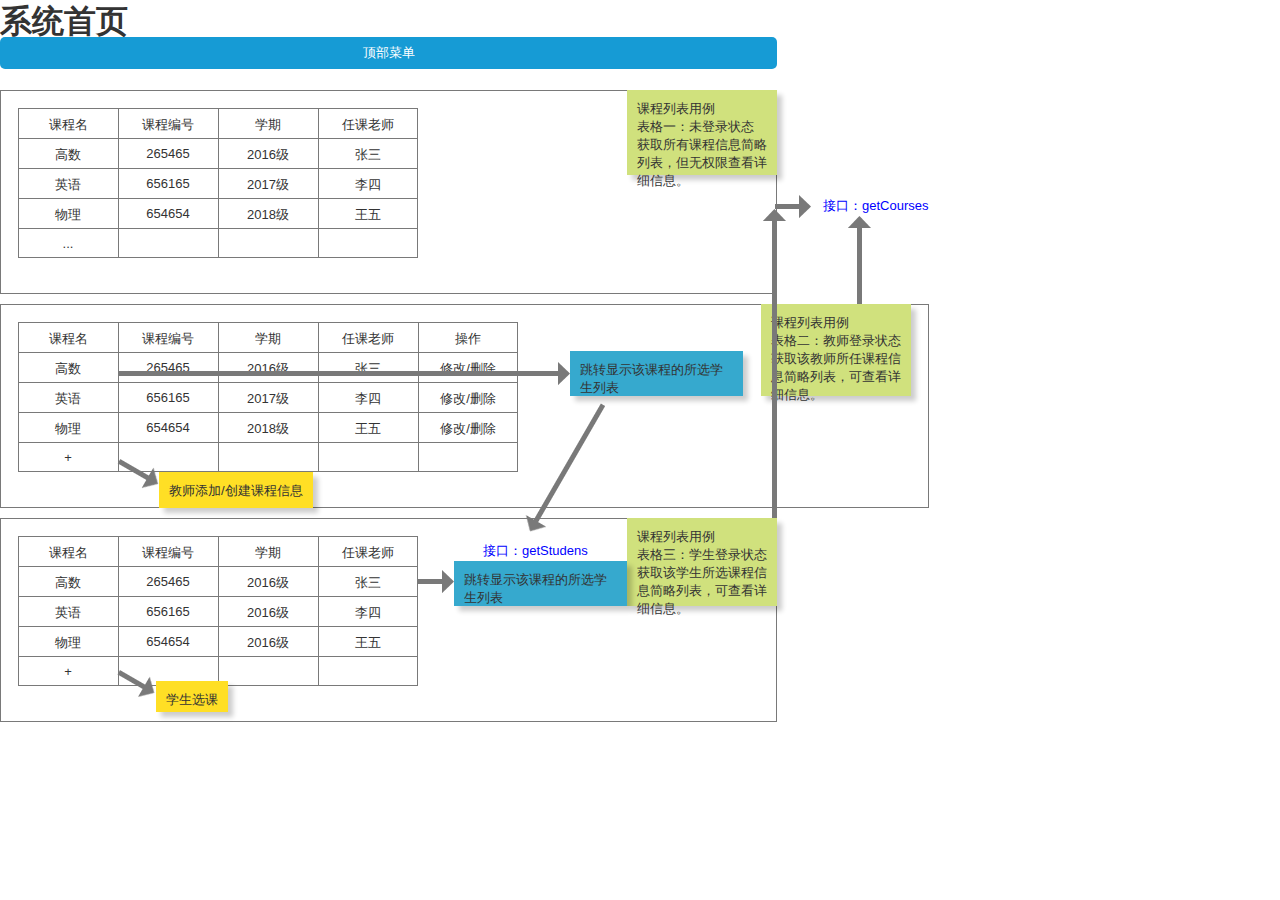
<file: ui/index.html>
﻿<!DOCTYPE html>
<html>
  <head>
    <title>index</title>
    <meta http-equiv="X-UA-Compatible" content="IE=edge"/>
    <meta http-equiv="content-type" content="text/html; charset=utf-8"/>
    <meta name="apple-mobile-web-app-capable" content="yes"/>
    <link href="resources/css/jquery-ui-themes.css" type="text/css" rel="stylesheet"/>
    <link href="resources/css/axure_rp_page.css" type="text/css" rel="stylesheet"/>
    <link href="data/styles.css" type="text/css" rel="stylesheet"/>
    <link href="files/index/styles.css" type="text/css" rel="stylesheet"/>
    <script src="resources/scripts/jquery-1.7.1.min.js"></script>
    <script src="resources/scripts/jquery-ui-1.8.10.custom.min.js"></script>
    <script src="resources/scripts/axure/axQuery.js"></script>
    <script src="resources/scripts/axure/globals.js"></script>
    <script src="resources/scripts/axutils.js"></script>
    <script src="resources/scripts/axure/annotation.js"></script>
    <script src="resources/scripts/axure/axQuery.std.js"></script>
    <script src="resources/scripts/axure/doc.js"></script>
    <script src="data/document.js"></script>
    <script src="resources/scripts/messagecenter.js"></script>
    <script src="resources/scripts/axure/events.js"></script>
    <script src="resources/scripts/axure/recording.js"></script>
    <script src="resources/scripts/axure/action.js"></script>
    <script src="resources/scripts/axure/expr.js"></script>
    <script src="resources/scripts/axure/geometry.js"></script>
    <script src="resources/scripts/axure/flyout.js"></script>
    <script src="resources/scripts/axure/ie.js"></script>
    <script src="resources/scripts/axure/model.js"></script>
    <script src="resources/scripts/axure/repeater.js"></script>
    <script src="resources/scripts/axure/sto.js"></script>
    <script src="resources/scripts/axure/utils.temp.js"></script>
    <script src="resources/scripts/axure/variables.js"></script>
    <script src="resources/scripts/axure/drag.js"></script>
    <script src="resources/scripts/axure/move.js"></script>
    <script src="resources/scripts/axure/visibility.js"></script>
    <script src="resources/scripts/axure/style.js"></script>
    <script src="resources/scripts/axure/adaptive.js"></script>
    <script src="resources/scripts/axure/tree.js"></script>
    <script src="resources/scripts/axure/init.temp.js"></script>
    <script src="files/index/data.js"></script>
    <script src="resources/scripts/axure/legacy.js"></script>
    <script src="resources/scripts/axure/viewer.js"></script>
    <script src="resources/scripts/axure/math.js"></script>
    <script type="text/javascript">
      $axure.utils.getTransparentGifPath = function() { return 'resources/images/transparent.gif'; };
      $axure.utils.getOtherPath = function() { return 'resources/Other.html'; };
      $axure.utils.getReloadPath = function() { return 'resources/reload.html'; };
    </script>
  </head>
  <body>
    <div id="base" class="">

      <!-- Unnamed (矩形) -->
      <div id="u0" class="ax_default _一级标题">
        <div id="u0_div" class=""></div>
        <!-- Unnamed () -->
        <div id="u1" class="text" style="visibility: visible;">
          <p><span>系统首页</span></p>
        </div>
      </div>

      <!-- Unnamed (矩形) -->
      <div id="u2" class="ax_default primary_button">
        <div id="u2_div" class=""></div>
        <!-- Unnamed () -->
        <div id="u3" class="text" style="visibility: visible;">
          <p><span>顶部菜单</span></p>
        </div>
      </div>

      <!-- Unnamed (组合) -->
      <div id="u4" class="ax_default">

        <!-- Unnamed (矩形) -->
        <div id="u5" class="ax_default box_1">
          <div id="u5_div" class=""></div>
          <!-- Unnamed () -->
          <div id="u6" class="text" style="display: none; visibility: hidden">
            <p><span></span></p>
          </div>
        </div>

        <!-- Unnamed (矩形) -->
        <div id="u7" class="ax_default sticky_3">
          <div id="u7_div" class=""></div>
          <!-- Unnamed () -->
          <div id="u8" class="text" style="visibility: visible;">
            <p><span>课程列表用例</span></p><p><span>表格一：未登录状态</span></p><p><span>获取所有课程信息简略列表，但无权限查看详细信息。</span></p><p><span><br></span></p>
          </div>
        </div>

        <!-- Unnamed (表格) -->
        <div id="u9" class="ax_default">

          <!-- Unnamed (单元格) -->
          <div id="u10" class="ax_default table_cell">
            <img id="u10_img" class="img " src="images/index/u10.png"/>
            <!-- Unnamed () -->
            <div id="u11" class="text" style="visibility: visible;">
              <p><span>课程名</span></p>
            </div>
          </div>

          <!-- Unnamed (单元格) -->
          <div id="u12" class="ax_default table_cell">
            <img id="u12_img" class="img " src="images/index/u10.png"/>
            <!-- Unnamed () -->
            <div id="u13" class="text" style="visibility: visible;">
              <p><span>课程编号</span></p>
            </div>
          </div>

          <!-- Unnamed (单元格) -->
          <div id="u14" class="ax_default table_cell">
            <img id="u14_img" class="img " src="images/index/u10.png"/>
            <!-- Unnamed () -->
            <div id="u15" class="text" style="visibility: visible;">
              <p><span>学期</span></p>
            </div>
          </div>

          <!-- Unnamed (单元格) -->
          <div id="u16" class="ax_default table_cell">
            <img id="u16_img" class="img " src="images/index/u16.png"/>
            <!-- Unnamed () -->
            <div id="u17" class="text" style="visibility: visible;">
              <p><span>任课老师</span></p>
            </div>
          </div>

          <!-- Unnamed (单元格) -->
          <div id="u18" class="ax_default table_cell">
            <img id="u18_img" class="img " src="images/index/u10.png"/>
            <!-- Unnamed () -->
            <div id="u19" class="text" style="visibility: visible;">
              <p><span>高数</span></p>
            </div>
          </div>

          <!-- Unnamed (单元格) -->
          <div id="u20" class="ax_default table_cell">
            <img id="u20_img" class="img " src="images/index/u10.png"/>
            <!-- Unnamed () -->
            <div id="u21" class="text" style="visibility: visible;">
              <p><span>265465</span></p>
            </div>
          </div>

          <!-- Unnamed (单元格) -->
          <div id="u22" class="ax_default table_cell">
            <img id="u22_img" class="img " src="images/index/u10.png"/>
            <!-- Unnamed () -->
            <div id="u23" class="text" style="visibility: visible;">
              <p><span>2016级</span></p>
            </div>
          </div>

          <!-- Unnamed (单元格) -->
          <div id="u24" class="ax_default table_cell">
            <img id="u24_img" class="img " src="images/index/u16.png"/>
            <!-- Unnamed () -->
            <div id="u25" class="text" style="visibility: visible;">
              <p><span>张三</span></p>
            </div>
          </div>

          <!-- Unnamed (单元格) -->
          <div id="u26" class="ax_default table_cell">
            <img id="u26_img" class="img " src="images/index/u10.png"/>
            <!-- Unnamed () -->
            <div id="u27" class="text" style="visibility: visible;">
              <p><span>英语</span></p>
            </div>
          </div>

          <!-- Unnamed (单元格) -->
          <div id="u28" class="ax_default table_cell">
            <img id="u28_img" class="img " src="images/index/u10.png"/>
            <!-- Unnamed () -->
            <div id="u29" class="text" style="visibility: visible;">
              <p><span>656165</span></p>
            </div>
          </div>

          <!-- Unnamed (单元格) -->
          <div id="u30" class="ax_default table_cell">
            <img id="u30_img" class="img " src="images/index/u10.png"/>
            <!-- Unnamed () -->
            <div id="u31" class="text" style="visibility: visible;">
              <p><span>2017级</span></p>
            </div>
          </div>

          <!-- Unnamed (单元格) -->
          <div id="u32" class="ax_default table_cell">
            <img id="u32_img" class="img " src="images/index/u16.png"/>
            <!-- Unnamed () -->
            <div id="u33" class="text" style="visibility: visible;">
              <p><span>李四</span></p>
            </div>
          </div>

          <!-- Unnamed (单元格) -->
          <div id="u34" class="ax_default table_cell">
            <img id="u34_img" class="img " src="images/index/u10.png"/>
            <!-- Unnamed () -->
            <div id="u35" class="text" style="visibility: visible;">
              <p><span>物理</span></p>
            </div>
          </div>

          <!-- Unnamed (单元格) -->
          <div id="u36" class="ax_default table_cell">
            <img id="u36_img" class="img " src="images/index/u10.png"/>
            <!-- Unnamed () -->
            <div id="u37" class="text" style="visibility: visible;">
              <p><span>654654</span></p>
            </div>
          </div>

          <!-- Unnamed (单元格) -->
          <div id="u38" class="ax_default table_cell">
            <img id="u38_img" class="img " src="images/index/u10.png"/>
            <!-- Unnamed () -->
            <div id="u39" class="text" style="visibility: visible;">
              <p><span>2018级</span></p>
            </div>
          </div>

          <!-- Unnamed (单元格) -->
          <div id="u40" class="ax_default table_cell">
            <img id="u40_img" class="img " src="images/index/u16.png"/>
            <!-- Unnamed () -->
            <div id="u41" class="text" style="visibility: visible;">
              <p><span>王五</span></p>
            </div>
          </div>

          <!-- Unnamed (单元格) -->
          <div id="u42" class="ax_default table_cell">
            <img id="u42_img" class="img " src="images/index/u42.png"/>
            <!-- Unnamed () -->
            <div id="u43" class="text" style="visibility: visible;">
              <p><span>...</span></p>
            </div>
          </div>

          <!-- Unnamed (单元格) -->
          <div id="u44" class="ax_default table_cell">
            <img id="u44_img" class="img " src="images/index/u42.png"/>
            <!-- Unnamed () -->
            <div id="u45" class="text" style="display: none; visibility: hidden">
              <p><span></span></p>
            </div>
          </div>

          <!-- Unnamed (单元格) -->
          <div id="u46" class="ax_default table_cell">
            <img id="u46_img" class="img " src="images/index/u42.png"/>
            <!-- Unnamed () -->
            <div id="u47" class="text" style="display: none; visibility: hidden">
              <p><span></span></p>
            </div>
          </div>

          <!-- Unnamed (单元格) -->
          <div id="u48" class="ax_default table_cell">
            <img id="u48_img" class="img " src="images/index/u48.png"/>
            <!-- Unnamed () -->
            <div id="u49" class="text" style="display: none; visibility: hidden">
              <p><span></span></p>
            </div>
          </div>
        </div>

        <!-- Unnamed (矩形) -->
        <div id="u50" class="ax_default link_button">
          <div id="u50_div" class=""></div>
          <!-- Unnamed () -->
          <div id="u51" class="text" style="visibility: visible;">
            <p><a id="u52" class="link"><span>接口：getCourses</span></a></p>
          </div>
        </div>

        <!-- Unnamed (水平线) -->
        <div id="u53" class="ax_default arrow">
          <img id="u53_img" class="img " src="images/index/u53.png"/>
          <!-- Unnamed () -->
          <div id="u54" class="text" style="display: none; visibility: hidden">
            <p><span></span></p>
          </div>
        </div>

        <!-- Unnamed (垂直线) -->
        <div id="u55" class="ax_default arrow">
          <img id="u55_img" class="img " src="images/index/u55.png"/>
          <!-- Unnamed () -->
          <div id="u56" class="text" style="display: none; visibility: hidden">
            <p><span></span></p>
          </div>
        </div>
      </div>

      <!-- Unnamed (组合) -->
      <div id="u57" class="ax_default">

        <!-- Unnamed (矩形) -->
        <div id="u58" class="ax_default box_1">
          <div id="u58_div" class=""></div>
          <!-- Unnamed () -->
          <div id="u59" class="text" style="display: none; visibility: hidden">
            <p><span></span></p>
          </div>
        </div>

        <!-- Unnamed (矩形) -->
        <div id="u60" class="ax_default sticky_3">
          <div id="u60_div" class=""></div>
          <!-- Unnamed () -->
          <div id="u61" class="text" style="visibility: visible;">
            <p><span>课程列表用例</span></p><p><span>表格三：学生登录状态</span></p><p><span>获取该学生所选课程信息简略列表，可查看详细信息。</span></p><p><span><br></span></p>
          </div>
        </div>

        <!-- Unnamed (表格) -->
        <div id="u62" class="ax_default">

          <!-- Unnamed (单元格) -->
          <div id="u63" class="ax_default table_cell">
            <img id="u63_img" class="img " src="images/index/u10.png"/>
            <!-- Unnamed () -->
            <div id="u64" class="text" style="visibility: visible;">
              <p><span>课程名</span></p>
            </div>
          </div>

          <!-- Unnamed (单元格) -->
          <div id="u65" class="ax_default table_cell">
            <img id="u65_img" class="img " src="images/index/u10.png"/>
            <!-- Unnamed () -->
            <div id="u66" class="text" style="visibility: visible;">
              <p><span>课程编号</span></p>
            </div>
          </div>

          <!-- Unnamed (单元格) -->
          <div id="u67" class="ax_default table_cell">
            <img id="u67_img" class="img " src="images/index/u10.png"/>
            <!-- Unnamed () -->
            <div id="u68" class="text" style="visibility: visible;">
              <p><span>学期</span></p>
            </div>
          </div>

          <!-- Unnamed (单元格) -->
          <div id="u69" class="ax_default table_cell">
            <img id="u69_img" class="img " src="images/index/u16.png"/>
            <!-- Unnamed () -->
            <div id="u70" class="text" style="visibility: visible;">
              <p><span>任课老师</span></p>
            </div>
          </div>

          <!-- Unnamed (单元格) -->
          <div id="u71" class="ax_default table_cell">
            <img id="u71_img" class="img " src="images/index/u10.png"/>
            <!-- Unnamed () -->
            <div id="u72" class="text" style="visibility: visible;">
              <p><span>高数</span></p>
            </div>
          </div>

          <!-- Unnamed (单元格) -->
          <div id="u73" class="ax_default table_cell">
            <img id="u73_img" class="img " src="images/index/u10.png"/>
            <!-- Unnamed () -->
            <div id="u74" class="text" style="visibility: visible;">
              <p><span>265465</span></p>
            </div>
          </div>

          <!-- Unnamed (单元格) -->
          <div id="u75" class="ax_default table_cell">
            <img id="u75_img" class="img " src="images/index/u10.png"/>
            <!-- Unnamed () -->
            <div id="u76" class="text" style="visibility: visible;">
              <p><span>2016级</span></p>
            </div>
          </div>

          <!-- Unnamed (单元格) -->
          <div id="u77" class="ax_default table_cell">
            <img id="u77_img" class="img " src="images/index/u16.png"/>
            <!-- Unnamed () -->
            <div id="u78" class="text" style="visibility: visible;">
              <p><span>张三</span></p>
            </div>
          </div>

          <!-- Unnamed (单元格) -->
          <div id="u79" class="ax_default table_cell">
            <img id="u79_img" class="img " src="images/index/u10.png"/>
            <!-- Unnamed () -->
            <div id="u80" class="text" style="visibility: visible;">
              <p><span>英语</span></p>
            </div>
          </div>

          <!-- Unnamed (单元格) -->
          <div id="u81" class="ax_default table_cell">
            <img id="u81_img" class="img " src="images/index/u10.png"/>
            <!-- Unnamed () -->
            <div id="u82" class="text" style="visibility: visible;">
              <p><span>656165</span></p>
            </div>
          </div>

          <!-- Unnamed (单元格) -->
          <div id="u83" class="ax_default table_cell">
            <img id="u83_img" class="img " src="images/index/u10.png"/>
            <!-- Unnamed () -->
            <div id="u84" class="text" style="visibility: visible;">
              <p><span>2016级</span></p>
            </div>
          </div>

          <!-- Unnamed (单元格) -->
          <div id="u85" class="ax_default table_cell">
            <img id="u85_img" class="img " src="images/index/u16.png"/>
            <!-- Unnamed () -->
            <div id="u86" class="text" style="visibility: visible;">
              <p><span>李四</span></p>
            </div>
          </div>

          <!-- Unnamed (单元格) -->
          <div id="u87" class="ax_default table_cell">
            <img id="u87_img" class="img " src="images/index/u10.png"/>
            <!-- Unnamed () -->
            <div id="u88" class="text" style="visibility: visible;">
              <p><span>物理</span></p>
            </div>
          </div>

          <!-- Unnamed (单元格) -->
          <div id="u89" class="ax_default table_cell">
            <img id="u89_img" class="img " src="images/index/u10.png"/>
            <!-- Unnamed () -->
            <div id="u90" class="text" style="visibility: visible;">
              <p><span>654654</span></p>
            </div>
          </div>

          <!-- Unnamed (单元格) -->
          <div id="u91" class="ax_default table_cell">
            <img id="u91_img" class="img " src="images/index/u10.png"/>
            <!-- Unnamed () -->
            <div id="u92" class="text" style="visibility: visible;">
              <p><span>2016级</span></p>
            </div>
          </div>

          <!-- Unnamed (单元格) -->
          <div id="u93" class="ax_default table_cell">
            <img id="u93_img" class="img " src="images/index/u16.png"/>
            <!-- Unnamed () -->
            <div id="u94" class="text" style="visibility: visible;">
              <p><span>王五</span></p>
            </div>
          </div>

          <!-- Unnamed (单元格) -->
          <div id="u95" class="ax_default table_cell">
            <img id="u95_img" class="img " src="images/index/u42.png"/>
            <!-- Unnamed () -->
            <div id="u96" class="text" style="visibility: visible;">
              <p><span>+</span></p>
            </div>
          </div>

          <!-- Unnamed (单元格) -->
          <div id="u97" class="ax_default table_cell">
            <img id="u97_img" class="img " src="images/index/u42.png"/>
            <!-- Unnamed () -->
            <div id="u98" class="text" style="display: none; visibility: hidden">
              <p><span></span></p>
            </div>
          </div>

          <!-- Unnamed (单元格) -->
          <div id="u99" class="ax_default table_cell">
            <img id="u99_img" class="img " src="images/index/u42.png"/>
            <!-- Unnamed () -->
            <div id="u100" class="text" style="display: none; visibility: hidden">
              <p><span></span></p>
            </div>
          </div>

          <!-- Unnamed (单元格) -->
          <div id="u101" class="ax_default table_cell">
            <img id="u101_img" class="img " src="images/index/u48.png"/>
            <!-- Unnamed () -->
            <div id="u102" class="text" style="display: none; visibility: hidden">
              <p><span></span></p>
            </div>
          </div>
        </div>

        <!-- Unnamed (矩形) -->
        <div id="u103" class="ax_default link_button">
          <div id="u103_div" class=""></div>
          <!-- Unnamed () -->
          <div id="u104" class="text" style="visibility: visible;">
            <p><a id="u105" class="link"><span>接口：getStudens</span></a></p>
          </div>
        </div>

        <!-- Unnamed (水平线) -->
        <div id="u106" class="ax_default arrow">
          <img id="u106_img" class="img " src="images/index/u53.png"/>
          <!-- Unnamed () -->
          <div id="u107" class="text" style="display: none; visibility: hidden">
            <p><span></span></p>
          </div>
        </div>

        <!-- Unnamed (矩形) -->
        <div id="u108" class="ax_default sticky_2">
          <div id="u108_div" class=""></div>
          <!-- Unnamed () -->
          <div id="u109" class="text" style="visibility: visible;">
            <p><span>跳转显示该课程的所选学生列表</span></p>
          </div>
        </div>

        <!-- Unnamed (水平线) -->
        <div id="u110" class="ax_default arrow">
          <img id="u110_img" class="img " src="images/index/u110.png"/>
          <!-- Unnamed () -->
          <div id="u111" class="text" style="display: none; visibility: hidden">
            <p><span></span></p>
          </div>
        </div>

        <!-- Unnamed (矩形) -->
        <div id="u112" class="ax_default sticky_1">
          <div id="u112_div" class=""></div>
          <!-- Unnamed () -->
          <div id="u113" class="text" style="visibility: visible;">
            <p><span>学生选课</span></p>
          </div>
        </div>
      </div>

      <!-- Unnamed (组合) -->
      <div id="u114" class="ax_default">

        <!-- Unnamed (矩形) -->
        <div id="u115" class="ax_default box_1">
          <div id="u115_div" class=""></div>
          <!-- Unnamed () -->
          <div id="u116" class="text" style="display: none; visibility: hidden">
            <p><span></span></p>
          </div>
        </div>

        <!-- Unnamed (矩形) -->
        <div id="u117" class="ax_default sticky_3">
          <div id="u117_div" class=""></div>
          <!-- Unnamed () -->
          <div id="u118" class="text" style="visibility: visible;">
            <p><span>课程列表用例</span></p><p><span>表格二：教师登录状态</span></p><p><span>获取该教师所任课程信息简略列表，可查看详细信息。</span></p><p><span><br></span></p>
          </div>
        </div>

        <!-- Unnamed (表格) -->
        <div id="u119" class="ax_default">

          <!-- Unnamed (单元格) -->
          <div id="u120" class="ax_default table_cell">
            <img id="u120_img" class="img " src="images/index/u10.png"/>
            <!-- Unnamed () -->
            <div id="u121" class="text" style="visibility: visible;">
              <p><span>课程名</span></p>
            </div>
          </div>

          <!-- Unnamed (单元格) -->
          <div id="u122" class="ax_default table_cell">
            <img id="u122_img" class="img " src="images/index/u10.png"/>
            <!-- Unnamed () -->
            <div id="u123" class="text" style="visibility: visible;">
              <p><span>课程编号</span></p>
            </div>
          </div>

          <!-- Unnamed (单元格) -->
          <div id="u124" class="ax_default table_cell">
            <img id="u124_img" class="img " src="images/index/u10.png"/>
            <!-- Unnamed () -->
            <div id="u125" class="text" style="visibility: visible;">
              <p><span>学期</span></p>
            </div>
          </div>

          <!-- Unnamed (单元格) -->
          <div id="u126" class="ax_default table_cell">
            <img id="u126_img" class="img " src="images/index/u10.png"/>
            <!-- Unnamed () -->
            <div id="u127" class="text" style="visibility: visible;">
              <p><span>任课老师</span></p>
            </div>
          </div>

          <!-- Unnamed (单元格) -->
          <div id="u128" class="ax_default table_cell">
            <img id="u128_img" class="img " src="images/index/u16.png"/>
            <!-- Unnamed () -->
            <div id="u129" class="text" style="visibility: visible;">
              <p><span>操作</span></p>
            </div>
          </div>

          <!-- Unnamed (单元格) -->
          <div id="u130" class="ax_default table_cell">
            <img id="u130_img" class="img " src="images/index/u10.png"/>
            <!-- Unnamed () -->
            <div id="u131" class="text" style="visibility: visible;">
              <p><span>高数</span></p>
            </div>
          </div>

          <!-- Unnamed (单元格) -->
          <div id="u132" class="ax_default table_cell">
            <img id="u132_img" class="img " src="images/index/u10.png"/>
            <!-- Unnamed () -->
            <div id="u133" class="text" style="visibility: visible;">
              <p><span>265465</span></p>
            </div>
          </div>

          <!-- Unnamed (单元格) -->
          <div id="u134" class="ax_default table_cell">
            <img id="u134_img" class="img " src="images/index/u10.png"/>
            <!-- Unnamed () -->
            <div id="u135" class="text" style="visibility: visible;">
              <p><span>2016级</span></p>
            </div>
          </div>

          <!-- Unnamed (单元格) -->
          <div id="u136" class="ax_default table_cell">
            <img id="u136_img" class="img " src="images/index/u10.png"/>
            <!-- Unnamed () -->
            <div id="u137" class="text" style="visibility: visible;">
              <p><span>张三</span></p>
            </div>
          </div>

          <!-- Unnamed (单元格) -->
          <div id="u138" class="ax_default table_cell">
            <img id="u138_img" class="img " src="images/index/u16.png"/>
            <!-- Unnamed () -->
            <div id="u139" class="text" style="visibility: visible;">
              <p><span>修改/删除</span></p>
            </div>
          </div>

          <!-- Unnamed (单元格) -->
          <div id="u140" class="ax_default table_cell">
            <img id="u140_img" class="img " src="images/index/u10.png"/>
            <!-- Unnamed () -->
            <div id="u141" class="text" style="visibility: visible;">
              <p><span>英语</span></p>
            </div>
          </div>

          <!-- Unnamed (单元格) -->
          <div id="u142" class="ax_default table_cell">
            <img id="u142_img" class="img " src="images/index/u10.png"/>
            <!-- Unnamed () -->
            <div id="u143" class="text" style="visibility: visible;">
              <p><span>656165</span></p>
            </div>
          </div>

          <!-- Unnamed (单元格) -->
          <div id="u144" class="ax_default table_cell">
            <img id="u144_img" class="img " src="images/index/u10.png"/>
            <!-- Unnamed () -->
            <div id="u145" class="text" style="visibility: visible;">
              <p><span>2017级</span></p>
            </div>
          </div>

          <!-- Unnamed (单元格) -->
          <div id="u146" class="ax_default table_cell">
            <img id="u146_img" class="img " src="images/index/u10.png"/>
            <!-- Unnamed () -->
            <div id="u147" class="text" style="visibility: visible;">
              <p><span>李四</span></p>
            </div>
          </div>

          <!-- Unnamed (单元格) -->
          <div id="u148" class="ax_default table_cell">
            <img id="u148_img" class="img " src="images/index/u16.png"/>
            <!-- Unnamed () -->
            <div id="u149" class="text" style="visibility: visible;">
              <p><span>修改/删除</span></p>
            </div>
          </div>

          <!-- Unnamed (单元格) -->
          <div id="u150" class="ax_default table_cell">
            <img id="u150_img" class="img " src="images/index/u10.png"/>
            <!-- Unnamed () -->
            <div id="u151" class="text" style="visibility: visible;">
              <p><span>物理</span></p>
            </div>
          </div>

          <!-- Unnamed (单元格) -->
          <div id="u152" class="ax_default table_cell">
            <img id="u152_img" class="img " src="images/index/u10.png"/>
            <!-- Unnamed () -->
            <div id="u153" class="text" style="visibility: visible;">
              <p><span>654654</span></p>
            </div>
          </div>

          <!-- Unnamed (单元格) -->
          <div id="u154" class="ax_default table_cell">
            <img id="u154_img" class="img " src="images/index/u10.png"/>
            <!-- Unnamed () -->
            <div id="u155" class="text" style="visibility: visible;">
              <p><span>2018级</span></p>
            </div>
          </div>

          <!-- Unnamed (单元格) -->
          <div id="u156" class="ax_default table_cell">
            <img id="u156_img" class="img " src="images/index/u10.png"/>
            <!-- Unnamed () -->
            <div id="u157" class="text" style="visibility: visible;">
              <p><span>王五</span></p>
            </div>
          </div>

          <!-- Unnamed (单元格) -->
          <div id="u158" class="ax_default table_cell">
            <img id="u158_img" class="img " src="images/index/u16.png"/>
            <!-- Unnamed () -->
            <div id="u159" class="text" style="visibility: visible;">
              <p><span>修改/删除</span></p>
            </div>
          </div>

          <!-- Unnamed (单元格) -->
          <div id="u160" class="ax_default table_cell">
            <img id="u160_img" class="img " src="images/index/u42.png"/>
            <!-- Unnamed () -->
            <div id="u161" class="text" style="visibility: visible;">
              <p><span>+</span></p>
            </div>
          </div>

          <!-- Unnamed (单元格) -->
          <div id="u162" class="ax_default table_cell">
            <img id="u162_img" class="img " src="images/index/u42.png"/>
            <!-- Unnamed () -->
            <div id="u163" class="text" style="display: none; visibility: hidden">
              <p><span></span></p>
            </div>
          </div>

          <!-- Unnamed (单元格) -->
          <div id="u164" class="ax_default table_cell">
            <img id="u164_img" class="img " src="images/index/u42.png"/>
            <!-- Unnamed () -->
            <div id="u165" class="text" style="display: none; visibility: hidden">
              <p><span></span></p>
            </div>
          </div>

          <!-- Unnamed (单元格) -->
          <div id="u166" class="ax_default table_cell">
            <img id="u166_img" class="img " src="images/index/u42.png"/>
            <!-- Unnamed () -->
            <div id="u167" class="text" style="display: none; visibility: hidden">
              <p><span></span></p>
            </div>
          </div>

          <!-- Unnamed (单元格) -->
          <div id="u168" class="ax_default table_cell">
            <img id="u168_img" class="img " src="images/index/u48.png"/>
            <!-- Unnamed () -->
            <div id="u169" class="text" style="display: none; visibility: hidden">
              <p><span></span></p>
            </div>
          </div>
        </div>

        <!-- Unnamed (水平线) -->
        <div id="u170" class="ax_default arrow">
          <img id="u170_img" class="img " src="images/index/u170.png"/>
          <!-- Unnamed () -->
          <div id="u171" class="text" style="display: none; visibility: hidden">
            <p><span></span></p>
          </div>
        </div>

        <!-- Unnamed (矩形) -->
        <div id="u172" class="ax_default sticky_2">
          <div id="u172_div" class=""></div>
          <!-- Unnamed () -->
          <div id="u173" class="text" style="visibility: visible;">
            <p><span>跳转显示该课程的所选学生列表</span></p>
          </div>
        </div>

        <!-- Unnamed (水平线) -->
        <div id="u174" class="ax_default arrow">
          <img id="u174_img" class="img " src="images/index/u174.png"/>
          <!-- Unnamed () -->
          <div id="u175" class="text" style="display: none; visibility: hidden">
            <p><span></span></p>
          </div>
        </div>

        <!-- Unnamed (矩形) -->
        <div id="u176" class="ax_default sticky_1">
          <div id="u176_div" class=""></div>
          <!-- Unnamed () -->
          <div id="u177" class="text" style="visibility: visible;">
            <p><span>教师添加/创建课程信息</span></p>
          </div>
        </div>

        <!-- Unnamed (垂直线) -->
        <div id="u178" class="ax_default arrow">
          <img id="u178_img" class="img " src="images/index/u178.png"/>
          <!-- Unnamed () -->
          <div id="u179" class="text" style="display: none; visibility: hidden">
            <p><span></span></p>
          </div>
        </div>
      </div>

      <!-- Unnamed (垂直线) -->
      <div id="u180" class="ax_default arrow">
        <img id="u180_img" class="img " src="images/index/u180.png"/>
        <!-- Unnamed () -->
        <div id="u181" class="text" style="display: none; visibility: hidden">
          <p><span></span></p>
        </div>
      </div>
    </div>
  </body>
</html>
</file>
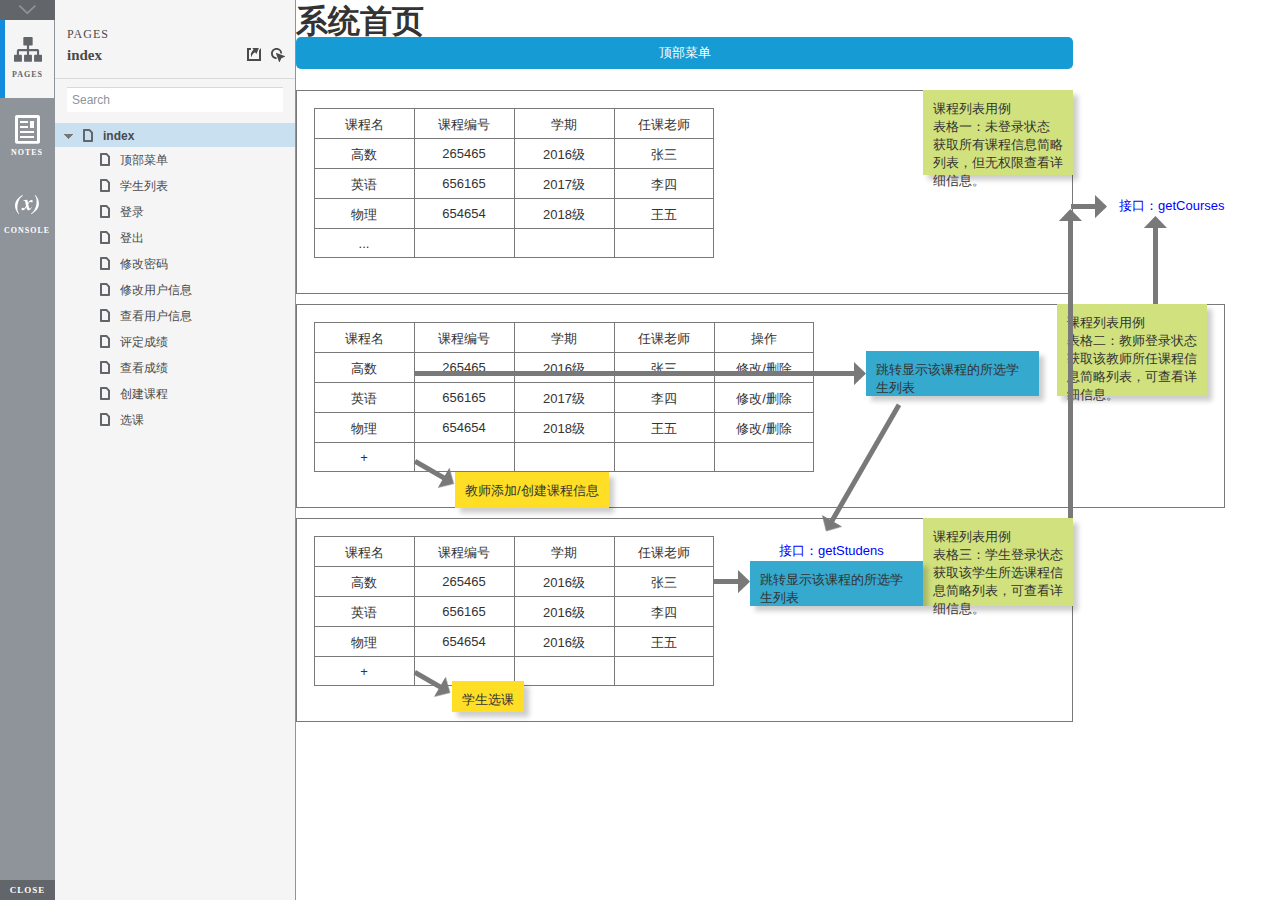
<file: ui/start.html>
﻿<!DOCTYPE html>
<html xmlns="http://www.w3.org/1999/xhtml" xml:lang="en" lang="en">
<head>
    <title>Untitled Document</title>
    <meta http-equiv="X-UA-Compatible" content="IE=edge"/>
    <meta http-equiv="content-type" content="text/html; charset=utf-8" />
    <meta name="viewport" content="width=device-width, initial-scale=1.0" />
    <meta name="apple-mobile-web-app-capable" content="yes" />
    <link type="text/css" href="resources/css/reset.css" rel="Stylesheet" />
    <link type="text/css" href="resources/css/default.css" rel="Stylesheet" />
    <!--<link href='https://fonts.googleapis.com/css?family=Nunito:300' rel='stylesheet' type='text/css'>-->

    <script type="text/javascript">
        if (location.href.toString().indexOf('file://localhost/') == 0) {
            location.href = location.href.toString().replace('file://localhost/', 'file:///');
        }
    </script>

    <script type="text/javascript" src="resources/scripts/jquery-1.7.1.min.js"></script>
    <script type="text/javascript" src="resources/scripts/player/splitter.js"></script>
    <script type="text/javascript" src="resources/scripts/axutils.js"></script>
    <script type="text/javascript" src="resources/scripts/player/axplayer.js"></script>
    <script type="text/javascript" src="resources/scripts/messagecenter.js"></script>
    <script type="text/javascript" src="data/document.js"></script>
    <style type="text/css">

#outerContainer {
	width:1000px;
	height:1500px;
}

.vsplitbar {
    width: 3px;
    /*background: #B9B9B9;*/
    border-right: 1px solid #8f949a;
}

.vsplitbar:hover, .vsplitbar.active {
    background: #8f949a;
}

#rightPanel {
    background-color: White;
}

/*#leftPanel {
    min-width: 120px;
}*/

.splitterMask {
   position:absolute;
   top: 0;
   left: 0;
   width: 100%;
   height: 100%;
   overflow: hidden;
   background-image: url(resources/images/transparent.gif);
   z-index: 20000;
}

    </style>
    <script type="text/javascript" language="JavaScript"><!--
        var SITEMAP_COLLAPSE_VAR_NAME = 'c';
        var PLUGIN_VAR_NAME = 'g';
        var FOOTNOTES_VAR_NAME = 'fn';
        var ADAPTIVE_VIEW_VAR_NAME = 'view';
        var lastLeftPanelWidth = 295;
        var toolBarOnly = true;

        // isolate scope
        (function() {
            setUpController();
            
            var configuration = $axure.document.configuration;
            var _settings = {};
            _settings.projectId = configuration.prototypeId;
            _settings.isAxshare = configuration.isAxshare;
            _settings.loadFeedbackPlugin = configuration.loadFeedbackPlugin;
            var cHash = getHashStringVar(SITEMAP_COLLAPSE_VAR_NAME);
            _settings.startCollapsed = cHash == "1";
            if(cHash == "2") closePlayer();
            var gHash = getHashStringVar(PLUGIN_VAR_NAME);
            if(gHash == "") gHash = 1;
            _settings.startPluginGid = gHash;

            $axure.player.settings = _settings;

            $(window).bind('load', function() {
                if(CHROME_5_LOCAL && !$('body').attr('pluginDetected')) {
                    window.location = 'resources/chrome/chrome.html';
                }
            });

            $(document).ready(function() {
                $axure.page.bind('load.start', mainFrame_onload);
                $axure.messageCenter.addMessageListener(messageCenter_message);

                $(document).on('pluginShown', function (event, data) {
                    setVarInCurrentUrlHash('g', data ? data : '');
                });

                $(document).on('pluginCreated', function(event, data) {
                    if($axure.player.settings.startPluginGid == data) {
                        $axure.player.showPlugin(data);
                    }
                });

                if($axure.player.settings.loadFeedbackPlugin) {
                    if($axure.player.settings.isAxshare) {
                        $axure.utils.loadJS('/Scripts/plugins/feedback/feedback8.js');
                    } else {
                        $axure.utils.loadJS('http://share.axure.com/Scripts/plugins/feedback/feedback8.js');
                    }
                }

                if(navigator.userAgent.indexOf("MSIE") >= 0) $('#outerContainer').width('100%');
                initialize();
                if($axure.player.settings.startCollapsed) $('#outerContainer').splitter({ sizeLeft: 0 });
                else $('#outerContainer').splitter({ sizeLeft: lastLeftPanelWidth });
                $('#leftPanel').width(lastLeftPanelWidth);
                
                $(window).resize(function() { resizeContent(); });

                $('#maximizePanelContainer').hide();

                initializeLogo();

                $(window).resize();
                resizeContent();
                
                $axure.player.collapseToBar();

                if($axure.player.settings.startCollapsed) {
                    collapse();
                    $('#leftPanel').width(0);
                }

                if(MOBILE_DEVICE) {
                    $('#interfaceControlFrameMinimizeContainer').height('45px');
                    $('#interfaceControlFrameMinimizeContainer a').height('45px');
                    $('#interfaceControlFrameHeaderContainer').css('margin-top','45px');
                    $('#interfaceControlFrameCloseContainer a').css('padding','10px 0px');
                    $('#maximizePanelContainer').height('45px');//.css('top','inherit').css('bottom','0px');

                    $('body').removeClass('hashover');

                    if(IOS) {
                        $('#rightPanel').css('overflow', 'auto').css('-webkit-overflow-scrolling', 'touch').css('-ms-overflow-x', 'hidden');

                        window.addEventListener("orientationchange", function() {
                            var viewport = document.querySelector("meta[name=viewport]");
                            //so iOS doesn't zoom when switching back to portrait
                            viewport.setAttribute('content', 'width=device-width, initial-scale=1.0, maximum-scale=1.0');
                            viewport.setAttribute('content', 'width=device-width, initial-scale=1.0');
                            resizeContent();
                        }, false);

                        $axure.page.bind('load.start', function() {
                            resizeContent();
                        });
                    }
                }

            });

            function initialize() {
                var legacyQString = getQueryString("Page");
                if (legacyQString.length > 0) {
                    location.href = location.href.substring(0, location.href.indexOf("?")) + "#p=" + legacyQString;
                    return;
                }

                var mainFrame = document.getElementById("mainFrame");
                mainFrame.contentWindow.location.href = getInitialUrl();
            }

            function initializeLogo() {
                if($axure.document.configuration.logoImagePath) {
                    var image = new Image();
                    image.onload = function() {
                        $('#logoImage').css('max-width', this.width + 'px');
                        $axure.player.resizeContent();
                    };
                    image.src = $axure.document.configuration.logoImagePath;
                
                    $('#interfaceControlFrameLogoImageContainer').html('<img id="logoImage" src="" />');
                    $('#logoImage').attr('src', $axure.document.configuration.logoImagePath).load(function() { resizeContent(); });
                } else $('#interfaceControlFrameLogoImageContainer').hide();

                if ($axure.document.configuration.logoImageCaption) {
                    $('#interfaceControlFrameLogoCaptionContainer').html($axure.document.configuration.logoImageCaption);
                } else $('#interfaceControlFrameLogoCaptionContainer').hide();

                if(!$('#interfaceControlFrameLogoImageContainer').is(':visible') && !$('#interfaceControlFrameLogoCaptionContainer').is(':visible')) {
                    $('#interfaceControlFrameLogoContainer').hide();
                }
            }

            var resizeContent = $axure.player.resizeContent = function() {
                var newHeight = $(window).height();
                var newWidth = $(window).width();

                var controlContainerHeight = newHeight;// - 30;
                if($('#interfaceControlFrameLogoContainer').is(':visible')) controlContainerHeight -= $('#interfaceControlFrameLogoContainer').outerHeight();// + 16;

                $('#outerContainer').height(newHeight).width(newWidth);
                $('.vsplitbar').height(newHeight);
                $('#leftPanel').height(newHeight);
                $('#interfaceControlFrame').height(newHeight);
                $('#interfaceControlFrameContainer').height(newHeight);
                $('#interfaceControlFrameHostContainer').height(controlContainerHeight);

                $('#rightPanel').height(newHeight);
                $('#mainFrame').height(newHeight);

                if($('#leftPanel').is(':visible')) $('#rightPanel').width($(window).width() - $('#leftPanel').width() - 1);// $('.vsplitbar').width());
                else $('#rightPanel').width($(window).width());

                $(document).trigger('ContainerHeightChange',[controlContainerHeight]);

                if(MOBILE_DEVICE) {
                    if(!(getHashStringVar(ADAPTIVE_VIEW_VAR_NAME).length > 0)) $axure.messageCenter.postMessage('setAdaptiveViewForSize', {'width':newWidth, 'height':$('#rightPanel').height()});
                }
            }

            var collapseToBar = $axure.player.collapseToBar = function() {
                lastLeftPanelWidth = $('#leftPanel').width();
                $('#leftPanel').width('55px');
                $('.vsplitbar').hide();
                $('#rightPanel').width($(window).width() - $('#leftPanel').width());
                $(window).resize();
                $('#outerContainer').trigger('resize');
                toolBarOnly = true;
            }

            var expandFromBar = $axure.player.expandFromBar = function() {
                if($('.vsplitbar').is(':visible')) return;

                $('#leftPanel').width(lastLeftPanelWidth);
                $('.vsplitbar').show();
                $('#rightPanel').width($(window).width() - $('#leftPanel').width() - 1);// $('.vsplitbar').width());
                $(window).resize();
                $('#outerContainer').trigger('resize');
                toolBarOnly = false;
            }

        })();

        function messageCenter_message(message, data) {
            if(message == 'expandFrame') expand();
            else if(message == 'getCollapseFrameOnLoad' && $axure.player.settings.startCollapsed && !MOBILE_DEVICE) $axure.messageCenter.postMessage('collapseFrameOnLoad');
        }

        
        function getInitialUrl() {
            var pageName = getHashStringVar("p");
            if(pageName.length > 0) return pageName + ".html";
            else {
                var url = getFirstPageUrl($axure.document.sitemap.rootNodes);
                return (url ? url : "about:blank");
            }
        }

        function getFirstPageUrl(nodes) {
            for (var i = 0; i < nodes.length; i++) {
                var node = nodes[i];
                if (node.url) return node.url;
                else {
                    var hasChildren = (node.children && node.children.length > 0);
                    if (hasChildren) {
                        var url = getFirstPageUrl(node.children);
                        if (url) return url;
                    }
                }
            }
            return null;
        }

        function closePlayer() {
            if($axure.page.location) window.location.href = $axure.page.location;
            else {
                var pageFile = getInitialUrl();
                var currentLocation = window.location.toString();
                window.location.href = currentLocation.substr(0, currentLocation.lastIndexOf("/") + 1) + pageFile;
            }
        }

        function replaceHash(newHash) {
            var currentLocWithoutHash = window.location.toString().split('#')[0];

            //We use replace so that every hash change doesn't get appended to the history stack.
            //We use replaceState in browsers that support it, else replace the location
            if(typeof window.history.replaceState != 'undefined') {
                try {
                    //Chrome 45 (Version 45.0.2454.85 m) started throwing an error here when generated locally (this only happens with sitemap open) which broke all interactions.
                    //try catch breaks the url adjusting nicely when the sitemap is open, but all interactions and forward and back buttons work.
                    //Uncaught SecurityError: Failed to execute 'replaceState' on 'History': A history state object with URL 'file:///C:/Users/Ian/Documents/Axure/HTML/Untitled/start.html#p=home' cannot be created in a document with origin 'null'.
                    window.history.replaceState(null, null, currentLocWithoutHash + newHash);
                } catch(ex) {}
            } else {
                window.location.replace(currentLocWithoutHash + newHash);
            }
        }

        function collapse() {
            setVarInCurrentUrlHash('c', 1);
            if(!toolBarOnly) lastLeftPanelWidth = $('#leftPanel').width();

            $('#maximizePanelContainer').show();
            $('#leftPanel').hide();
            $('.vsplitbar').hide();
            $('#rightPanel').width($(window).width());
            $(window).resize();
            $('#outerContainer').trigger('resize');

            $(document).trigger('sidebarCollapse');

            if(MOBILE_DEVICE) {
                $('#maximizePanelContainer').animate({
                    top:$('#rightPanel').height() - $('#maximizePanelContainer').height()
                }, 300, 'swing', function() {
                    $('#maximizePanelContainer').css('top', 'inherit').css('bottom', '0px');
                });
            }
        }

        function expand() {
            if(MOBILE_DEVICE) {
                $('#maximizePanelContainer').css('top', '0px').css('bottom', 'inherit');
            }

            deleteVarFromCurrentUrlHash('c');
            $('#maximizePanelContainer').hide();
            $('#leftPanel').width(lastLeftPanelWidth);
            $('#leftPanel').show();
            if(!toolBarOnly) {
                $('.vsplitbar').show();
                $('#rightPanel').width($(window).width() - $('#leftPanel').width() - 1);
            } else {
                $axure.player.collapseToBar();
            }
            $(window).resize();
            $('#outerContainer').trigger('resize');

            $(document).trigger('sidebarExpanded');
        }


        function mainFrame_onload() {
            if($axure.page.pageName) document.title = $axure.page.pageName;
        }

        function getQueryString(query) {
            var qstring = self.location.href.split("?");
            if(qstring.length < 2) return "";
            return GetParameter(qstring, query);
        }
        
        function GetParameter(qstring, query) {
            var prms = qstring[1].split("&");
            var frmelements = new Array();
            var currprmeter, querystr = "";

            for(var i = 0; i < prms.length; i++) {
                currprmeter = prms[i].split("=");
                frmelements[i] = new Array();
                frmelements[i][0] = currprmeter[0];
                frmelements[i][1] = currprmeter[1];
            }

            for(j = 0; j < frmelements.length; j++) {
                if(frmelements[j][0].toLowerCase() == query.toLowerCase()) {
                    querystr = frmelements[j][1];
                    break;
                }
            }
            return querystr;
        }
        
        function getHashStringVar(query) {
            var qstring = self.location.href.split("#");
            if(qstring.length < 2) return "";
            return GetParameter(qstring, query);
        }

        function setHashStringVar(currentHash, varName, varVal) {
            var varWithEqual = varName + '=';
            var poundVarWithEqual = varVal === '' ? '' :  '#' + varName + '=' + varVal;
            var ampVarWithEqual = varVal === '' ? '' :  '&' + varName + '=' + varVal;
            var hashToSet = '';

            var pageIndex = currentHash.indexOf('#' + varWithEqual);
            if(pageIndex == -1) pageIndex = currentHash.indexOf('&' + varWithEqual);
            if(pageIndex != -1) {
                var newHash = currentHash.substring(0, pageIndex);

                newHash = newHash == '' ? poundVarWithEqual : newHash + ampVarWithEqual;

                var ampIndex = currentHash.indexOf('&', pageIndex + 1);
                if(ampIndex != -1) {
                    newHash = newHash == '' ? '#' + currentHash.substring(ampIndex + 1) : newHash + currentHash.substring(ampIndex);
                }
                hashToSet = newHash;
            } else if(currentHash.indexOf('#') != -1) {
                hashToSet = currentHash + ampVarWithEqual;
            } else {
                hashToSet = poundVarWithEqual;
            }

            if(hashToSet != '' || varVal == '') {
                return hashToSet;
            }

            return null;
        }

        function setVarInCurrentUrlHash(varName, varVal) {
            var newHash = setHashStringVar(window.location.hash, varName, varVal);

            if(newHash != null) {
                replaceHash(newHash);
            }
        }

        function deleteHashStringVar(currentHash, varName) {
            var varWithEqual = varName + '=';

            var pageIndex = currentHash.indexOf('#' + varWithEqual);
            if(pageIndex == -1) pageIndex = currentHash.indexOf('&' + varWithEqual);
            if(pageIndex != -1) {
                var newHash = currentHash.substring(0, pageIndex);

                var ampIndex = currentHash.indexOf('&', pageIndex + 1);

                //IF begin of string....if none blank, ELSE # instead of & and rest
                //IF in string....prefix + if none blank, ELSE &-rest
                if(newHash == '') { //beginning of string
                    newHash = ampIndex != -1 ? '#' + currentHash.substring(ampIndex + 1) : '';
                } else { //somewhere in the middle
                    newHash = newHash + (ampIndex != -1 ? currentHash.substring(ampIndex) : '');
                }

                return newHash;
            }

            return null;
        }

        function deleteVarFromCurrentUrlHash(varName) {
            var newHash = deleteHashStringVar(window.location.hash, varName);

            if(newHash != null) {
                replaceHash(newHash);
            }
        }
    --></script>

    <link type="text/css" rel="Stylesheet" href="plugins/sitemap/styles/sitemap.css" />
    <script type="text/javascript" src="plugins/sitemap/sitemap.js"></script>
    <link type="text/css" rel="Stylesheet" href="plugins/page_notes/styles/page_notes.css" />
    <script type="text/javascript" src="plugins/page_notes/page_notes.js"></script>
    <!--<link type="text/css" rel="Stylesheet" href="plugins/recordplay/styles/recordplay.css" />
    <script type="text/javascript" src="plugins/recordplay/recordplay.js"></script>-->
    <link type="text/css" rel="Stylesheet" href="plugins/debug/styles/debug.css" />
    <script type="text/javascript" src="plugins/debug/debug.js"></script>

</head>
<body scroll="no" class="hashover">
    <div id="outerContainer">

        <div id="leftPanel">
            <div id="interfaceControlFrame">
                <div id="interfaceControlFrameMinimizeContainer">
                    <a title="Collapse" id="interfaceControlFrameMinimizeButton" onclick="collapse();">&nbsp;</a>
                </div>
                <div id="interfaceControlFrameHeaderContainer">
                    <ul id="interfaceControlFrameHeader"></ul>
                </div>
                <div id="interfaceControlFrameContainer">
                    <div id="interfaceControlFrameLogoContainer">
                        <div id="interfaceControlFrameLogoImageContainer"></div>
                        <div id="interfaceControlFrameLogoCaptionContainer"></div>
                    </div>
                    <div id="interfaceControlFrameHostContainer">
                    </div>
                </div>
                <div id="interfaceControlFrameCloseContainer">
                    <a title="Close" id="interfaceControlFrameCloseButton" onclick="closePlayer();">CLOSE</a>
                </div>
            </div>
        </div>
        <div id="rightPanel">
            <iframe id="mainFrame" name="mainFrame" width="100%" height="100%" src="" frameborder="0" style="display: block;" webkitallowfullscreen mozallowfullscreen allowfullscreen></iframe>
        </div>

    </div>

    <div id="maximizePanelContainer">
        <iframe id="expandFrame" src="resources/expand.html" width="100%" height="100%" scrolling="no" allowtransparency="true" frameborder="0"></iframe>
    </div>

</body>
</html>
</file>
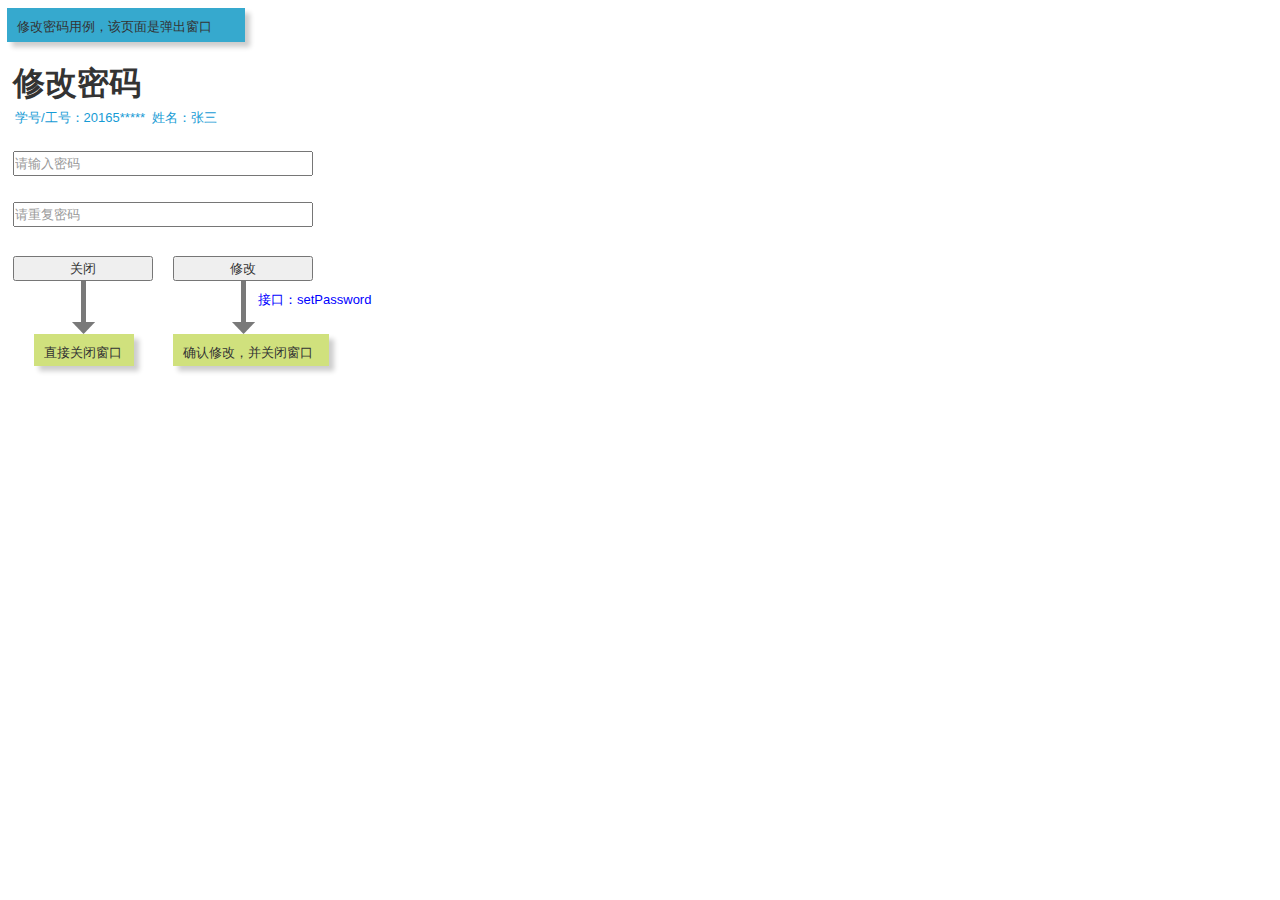
<file: ui/修改密码.html>
﻿<!DOCTYPE html>
<html>
  <head>
    <title>修改密码</title>
    <meta http-equiv="X-UA-Compatible" content="IE=edge"/>
    <meta http-equiv="content-type" content="text/html; charset=utf-8"/>
    <meta name="apple-mobile-web-app-capable" content="yes"/>
    <link href="resources/css/jquery-ui-themes.css" type="text/css" rel="stylesheet"/>
    <link href="resources/css/axure_rp_page.css" type="text/css" rel="stylesheet"/>
    <link href="data/styles.css" type="text/css" rel="stylesheet"/>
    <link href="files/修改密码/styles.css" type="text/css" rel="stylesheet"/>
    <script src="resources/scripts/jquery-1.7.1.min.js"></script>
    <script src="resources/scripts/jquery-ui-1.8.10.custom.min.js"></script>
    <script src="resources/scripts/axure/axQuery.js"></script>
    <script src="resources/scripts/axure/globals.js"></script>
    <script src="resources/scripts/axutils.js"></script>
    <script src="resources/scripts/axure/annotation.js"></script>
    <script src="resources/scripts/axure/axQuery.std.js"></script>
    <script src="resources/scripts/axure/doc.js"></script>
    <script src="data/document.js"></script>
    <script src="resources/scripts/messagecenter.js"></script>
    <script src="resources/scripts/axure/events.js"></script>
    <script src="resources/scripts/axure/recording.js"></script>
    <script src="resources/scripts/axure/action.js"></script>
    <script src="resources/scripts/axure/expr.js"></script>
    <script src="resources/scripts/axure/geometry.js"></script>
    <script src="resources/scripts/axure/flyout.js"></script>
    <script src="resources/scripts/axure/ie.js"></script>
    <script src="resources/scripts/axure/model.js"></script>
    <script src="resources/scripts/axure/repeater.js"></script>
    <script src="resources/scripts/axure/sto.js"></script>
    <script src="resources/scripts/axure/utils.temp.js"></script>
    <script src="resources/scripts/axure/variables.js"></script>
    <script src="resources/scripts/axure/drag.js"></script>
    <script src="resources/scripts/axure/move.js"></script>
    <script src="resources/scripts/axure/visibility.js"></script>
    <script src="resources/scripts/axure/style.js"></script>
    <script src="resources/scripts/axure/adaptive.js"></script>
    <script src="resources/scripts/axure/tree.js"></script>
    <script src="resources/scripts/axure/init.temp.js"></script>
    <script src="files/修改密码/data.js"></script>
    <script src="resources/scripts/axure/legacy.js"></script>
    <script src="resources/scripts/axure/viewer.js"></script>
    <script src="resources/scripts/axure/math.js"></script>
    <script type="text/javascript">
      $axure.utils.getTransparentGifPath = function() { return 'resources/images/transparent.gif'; };
      $axure.utils.getOtherPath = function() { return 'resources/Other.html'; };
      $axure.utils.getReloadPath = function() { return 'resources/reload.html'; };
    </script>
  </head>
  <body>
    <div id="base" class="">

      <!-- Unnamed (矩形) -->
      <div id="u485" class="ax_default sticky_2">
        <div id="u485_div" class=""></div>
        <!-- Unnamed () -->
        <div id="u486" class="text" style="visibility: visible;">
          <p><span>修改密码用例，该页面是弹出窗口</span></p>
        </div>
      </div>

      <!-- Unnamed (矩形) -->
      <div id="u487" class="ax_default _一级标题">
        <div id="u487_div" class=""></div>
        <!-- Unnamed () -->
        <div id="u488" class="text" style="visibility: visible;">
          <p><span>修改密码</span></p>
        </div>
      </div>

      <!-- Unnamed (矩形) -->
      <div id="u489" class="ax_default link_button">
        <div id="u489_div" class=""></div>
        <!-- Unnamed () -->
        <div id="u490" class="text" style="visibility: visible;">
          <p><span>学号/工号：20165*****&nbsp; 姓名：张三&nbsp;&nbsp; </span></p>
        </div>
      </div>

      <!-- Unnamed (文本框) -->
      <div id="u491" class="ax_default text_field">
        <input id="u491_input" type="password" value=""/>
      </div>

      <!-- Unnamed (文本框) -->
      <div id="u492" class="ax_default text_field">
        <input id="u492_input" type="password" value=""/>
      </div>

      <!-- Unnamed (提交按钮) -->
      <div id="u493" class="ax_default html_button">
        <input id="u493_input" type="submit" value="关闭"/>
      </div>

      <!-- Unnamed (提交按钮) -->
      <div id="u494" class="ax_default html_button">
        <input id="u494_input" type="submit" value="修改"/>
      </div>

      <!-- Unnamed (垂直线) -->
      <div id="u495" class="ax_default arrow">
        <img id="u495_img" class="img " src="images/修改密码/u495.png"/>
        <!-- Unnamed () -->
        <div id="u496" class="text" style="display: none; visibility: hidden">
          <p><span></span></p>
        </div>
      </div>

      <!-- Unnamed (垂直线) -->
      <div id="u497" class="ax_default arrow">
        <img id="u497_img" class="img " src="images/修改密码/u495.png"/>
        <!-- Unnamed () -->
        <div id="u498" class="text" style="display: none; visibility: hidden">
          <p><span></span></p>
        </div>
      </div>

      <!-- Unnamed (矩形) -->
      <div id="u499" class="ax_default sticky_3">
        <div id="u499_div" class=""></div>
        <!-- Unnamed () -->
        <div id="u500" class="text" style="visibility: visible;">
          <p><span>直接关闭窗口</span></p>
        </div>
      </div>

      <!-- Unnamed (矩形) -->
      <div id="u501" class="ax_default sticky_3">
        <div id="u501_div" class=""></div>
        <!-- Unnamed () -->
        <div id="u502" class="text" style="visibility: visible;">
          <p><span>确认修改，并关闭窗口</span></p>
        </div>
      </div>

      <!-- Unnamed (矩形) -->
      <div id="u503" class="ax_default link_button">
        <div id="u503_div" class=""></div>
        <!-- Unnamed () -->
        <div id="u504" class="text" style="visibility: visible;">
          <p><a id="u505" class="link"><span>接口：setPassword</span></a></p>
        </div>
      </div>
    </div>
  </body>
</html>
</file>
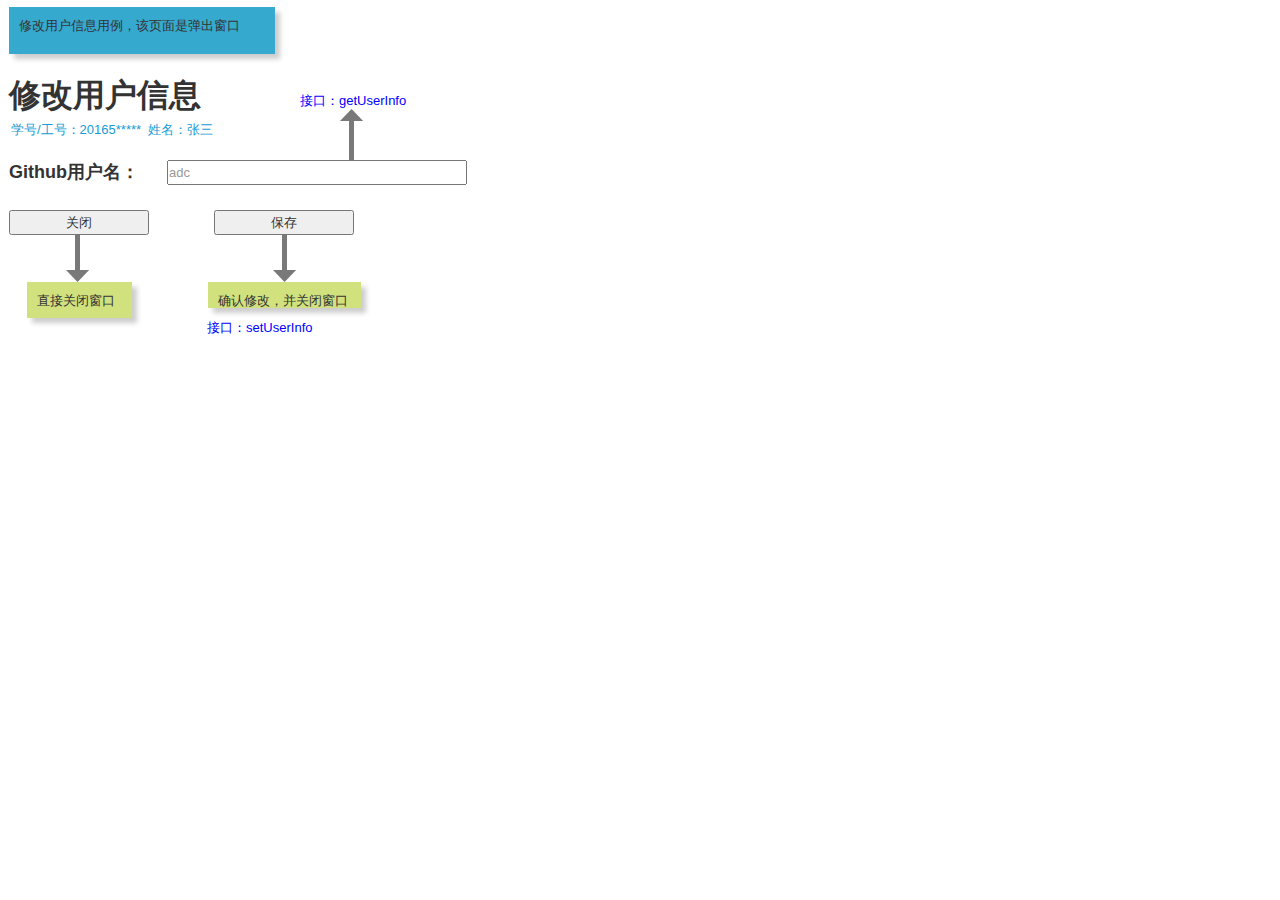
<file: ui/修改用户信息.html>
﻿<!DOCTYPE html>
<html>
  <head>
    <title>修改用户信息</title>
    <meta http-equiv="X-UA-Compatible" content="IE=edge"/>
    <meta http-equiv="content-type" content="text/html; charset=utf-8"/>
    <meta name="apple-mobile-web-app-capable" content="yes"/>
    <link href="resources/css/jquery-ui-themes.css" type="text/css" rel="stylesheet"/>
    <link href="resources/css/axure_rp_page.css" type="text/css" rel="stylesheet"/>
    <link href="data/styles.css" type="text/css" rel="stylesheet"/>
    <link href="files/修改用户信息/styles.css" type="text/css" rel="stylesheet"/>
    <script src="resources/scripts/jquery-1.7.1.min.js"></script>
    <script src="resources/scripts/jquery-ui-1.8.10.custom.min.js"></script>
    <script src="resources/scripts/axure/axQuery.js"></script>
    <script src="resources/scripts/axure/globals.js"></script>
    <script src="resources/scripts/axutils.js"></script>
    <script src="resources/scripts/axure/annotation.js"></script>
    <script src="resources/scripts/axure/axQuery.std.js"></script>
    <script src="resources/scripts/axure/doc.js"></script>
    <script src="data/document.js"></script>
    <script src="resources/scripts/messagecenter.js"></script>
    <script src="resources/scripts/axure/events.js"></script>
    <script src="resources/scripts/axure/recording.js"></script>
    <script src="resources/scripts/axure/action.js"></script>
    <script src="resources/scripts/axure/expr.js"></script>
    <script src="resources/scripts/axure/geometry.js"></script>
    <script src="resources/scripts/axure/flyout.js"></script>
    <script src="resources/scripts/axure/ie.js"></script>
    <script src="resources/scripts/axure/model.js"></script>
    <script src="resources/scripts/axure/repeater.js"></script>
    <script src="resources/scripts/axure/sto.js"></script>
    <script src="resources/scripts/axure/utils.temp.js"></script>
    <script src="resources/scripts/axure/variables.js"></script>
    <script src="resources/scripts/axure/drag.js"></script>
    <script src="resources/scripts/axure/move.js"></script>
    <script src="resources/scripts/axure/visibility.js"></script>
    <script src="resources/scripts/axure/style.js"></script>
    <script src="resources/scripts/axure/adaptive.js"></script>
    <script src="resources/scripts/axure/tree.js"></script>
    <script src="resources/scripts/axure/init.temp.js"></script>
    <script src="files/修改用户信息/data.js"></script>
    <script src="resources/scripts/axure/legacy.js"></script>
    <script src="resources/scripts/axure/viewer.js"></script>
    <script src="resources/scripts/axure/math.js"></script>
    <script type="text/javascript">
      $axure.utils.getTransparentGifPath = function() { return 'resources/images/transparent.gif'; };
      $axure.utils.getOtherPath = function() { return 'resources/Other.html'; };
      $axure.utils.getReloadPath = function() { return 'resources/reload.html'; };
    </script>
  </head>
  <body>
    <div id="base" class="">

      <!-- Unnamed (矩形) -->
      <div id="u506" class="ax_default sticky_2">
        <div id="u506_div" class=""></div>
        <!-- Unnamed () -->
        <div id="u507" class="text" style="visibility: visible;">
          <p><span>修改用户信息用例，该页面是弹出窗口</span></p>
        </div>
      </div>

      <!-- Unnamed (矩形) -->
      <div id="u508" class="ax_default _一级标题">
        <div id="u508_div" class=""></div>
        <!-- Unnamed () -->
        <div id="u509" class="text" style="visibility: visible;">
          <p><span>修改用户信息</span></p>
        </div>
      </div>

      <!-- Unnamed (矩形) -->
      <div id="u510" class="ax_default link_button">
        <div id="u510_div" class=""></div>
        <!-- Unnamed () -->
        <div id="u511" class="text" style="visibility: visible;">
          <p><span>学号/工号：20165*****&nbsp; 姓名：张三&nbsp;&nbsp; </span></p>
        </div>
      </div>

      <!-- Unnamed (矩形) -->
      <div id="u512" class="ax_default _三级标题">
        <div id="u512_div" class=""></div>
        <!-- Unnamed () -->
        <div id="u513" class="text" style="visibility: visible;">
          <p><span>Github用户名：</span></p>
        </div>
      </div>

      <!-- Unnamed (文本框) -->
      <div id="u514" class="ax_default text_field">
        <input id="u514_input" type="text" value=""/>
      </div>

      <!-- Unnamed (提交按钮) -->
      <div id="u515" class="ax_default html_button">
        <input id="u515_input" type="submit" value="关闭"/>
      </div>

      <!-- Unnamed (提交按钮) -->
      <div id="u516" class="ax_default html_button">
        <input id="u516_input" type="submit" value="保存"/>
      </div>

      <!-- Unnamed (垂直线) -->
      <div id="u517" class="ax_default arrow">
        <img id="u517_img" class="img " src="images/修改用户信息/u517.png"/>
        <!-- Unnamed () -->
        <div id="u518" class="text" style="display: none; visibility: hidden">
          <p><span></span></p>
        </div>
      </div>

      <!-- Unnamed (垂直线) -->
      <div id="u519" class="ax_default arrow">
        <img id="u519_img" class="img " src="images/修改用户信息/u517.png"/>
        <!-- Unnamed () -->
        <div id="u520" class="text" style="display: none; visibility: hidden">
          <p><span></span></p>
        </div>
      </div>

      <!-- Unnamed (矩形) -->
      <div id="u521" class="ax_default sticky_3">
        <div id="u521_div" class=""></div>
        <!-- Unnamed () -->
        <div id="u522" class="text" style="visibility: visible;">
          <p><span>直接关闭窗口</span></p>
        </div>
      </div>

      <!-- Unnamed (矩形) -->
      <div id="u523" class="ax_default sticky_3">
        <div id="u523_div" class=""></div>
        <!-- Unnamed () -->
        <div id="u524" class="text" style="visibility: visible;">
          <p><span>确认修改，并关闭窗口</span></p>
        </div>
      </div>

      <!-- Unnamed (水平线) -->
      <div id="u525" class="ax_default arrow">
        <img id="u525_img" class="img " src="images/修改用户信息/u525.png"/>
        <!-- Unnamed () -->
        <div id="u526" class="text" style="display: none; visibility: hidden">
          <p><span></span></p>
        </div>
      </div>

      <!-- Unnamed (矩形) -->
      <div id="u527" class="ax_default link_button">
        <div id="u527_div" class=""></div>
        <!-- Unnamed () -->
        <div id="u528" class="text" style="visibility: visible;">
          <p><a id="u529" class="link"><span>接口：getUserInfo</span></a></p>
        </div>
      </div>

      <!-- Unnamed (矩形) -->
      <div id="u530" class="ax_default link_button">
        <div id="u530_div" class=""></div>
        <!-- Unnamed () -->
        <div id="u531" class="text" style="visibility: visible;">
          <p><a id="u532" class="link"><span>接口：setUserInfo</span></a></p>
        </div>
      </div>
    </div>
  </body>
</html>
</file>
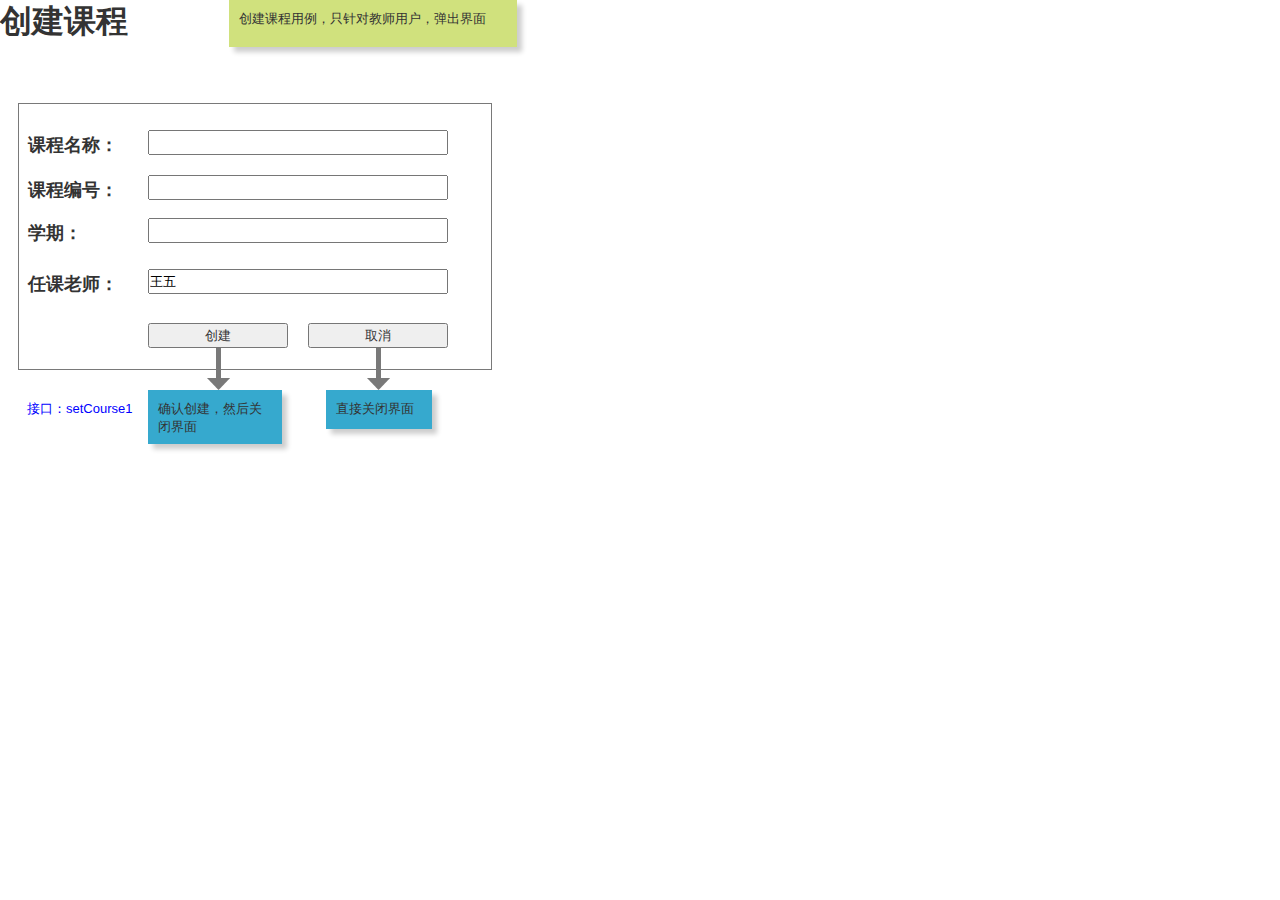
<file: ui/创建课程.html>
﻿<!DOCTYPE html>
<html>
  <head>
    <title>创建课程</title>
    <meta http-equiv="X-UA-Compatible" content="IE=edge"/>
    <meta http-equiv="content-type" content="text/html; charset=utf-8"/>
    <meta name="apple-mobile-web-app-capable" content="yes"/>
    <link href="resources/css/jquery-ui-themes.css" type="text/css" rel="stylesheet"/>
    <link href="resources/css/axure_rp_page.css" type="text/css" rel="stylesheet"/>
    <link href="data/styles.css" type="text/css" rel="stylesheet"/>
    <link href="files/创建课程/styles.css" type="text/css" rel="stylesheet"/>
    <script src="resources/scripts/jquery-1.7.1.min.js"></script>
    <script src="resources/scripts/jquery-ui-1.8.10.custom.min.js"></script>
    <script src="resources/scripts/axure/axQuery.js"></script>
    <script src="resources/scripts/axure/globals.js"></script>
    <script src="resources/scripts/axutils.js"></script>
    <script src="resources/scripts/axure/annotation.js"></script>
    <script src="resources/scripts/axure/axQuery.std.js"></script>
    <script src="resources/scripts/axure/doc.js"></script>
    <script src="data/document.js"></script>
    <script src="resources/scripts/messagecenter.js"></script>
    <script src="resources/scripts/axure/events.js"></script>
    <script src="resources/scripts/axure/recording.js"></script>
    <script src="resources/scripts/axure/action.js"></script>
    <script src="resources/scripts/axure/expr.js"></script>
    <script src="resources/scripts/axure/geometry.js"></script>
    <script src="resources/scripts/axure/flyout.js"></script>
    <script src="resources/scripts/axure/ie.js"></script>
    <script src="resources/scripts/axure/model.js"></script>
    <script src="resources/scripts/axure/repeater.js"></script>
    <script src="resources/scripts/axure/sto.js"></script>
    <script src="resources/scripts/axure/utils.temp.js"></script>
    <script src="resources/scripts/axure/variables.js"></script>
    <script src="resources/scripts/axure/drag.js"></script>
    <script src="resources/scripts/axure/move.js"></script>
    <script src="resources/scripts/axure/visibility.js"></script>
    <script src="resources/scripts/axure/style.js"></script>
    <script src="resources/scripts/axure/adaptive.js"></script>
    <script src="resources/scripts/axure/tree.js"></script>
    <script src="resources/scripts/axure/init.temp.js"></script>
    <script src="files/创建课程/data.js"></script>
    <script src="resources/scripts/axure/legacy.js"></script>
    <script src="resources/scripts/axure/viewer.js"></script>
    <script src="resources/scripts/axure/math.js"></script>
    <script type="text/javascript">
      $axure.utils.getTransparentGifPath = function() { return 'resources/images/transparent.gif'; };
      $axure.utils.getOtherPath = function() { return 'resources/Other.html'; };
      $axure.utils.getReloadPath = function() { return 'resources/reload.html'; };
    </script>
  </head>
  <body>
    <div id="base" class="">

      <!-- Unnamed (矩形) -->
      <div id="u896" class="ax_default sticky_3">
        <div id="u896_div" class=""></div>
        <!-- Unnamed () -->
        <div id="u897" class="text" style="visibility: visible;">
          <p><span>创建课程用例，只针对教师用户，弹出界面</span></p>
        </div>
      </div>

      <!-- Unnamed (矩形) -->
      <div id="u898" class="ax_default _一级标题">
        <div id="u898_div" class=""></div>
        <!-- Unnamed () -->
        <div id="u899" class="text" style="visibility: visible;">
          <p><span>创建课程</span></p>
        </div>
      </div>

      <!-- Unnamed (组合) -->
      <div id="u900" class="ax_default">

        <!-- Unnamed (矩形) -->
        <div id="u901" class="ax_default box_1">
          <div id="u901_div" class=""></div>
          <!-- Unnamed () -->
          <div id="u902" class="text" style="display: none; visibility: hidden">
            <p><span></span></p>
          </div>
        </div>

        <!-- Unnamed (组合) -->
        <div id="u903" class="ax_default">

          <!-- Unnamed (矩形) -->
          <div id="u904" class="ax_default _三级标题">
            <div id="u904_div" class=""></div>
            <!-- Unnamed () -->
            <div id="u905" class="text" style="visibility: visible;">
              <p><span>课程名称：</span></p>
            </div>
          </div>

          <!-- Unnamed (文本框) -->
          <div id="u906" class="ax_default text_field">
            <input id="u906_input" type="text" value=""/>
          </div>
        </div>

        <!-- Unnamed (组合) -->
        <div id="u907" class="ax_default">

          <!-- Unnamed (矩形) -->
          <div id="u908" class="ax_default _三级标题">
            <div id="u908_div" class=""></div>
            <!-- Unnamed () -->
            <div id="u909" class="text" style="visibility: visible;">
              <p><span>课程编号：</span></p>
            </div>
          </div>

          <!-- Unnamed (文本框) -->
          <div id="u910" class="ax_default text_field">
            <input id="u910_input" type="text" value=""/>
          </div>
        </div>

        <!-- Unnamed (组合) -->
        <div id="u911" class="ax_default">

          <!-- Unnamed (矩形) -->
          <div id="u912" class="ax_default _三级标题">
            <div id="u912_div" class=""></div>
            <!-- Unnamed () -->
            <div id="u913" class="text" style="visibility: visible;">
              <p><span>学期：</span></p>
            </div>
          </div>

          <!-- Unnamed (文本框) -->
          <div id="u914" class="ax_default text_field">
            <input id="u914_input" type="text" value=""/>
          </div>
        </div>

        <!-- Unnamed (组合) -->
        <div id="u915" class="ax_default">

          <!-- Unnamed (矩形) -->
          <div id="u916" class="ax_default _三级标题">
            <div id="u916_div" class=""></div>
            <!-- Unnamed () -->
            <div id="u917" class="text" style="visibility: visible;">
              <p><span>任课老师：</span></p>
            </div>
          </div>

          <!-- Unnamed (文本框) -->
          <div id="u918" class="ax_default text_field">
            <input id="u918_input" type="text" value="王五"/>
          </div>
        </div>

        <!-- Unnamed (提交按钮) -->
        <div id="u919" class="ax_default html_button">
          <input id="u919_input" type="submit" value="创建"/>
        </div>

        <!-- Unnamed (提交按钮) -->
        <div id="u920" class="ax_default html_button">
          <input id="u920_input" type="submit" value="取消"/>
        </div>

        <!-- Unnamed (垂直线) -->
        <div id="u921" class="ax_default arrow">
          <img id="u921_img" class="img " src="images/创建课程/u921.png"/>
          <!-- Unnamed () -->
          <div id="u922" class="text" style="display: none; visibility: hidden">
            <p><span></span></p>
          </div>
        </div>
      </div>

      <!-- Unnamed (垂直线) -->
      <div id="u923" class="ax_default arrow">
        <img id="u923_img" class="img " src="images/创建课程/u921.png"/>
        <!-- Unnamed () -->
        <div id="u924" class="text" style="display: none; visibility: hidden">
          <p><span></span></p>
        </div>
      </div>

      <!-- Unnamed (矩形) -->
      <div id="u925" class="ax_default sticky_2">
        <div id="u925_div" class=""></div>
        <!-- Unnamed () -->
        <div id="u926" class="text" style="visibility: visible;">
          <p><span>确认创建，然后关闭界面</span></p>
        </div>
      </div>

      <!-- Unnamed (矩形) -->
      <div id="u927" class="ax_default sticky_2">
        <div id="u927_div" class=""></div>
        <!-- Unnamed () -->
        <div id="u928" class="text" style="visibility: visible;">
          <p><span>直接关闭界面</span></p>
        </div>
      </div>

      <!-- Unnamed (矩形) -->
      <div id="u929" class="ax_default link_button">
        <div id="u929_div" class=""></div>
        <!-- Unnamed () -->
        <div id="u930" class="text" style="visibility: visible;">
          <p><a id="u931" class="link"><span>接口：setCourse1</span></a></p>
        </div>
      </div>
    </div>
  </body>
</html>
</file>
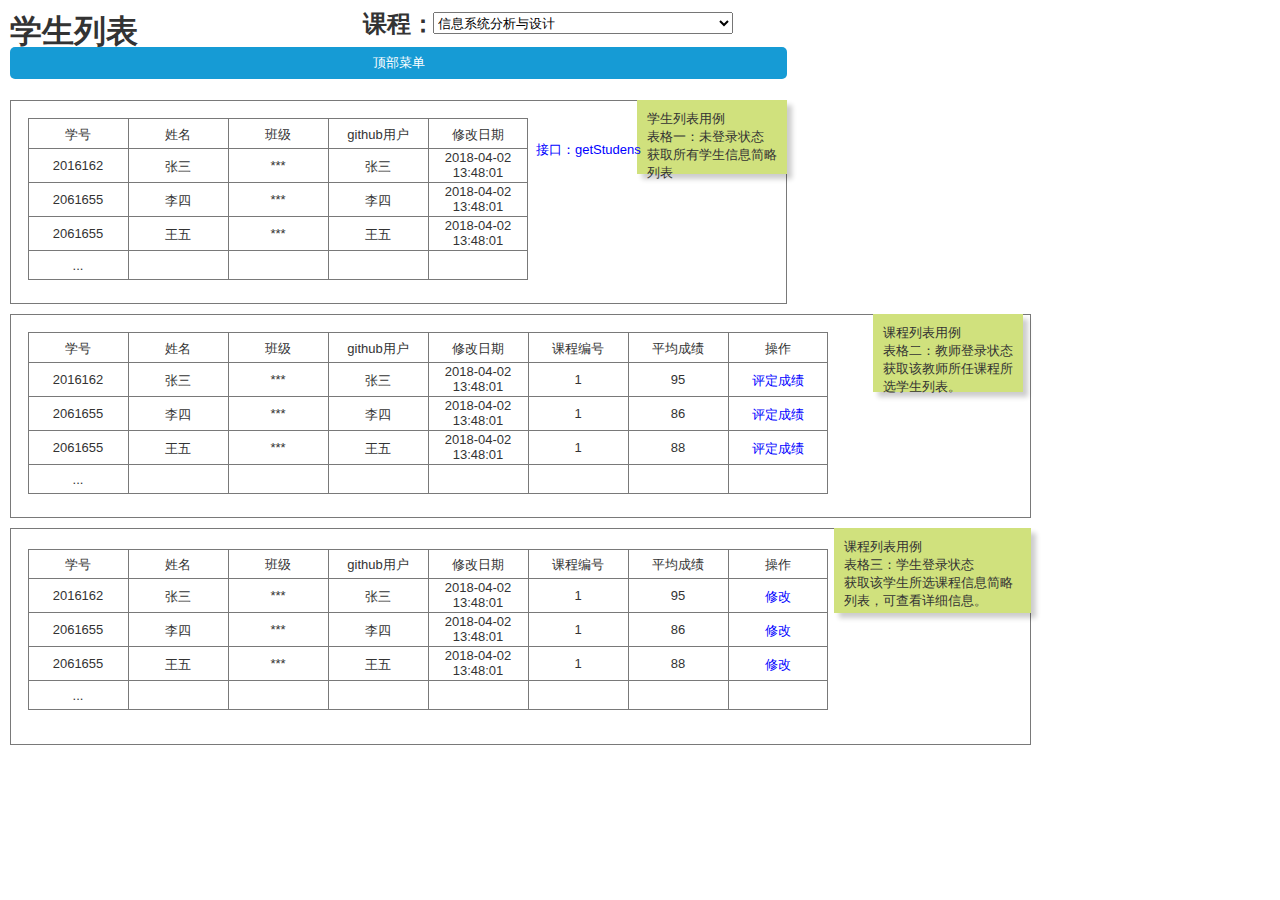
<file: ui/学生列表.html>
﻿<!DOCTYPE html>
<html>
  <head>
    <title>学生列表</title>
    <meta http-equiv="X-UA-Compatible" content="IE=edge"/>
    <meta http-equiv="content-type" content="text/html; charset=utf-8"/>
    <meta name="apple-mobile-web-app-capable" content="yes"/>
    <link href="resources/css/jquery-ui-themes.css" type="text/css" rel="stylesheet"/>
    <link href="resources/css/axure_rp_page.css" type="text/css" rel="stylesheet"/>
    <link href="data/styles.css" type="text/css" rel="stylesheet"/>
    <link href="files/学生列表/styles.css" type="text/css" rel="stylesheet"/>
    <script src="resources/scripts/jquery-1.7.1.min.js"></script>
    <script src="resources/scripts/jquery-ui-1.8.10.custom.min.js"></script>
    <script src="resources/scripts/axure/axQuery.js"></script>
    <script src="resources/scripts/axure/globals.js"></script>
    <script src="resources/scripts/axutils.js"></script>
    <script src="resources/scripts/axure/annotation.js"></script>
    <script src="resources/scripts/axure/axQuery.std.js"></script>
    <script src="resources/scripts/axure/doc.js"></script>
    <script src="data/document.js"></script>
    <script src="resources/scripts/messagecenter.js"></script>
    <script src="resources/scripts/axure/events.js"></script>
    <script src="resources/scripts/axure/recording.js"></script>
    <script src="resources/scripts/axure/action.js"></script>
    <script src="resources/scripts/axure/expr.js"></script>
    <script src="resources/scripts/axure/geometry.js"></script>
    <script src="resources/scripts/axure/flyout.js"></script>
    <script src="resources/scripts/axure/ie.js"></script>
    <script src="resources/scripts/axure/model.js"></script>
    <script src="resources/scripts/axure/repeater.js"></script>
    <script src="resources/scripts/axure/sto.js"></script>
    <script src="resources/scripts/axure/utils.temp.js"></script>
    <script src="resources/scripts/axure/variables.js"></script>
    <script src="resources/scripts/axure/drag.js"></script>
    <script src="resources/scripts/axure/move.js"></script>
    <script src="resources/scripts/axure/visibility.js"></script>
    <script src="resources/scripts/axure/style.js"></script>
    <script src="resources/scripts/axure/adaptive.js"></script>
    <script src="resources/scripts/axure/tree.js"></script>
    <script src="resources/scripts/axure/init.temp.js"></script>
    <script src="files/学生列表/data.js"></script>
    <script src="resources/scripts/axure/legacy.js"></script>
    <script src="resources/scripts/axure/viewer.js"></script>
    <script src="resources/scripts/axure/math.js"></script>
    <script type="text/javascript">
      $axure.utils.getTransparentGifPath = function() { return 'resources/images/transparent.gif'; };
      $axure.utils.getOtherPath = function() { return 'resources/Other.html'; };
      $axure.utils.getReloadPath = function() { return 'resources/reload.html'; };
    </script>
  </head>
  <body>
    <div id="base" class="">

      <!-- Unnamed (矩形) -->
      <div id="u219" class="ax_default _一级标题">
        <div id="u219_div" class=""></div>
        <!-- Unnamed () -->
        <div id="u220" class="text" style="visibility: visible;">
          <p><span>学生列表</span></p>
        </div>
      </div>

      <!-- Unnamed (矩形) -->
      <div id="u221" class="ax_default primary_button">
        <div id="u221_div" class=""></div>
        <!-- Unnamed () -->
        <div id="u222" class="text" style="visibility: visible;">
          <p><span>顶部菜单</span></p>
        </div>
      </div>

      <!-- Unnamed (组合) -->
      <div id="u223" class="ax_default">

        <!-- Unnamed (矩形) -->
        <div id="u224" class="ax_default box_1">
          <div id="u224_div" class=""></div>
          <!-- Unnamed () -->
          <div id="u225" class="text" style="display: none; visibility: hidden">
            <p><span></span></p>
          </div>
        </div>

        <!-- Unnamed (矩形) -->
        <div id="u226" class="ax_default sticky_3">
          <div id="u226_div" class=""></div>
          <!-- Unnamed () -->
          <div id="u227" class="text" style="visibility: visible;">
            <p><span>学生列表用例</span></p><p><span>表格一：未登录状态</span></p><p><span>获取所有学生信息简略列表</span></p><p><span><br></span></p>
          </div>
        </div>

        <!-- Unnamed (表格) -->
        <div id="u228" class="ax_default">

          <!-- Unnamed (单元格) -->
          <div id="u229" class="ax_default table_cell">
            <img id="u229_img" class="img " src="images/index/u10.png"/>
            <!-- Unnamed () -->
            <div id="u230" class="text" style="visibility: visible;">
              <p><span>学号</span></p>
            </div>
          </div>

          <!-- Unnamed (单元格) -->
          <div id="u231" class="ax_default table_cell">
            <img id="u231_img" class="img " src="images/index/u10.png"/>
            <!-- Unnamed () -->
            <div id="u232" class="text" style="visibility: visible;">
              <p><span>姓名</span></p>
            </div>
          </div>

          <!-- Unnamed (单元格) -->
          <div id="u233" class="ax_default table_cell">
            <img id="u233_img" class="img " src="images/index/u10.png"/>
            <!-- Unnamed () -->
            <div id="u234" class="text" style="visibility: visible;">
              <p><span>班级</span></p>
            </div>
          </div>

          <!-- Unnamed (单元格) -->
          <div id="u235" class="ax_default table_cell">
            <img id="u235_img" class="img " src="images/index/u10.png"/>
            <!-- Unnamed () -->
            <div id="u236" class="text" style="visibility: visible;">
              <p><span>github用户</span></p>
            </div>
          </div>

          <!-- Unnamed (单元格) -->
          <div id="u237" class="ax_default table_cell">
            <img id="u237_img" class="img " src="images/index/u16.png"/>
            <!-- Unnamed () -->
            <div id="u238" class="text" style="visibility: visible;">
              <p><span>修改日期</span></p>
            </div>
          </div>

          <!-- Unnamed (单元格) -->
          <div id="u239" class="ax_default table_cell">
            <img id="u239_img" class="img " src="images/学生列表/u239.png"/>
            <!-- Unnamed () -->
            <div id="u240" class="text" style="visibility: visible;">
              <p><span>2016162</span></p>
            </div>
          </div>

          <!-- Unnamed (单元格) -->
          <div id="u241" class="ax_default table_cell">
            <img id="u241_img" class="img " src="images/学生列表/u239.png"/>
            <!-- Unnamed () -->
            <div id="u242" class="text" style="visibility: visible;">
              <p><span>张三</span></p>
            </div>
          </div>

          <!-- Unnamed (单元格) -->
          <div id="u243" class="ax_default table_cell">
            <img id="u243_img" class="img " src="images/学生列表/u239.png"/>
            <!-- Unnamed () -->
            <div id="u244" class="text" style="visibility: visible;">
              <p><span>***</span></p>
            </div>
          </div>

          <!-- Unnamed (单元格) -->
          <div id="u245" class="ax_default table_cell">
            <img id="u245_img" class="img " src="images/学生列表/u239.png"/>
            <!-- Unnamed () -->
            <div id="u246" class="text" style="visibility: visible;">
              <p><span>张三</span></p>
            </div>
          </div>

          <!-- Unnamed (单元格) -->
          <div id="u247" class="ax_default table_cell">
            <img id="u247_img" class="img " src="images/学生列表/u247.png"/>
            <!-- Unnamed () -->
            <div id="u248" class="text" style="visibility: visible;">
              <p><span>2018-04-02 13:48:01</span></p>
            </div>
          </div>

          <!-- Unnamed (单元格) -->
          <div id="u249" class="ax_default table_cell">
            <img id="u249_img" class="img " src="images/学生列表/u239.png"/>
            <!-- Unnamed () -->
            <div id="u250" class="text" style="visibility: visible;">
              <p><span>2061655</span></p>
            </div>
          </div>

          <!-- Unnamed (单元格) -->
          <div id="u251" class="ax_default table_cell">
            <img id="u251_img" class="img " src="images/学生列表/u239.png"/>
            <!-- Unnamed () -->
            <div id="u252" class="text" style="visibility: visible;">
              <p><span>李四</span></p>
            </div>
          </div>

          <!-- Unnamed (单元格) -->
          <div id="u253" class="ax_default table_cell">
            <img id="u253_img" class="img " src="images/学生列表/u239.png"/>
            <!-- Unnamed () -->
            <div id="u254" class="text" style="visibility: visible;">
              <p><span>***</span></p>
            </div>
          </div>

          <!-- Unnamed (单元格) -->
          <div id="u255" class="ax_default table_cell">
            <img id="u255_img" class="img " src="images/学生列表/u239.png"/>
            <!-- Unnamed () -->
            <div id="u256" class="text" style="visibility: visible;">
              <p><span>李四</span></p>
            </div>
          </div>

          <!-- Unnamed (单元格) -->
          <div id="u257" class="ax_default table_cell">
            <img id="u257_img" class="img " src="images/学生列表/u247.png"/>
            <!-- Unnamed () -->
            <div id="u258" class="text" style="visibility: visible;">
              <p><span>2018-04-02 13:48:01</span></p>
            </div>
          </div>

          <!-- Unnamed (单元格) -->
          <div id="u259" class="ax_default table_cell">
            <img id="u259_img" class="img " src="images/学生列表/u239.png"/>
            <!-- Unnamed () -->
            <div id="u260" class="text" style="visibility: visible;">
              <p><span>2061655</span></p>
            </div>
          </div>

          <!-- Unnamed (单元格) -->
          <div id="u261" class="ax_default table_cell">
            <img id="u261_img" class="img " src="images/学生列表/u239.png"/>
            <!-- Unnamed () -->
            <div id="u262" class="text" style="visibility: visible;">
              <p><span>王五</span></p>
            </div>
          </div>

          <!-- Unnamed (单元格) -->
          <div id="u263" class="ax_default table_cell">
            <img id="u263_img" class="img " src="images/学生列表/u239.png"/>
            <!-- Unnamed () -->
            <div id="u264" class="text" style="visibility: visible;">
              <p><span>***</span></p>
            </div>
          </div>

          <!-- Unnamed (单元格) -->
          <div id="u265" class="ax_default table_cell">
            <img id="u265_img" class="img " src="images/学生列表/u239.png"/>
            <!-- Unnamed () -->
            <div id="u266" class="text" style="visibility: visible;">
              <p><span>王五</span></p>
            </div>
          </div>

          <!-- Unnamed (单元格) -->
          <div id="u267" class="ax_default table_cell">
            <img id="u267_img" class="img " src="images/学生列表/u247.png"/>
            <!-- Unnamed () -->
            <div id="u268" class="text" style="visibility: visible;">
              <p><span>2018-04-02 13:48:01</span></p>
            </div>
          </div>

          <!-- Unnamed (单元格) -->
          <div id="u269" class="ax_default table_cell">
            <img id="u269_img" class="img " src="images/index/u42.png"/>
            <!-- Unnamed () -->
            <div id="u270" class="text" style="visibility: visible;">
              <p><span>...</span></p>
            </div>
          </div>

          <!-- Unnamed (单元格) -->
          <div id="u271" class="ax_default table_cell">
            <img id="u271_img" class="img " src="images/index/u42.png"/>
            <!-- Unnamed () -->
            <div id="u272" class="text" style="display: none; visibility: hidden">
              <p><span></span></p>
            </div>
          </div>

          <!-- Unnamed (单元格) -->
          <div id="u273" class="ax_default table_cell">
            <img id="u273_img" class="img " src="images/index/u42.png"/>
            <!-- Unnamed () -->
            <div id="u274" class="text" style="display: none; visibility: hidden">
              <p><span></span></p>
            </div>
          </div>

          <!-- Unnamed (单元格) -->
          <div id="u275" class="ax_default table_cell">
            <img id="u275_img" class="img " src="images/index/u42.png"/>
            <!-- Unnamed () -->
            <div id="u276" class="text" style="display: none; visibility: hidden">
              <p><span></span></p>
            </div>
          </div>

          <!-- Unnamed (单元格) -->
          <div id="u277" class="ax_default table_cell">
            <img id="u277_img" class="img " src="images/index/u48.png"/>
            <!-- Unnamed () -->
            <div id="u278" class="text" style="display: none; visibility: hidden">
              <p><span></span></p>
            </div>
          </div>
        </div>

        <!-- Unnamed (矩形) -->
        <div id="u279" class="ax_default link_button">
          <div id="u279_div" class=""></div>
          <!-- Unnamed () -->
          <div id="u280" class="text" style="visibility: visible;">
            <p><a id="u281" class="link"><span>接口：getStudens</span></a></p>
          </div>
        </div>
      </div>

      <!-- Unnamed (组合) -->
      <div id="u282" class="ax_default">

        <!-- Unnamed (矩形) -->
        <div id="u283" class="ax_default box_1">
          <div id="u283_div" class=""></div>
          <!-- Unnamed () -->
          <div id="u284" class="text" style="display: none; visibility: hidden">
            <p><span></span></p>
          </div>
        </div>

        <!-- Unnamed (矩形) -->
        <div id="u285" class="ax_default sticky_3">
          <div id="u285_div" class=""></div>
          <!-- Unnamed () -->
          <div id="u286" class="text" style="visibility: visible;">
            <p><span>课程列表用例</span></p><p><span>表格三：学生登录状态</span></p><p><span>获取该学生所选课程信息简略列表，可查看详细信息。</span></p><p><span><br></span></p>
          </div>
        </div>

        <!-- Unnamed (表格) -->
        <div id="u287" class="ax_default">

          <!-- Unnamed (单元格) -->
          <div id="u288" class="ax_default table_cell">
            <img id="u288_img" class="img " src="images/学生列表/u288.png"/>
            <!-- Unnamed () -->
            <div id="u289" class="text" style="visibility: visible;">
              <p><span>学号</span></p>
            </div>
          </div>

          <!-- Unnamed (单元格) -->
          <div id="u290" class="ax_default table_cell">
            <img id="u290_img" class="img " src="images/学生列表/u288.png"/>
            <!-- Unnamed () -->
            <div id="u291" class="text" style="visibility: visible;">
              <p><span>姓名</span></p>
            </div>
          </div>

          <!-- Unnamed (单元格) -->
          <div id="u292" class="ax_default table_cell">
            <img id="u292_img" class="img " src="images/学生列表/u288.png"/>
            <!-- Unnamed () -->
            <div id="u293" class="text" style="visibility: visible;">
              <p><span>班级</span></p>
            </div>
          </div>

          <!-- Unnamed (单元格) -->
          <div id="u294" class="ax_default table_cell">
            <img id="u294_img" class="img " src="images/学生列表/u288.png"/>
            <!-- Unnamed () -->
            <div id="u295" class="text" style="visibility: visible;">
              <p><span>github用户</span></p>
            </div>
          </div>

          <!-- Unnamed (单元格) -->
          <div id="u296" class="ax_default table_cell">
            <img id="u296_img" class="img " src="images/学生列表/u288.png"/>
            <!-- Unnamed () -->
            <div id="u297" class="text" style="visibility: visible;">
              <p><span>修改日期</span></p>
            </div>
          </div>

          <!-- Unnamed (单元格) -->
          <div id="u298" class="ax_default table_cell">
            <img id="u298_img" class="img " src="images/学生列表/u288.png"/>
            <!-- Unnamed () -->
            <div id="u299" class="text" style="visibility: visible;">
              <p><span>课程编号</span></p>
            </div>
          </div>

          <!-- Unnamed (单元格) -->
          <div id="u300" class="ax_default table_cell">
            <img id="u300_img" class="img " src="images/学生列表/u288.png"/>
            <!-- Unnamed () -->
            <div id="u301" class="text" style="visibility: visible;">
              <p><span>平均成绩</span></p>
            </div>
          </div>

          <!-- Unnamed (单元格) -->
          <div id="u302" class="ax_default table_cell">
            <img id="u302_img" class="img " src="images/学生列表/u302.png"/>
            <!-- Unnamed () -->
            <div id="u303" class="text" style="visibility: visible;">
              <p><span>操作</span></p>
            </div>
          </div>

          <!-- Unnamed (单元格) -->
          <div id="u304" class="ax_default table_cell">
            <img id="u304_img" class="img " src="images/学生列表/u239.png"/>
            <!-- Unnamed () -->
            <div id="u305" class="text" style="visibility: visible;">
              <p><span>2016162</span></p>
            </div>
          </div>

          <!-- Unnamed (单元格) -->
          <div id="u306" class="ax_default table_cell">
            <img id="u306_img" class="img " src="images/学生列表/u239.png"/>
            <!-- Unnamed () -->
            <div id="u307" class="text" style="visibility: visible;">
              <p><span>张三</span></p>
            </div>
          </div>

          <!-- Unnamed (单元格) -->
          <div id="u308" class="ax_default table_cell">
            <img id="u308_img" class="img " src="images/学生列表/u239.png"/>
            <!-- Unnamed () -->
            <div id="u309" class="text" style="visibility: visible;">
              <p><span>***</span></p>
            </div>
          </div>

          <!-- Unnamed (单元格) -->
          <div id="u310" class="ax_default table_cell">
            <img id="u310_img" class="img " src="images/学生列表/u239.png"/>
            <!-- Unnamed () -->
            <div id="u311" class="text" style="visibility: visible;">
              <p><span>张三</span></p>
            </div>
          </div>

          <!-- Unnamed (单元格) -->
          <div id="u312" class="ax_default table_cell">
            <img id="u312_img" class="img " src="images/学生列表/u239.png"/>
            <!-- Unnamed () -->
            <div id="u313" class="text" style="visibility: visible;">
              <p><span>2018-04-02 13:48:01</span></p>
            </div>
          </div>

          <!-- Unnamed (单元格) -->
          <div id="u314" class="ax_default table_cell">
            <img id="u314_img" class="img " src="images/学生列表/u239.png"/>
            <!-- Unnamed () -->
            <div id="u315" class="text" style="visibility: visible;">
              <p><span>1</span></p>
            </div>
          </div>

          <!-- Unnamed (单元格) -->
          <div id="u316" class="ax_default table_cell">
            <img id="u316_img" class="img " src="images/学生列表/u239.png"/>
            <!-- Unnamed () -->
            <div id="u317" class="text" style="visibility: visible;">
              <p><span>95</span></p>
            </div>
          </div>

          <!-- Unnamed (单元格) -->
          <div id="u318" class="ax_default table_cell">
            <img id="u318_img" class="img " src="images/学生列表/u247.png"/>
            <!-- Unnamed () -->
            <div id="u319" class="text" style="visibility: visible;">
              <p><a id="u320" class="link"><span>修改</span></a></p>
            </div>
          </div>

          <!-- Unnamed (单元格) -->
          <div id="u321" class="ax_default table_cell">
            <img id="u321_img" class="img " src="images/学生列表/u239.png"/>
            <!-- Unnamed () -->
            <div id="u322" class="text" style="visibility: visible;">
              <p><span>2061655</span></p>
            </div>
          </div>

          <!-- Unnamed (单元格) -->
          <div id="u323" class="ax_default table_cell">
            <img id="u323_img" class="img " src="images/学生列表/u239.png"/>
            <!-- Unnamed () -->
            <div id="u324" class="text" style="visibility: visible;">
              <p><span>李四</span></p>
            </div>
          </div>

          <!-- Unnamed (单元格) -->
          <div id="u325" class="ax_default table_cell">
            <img id="u325_img" class="img " src="images/学生列表/u239.png"/>
            <!-- Unnamed () -->
            <div id="u326" class="text" style="visibility: visible;">
              <p><span>***</span></p>
            </div>
          </div>

          <!-- Unnamed (单元格) -->
          <div id="u327" class="ax_default table_cell">
            <img id="u327_img" class="img " src="images/学生列表/u239.png"/>
            <!-- Unnamed () -->
            <div id="u328" class="text" style="visibility: visible;">
              <p><span>李四</span></p>
            </div>
          </div>

          <!-- Unnamed (单元格) -->
          <div id="u329" class="ax_default table_cell">
            <img id="u329_img" class="img " src="images/学生列表/u239.png"/>
            <!-- Unnamed () -->
            <div id="u330" class="text" style="visibility: visible;">
              <p><span>2018-04-02 13:48:01</span></p>
            </div>
          </div>

          <!-- Unnamed (单元格) -->
          <div id="u331" class="ax_default table_cell">
            <img id="u331_img" class="img " src="images/学生列表/u239.png"/>
            <!-- Unnamed () -->
            <div id="u332" class="text" style="visibility: visible;">
              <p><span>1</span></p>
            </div>
          </div>

          <!-- Unnamed (单元格) -->
          <div id="u333" class="ax_default table_cell">
            <img id="u333_img" class="img " src="images/学生列表/u239.png"/>
            <!-- Unnamed () -->
            <div id="u334" class="text" style="visibility: visible;">
              <p><span>86</span></p>
            </div>
          </div>

          <!-- Unnamed (单元格) -->
          <div id="u335" class="ax_default table_cell">
            <img id="u335_img" class="img " src="images/学生列表/u247.png"/>
            <!-- Unnamed () -->
            <div id="u336" class="text" style="visibility: visible;">
              <p><a id="u337" class="link"><span>修改</span></a></p>
            </div>
          </div>

          <!-- Unnamed (单元格) -->
          <div id="u338" class="ax_default table_cell">
            <img id="u338_img" class="img " src="images/学生列表/u239.png"/>
            <!-- Unnamed () -->
            <div id="u339" class="text" style="visibility: visible;">
              <p><span>2061655</span></p>
            </div>
          </div>

          <!-- Unnamed (单元格) -->
          <div id="u340" class="ax_default table_cell">
            <img id="u340_img" class="img " src="images/学生列表/u239.png"/>
            <!-- Unnamed () -->
            <div id="u341" class="text" style="visibility: visible;">
              <p><span>王五</span></p>
            </div>
          </div>

          <!-- Unnamed (单元格) -->
          <div id="u342" class="ax_default table_cell">
            <img id="u342_img" class="img " src="images/学生列表/u239.png"/>
            <!-- Unnamed () -->
            <div id="u343" class="text" style="visibility: visible;">
              <p><span>***</span></p>
            </div>
          </div>

          <!-- Unnamed (单元格) -->
          <div id="u344" class="ax_default table_cell">
            <img id="u344_img" class="img " src="images/学生列表/u239.png"/>
            <!-- Unnamed () -->
            <div id="u345" class="text" style="visibility: visible;">
              <p><span>王五</span></p>
            </div>
          </div>

          <!-- Unnamed (单元格) -->
          <div id="u346" class="ax_default table_cell">
            <img id="u346_img" class="img " src="images/学生列表/u239.png"/>
            <!-- Unnamed () -->
            <div id="u347" class="text" style="visibility: visible;">
              <p><span>2018-04-02 13:48:01</span></p>
            </div>
          </div>

          <!-- Unnamed (单元格) -->
          <div id="u348" class="ax_default table_cell">
            <img id="u348_img" class="img " src="images/学生列表/u239.png"/>
            <!-- Unnamed () -->
            <div id="u349" class="text" style="visibility: visible;">
              <p><span>1</span></p>
            </div>
          </div>

          <!-- Unnamed (单元格) -->
          <div id="u350" class="ax_default table_cell">
            <img id="u350_img" class="img " src="images/学生列表/u239.png"/>
            <!-- Unnamed () -->
            <div id="u351" class="text" style="visibility: visible;">
              <p><span>88</span></p>
            </div>
          </div>

          <!-- Unnamed (单元格) -->
          <div id="u352" class="ax_default table_cell">
            <img id="u352_img" class="img " src="images/学生列表/u247.png"/>
            <!-- Unnamed () -->
            <div id="u353" class="text" style="visibility: visible;">
              <p><a id="u354" class="link"><span>修改</span></a></p>
            </div>
          </div>

          <!-- Unnamed (单元格) -->
          <div id="u355" class="ax_default table_cell">
            <img id="u355_img" class="img " src="images/index/u42.png"/>
            <!-- Unnamed () -->
            <div id="u356" class="text" style="visibility: visible;">
              <p><span>...</span></p>
            </div>
          </div>

          <!-- Unnamed (单元格) -->
          <div id="u357" class="ax_default table_cell">
            <img id="u357_img" class="img " src="images/index/u42.png"/>
            <!-- Unnamed () -->
            <div id="u358" class="text" style="display: none; visibility: hidden">
              <p><span></span></p>
            </div>
          </div>

          <!-- Unnamed (单元格) -->
          <div id="u359" class="ax_default table_cell">
            <img id="u359_img" class="img " src="images/index/u42.png"/>
            <!-- Unnamed () -->
            <div id="u360" class="text" style="display: none; visibility: hidden">
              <p><span></span></p>
            </div>
          </div>

          <!-- Unnamed (单元格) -->
          <div id="u361" class="ax_default table_cell">
            <img id="u361_img" class="img " src="images/index/u42.png"/>
            <!-- Unnamed () -->
            <div id="u362" class="text" style="display: none; visibility: hidden">
              <p><span></span></p>
            </div>
          </div>

          <!-- Unnamed (单元格) -->
          <div id="u363" class="ax_default table_cell">
            <img id="u363_img" class="img " src="images/index/u42.png"/>
            <!-- Unnamed () -->
            <div id="u364" class="text" style="display: none; visibility: hidden">
              <p><span></span></p>
            </div>
          </div>

          <!-- Unnamed (单元格) -->
          <div id="u365" class="ax_default table_cell">
            <img id="u365_img" class="img " src="images/index/u42.png"/>
            <!-- Unnamed () -->
            <div id="u366" class="text" style="display: none; visibility: hidden">
              <p><span></span></p>
            </div>
          </div>

          <!-- Unnamed (单元格) -->
          <div id="u367" class="ax_default table_cell">
            <img id="u367_img" class="img " src="images/index/u42.png"/>
            <!-- Unnamed () -->
            <div id="u368" class="text" style="display: none; visibility: hidden">
              <p><span></span></p>
            </div>
          </div>

          <!-- Unnamed (单元格) -->
          <div id="u369" class="ax_default table_cell">
            <img id="u369_img" class="img " src="images/index/u48.png"/>
            <!-- Unnamed () -->
            <div id="u370" class="text" style="display: none; visibility: hidden">
              <p><span></span></p>
            </div>
          </div>
        </div>
      </div>

      <!-- Unnamed (组合) -->
      <div id="u371" class="ax_default">

        <!-- Unnamed (矩形) -->
        <div id="u372" class="ax_default box_1">
          <div id="u372_div" class=""></div>
          <!-- Unnamed () -->
          <div id="u373" class="text" style="display: none; visibility: hidden">
            <p><span></span></p>
          </div>
        </div>

        <!-- Unnamed (矩形) -->
        <div id="u374" class="ax_default sticky_3">
          <div id="u374_div" class=""></div>
          <!-- Unnamed () -->
          <div id="u375" class="text" style="visibility: visible;">
            <p><span>课程列表用例</span></p><p><span>表格二：教师登录状态</span></p><p><span>获取该教师所任课程所选学生列表。</span></p><p><span><br></span></p>
          </div>
        </div>

        <!-- Unnamed (表格) -->
        <div id="u376" class="ax_default">

          <!-- Unnamed (单元格) -->
          <div id="u377" class="ax_default table_cell">
            <img id="u377_img" class="img " src="images/index/u10.png"/>
            <!-- Unnamed () -->
            <div id="u378" class="text" style="visibility: visible;">
              <p><span>学号</span></p>
            </div>
          </div>

          <!-- Unnamed (单元格) -->
          <div id="u379" class="ax_default table_cell">
            <img id="u379_img" class="img " src="images/index/u10.png"/>
            <!-- Unnamed () -->
            <div id="u380" class="text" style="visibility: visible;">
              <p><span>姓名</span></p>
            </div>
          </div>

          <!-- Unnamed (单元格) -->
          <div id="u381" class="ax_default table_cell">
            <img id="u381_img" class="img " src="images/index/u10.png"/>
            <!-- Unnamed () -->
            <div id="u382" class="text" style="visibility: visible;">
              <p><span>班级</span></p>
            </div>
          </div>

          <!-- Unnamed (单元格) -->
          <div id="u383" class="ax_default table_cell">
            <img id="u383_img" class="img " src="images/index/u10.png"/>
            <!-- Unnamed () -->
            <div id="u384" class="text" style="visibility: visible;">
              <p><span>github用户</span></p>
            </div>
          </div>

          <!-- Unnamed (单元格) -->
          <div id="u385" class="ax_default table_cell">
            <img id="u385_img" class="img " src="images/index/u10.png"/>
            <!-- Unnamed () -->
            <div id="u386" class="text" style="visibility: visible;">
              <p><span>修改日期</span></p>
            </div>
          </div>

          <!-- Unnamed (单元格) -->
          <div id="u387" class="ax_default table_cell">
            <img id="u387_img" class="img " src="images/index/u10.png"/>
            <!-- Unnamed () -->
            <div id="u388" class="text" style="visibility: visible;">
              <p><span>课程编号</span></p>
            </div>
          </div>

          <!-- Unnamed (单元格) -->
          <div id="u389" class="ax_default table_cell">
            <img id="u389_img" class="img " src="images/index/u10.png"/>
            <!-- Unnamed () -->
            <div id="u390" class="text" style="visibility: visible;">
              <p><span>平均成绩</span></p>
            </div>
          </div>

          <!-- Unnamed (单元格) -->
          <div id="u391" class="ax_default table_cell">
            <img id="u391_img" class="img " src="images/index/u16.png"/>
            <!-- Unnamed () -->
            <div id="u392" class="text" style="visibility: visible;">
              <p><span>操作</span></p>
            </div>
          </div>

          <!-- Unnamed (单元格) -->
          <div id="u393" class="ax_default table_cell">
            <img id="u393_img" class="img " src="images/学生列表/u239.png"/>
            <!-- Unnamed () -->
            <div id="u394" class="text" style="visibility: visible;">
              <p><span>2016162</span></p>
            </div>
          </div>

          <!-- Unnamed (单元格) -->
          <div id="u395" class="ax_default table_cell">
            <img id="u395_img" class="img " src="images/学生列表/u239.png"/>
            <!-- Unnamed () -->
            <div id="u396" class="text" style="visibility: visible;">
              <p><span>张三</span></p>
            </div>
          </div>

          <!-- Unnamed (单元格) -->
          <div id="u397" class="ax_default table_cell">
            <img id="u397_img" class="img " src="images/学生列表/u239.png"/>
            <!-- Unnamed () -->
            <div id="u398" class="text" style="visibility: visible;">
              <p><span>***</span></p>
            </div>
          </div>

          <!-- Unnamed (单元格) -->
          <div id="u399" class="ax_default table_cell">
            <img id="u399_img" class="img " src="images/学生列表/u239.png"/>
            <!-- Unnamed () -->
            <div id="u400" class="text" style="visibility: visible;">
              <p><span>张三</span></p>
            </div>
          </div>

          <!-- Unnamed (单元格) -->
          <div id="u401" class="ax_default table_cell">
            <img id="u401_img" class="img " src="images/学生列表/u239.png"/>
            <!-- Unnamed () -->
            <div id="u402" class="text" style="visibility: visible;">
              <p><span>2018-04-02 13:48:01</span></p>
            </div>
          </div>

          <!-- Unnamed (单元格) -->
          <div id="u403" class="ax_default table_cell">
            <img id="u403_img" class="img " src="images/学生列表/u239.png"/>
            <!-- Unnamed () -->
            <div id="u404" class="text" style="visibility: visible;">
              <p><span>1</span></p>
            </div>
          </div>

          <!-- Unnamed (单元格) -->
          <div id="u405" class="ax_default table_cell">
            <img id="u405_img" class="img " src="images/学生列表/u239.png"/>
            <!-- Unnamed () -->
            <div id="u406" class="text" style="visibility: visible;">
              <p><span>95</span></p>
            </div>
          </div>

          <!-- Unnamed (单元格) -->
          <div id="u407" class="ax_default table_cell">
            <img id="u407_img" class="img " src="images/学生列表/u247.png"/>
            <!-- Unnamed () -->
            <div id="u408" class="text" style="visibility: visible;">
              <p><a id="u409" class="link"><span>评定成绩</span></a></p>
            </div>
          </div>

          <!-- Unnamed (单元格) -->
          <div id="u410" class="ax_default table_cell">
            <img id="u410_img" class="img " src="images/学生列表/u239.png"/>
            <!-- Unnamed () -->
            <div id="u411" class="text" style="visibility: visible;">
              <p><span>2061655</span></p>
            </div>
          </div>

          <!-- Unnamed (单元格) -->
          <div id="u412" class="ax_default table_cell">
            <img id="u412_img" class="img " src="images/学生列表/u239.png"/>
            <!-- Unnamed () -->
            <div id="u413" class="text" style="visibility: visible;">
              <p><span>李四</span></p>
            </div>
          </div>

          <!-- Unnamed (单元格) -->
          <div id="u414" class="ax_default table_cell">
            <img id="u414_img" class="img " src="images/学生列表/u239.png"/>
            <!-- Unnamed () -->
            <div id="u415" class="text" style="visibility: visible;">
              <p><span>***</span></p>
            </div>
          </div>

          <!-- Unnamed (单元格) -->
          <div id="u416" class="ax_default table_cell">
            <img id="u416_img" class="img " src="images/学生列表/u239.png"/>
            <!-- Unnamed () -->
            <div id="u417" class="text" style="visibility: visible;">
              <p><span>李四</span></p>
            </div>
          </div>

          <!-- Unnamed (单元格) -->
          <div id="u418" class="ax_default table_cell">
            <img id="u418_img" class="img " src="images/学生列表/u239.png"/>
            <!-- Unnamed () -->
            <div id="u419" class="text" style="visibility: visible;">
              <p><span>2018-04-02 13:48:01</span></p>
            </div>
          </div>

          <!-- Unnamed (单元格) -->
          <div id="u420" class="ax_default table_cell">
            <img id="u420_img" class="img " src="images/学生列表/u239.png"/>
            <!-- Unnamed () -->
            <div id="u421" class="text" style="visibility: visible;">
              <p><span>1</span></p>
            </div>
          </div>

          <!-- Unnamed (单元格) -->
          <div id="u422" class="ax_default table_cell">
            <img id="u422_img" class="img " src="images/学生列表/u239.png"/>
            <!-- Unnamed () -->
            <div id="u423" class="text" style="visibility: visible;">
              <p><span>86</span></p>
            </div>
          </div>

          <!-- Unnamed (单元格) -->
          <div id="u424" class="ax_default table_cell">
            <img id="u424_img" class="img " src="images/学生列表/u247.png"/>
            <!-- Unnamed () -->
            <div id="u425" class="text" style="visibility: visible;">
              <p><a id="u426" class="link"><span>评定成绩</span></a></p>
            </div>
          </div>

          <!-- Unnamed (单元格) -->
          <div id="u427" class="ax_default table_cell">
            <img id="u427_img" class="img " src="images/学生列表/u239.png"/>
            <!-- Unnamed () -->
            <div id="u428" class="text" style="visibility: visible;">
              <p><span>2061655</span></p>
            </div>
          </div>

          <!-- Unnamed (单元格) -->
          <div id="u429" class="ax_default table_cell">
            <img id="u429_img" class="img " src="images/学生列表/u239.png"/>
            <!-- Unnamed () -->
            <div id="u430" class="text" style="visibility: visible;">
              <p><span>王五</span></p>
            </div>
          </div>

          <!-- Unnamed (单元格) -->
          <div id="u431" class="ax_default table_cell">
            <img id="u431_img" class="img " src="images/学生列表/u239.png"/>
            <!-- Unnamed () -->
            <div id="u432" class="text" style="visibility: visible;">
              <p><span>***</span></p>
            </div>
          </div>

          <!-- Unnamed (单元格) -->
          <div id="u433" class="ax_default table_cell">
            <img id="u433_img" class="img " src="images/学生列表/u239.png"/>
            <!-- Unnamed () -->
            <div id="u434" class="text" style="visibility: visible;">
              <p><span>王五</span></p>
            </div>
          </div>

          <!-- Unnamed (单元格) -->
          <div id="u435" class="ax_default table_cell">
            <img id="u435_img" class="img " src="images/学生列表/u239.png"/>
            <!-- Unnamed () -->
            <div id="u436" class="text" style="visibility: visible;">
              <p><span>2018-04-02 13:48:01</span></p>
            </div>
          </div>

          <!-- Unnamed (单元格) -->
          <div id="u437" class="ax_default table_cell">
            <img id="u437_img" class="img " src="images/学生列表/u239.png"/>
            <!-- Unnamed () -->
            <div id="u438" class="text" style="visibility: visible;">
              <p><span>1</span></p>
            </div>
          </div>

          <!-- Unnamed (单元格) -->
          <div id="u439" class="ax_default table_cell">
            <img id="u439_img" class="img " src="images/学生列表/u239.png"/>
            <!-- Unnamed () -->
            <div id="u440" class="text" style="visibility: visible;">
              <p><span>88</span></p>
            </div>
          </div>

          <!-- Unnamed (单元格) -->
          <div id="u441" class="ax_default table_cell">
            <img id="u441_img" class="img " src="images/学生列表/u247.png"/>
            <!-- Unnamed () -->
            <div id="u442" class="text" style="visibility: visible;">
              <p><a id="u443" class="link"><span>评定成绩</span></a></p>
            </div>
          </div>

          <!-- Unnamed (单元格) -->
          <div id="u444" class="ax_default table_cell">
            <img id="u444_img" class="img " src="images/index/u42.png"/>
            <!-- Unnamed () -->
            <div id="u445" class="text" style="visibility: visible;">
              <p><span>...</span></p>
            </div>
          </div>

          <!-- Unnamed (单元格) -->
          <div id="u446" class="ax_default table_cell">
            <img id="u446_img" class="img " src="images/index/u42.png"/>
            <!-- Unnamed () -->
            <div id="u447" class="text" style="display: none; visibility: hidden">
              <p><span></span></p>
            </div>
          </div>

          <!-- Unnamed (单元格) -->
          <div id="u448" class="ax_default table_cell">
            <img id="u448_img" class="img " src="images/index/u42.png"/>
            <!-- Unnamed () -->
            <div id="u449" class="text" style="display: none; visibility: hidden">
              <p><span></span></p>
            </div>
          </div>

          <!-- Unnamed (单元格) -->
          <div id="u450" class="ax_default table_cell">
            <img id="u450_img" class="img " src="images/index/u42.png"/>
            <!-- Unnamed () -->
            <div id="u451" class="text" style="display: none; visibility: hidden">
              <p><span></span></p>
            </div>
          </div>

          <!-- Unnamed (单元格) -->
          <div id="u452" class="ax_default table_cell">
            <img id="u452_img" class="img " src="images/index/u42.png"/>
            <!-- Unnamed () -->
            <div id="u453" class="text" style="display: none; visibility: hidden">
              <p><span></span></p>
            </div>
          </div>

          <!-- Unnamed (单元格) -->
          <div id="u454" class="ax_default table_cell">
            <img id="u454_img" class="img " src="images/index/u42.png"/>
            <!-- Unnamed () -->
            <div id="u455" class="text" style="display: none; visibility: hidden">
              <p><span></span></p>
            </div>
          </div>

          <!-- Unnamed (单元格) -->
          <div id="u456" class="ax_default table_cell">
            <img id="u456_img" class="img " src="images/index/u42.png"/>
            <!-- Unnamed () -->
            <div id="u457" class="text" style="display: none; visibility: hidden">
              <p><span></span></p>
            </div>
          </div>

          <!-- Unnamed (单元格) -->
          <div id="u458" class="ax_default table_cell">
            <img id="u458_img" class="img " src="images/index/u48.png"/>
            <!-- Unnamed () -->
            <div id="u459" class="text" style="display: none; visibility: hidden">
              <p><span></span></p>
            </div>
          </div>
        </div>
      </div>

      <!-- Unnamed (组合) -->
      <div id="u460" class="ax_default">

        <!-- Unnamed (矩形) -->
        <div id="u461" class="ax_default _二级标题">
          <div id="u461_div" class=""></div>
          <!-- Unnamed () -->
          <div id="u462" class="text" style="visibility: visible;">
            <p><span>课程：</span></p>
          </div>
        </div>

        <!-- Unnamed (下拉列表框) -->
        <div id="u463" class="ax_default droplist">
          <select id="u463_input">
            <option value="信息系统分析与设计">信息系统分析与设计</option>
            <option value="高等数学">高等数学</option>
            <option value="大学英语">大学英语</option>
            <option value="大学物理">大学物理</option>
          </select>
        </div>
      </div>
    </div>
  </body>
</html>
</file>
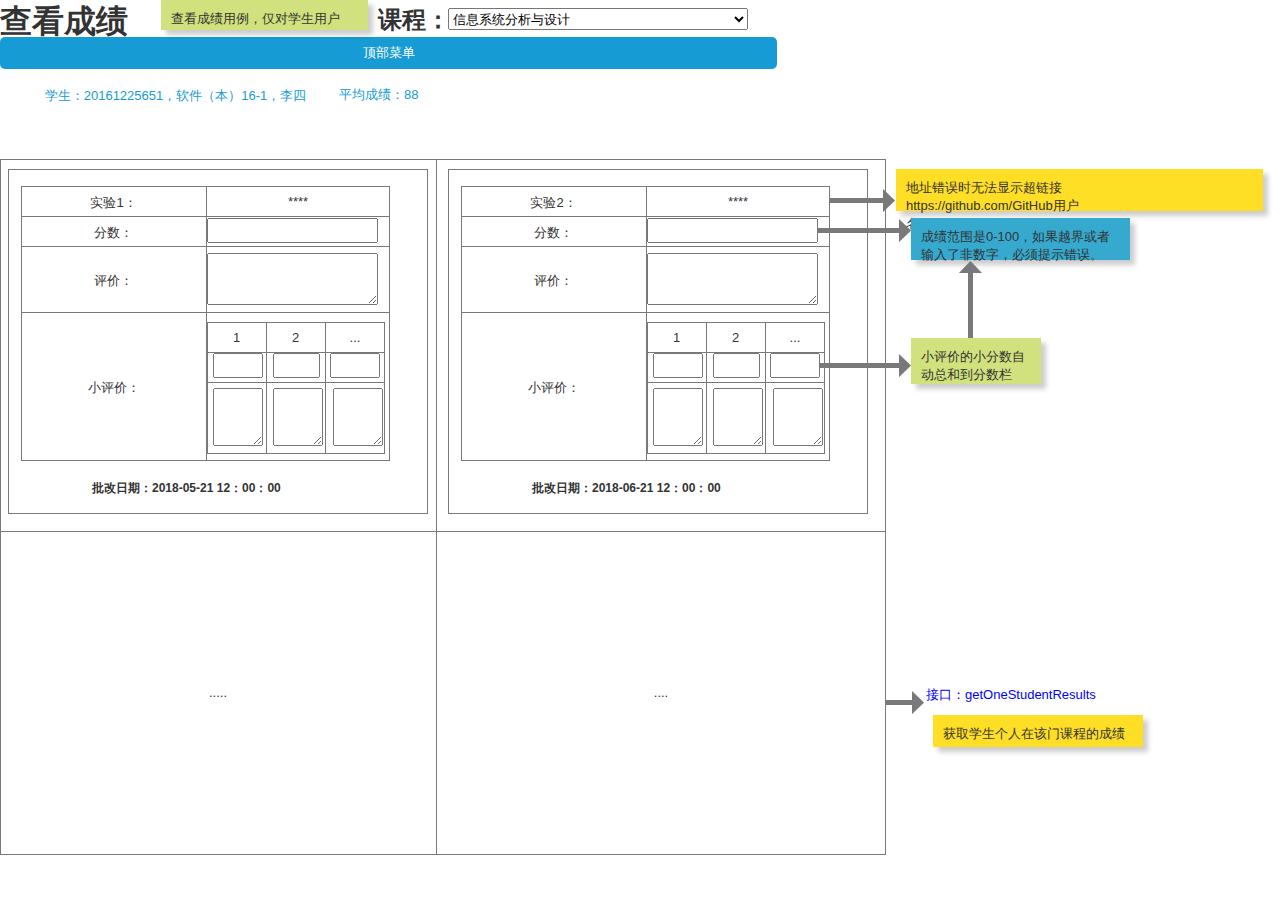
<file: ui/查看成绩.html>
﻿<!DOCTYPE html>
<html>
  <head>
    <title>查看成绩</title>
    <meta http-equiv="X-UA-Compatible" content="IE=edge"/>
    <meta http-equiv="content-type" content="text/html; charset=utf-8"/>
    <meta name="apple-mobile-web-app-capable" content="yes"/>
    <link href="resources/css/jquery-ui-themes.css" type="text/css" rel="stylesheet"/>
    <link href="resources/css/axure_rp_page.css" type="text/css" rel="stylesheet"/>
    <link href="data/styles.css" type="text/css" rel="stylesheet"/>
    <link href="files/查看成绩/styles.css" type="text/css" rel="stylesheet"/>
    <script src="resources/scripts/jquery-1.7.1.min.js"></script>
    <script src="resources/scripts/jquery-ui-1.8.10.custom.min.js"></script>
    <script src="resources/scripts/axure/axQuery.js"></script>
    <script src="resources/scripts/axure/globals.js"></script>
    <script src="resources/scripts/axutils.js"></script>
    <script src="resources/scripts/axure/annotation.js"></script>
    <script src="resources/scripts/axure/axQuery.std.js"></script>
    <script src="resources/scripts/axure/doc.js"></script>
    <script src="data/document.js"></script>
    <script src="resources/scripts/messagecenter.js"></script>
    <script src="resources/scripts/axure/events.js"></script>
    <script src="resources/scripts/axure/recording.js"></script>
    <script src="resources/scripts/axure/action.js"></script>
    <script src="resources/scripts/axure/expr.js"></script>
    <script src="resources/scripts/axure/geometry.js"></script>
    <script src="resources/scripts/axure/flyout.js"></script>
    <script src="resources/scripts/axure/ie.js"></script>
    <script src="resources/scripts/axure/model.js"></script>
    <script src="resources/scripts/axure/repeater.js"></script>
    <script src="resources/scripts/axure/sto.js"></script>
    <script src="resources/scripts/axure/utils.temp.js"></script>
    <script src="resources/scripts/axure/variables.js"></script>
    <script src="resources/scripts/axure/drag.js"></script>
    <script src="resources/scripts/axure/move.js"></script>
    <script src="resources/scripts/axure/visibility.js"></script>
    <script src="resources/scripts/axure/style.js"></script>
    <script src="resources/scripts/axure/adaptive.js"></script>
    <script src="resources/scripts/axure/tree.js"></script>
    <script src="resources/scripts/axure/init.temp.js"></script>
    <script src="files/查看成绩/data.js"></script>
    <script src="resources/scripts/axure/legacy.js"></script>
    <script src="resources/scripts/axure/viewer.js"></script>
    <script src="resources/scripts/axure/math.js"></script>
    <script type="text/javascript">
      $axure.utils.getTransparentGifPath = function() { return 'resources/images/transparent.gif'; };
      $axure.utils.getOtherPath = function() { return 'resources/Other.html'; };
      $axure.utils.getReloadPath = function() { return 'resources/reload.html'; };
    </script>
  </head>
  <body>
    <div id="base" class="">

      <!-- Unnamed (表格) -->
      <div id="u752" class="ax_default">

        <!-- Unnamed (单元格) -->
        <div id="u753" class="ax_default table_cell">
          <img id="u753_img" class="img " src="images/评定成绩/u583.png"/>
          <!-- Unnamed () -->
          <div id="u754" class="text" style="display: none; visibility: hidden">
            <p><span></span></p>
          </div>
        </div>

        <!-- Unnamed (单元格) -->
        <div id="u755" class="ax_default table_cell">
          <img id="u755_img" class="img " src="images/评定成绩/u585.png"/>
          <!-- Unnamed () -->
          <div id="u756" class="text" style="display: none; visibility: hidden">
            <p><span></span></p>
          </div>
        </div>

        <!-- Unnamed (单元格) -->
        <div id="u757" class="ax_default table_cell">
          <img id="u757_img" class="img " src="images/评定成绩/u587.png"/>
          <!-- Unnamed () -->
          <div id="u758" class="text" style="visibility: visible;">
            <p><span>.....</span></p>
          </div>
        </div>

        <!-- Unnamed (单元格) -->
        <div id="u759" class="ax_default table_cell">
          <img id="u759_img" class="img " src="images/评定成绩/u589.png"/>
          <!-- Unnamed () -->
          <div id="u760" class="text" style="visibility: visible;">
            <p><span>....</span></p>
          </div>
        </div>
      </div>

      <!-- Unnamed (矩形) -->
      <div id="u761" class="ax_default primary_button">
        <div id="u761_div" class=""></div>
        <!-- Unnamed () -->
        <div id="u762" class="text" style="visibility: visible;">
          <p><span>顶部菜单</span></p>
        </div>
      </div>

      <!-- Unnamed (矩形) -->
      <div id="u763" class="ax_default _一级标题">
        <div id="u763_div" class=""></div>
        <!-- Unnamed () -->
        <div id="u764" class="text" style="visibility: visible;">
          <p><span>查看成绩</span></p>
        </div>
      </div>

      <!-- Unnamed (矩形) -->
      <div id="u765" class="ax_default sticky_3">
        <div id="u765_div" class=""></div>
        <!-- Unnamed () -->
        <div id="u766" class="text" style="visibility: visible;">
          <p><span>查看成绩用例，仅对学生用户</span></p>
        </div>
      </div>

      <!-- Unnamed (矩形) -->
      <div id="u767" class="ax_default link_button">
        <div id="u767_div" class=""></div>
        <!-- Unnamed () -->
        <div id="u768" class="text" style="visibility: visible;">
          <p><span>学生：20161225651，软件（本）16-1，李四</span></p>
        </div>
      </div>

      <!-- Unnamed (矩形) -->
      <div id="u769" class="ax_default link_button">
        <div id="u769_div" class=""></div>
        <!-- Unnamed () -->
        <div id="u770" class="text" style="visibility: visible;">
          <p><span>平均成绩：88</span></p>
        </div>
      </div>

      <!-- Unnamed (组合) -->
      <div id="u771" class="ax_default">

        <!-- Unnamed (矩形) -->
        <div id="u772" class="ax_default box_1">
          <div id="u772_div" class=""></div>
          <!-- Unnamed () -->
          <div id="u773" class="text" style="display: none; visibility: hidden">
            <p><span></span></p>
          </div>
        </div>

        <!-- Unnamed (矩形) -->
        <div id="u774" class="ax_default _三级标题">
          <div id="u774_div" class=""></div>
          <!-- Unnamed () -->
          <div id="u775" class="text" style="visibility: visible;">
            <p style="font-size:18px;"><span style="font-size:12px;">批改日期：2018-05-21 12：00：00 </span><span> </span></p>
          </div>
        </div>

        <!-- Unnamed (组合) -->
        <div id="u776" class="ax_default">

          <!-- Unnamed (表格) -->
          <div id="u777" class="ax_default">

            <!-- Unnamed (单元格) -->
            <div id="u778" class="ax_default table_cell">
              <img id="u778_img" class="img " src="images/评定成绩/u615.png"/>
              <!-- Unnamed () -->
              <div id="u779" class="text" style="visibility: visible;">
                <p><span>实验1：</span></p>
              </div>
            </div>

            <!-- Unnamed (单元格) -->
            <div id="u780" class="ax_default table_cell">
              <img id="u780_img" class="img " src="images/评定成绩/u617.png"/>
              <!-- Unnamed () -->
              <div id="u781" class="text" style="visibility: visible;">
                <p><span>****</span></p>
              </div>
            </div>

            <!-- Unnamed (单元格) -->
            <div id="u782" class="ax_default table_cell">
              <img id="u782_img" class="img " src="images/评定成绩/u615.png"/>
              <!-- Unnamed () -->
              <div id="u783" class="text" style="visibility: visible;">
                <p><span>分数：</span></p>
              </div>
            </div>

            <!-- Unnamed (单元格) -->
            <div id="u784" class="ax_default table_cell">
              <img id="u784_img" class="img " src="images/评定成绩/u617.png"/>
              <!-- Unnamed () -->
              <div id="u785" class="text" style="display: none; visibility: hidden">
                <p><span></span></p>
              </div>
            </div>

            <!-- Unnamed (单元格) -->
            <div id="u786" class="ax_default table_cell">
              <img id="u786_img" class="img " src="images/评定成绩/u623.png"/>
              <!-- Unnamed () -->
              <div id="u787" class="text" style="visibility: visible;">
                <p><span>评价：</span></p>
              </div>
            </div>

            <!-- Unnamed (单元格) -->
            <div id="u788" class="ax_default table_cell">
              <img id="u788_img" class="img " src="images/评定成绩/u625.png"/>
              <!-- Unnamed () -->
              <div id="u789" class="text" style="display: none; visibility: hidden">
                <p><span></span></p>
              </div>
            </div>

            <!-- Unnamed (单元格) -->
            <div id="u790" class="ax_default table_cell">
              <img id="u790_img" class="img " src="images/评定成绩/u627.png"/>
              <!-- Unnamed () -->
              <div id="u791" class="text" style="visibility: visible;">
                <p><span>小评价：</span></p>
              </div>
            </div>

            <!-- Unnamed (单元格) -->
            <div id="u792" class="ax_default table_cell">
              <img id="u792_img" class="img " src="images/评定成绩/u629.png"/>
              <!-- Unnamed () -->
              <div id="u793" class="text" style="display: none; visibility: hidden">
                <p><span></span></p>
              </div>
            </div>
          </div>

          <!-- Unnamed (多行文本框) -->
          <div id="u794" class="ax_default text_area">
            <textarea id="u794_input"></textarea>
          </div>

          <!-- Unnamed (文本框) -->
          <div id="u795" class="ax_default text_field">
            <input id="u795_input" type="text" value=""/>
          </div>

          <!-- Unnamed (表格) -->
          <div id="u796" class="ax_default">

            <!-- Unnamed (单元格) -->
            <div id="u797" class="ax_default table_cell">
              <img id="u797_img" class="img " src="images/评定成绩/u634.png"/>
              <!-- Unnamed () -->
              <div id="u798" class="text" style="visibility: visible;">
                <p><span>1</span></p>
              </div>
            </div>

            <!-- Unnamed (单元格) -->
            <div id="u799" class="ax_default table_cell">
              <img id="u799_img" class="img " src="images/评定成绩/u634.png"/>
              <!-- Unnamed () -->
              <div id="u800" class="text" style="visibility: visible;">
                <p><span>2</span></p>
              </div>
            </div>

            <!-- Unnamed (单元格) -->
            <div id="u801" class="ax_default table_cell">
              <img id="u801_img" class="img " src="images/评定成绩/u638.png"/>
              <!-- Unnamed () -->
              <div id="u802" class="text" style="visibility: visible;">
                <p><span>...</span></p>
              </div>
            </div>

            <!-- Unnamed (单元格) -->
            <div id="u803" class="ax_default table_cell">
              <img id="u803_img" class="img " src="images/评定成绩/u634.png"/>
              <!-- Unnamed () -->
              <div id="u804" class="text" style="display: none; visibility: hidden">
                <p><span></span></p>
              </div>
            </div>

            <!-- Unnamed (单元格) -->
            <div id="u805" class="ax_default table_cell">
              <img id="u805_img" class="img " src="images/评定成绩/u634.png"/>
              <!-- Unnamed () -->
              <div id="u806" class="text" style="display: none; visibility: hidden">
                <p><span></span></p>
              </div>
            </div>

            <!-- Unnamed (单元格) -->
            <div id="u807" class="ax_default table_cell">
              <img id="u807_img" class="img " src="images/评定成绩/u638.png"/>
              <!-- Unnamed () -->
              <div id="u808" class="text" style="display: none; visibility: hidden">
                <p><span></span></p>
              </div>
            </div>

            <!-- Unnamed (单元格) -->
            <div id="u809" class="ax_default table_cell">
              <img id="u809_img" class="img " src="images/评定成绩/u646.png"/>
              <!-- Unnamed () -->
              <div id="u810" class="text" style="display: none; visibility: hidden">
                <p><span></span></p>
              </div>
            </div>

            <!-- Unnamed (单元格) -->
            <div id="u811" class="ax_default table_cell">
              <img id="u811_img" class="img " src="images/评定成绩/u646.png"/>
              <!-- Unnamed () -->
              <div id="u812" class="text" style="display: none; visibility: hidden">
                <p><span></span></p>
              </div>
            </div>

            <!-- Unnamed (单元格) -->
            <div id="u813" class="ax_default table_cell">
              <img id="u813_img" class="img " src="images/评定成绩/u650.png"/>
              <!-- Unnamed () -->
              <div id="u814" class="text" style="display: none; visibility: hidden">
                <p><span></span></p>
              </div>
            </div>
          </div>

          <!-- Unnamed (文本框) -->
          <div id="u815" class="ax_default text_field">
            <input id="u815_input" type="text" value=""/>
          </div>

          <!-- Unnamed (文本框) -->
          <div id="u816" class="ax_default text_field">
            <input id="u816_input" type="text" value=""/>
          </div>

          <!-- Unnamed (文本框) -->
          <div id="u817" class="ax_default text_field">
            <input id="u817_input" type="text" value=""/>
          </div>

          <!-- Unnamed (多行文本框) -->
          <div id="u818" class="ax_default text_area">
            <textarea id="u818_input"></textarea>
          </div>

          <!-- Unnamed (多行文本框) -->
          <div id="u819" class="ax_default text_area">
            <textarea id="u819_input"></textarea>
          </div>

          <!-- Unnamed (多行文本框) -->
          <div id="u820" class="ax_default text_area">
            <textarea id="u820_input"></textarea>
          </div>
        </div>
      </div>

      <!-- Unnamed (组合) -->
      <div id="u821" class="ax_default">

        <!-- Unnamed (矩形) -->
        <div id="u822" class="ax_default box_1">
          <div id="u822_div" class=""></div>
          <!-- Unnamed () -->
          <div id="u823" class="text" style="display: none; visibility: hidden">
            <p><span></span></p>
          </div>
        </div>

        <!-- Unnamed (矩形) -->
        <div id="u824" class="ax_default _三级标题">
          <div id="u824_div" class=""></div>
          <!-- Unnamed () -->
          <div id="u825" class="text" style="visibility: visible;">
            <p style="font-size:18px;"><span style="font-size:12px;">批改日期：2018-06-21 12：00：00 </span><span> </span></p>
          </div>
        </div>

        <!-- Unnamed (组合) -->
        <div id="u826" class="ax_default">

          <!-- Unnamed (表格) -->
          <div id="u827" class="ax_default">

            <!-- Unnamed (单元格) -->
            <div id="u828" class="ax_default table_cell">
              <img id="u828_img" class="img " src="images/评定成绩/u615.png"/>
              <!-- Unnamed () -->
              <div id="u829" class="text" style="visibility: visible;">
                <p><span>实验2：</span></p>
              </div>
            </div>

            <!-- Unnamed (单元格) -->
            <div id="u830" class="ax_default table_cell">
              <img id="u830_img" class="img " src="images/评定成绩/u617.png"/>
              <!-- Unnamed () -->
              <div id="u831" class="text" style="visibility: visible;">
                <p><span>****</span></p>
              </div>
            </div>

            <!-- Unnamed (单元格) -->
            <div id="u832" class="ax_default table_cell">
              <img id="u832_img" class="img " src="images/评定成绩/u615.png"/>
              <!-- Unnamed () -->
              <div id="u833" class="text" style="visibility: visible;">
                <p><span>分数：</span></p>
              </div>
            </div>

            <!-- Unnamed (单元格) -->
            <div id="u834" class="ax_default table_cell">
              <img id="u834_img" class="img " src="images/评定成绩/u617.png"/>
              <!-- Unnamed () -->
              <div id="u835" class="text" style="display: none; visibility: hidden">
                <p><span></span></p>
              </div>
            </div>

            <!-- Unnamed (单元格) -->
            <div id="u836" class="ax_default table_cell">
              <img id="u836_img" class="img " src="images/评定成绩/u623.png"/>
              <!-- Unnamed () -->
              <div id="u837" class="text" style="visibility: visible;">
                <p><span>评价：</span></p>
              </div>
            </div>

            <!-- Unnamed (单元格) -->
            <div id="u838" class="ax_default table_cell">
              <img id="u838_img" class="img " src="images/评定成绩/u625.png"/>
              <!-- Unnamed () -->
              <div id="u839" class="text" style="display: none; visibility: hidden">
                <p><span></span></p>
              </div>
            </div>

            <!-- Unnamed (单元格) -->
            <div id="u840" class="ax_default table_cell">
              <img id="u840_img" class="img " src="images/评定成绩/u627.png"/>
              <!-- Unnamed () -->
              <div id="u841" class="text" style="visibility: visible;">
                <p><span>小评价：</span></p>
              </div>
            </div>

            <!-- Unnamed (单元格) -->
            <div id="u842" class="ax_default table_cell">
              <img id="u842_img" class="img " src="images/评定成绩/u629.png"/>
              <!-- Unnamed () -->
              <div id="u843" class="text" style="display: none; visibility: hidden">
                <p><span></span></p>
              </div>
            </div>
          </div>

          <!-- Unnamed (多行文本框) -->
          <div id="u844" class="ax_default text_area">
            <textarea id="u844_input"></textarea>
          </div>

          <!-- Unnamed (文本框) -->
          <div id="u845" class="ax_default text_field">
            <input id="u845_input" type="text" value=""/>
          </div>

          <!-- Unnamed (表格) -->
          <div id="u846" class="ax_default">

            <!-- Unnamed (单元格) -->
            <div id="u847" class="ax_default table_cell">
              <img id="u847_img" class="img " src="images/评定成绩/u634.png"/>
              <!-- Unnamed () -->
              <div id="u848" class="text" style="visibility: visible;">
                <p><span>1</span></p>
              </div>
            </div>

            <!-- Unnamed (单元格) -->
            <div id="u849" class="ax_default table_cell">
              <img id="u849_img" class="img " src="images/评定成绩/u634.png"/>
              <!-- Unnamed () -->
              <div id="u850" class="text" style="visibility: visible;">
                <p><span>2</span></p>
              </div>
            </div>

            <!-- Unnamed (单元格) -->
            <div id="u851" class="ax_default table_cell">
              <img id="u851_img" class="img " src="images/评定成绩/u638.png"/>
              <!-- Unnamed () -->
              <div id="u852" class="text" style="visibility: visible;">
                <p><span>...</span></p>
              </div>
            </div>

            <!-- Unnamed (单元格) -->
            <div id="u853" class="ax_default table_cell">
              <img id="u853_img" class="img " src="images/评定成绩/u634.png"/>
              <!-- Unnamed () -->
              <div id="u854" class="text" style="display: none; visibility: hidden">
                <p><span></span></p>
              </div>
            </div>

            <!-- Unnamed (单元格) -->
            <div id="u855" class="ax_default table_cell">
              <img id="u855_img" class="img " src="images/评定成绩/u634.png"/>
              <!-- Unnamed () -->
              <div id="u856" class="text" style="display: none; visibility: hidden">
                <p><span></span></p>
              </div>
            </div>

            <!-- Unnamed (单元格) -->
            <div id="u857" class="ax_default table_cell">
              <img id="u857_img" class="img " src="images/评定成绩/u638.png"/>
              <!-- Unnamed () -->
              <div id="u858" class="text" style="display: none; visibility: hidden">
                <p><span></span></p>
              </div>
            </div>

            <!-- Unnamed (单元格) -->
            <div id="u859" class="ax_default table_cell">
              <img id="u859_img" class="img " src="images/评定成绩/u646.png"/>
              <!-- Unnamed () -->
              <div id="u860" class="text" style="display: none; visibility: hidden">
                <p><span></span></p>
              </div>
            </div>

            <!-- Unnamed (单元格) -->
            <div id="u861" class="ax_default table_cell">
              <img id="u861_img" class="img " src="images/评定成绩/u646.png"/>
              <!-- Unnamed () -->
              <div id="u862" class="text" style="display: none; visibility: hidden">
                <p><span></span></p>
              </div>
            </div>

            <!-- Unnamed (单元格) -->
            <div id="u863" class="ax_default table_cell">
              <img id="u863_img" class="img " src="images/评定成绩/u650.png"/>
              <!-- Unnamed () -->
              <div id="u864" class="text" style="display: none; visibility: hidden">
                <p><span></span></p>
              </div>
            </div>
          </div>

          <!-- Unnamed (文本框) -->
          <div id="u865" class="ax_default text_field">
            <input id="u865_input" type="text" value=""/>
          </div>

          <!-- Unnamed (文本框) -->
          <div id="u866" class="ax_default text_field">
            <input id="u866_input" type="text" value=""/>
          </div>

          <!-- Unnamed (文本框) -->
          <div id="u867" class="ax_default text_field">
            <input id="u867_input" type="text" value=""/>
          </div>

          <!-- Unnamed (多行文本框) -->
          <div id="u868" class="ax_default text_area">
            <textarea id="u868_input"></textarea>
          </div>

          <!-- Unnamed (多行文本框) -->
          <div id="u869" class="ax_default text_area">
            <textarea id="u869_input"></textarea>
          </div>

          <!-- Unnamed (多行文本框) -->
          <div id="u870" class="ax_default text_area">
            <textarea id="u870_input"></textarea>
          </div>
        </div>
      </div>

      <!-- Unnamed (水平线) -->
      <div id="u871" class="ax_default arrow">
        <img id="u871_img" class="img " src="images/评定成绩/u723.png"/>
        <!-- Unnamed () -->
        <div id="u872" class="text" style="display: none; visibility: hidden">
          <p><span></span></p>
        </div>
      </div>

      <!-- Unnamed (矩形) -->
      <div id="u873" class="ax_default sticky_1">
        <div id="u873_div" class=""></div>
        <!-- Unnamed () -->
        <div id="u874" class="text" style="visibility: visible;">
          <p><span>地址错误时无法显示超链接</span></p><p><span>https://github.com/GitHub用户名/is_analysis/tree/master/test2</span></p><p><span><br></span></p><p><span><br></span></p>
        </div>
      </div>

      <!-- Unnamed (水平线) -->
      <div id="u875" class="ax_default arrow">
        <img id="u875_img" class="img " src="images/评定成绩/u727.png"/>
        <!-- Unnamed () -->
        <div id="u876" class="text" style="display: none; visibility: hidden">
          <p><span></span></p>
        </div>
      </div>

      <!-- Unnamed (矩形) -->
      <div id="u877" class="ax_default sticky_2">
        <div id="u877_div" class=""></div>
        <!-- Unnamed () -->
        <div id="u878" class="text" style="visibility: visible;">
          <p><span>成绩范围是0-100，如果越界或者输入了非数字，必须提示错误。</span></p><p><span><br></span></p><p><span><br></span></p>
        </div>
      </div>

      <!-- Unnamed (水平线) -->
      <div id="u879" class="ax_default arrow">
        <img id="u879_img" class="img " src="images/评定成绩/u731.png"/>
        <!-- Unnamed () -->
        <div id="u880" class="text" style="display: none; visibility: hidden">
          <p><span></span></p>
        </div>
      </div>

      <!-- Unnamed (矩形) -->
      <div id="u881" class="ax_default sticky_3">
        <div id="u881_div" class=""></div>
        <!-- Unnamed () -->
        <div id="u882" class="text" style="visibility: visible;">
          <p><span>小评价的小分数自动总和到分数栏</span></p>
        </div>
      </div>

      <!-- Unnamed (垂直线) -->
      <div id="u883" class="ax_default arrow">
        <img id="u883_img" class="img " src="images/评定成绩/u735.png"/>
        <!-- Unnamed () -->
        <div id="u884" class="text" style="display: none; visibility: hidden">
          <p><span></span></p>
        </div>
      </div>

      <!-- Unnamed (水平线) -->
      <div id="u885" class="ax_default arrow">
        <img id="u885_img" class="img " src="images/评定成绩/u737.png"/>
        <!-- Unnamed () -->
        <div id="u886" class="text" style="display: none; visibility: hidden">
          <p><span></span></p>
        </div>
      </div>

      <!-- Unnamed (矩形) -->
      <div id="u887" class="ax_default link_button">
        <div id="u887_div" class=""></div>
        <!-- Unnamed () -->
        <div id="u888" class="text" style="visibility: visible;">
          <p><a id="u889" class="link"><span>接口：getOneStudentResults</span></a></p>
        </div>
      </div>

      <!-- Unnamed (矩形) -->
      <div id="u890" class="ax_default sticky_1">
        <div id="u890_div" class=""></div>
        <!-- Unnamed () -->
        <div id="u891" class="text" style="visibility: visible;">
          <p><span>获取学生个人在该门课程的成绩</span></p>
        </div>
      </div>

      <!-- Unnamed (组合) -->
      <div id="u892" class="ax_default">

        <!-- Unnamed (矩形) -->
        <div id="u893" class="ax_default _二级标题">
          <div id="u893_div" class=""></div>
          <!-- Unnamed () -->
          <div id="u894" class="text" style="visibility: visible;">
            <p><span>课程：</span></p>
          </div>
        </div>

        <!-- Unnamed (下拉列表框) -->
        <div id="u895" class="ax_default droplist">
          <select id="u895_input">
            <option value="信息系统分析与设计">信息系统分析与设计</option>
            <option value="高等数学">高等数学</option>
            <option value="大学英语">大学英语</option>
            <option value="大学物理">大学物理</option>
          </select>
        </div>
      </div>
    </div>
  </body>
</html>
</file>
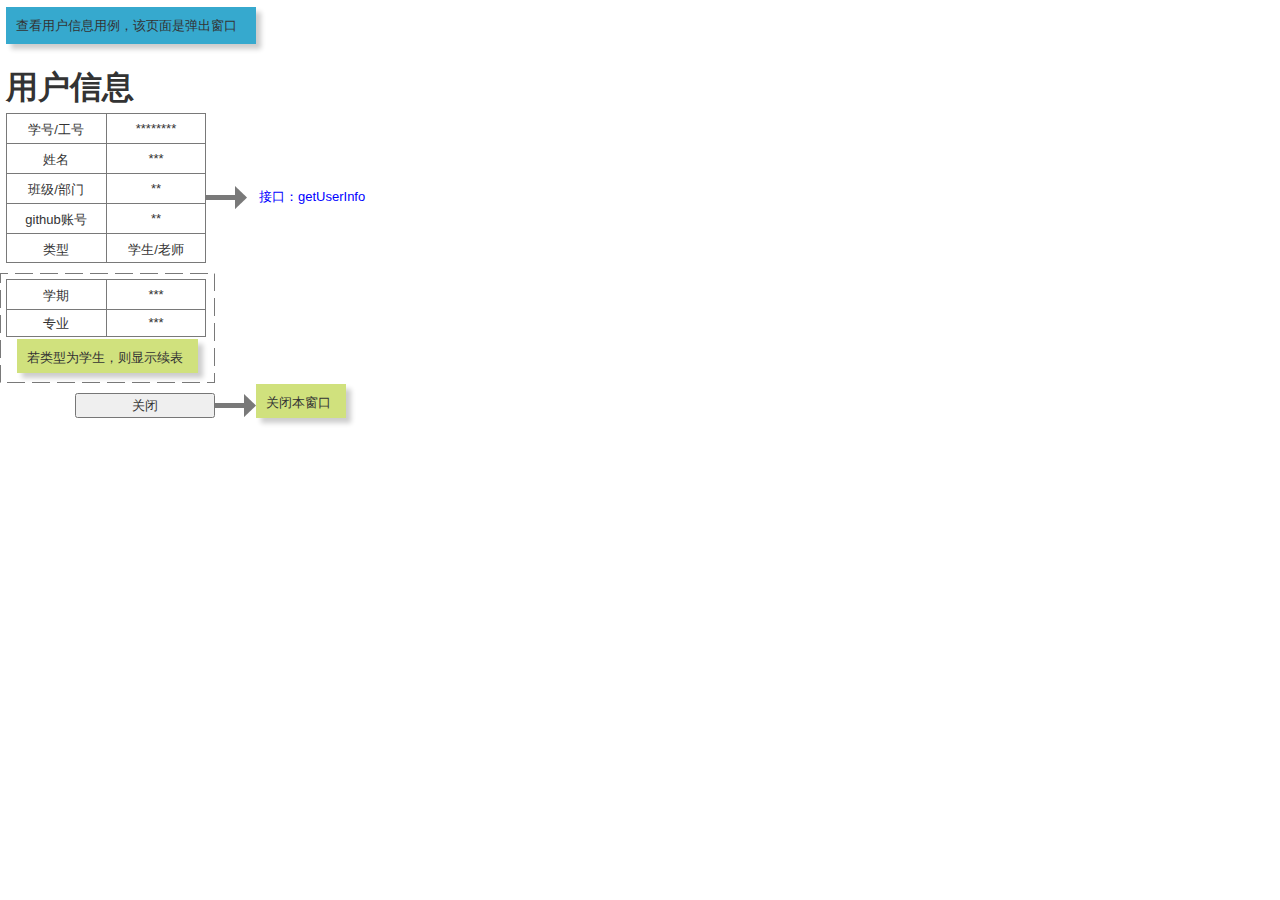
<file: ui/查看用户信息.html>
﻿<!DOCTYPE html>
<html>
  <head>
    <title>查看用户信息</title>
    <meta http-equiv="X-UA-Compatible" content="IE=edge"/>
    <meta http-equiv="content-type" content="text/html; charset=utf-8"/>
    <meta name="apple-mobile-web-app-capable" content="yes"/>
    <link href="resources/css/jquery-ui-themes.css" type="text/css" rel="stylesheet"/>
    <link href="resources/css/axure_rp_page.css" type="text/css" rel="stylesheet"/>
    <link href="data/styles.css" type="text/css" rel="stylesheet"/>
    <link href="files/查看用户信息/styles.css" type="text/css" rel="stylesheet"/>
    <script src="resources/scripts/jquery-1.7.1.min.js"></script>
    <script src="resources/scripts/jquery-ui-1.8.10.custom.min.js"></script>
    <script src="resources/scripts/axure/axQuery.js"></script>
    <script src="resources/scripts/axure/globals.js"></script>
    <script src="resources/scripts/axutils.js"></script>
    <script src="resources/scripts/axure/annotation.js"></script>
    <script src="resources/scripts/axure/axQuery.std.js"></script>
    <script src="resources/scripts/axure/doc.js"></script>
    <script src="data/document.js"></script>
    <script src="resources/scripts/messagecenter.js"></script>
    <script src="resources/scripts/axure/events.js"></script>
    <script src="resources/scripts/axure/recording.js"></script>
    <script src="resources/scripts/axure/action.js"></script>
    <script src="resources/scripts/axure/expr.js"></script>
    <script src="resources/scripts/axure/geometry.js"></script>
    <script src="resources/scripts/axure/flyout.js"></script>
    <script src="resources/scripts/axure/ie.js"></script>
    <script src="resources/scripts/axure/model.js"></script>
    <script src="resources/scripts/axure/repeater.js"></script>
    <script src="resources/scripts/axure/sto.js"></script>
    <script src="resources/scripts/axure/utils.temp.js"></script>
    <script src="resources/scripts/axure/variables.js"></script>
    <script src="resources/scripts/axure/drag.js"></script>
    <script src="resources/scripts/axure/move.js"></script>
    <script src="resources/scripts/axure/visibility.js"></script>
    <script src="resources/scripts/axure/style.js"></script>
    <script src="resources/scripts/axure/adaptive.js"></script>
    <script src="resources/scripts/axure/tree.js"></script>
    <script src="resources/scripts/axure/init.temp.js"></script>
    <script src="files/查看用户信息/data.js"></script>
    <script src="resources/scripts/axure/legacy.js"></script>
    <script src="resources/scripts/axure/viewer.js"></script>
    <script src="resources/scripts/axure/math.js"></script>
    <script type="text/javascript">
      $axure.utils.getTransparentGifPath = function() { return 'resources/images/transparent.gif'; };
      $axure.utils.getOtherPath = function() { return 'resources/Other.html'; };
      $axure.utils.getReloadPath = function() { return 'resources/reload.html'; };
    </script>
  </head>
  <body>
    <div id="base" class="">

      <!-- Unnamed (矩形) -->
      <div id="u533" class="ax_default sticky_2">
        <div id="u533_div" class=""></div>
        <!-- Unnamed () -->
        <div id="u534" class="text" style="visibility: visible;">
          <p><span>查看用户信息用例，该页面是弹出窗口</span></p>
        </div>
      </div>

      <!-- Unnamed (矩形) -->
      <div id="u535" class="ax_default _一级标题">
        <div id="u535_div" class=""></div>
        <!-- Unnamed () -->
        <div id="u536" class="text" style="visibility: visible;">
          <p><span>用户信息</span></p>
        </div>
      </div>

      <!-- Unnamed (表格) -->
      <div id="u537" class="ax_default">

        <!-- Unnamed (单元格) -->
        <div id="u538" class="ax_default table_cell">
          <img id="u538_img" class="img " src="images/index/u10.png"/>
          <!-- Unnamed () -->
          <div id="u539" class="text" style="visibility: visible;">
            <p><span>学号/工号</span></p>
          </div>
        </div>

        <!-- Unnamed (单元格) -->
        <div id="u540" class="ax_default table_cell">
          <img id="u540_img" class="img " src="images/index/u16.png"/>
          <!-- Unnamed () -->
          <div id="u541" class="text" style="visibility: visible;">
            <p><span>********</span></p>
          </div>
        </div>

        <!-- Unnamed (单元格) -->
        <div id="u542" class="ax_default table_cell">
          <img id="u542_img" class="img " src="images/index/u10.png"/>
          <!-- Unnamed () -->
          <div id="u543" class="text" style="visibility: visible;">
            <p><span>姓名</span></p>
          </div>
        </div>

        <!-- Unnamed (单元格) -->
        <div id="u544" class="ax_default table_cell">
          <img id="u544_img" class="img " src="images/index/u16.png"/>
          <!-- Unnamed () -->
          <div id="u545" class="text" style="visibility: visible;">
            <p><span>***</span></p>
          </div>
        </div>

        <!-- Unnamed (单元格) -->
        <div id="u546" class="ax_default table_cell">
          <img id="u546_img" class="img " src="images/index/u10.png"/>
          <!-- Unnamed () -->
          <div id="u547" class="text" style="visibility: visible;">
            <p><span>班级/部门</span></p>
          </div>
        </div>

        <!-- Unnamed (单元格) -->
        <div id="u548" class="ax_default table_cell">
          <img id="u548_img" class="img " src="images/index/u16.png"/>
          <!-- Unnamed () -->
          <div id="u549" class="text" style="visibility: visible;">
            <p><span>**</span></p>
          </div>
        </div>

        <!-- Unnamed (单元格) -->
        <div id="u550" class="ax_default table_cell">
          <img id="u550_img" class="img " src="images/index/u10.png"/>
          <!-- Unnamed () -->
          <div id="u551" class="text" style="visibility: visible;">
            <p><span>github账号</span></p>
          </div>
        </div>

        <!-- Unnamed (单元格) -->
        <div id="u552" class="ax_default table_cell">
          <img id="u552_img" class="img " src="images/index/u16.png"/>
          <!-- Unnamed () -->
          <div id="u553" class="text" style="visibility: visible;">
            <p><span>**</span></p>
          </div>
        </div>

        <!-- Unnamed (单元格) -->
        <div id="u554" class="ax_default table_cell">
          <img id="u554_img" class="img " src="images/index/u42.png"/>
          <!-- Unnamed () -->
          <div id="u555" class="text" style="visibility: visible;">
            <p><span>类型</span></p>
          </div>
        </div>

        <!-- Unnamed (单元格) -->
        <div id="u556" class="ax_default table_cell">
          <img id="u556_img" class="img " src="images/index/u48.png"/>
          <!-- Unnamed () -->
          <div id="u557" class="text" style="visibility: visible;">
            <p><span>学生/老师</span></p>
          </div>
        </div>
      </div>

      <!-- Unnamed (提交按钮) -->
      <div id="u558" class="ax_default html_button">
        <input id="u558_input" type="submit" value="关闭"/>
      </div>

      <!-- Unnamed (组合) -->
      <div id="u559" class="ax_default">

        <!-- Unnamed (矩形) -->
        <div id="u560" class="ax_default box_1">
          <img id="u560_img" class="img " src="images/查看用户信息/u560.png"/>
          <!-- Unnamed () -->
          <div id="u561" class="text" style="display: none; visibility: hidden">
            <p><span></span></p>
          </div>
        </div>

        <!-- Unnamed (表格) -->
        <div id="u562" class="ax_default">

          <!-- Unnamed (单元格) -->
          <div id="u563" class="ax_default table_cell">
            <img id="u563_img" class="img " src="images/index/u10.png"/>
            <!-- Unnamed () -->
            <div id="u564" class="text" style="visibility: visible;">
              <p><span>学期</span></p>
            </div>
          </div>

          <!-- Unnamed (单元格) -->
          <div id="u565" class="ax_default table_cell">
            <img id="u565_img" class="img " src="images/index/u16.png"/>
            <!-- Unnamed () -->
            <div id="u566" class="text" style="visibility: visible;">
              <p><span>***</span></p>
            </div>
          </div>

          <!-- Unnamed (单元格) -->
          <div id="u567" class="ax_default table_cell">
            <img id="u567_img" class="img " src="images/查看用户信息/u567.png"/>
            <!-- Unnamed () -->
            <div id="u568" class="text" style="visibility: visible;">
              <p><span>专业</span></p>
            </div>
          </div>

          <!-- Unnamed (单元格) -->
          <div id="u569" class="ax_default table_cell">
            <img id="u569_img" class="img " src="images/查看用户信息/u569.png"/>
            <!-- Unnamed () -->
            <div id="u570" class="text" style="visibility: visible;">
              <p><span>***</span></p>
            </div>
          </div>
        </div>

        <!-- Unnamed (矩形) -->
        <div id="u571" class="ax_default sticky_3">
          <div id="u571_div" class=""></div>
          <!-- Unnamed () -->
          <div id="u572" class="text" style="visibility: visible;">
            <p><span>若类型为学生，则显示续表</span></p>
          </div>
        </div>
      </div>

      <!-- Unnamed (水平线) -->
      <div id="u573" class="ax_default arrow">
        <img id="u573_img" class="img " src="images/index/u110.png"/>
        <!-- Unnamed () -->
        <div id="u574" class="text" style="display: none; visibility: hidden">
          <p><span></span></p>
        </div>
      </div>

      <!-- Unnamed (水平线) -->
      <div id="u575" class="ax_default arrow">
        <img id="u575_img" class="img " src="images/index/u110.png"/>
        <!-- Unnamed () -->
        <div id="u576" class="text" style="display: none; visibility: hidden">
          <p><span></span></p>
        </div>
      </div>

      <!-- Unnamed (矩形) -->
      <div id="u577" class="ax_default sticky_3">
        <div id="u577_div" class=""></div>
        <!-- Unnamed () -->
        <div id="u578" class="text" style="visibility: visible;">
          <p><span>关闭本窗口</span></p>
        </div>
      </div>

      <!-- Unnamed (矩形) -->
      <div id="u579" class="ax_default link_button">
        <div id="u579_div" class=""></div>
        <!-- Unnamed () -->
        <div id="u580" class="text" style="visibility: visible;">
          <p><a id="u581" class="link"><span>接口：getUserInfo</span></a></p>
        </div>
      </div>
    </div>
  </body>
</html>
</file>
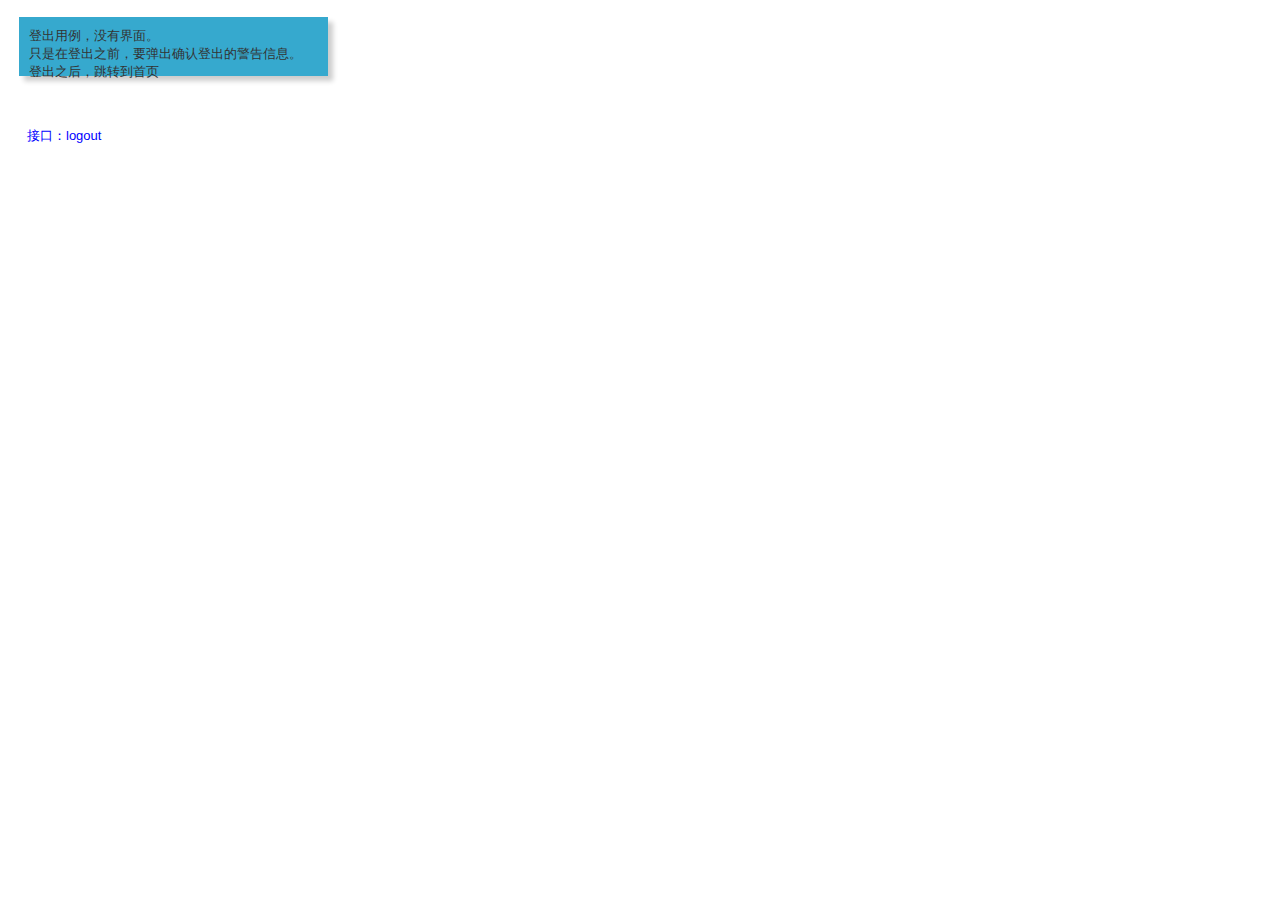
<file: ui/登出.html>
﻿<!DOCTYPE html>
<html>
  <head>
    <title>登出</title>
    <meta http-equiv="X-UA-Compatible" content="IE=edge"/>
    <meta http-equiv="content-type" content="text/html; charset=utf-8"/>
    <meta name="apple-mobile-web-app-capable" content="yes"/>
    <link href="resources/css/jquery-ui-themes.css" type="text/css" rel="stylesheet"/>
    <link href="resources/css/axure_rp_page.css" type="text/css" rel="stylesheet"/>
    <link href="data/styles.css" type="text/css" rel="stylesheet"/>
    <link href="files/登出/styles.css" type="text/css" rel="stylesheet"/>
    <script src="resources/scripts/jquery-1.7.1.min.js"></script>
    <script src="resources/scripts/jquery-ui-1.8.10.custom.min.js"></script>
    <script src="resources/scripts/axure/axQuery.js"></script>
    <script src="resources/scripts/axure/globals.js"></script>
    <script src="resources/scripts/axutils.js"></script>
    <script src="resources/scripts/axure/annotation.js"></script>
    <script src="resources/scripts/axure/axQuery.std.js"></script>
    <script src="resources/scripts/axure/doc.js"></script>
    <script src="data/document.js"></script>
    <script src="resources/scripts/messagecenter.js"></script>
    <script src="resources/scripts/axure/events.js"></script>
    <script src="resources/scripts/axure/recording.js"></script>
    <script src="resources/scripts/axure/action.js"></script>
    <script src="resources/scripts/axure/expr.js"></script>
    <script src="resources/scripts/axure/geometry.js"></script>
    <script src="resources/scripts/axure/flyout.js"></script>
    <script src="resources/scripts/axure/ie.js"></script>
    <script src="resources/scripts/axure/model.js"></script>
    <script src="resources/scripts/axure/repeater.js"></script>
    <script src="resources/scripts/axure/sto.js"></script>
    <script src="resources/scripts/axure/utils.temp.js"></script>
    <script src="resources/scripts/axure/variables.js"></script>
    <script src="resources/scripts/axure/drag.js"></script>
    <script src="resources/scripts/axure/move.js"></script>
    <script src="resources/scripts/axure/visibility.js"></script>
    <script src="resources/scripts/axure/style.js"></script>
    <script src="resources/scripts/axure/adaptive.js"></script>
    <script src="resources/scripts/axure/tree.js"></script>
    <script src="resources/scripts/axure/init.temp.js"></script>
    <script src="files/登出/data.js"></script>
    <script src="resources/scripts/axure/legacy.js"></script>
    <script src="resources/scripts/axure/viewer.js"></script>
    <script src="resources/scripts/axure/math.js"></script>
    <script type="text/javascript">
      $axure.utils.getTransparentGifPath = function() { return 'resources/images/transparent.gif'; };
      $axure.utils.getOtherPath = function() { return 'resources/Other.html'; };
      $axure.utils.getReloadPath = function() { return 'resources/reload.html'; };
    </script>
  </head>
  <body>
    <div id="base" class="">

      <!-- Unnamed (矩形) -->
      <div id="u480" class="ax_default sticky_2">
        <div id="u480_div" class=""></div>
        <!-- Unnamed () -->
        <div id="u481" class="text" style="visibility: visible;">
          <p><span>登出用例，没有界面。</span></p><p><span>只是在登出之前，要弹出确认登出的警告信息。</span></p><p><span>登出之后，跳转到首页</span></p>
        </div>
      </div>

      <!-- Unnamed (矩形) -->
      <div id="u482" class="ax_default link_button">
        <div id="u482_div" class=""></div>
        <!-- Unnamed () -->
        <div id="u483" class="text" style="visibility: visible;">
          <p><a id="u484" class="link"><span>接口：logout</span></a></p>
        </div>
      </div>
    </div>
  </body>
</html>
</file>
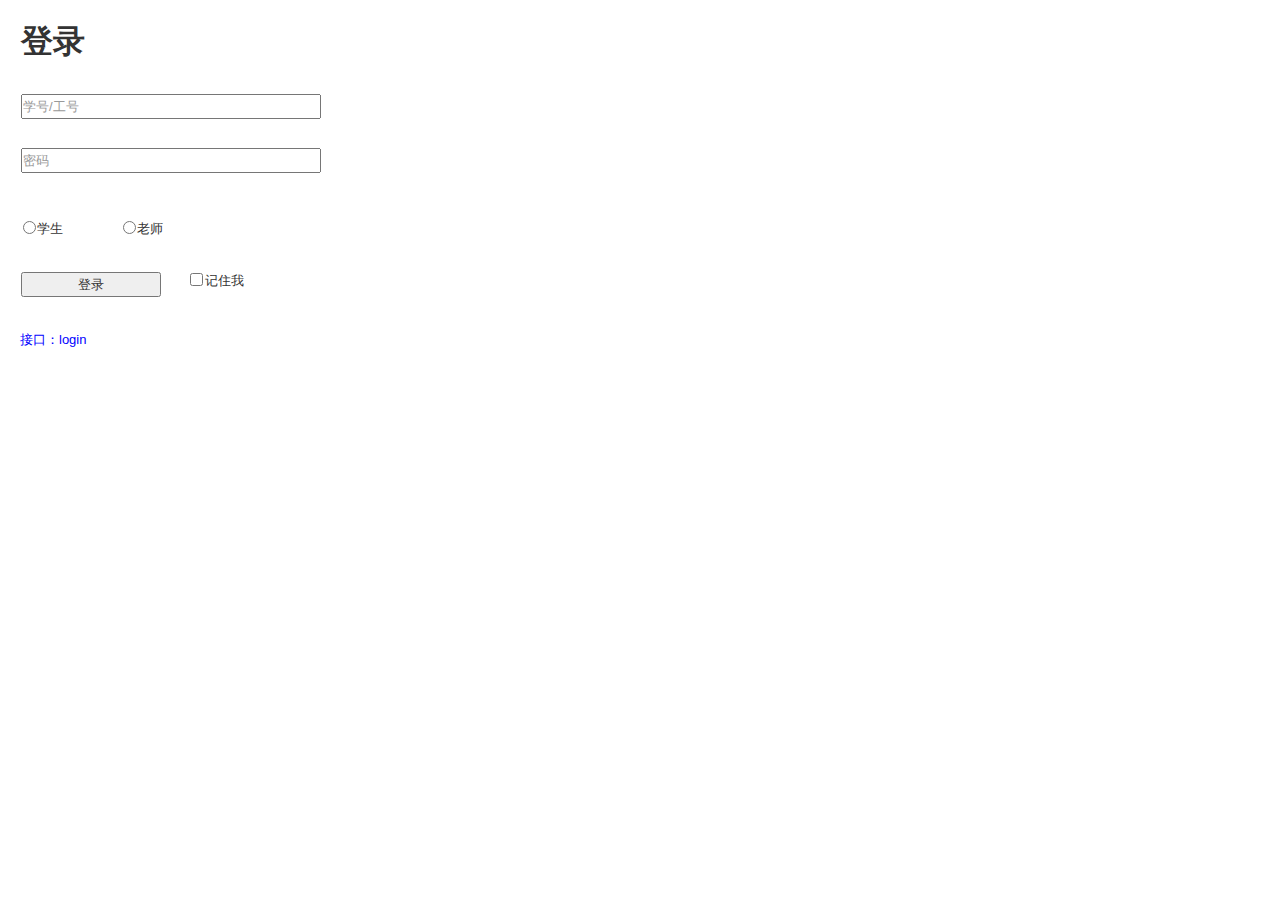
<file: ui/登录.html>
﻿<!DOCTYPE html>
<html>
  <head>
    <title>登录</title>
    <meta http-equiv="X-UA-Compatible" content="IE=edge"/>
    <meta http-equiv="content-type" content="text/html; charset=utf-8"/>
    <meta name="apple-mobile-web-app-capable" content="yes"/>
    <link href="resources/css/jquery-ui-themes.css" type="text/css" rel="stylesheet"/>
    <link href="resources/css/axure_rp_page.css" type="text/css" rel="stylesheet"/>
    <link href="data/styles.css" type="text/css" rel="stylesheet"/>
    <link href="files/登录/styles.css" type="text/css" rel="stylesheet"/>
    <script src="resources/scripts/jquery-1.7.1.min.js"></script>
    <script src="resources/scripts/jquery-ui-1.8.10.custom.min.js"></script>
    <script src="resources/scripts/axure/axQuery.js"></script>
    <script src="resources/scripts/axure/globals.js"></script>
    <script src="resources/scripts/axutils.js"></script>
    <script src="resources/scripts/axure/annotation.js"></script>
    <script src="resources/scripts/axure/axQuery.std.js"></script>
    <script src="resources/scripts/axure/doc.js"></script>
    <script src="data/document.js"></script>
    <script src="resources/scripts/messagecenter.js"></script>
    <script src="resources/scripts/axure/events.js"></script>
    <script src="resources/scripts/axure/recording.js"></script>
    <script src="resources/scripts/axure/action.js"></script>
    <script src="resources/scripts/axure/expr.js"></script>
    <script src="resources/scripts/axure/geometry.js"></script>
    <script src="resources/scripts/axure/flyout.js"></script>
    <script src="resources/scripts/axure/ie.js"></script>
    <script src="resources/scripts/axure/model.js"></script>
    <script src="resources/scripts/axure/repeater.js"></script>
    <script src="resources/scripts/axure/sto.js"></script>
    <script src="resources/scripts/axure/utils.temp.js"></script>
    <script src="resources/scripts/axure/variables.js"></script>
    <script src="resources/scripts/axure/drag.js"></script>
    <script src="resources/scripts/axure/move.js"></script>
    <script src="resources/scripts/axure/visibility.js"></script>
    <script src="resources/scripts/axure/style.js"></script>
    <script src="resources/scripts/axure/adaptive.js"></script>
    <script src="resources/scripts/axure/tree.js"></script>
    <script src="resources/scripts/axure/init.temp.js"></script>
    <script src="files/登录/data.js"></script>
    <script src="resources/scripts/axure/legacy.js"></script>
    <script src="resources/scripts/axure/viewer.js"></script>
    <script src="resources/scripts/axure/math.js"></script>
    <script type="text/javascript">
      $axure.utils.getTransparentGifPath = function() { return 'resources/images/transparent.gif'; };
      $axure.utils.getOtherPath = function() { return 'resources/Other.html'; };
      $axure.utils.getReloadPath = function() { return 'resources/reload.html'; };
    </script>
  </head>
  <body>
    <div id="base" class="">

      <!-- Unnamed (组合) -->
      <div id="u464" class="ax_default">

        <!-- Unnamed (文本框) -->
        <div id="u465" class="ax_default text_field">
          <input id="u465_input" type="text" value=""/>
        </div>

        <!-- Unnamed (提交按钮) -->
        <div id="u466" class="ax_default html_button">
          <input id="u466_input" type="submit" value="登录"/>
        </div>

        <!-- Unnamed (复选框) -->
        <div id="u467" class="ax_default checkbox">
          <label for="u467_input">
            <!-- Unnamed () -->
            <div id="u468" class="text" style="visibility: visible;">
              <p><span>记住我</span></p>
            </div>
          </label>
          <input id="u467_input" type="checkbox" value="checkbox"/>
        </div>

        <!-- Unnamed (组合) -->
        <div id="u469" class="ax_default">

          <!-- Unnamed (单选按钮) -->
          <div id="u470" class="ax_default radio_button">
            <label for="u470_input">
              <!-- Unnamed () -->
              <div id="u471" class="text" style="visibility: visible;">
                <p><span>老师</span></p>
              </div>
            </label>
            <input id="u470_input" type="radio" value="radio" name="u470"/>
          </div>

          <!-- Unnamed (单选按钮) -->
          <div id="u472" class="ax_default radio_button">
            <label for="u472_input">
              <!-- Unnamed () -->
              <div id="u473" class="text" style="visibility: visible;">
                <p><span>学生</span></p>
              </div>
            </label>
            <input id="u472_input" type="radio" value="radio" name="u472"/>
          </div>
        </div>

        <!-- Unnamed (文本框) -->
        <div id="u474" class="ax_default text_field">
          <input id="u474_input" type="password" value=""/>
        </div>
      </div>

      <!-- Unnamed (矩形) -->
      <div id="u475" class="ax_default _一级标题">
        <div id="u475_div" class=""></div>
        <!-- Unnamed () -->
        <div id="u476" class="text" style="visibility: visible;">
          <p><span>登录</span></p>
        </div>
      </div>

      <!-- Unnamed (矩形) -->
      <div id="u477" class="ax_default link_button">
        <div id="u477_div" class=""></div>
        <!-- Unnamed () -->
        <div id="u478" class="text" style="visibility: visible;">
          <p><a id="u479" class="link"><span>接口：login</span></a></p>
        </div>
      </div>
    </div>
  </body>
</html>
</file>
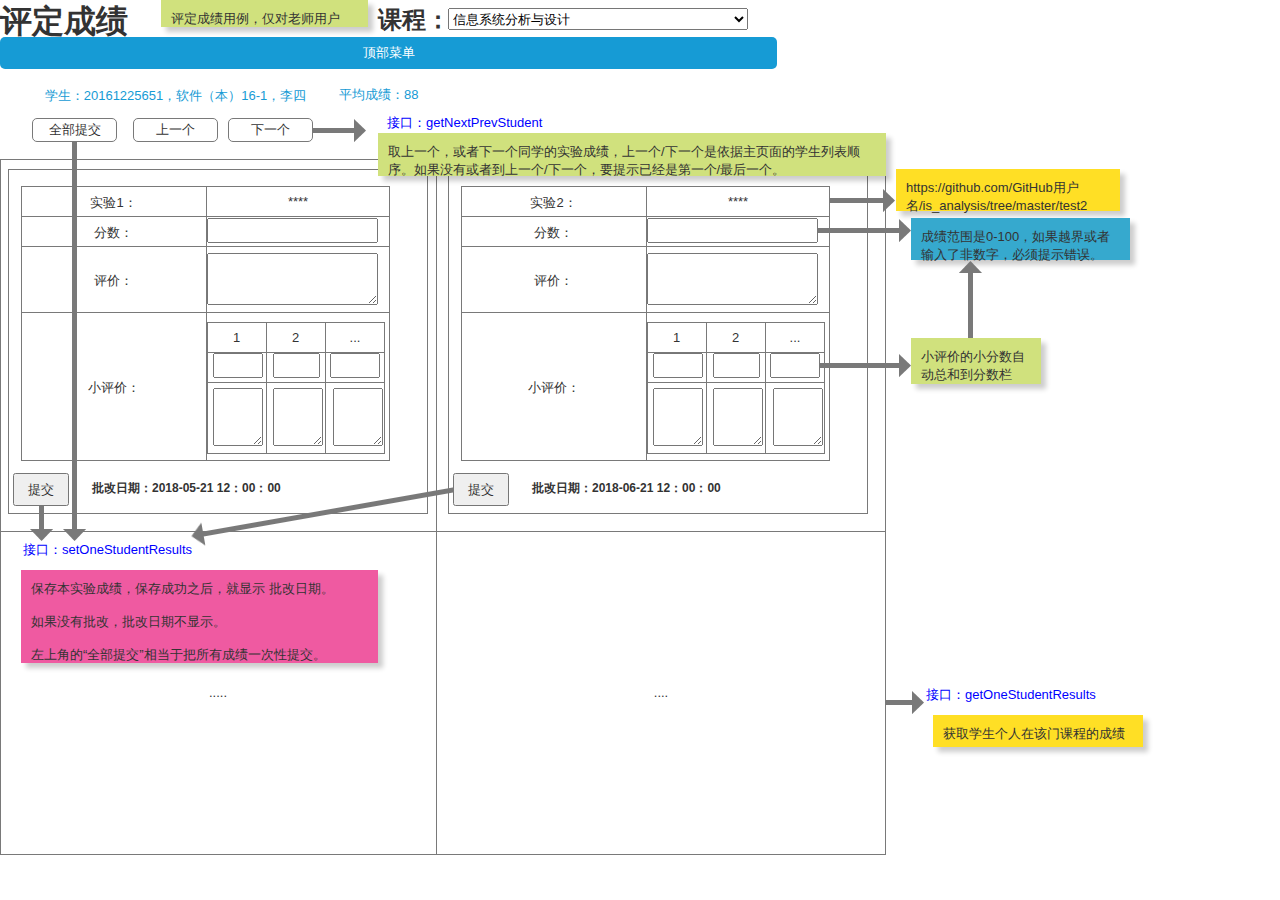
<file: ui/评定成绩.html>
﻿<!DOCTYPE html>
<html>
  <head>
    <title>评定成绩</title>
    <meta http-equiv="X-UA-Compatible" content="IE=edge"/>
    <meta http-equiv="content-type" content="text/html; charset=utf-8"/>
    <meta name="apple-mobile-web-app-capable" content="yes"/>
    <link href="resources/css/jquery-ui-themes.css" type="text/css" rel="stylesheet"/>
    <link href="resources/css/axure_rp_page.css" type="text/css" rel="stylesheet"/>
    <link href="data/styles.css" type="text/css" rel="stylesheet"/>
    <link href="files/评定成绩/styles.css" type="text/css" rel="stylesheet"/>
    <script src="resources/scripts/jquery-1.7.1.min.js"></script>
    <script src="resources/scripts/jquery-ui-1.8.10.custom.min.js"></script>
    <script src="resources/scripts/axure/axQuery.js"></script>
    <script src="resources/scripts/axure/globals.js"></script>
    <script src="resources/scripts/axutils.js"></script>
    <script src="resources/scripts/axure/annotation.js"></script>
    <script src="resources/scripts/axure/axQuery.std.js"></script>
    <script src="resources/scripts/axure/doc.js"></script>
    <script src="data/document.js"></script>
    <script src="resources/scripts/messagecenter.js"></script>
    <script src="resources/scripts/axure/events.js"></script>
    <script src="resources/scripts/axure/recording.js"></script>
    <script src="resources/scripts/axure/action.js"></script>
    <script src="resources/scripts/axure/expr.js"></script>
    <script src="resources/scripts/axure/geometry.js"></script>
    <script src="resources/scripts/axure/flyout.js"></script>
    <script src="resources/scripts/axure/ie.js"></script>
    <script src="resources/scripts/axure/model.js"></script>
    <script src="resources/scripts/axure/repeater.js"></script>
    <script src="resources/scripts/axure/sto.js"></script>
    <script src="resources/scripts/axure/utils.temp.js"></script>
    <script src="resources/scripts/axure/variables.js"></script>
    <script src="resources/scripts/axure/drag.js"></script>
    <script src="resources/scripts/axure/move.js"></script>
    <script src="resources/scripts/axure/visibility.js"></script>
    <script src="resources/scripts/axure/style.js"></script>
    <script src="resources/scripts/axure/adaptive.js"></script>
    <script src="resources/scripts/axure/tree.js"></script>
    <script src="resources/scripts/axure/init.temp.js"></script>
    <script src="files/评定成绩/data.js"></script>
    <script src="resources/scripts/axure/legacy.js"></script>
    <script src="resources/scripts/axure/viewer.js"></script>
    <script src="resources/scripts/axure/math.js"></script>
    <script type="text/javascript">
      $axure.utils.getTransparentGifPath = function() { return 'resources/images/transparent.gif'; };
      $axure.utils.getOtherPath = function() { return 'resources/Other.html'; };
      $axure.utils.getReloadPath = function() { return 'resources/reload.html'; };
    </script>
  </head>
  <body>
    <div id="base" class="">

      <!-- Unnamed (表格) -->
      <div id="u582" class="ax_default">

        <!-- Unnamed (单元格) -->
        <div id="u583" class="ax_default table_cell">
          <img id="u583_img" class="img " src="images/评定成绩/u583.png"/>
          <!-- Unnamed () -->
          <div id="u584" class="text" style="display: none; visibility: hidden">
            <p><span></span></p>
          </div>
        </div>

        <!-- Unnamed (单元格) -->
        <div id="u585" class="ax_default table_cell">
          <img id="u585_img" class="img " src="images/评定成绩/u585.png"/>
          <!-- Unnamed () -->
          <div id="u586" class="text" style="display: none; visibility: hidden">
            <p><span></span></p>
          </div>
        </div>

        <!-- Unnamed (单元格) -->
        <div id="u587" class="ax_default table_cell">
          <img id="u587_img" class="img " src="images/评定成绩/u587.png"/>
          <!-- Unnamed () -->
          <div id="u588" class="text" style="visibility: visible;">
            <p><span>.....</span></p>
          </div>
        </div>

        <!-- Unnamed (单元格) -->
        <div id="u589" class="ax_default table_cell">
          <img id="u589_img" class="img " src="images/评定成绩/u589.png"/>
          <!-- Unnamed () -->
          <div id="u590" class="text" style="visibility: visible;">
            <p><span>....</span></p>
          </div>
        </div>
      </div>

      <!-- Unnamed (矩形) -->
      <div id="u591" class="ax_default primary_button">
        <div id="u591_div" class=""></div>
        <!-- Unnamed () -->
        <div id="u592" class="text" style="visibility: visible;">
          <p><span>顶部菜单</span></p>
        </div>
      </div>

      <!-- Unnamed (矩形) -->
      <div id="u593" class="ax_default _一级标题">
        <div id="u593_div" class=""></div>
        <!-- Unnamed () -->
        <div id="u594" class="text" style="visibility: visible;">
          <p><span>评定成绩</span></p>
        </div>
      </div>

      <!-- Unnamed (矩形) -->
      <div id="u595" class="ax_default sticky_3">
        <div id="u595_div" class=""></div>
        <!-- Unnamed () -->
        <div id="u596" class="text" style="visibility: visible;">
          <p><span>评定成绩用例，仅对老师用户</span></p>
        </div>
      </div>

      <!-- Unnamed (矩形) -->
      <div id="u597" class="ax_default link_button">
        <div id="u597_div" class=""></div>
        <!-- Unnamed () -->
        <div id="u598" class="text" style="visibility: visible;">
          <p><span>学生：20161225651，软件（本）16-1，李四</span></p>
        </div>
      </div>

      <!-- Unnamed (矩形) -->
      <div id="u599" class="ax_default link_button">
        <div id="u599_div" class=""></div>
        <!-- Unnamed () -->
        <div id="u600" class="text" style="visibility: visible;">
          <p><span>平均成绩：88</span></p>
        </div>
      </div>

      <!-- Unnamed (矩形) -->
      <div id="u601" class="ax_default button">
        <div id="u601_div" class=""></div>
        <!-- Unnamed () -->
        <div id="u602" class="text" style="visibility: visible;">
          <p><span>全部提交</span></p>
        </div>
      </div>

      <!-- Unnamed (矩形) -->
      <div id="u603" class="ax_default button">
        <div id="u603_div" class=""></div>
        <!-- Unnamed () -->
        <div id="u604" class="text" style="visibility: visible;">
          <p><span>上一个</span></p>
        </div>
      </div>

      <!-- Unnamed (矩形) -->
      <div id="u605" class="ax_default button">
        <div id="u605_div" class=""></div>
        <!-- Unnamed () -->
        <div id="u606" class="text" style="visibility: visible;">
          <p><span>下一个</span></p>
        </div>
      </div>

      <!-- Unnamed (组合) -->
      <div id="u607" class="ax_default">

        <!-- Unnamed (矩形) -->
        <div id="u608" class="ax_default box_1">
          <div id="u608_div" class=""></div>
          <!-- Unnamed () -->
          <div id="u609" class="text" style="display: none; visibility: hidden">
            <p><span></span></p>
          </div>
        </div>

        <!-- Unnamed (矩形) -->
        <div id="u610" class="ax_default _三级标题">
          <div id="u610_div" class=""></div>
          <!-- Unnamed () -->
          <div id="u611" class="text" style="visibility: visible;">
            <p style="font-size:18px;"><span style="font-size:12px;">批改日期：2018-05-21 12：00：00 </span><span> </span></p>
          </div>
        </div>

        <!-- Unnamed (提交按钮) -->
        <div id="u612" class="ax_default html_button">
          <input id="u612_input" type="submit" value="提交"/>
        </div>

        <!-- Unnamed (组合) -->
        <div id="u613" class="ax_default">

          <!-- Unnamed (表格) -->
          <div id="u614" class="ax_default">

            <!-- Unnamed (单元格) -->
            <div id="u615" class="ax_default table_cell">
              <img id="u615_img" class="img " src="images/评定成绩/u615.png"/>
              <!-- Unnamed () -->
              <div id="u616" class="text" style="visibility: visible;">
                <p><span>实验1：</span></p>
              </div>
            </div>

            <!-- Unnamed (单元格) -->
            <div id="u617" class="ax_default table_cell">
              <img id="u617_img" class="img " src="images/评定成绩/u617.png"/>
              <!-- Unnamed () -->
              <div id="u618" class="text" style="visibility: visible;">
                <p><span>****</span></p>
              </div>
            </div>

            <!-- Unnamed (单元格) -->
            <div id="u619" class="ax_default table_cell">
              <img id="u619_img" class="img " src="images/评定成绩/u615.png"/>
              <!-- Unnamed () -->
              <div id="u620" class="text" style="visibility: visible;">
                <p><span>分数：</span></p>
              </div>
            </div>

            <!-- Unnamed (单元格) -->
            <div id="u621" class="ax_default table_cell">
              <img id="u621_img" class="img " src="images/评定成绩/u617.png"/>
              <!-- Unnamed () -->
              <div id="u622" class="text" style="display: none; visibility: hidden">
                <p><span></span></p>
              </div>
            </div>

            <!-- Unnamed (单元格) -->
            <div id="u623" class="ax_default table_cell">
              <img id="u623_img" class="img " src="images/评定成绩/u623.png"/>
              <!-- Unnamed () -->
              <div id="u624" class="text" style="visibility: visible;">
                <p><span>评价：</span></p>
              </div>
            </div>

            <!-- Unnamed (单元格) -->
            <div id="u625" class="ax_default table_cell">
              <img id="u625_img" class="img " src="images/评定成绩/u625.png"/>
              <!-- Unnamed () -->
              <div id="u626" class="text" style="display: none; visibility: hidden">
                <p><span></span></p>
              </div>
            </div>

            <!-- Unnamed (单元格) -->
            <div id="u627" class="ax_default table_cell">
              <img id="u627_img" class="img " src="images/评定成绩/u627.png"/>
              <!-- Unnamed () -->
              <div id="u628" class="text" style="visibility: visible;">
                <p><span>小评价：</span></p>
              </div>
            </div>

            <!-- Unnamed (单元格) -->
            <div id="u629" class="ax_default table_cell">
              <img id="u629_img" class="img " src="images/评定成绩/u629.png"/>
              <!-- Unnamed () -->
              <div id="u630" class="text" style="display: none; visibility: hidden">
                <p><span></span></p>
              </div>
            </div>
          </div>

          <!-- Unnamed (多行文本框) -->
          <div id="u631" class="ax_default text_area">
            <textarea id="u631_input"></textarea>
          </div>

          <!-- Unnamed (文本框) -->
          <div id="u632" class="ax_default text_field">
            <input id="u632_input" type="text" value=""/>
          </div>

          <!-- Unnamed (表格) -->
          <div id="u633" class="ax_default">

            <!-- Unnamed (单元格) -->
            <div id="u634" class="ax_default table_cell">
              <img id="u634_img" class="img " src="images/评定成绩/u634.png"/>
              <!-- Unnamed () -->
              <div id="u635" class="text" style="visibility: visible;">
                <p><span>1</span></p>
              </div>
            </div>

            <!-- Unnamed (单元格) -->
            <div id="u636" class="ax_default table_cell">
              <img id="u636_img" class="img " src="images/评定成绩/u634.png"/>
              <!-- Unnamed () -->
              <div id="u637" class="text" style="visibility: visible;">
                <p><span>2</span></p>
              </div>
            </div>

            <!-- Unnamed (单元格) -->
            <div id="u638" class="ax_default table_cell">
              <img id="u638_img" class="img " src="images/评定成绩/u638.png"/>
              <!-- Unnamed () -->
              <div id="u639" class="text" style="visibility: visible;">
                <p><span>...</span></p>
              </div>
            </div>

            <!-- Unnamed (单元格) -->
            <div id="u640" class="ax_default table_cell">
              <img id="u640_img" class="img " src="images/评定成绩/u634.png"/>
              <!-- Unnamed () -->
              <div id="u641" class="text" style="display: none; visibility: hidden">
                <p><span></span></p>
              </div>
            </div>

            <!-- Unnamed (单元格) -->
            <div id="u642" class="ax_default table_cell">
              <img id="u642_img" class="img " src="images/评定成绩/u634.png"/>
              <!-- Unnamed () -->
              <div id="u643" class="text" style="display: none; visibility: hidden">
                <p><span></span></p>
              </div>
            </div>

            <!-- Unnamed (单元格) -->
            <div id="u644" class="ax_default table_cell">
              <img id="u644_img" class="img " src="images/评定成绩/u638.png"/>
              <!-- Unnamed () -->
              <div id="u645" class="text" style="display: none; visibility: hidden">
                <p><span></span></p>
              </div>
            </div>

            <!-- Unnamed (单元格) -->
            <div id="u646" class="ax_default table_cell">
              <img id="u646_img" class="img " src="images/评定成绩/u646.png"/>
              <!-- Unnamed () -->
              <div id="u647" class="text" style="display: none; visibility: hidden">
                <p><span></span></p>
              </div>
            </div>

            <!-- Unnamed (单元格) -->
            <div id="u648" class="ax_default table_cell">
              <img id="u648_img" class="img " src="images/评定成绩/u646.png"/>
              <!-- Unnamed () -->
              <div id="u649" class="text" style="display: none; visibility: hidden">
                <p><span></span></p>
              </div>
            </div>

            <!-- Unnamed (单元格) -->
            <div id="u650" class="ax_default table_cell">
              <img id="u650_img" class="img " src="images/评定成绩/u650.png"/>
              <!-- Unnamed () -->
              <div id="u651" class="text" style="display: none; visibility: hidden">
                <p><span></span></p>
              </div>
            </div>
          </div>

          <!-- Unnamed (文本框) -->
          <div id="u652" class="ax_default text_field">
            <input id="u652_input" type="text" value=""/>
          </div>

          <!-- Unnamed (文本框) -->
          <div id="u653" class="ax_default text_field">
            <input id="u653_input" type="text" value=""/>
          </div>

          <!-- Unnamed (文本框) -->
          <div id="u654" class="ax_default text_field">
            <input id="u654_input" type="text" value=""/>
          </div>

          <!-- Unnamed (多行文本框) -->
          <div id="u655" class="ax_default text_area">
            <textarea id="u655_input"></textarea>
          </div>

          <!-- Unnamed (多行文本框) -->
          <div id="u656" class="ax_default text_area">
            <textarea id="u656_input"></textarea>
          </div>

          <!-- Unnamed (多行文本框) -->
          <div id="u657" class="ax_default text_area">
            <textarea id="u657_input"></textarea>
          </div>
        </div>
      </div>

      <!-- Unnamed (组合) -->
      <div id="u658" class="ax_default">

        <!-- Unnamed (矩形) -->
        <div id="u659" class="ax_default box_1">
          <div id="u659_div" class=""></div>
          <!-- Unnamed () -->
          <div id="u660" class="text" style="display: none; visibility: hidden">
            <p><span></span></p>
          </div>
        </div>

        <!-- Unnamed (矩形) -->
        <div id="u661" class="ax_default _三级标题">
          <div id="u661_div" class=""></div>
          <!-- Unnamed () -->
          <div id="u662" class="text" style="visibility: visible;">
            <p style="font-size:18px;"><span style="font-size:12px;">批改日期：2018-06-21 12：00：00 </span><span> </span></p>
          </div>
        </div>

        <!-- Unnamed (提交按钮) -->
        <div id="u663" class="ax_default html_button">
          <input id="u663_input" type="submit" value="提交"/>
        </div>

        <!-- Unnamed (组合) -->
        <div id="u664" class="ax_default">

          <!-- Unnamed (表格) -->
          <div id="u665" class="ax_default">

            <!-- Unnamed (单元格) -->
            <div id="u666" class="ax_default table_cell">
              <img id="u666_img" class="img " src="images/评定成绩/u615.png"/>
              <!-- Unnamed () -->
              <div id="u667" class="text" style="visibility: visible;">
                <p><span>实验2：</span></p>
              </div>
            </div>

            <!-- Unnamed (单元格) -->
            <div id="u668" class="ax_default table_cell">
              <img id="u668_img" class="img " src="images/评定成绩/u617.png"/>
              <!-- Unnamed () -->
              <div id="u669" class="text" style="visibility: visible;">
                <p><span>****</span></p>
              </div>
            </div>

            <!-- Unnamed (单元格) -->
            <div id="u670" class="ax_default table_cell">
              <img id="u670_img" class="img " src="images/评定成绩/u615.png"/>
              <!-- Unnamed () -->
              <div id="u671" class="text" style="visibility: visible;">
                <p><span>分数：</span></p>
              </div>
            </div>

            <!-- Unnamed (单元格) -->
            <div id="u672" class="ax_default table_cell">
              <img id="u672_img" class="img " src="images/评定成绩/u617.png"/>
              <!-- Unnamed () -->
              <div id="u673" class="text" style="display: none; visibility: hidden">
                <p><span></span></p>
              </div>
            </div>

            <!-- Unnamed (单元格) -->
            <div id="u674" class="ax_default table_cell">
              <img id="u674_img" class="img " src="images/评定成绩/u623.png"/>
              <!-- Unnamed () -->
              <div id="u675" class="text" style="visibility: visible;">
                <p><span>评价：</span></p>
              </div>
            </div>

            <!-- Unnamed (单元格) -->
            <div id="u676" class="ax_default table_cell">
              <img id="u676_img" class="img " src="images/评定成绩/u625.png"/>
              <!-- Unnamed () -->
              <div id="u677" class="text" style="display: none; visibility: hidden">
                <p><span></span></p>
              </div>
            </div>

            <!-- Unnamed (单元格) -->
            <div id="u678" class="ax_default table_cell">
              <img id="u678_img" class="img " src="images/评定成绩/u627.png"/>
              <!-- Unnamed () -->
              <div id="u679" class="text" style="visibility: visible;">
                <p><span>小评价：</span></p>
              </div>
            </div>

            <!-- Unnamed (单元格) -->
            <div id="u680" class="ax_default table_cell">
              <img id="u680_img" class="img " src="images/评定成绩/u629.png"/>
              <!-- Unnamed () -->
              <div id="u681" class="text" style="display: none; visibility: hidden">
                <p><span></span></p>
              </div>
            </div>
          </div>

          <!-- Unnamed (多行文本框) -->
          <div id="u682" class="ax_default text_area">
            <textarea id="u682_input"></textarea>
          </div>

          <!-- Unnamed (文本框) -->
          <div id="u683" class="ax_default text_field">
            <input id="u683_input" type="text" value=""/>
          </div>

          <!-- Unnamed (表格) -->
          <div id="u684" class="ax_default">

            <!-- Unnamed (单元格) -->
            <div id="u685" class="ax_default table_cell">
              <img id="u685_img" class="img " src="images/评定成绩/u634.png"/>
              <!-- Unnamed () -->
              <div id="u686" class="text" style="visibility: visible;">
                <p><span>1</span></p>
              </div>
            </div>

            <!-- Unnamed (单元格) -->
            <div id="u687" class="ax_default table_cell">
              <img id="u687_img" class="img " src="images/评定成绩/u634.png"/>
              <!-- Unnamed () -->
              <div id="u688" class="text" style="visibility: visible;">
                <p><span>2</span></p>
              </div>
            </div>

            <!-- Unnamed (单元格) -->
            <div id="u689" class="ax_default table_cell">
              <img id="u689_img" class="img " src="images/评定成绩/u638.png"/>
              <!-- Unnamed () -->
              <div id="u690" class="text" style="visibility: visible;">
                <p><span>...</span></p>
              </div>
            </div>

            <!-- Unnamed (单元格) -->
            <div id="u691" class="ax_default table_cell">
              <img id="u691_img" class="img " src="images/评定成绩/u634.png"/>
              <!-- Unnamed () -->
              <div id="u692" class="text" style="display: none; visibility: hidden">
                <p><span></span></p>
              </div>
            </div>

            <!-- Unnamed (单元格) -->
            <div id="u693" class="ax_default table_cell">
              <img id="u693_img" class="img " src="images/评定成绩/u634.png"/>
              <!-- Unnamed () -->
              <div id="u694" class="text" style="display: none; visibility: hidden">
                <p><span></span></p>
              </div>
            </div>

            <!-- Unnamed (单元格) -->
            <div id="u695" class="ax_default table_cell">
              <img id="u695_img" class="img " src="images/评定成绩/u638.png"/>
              <!-- Unnamed () -->
              <div id="u696" class="text" style="display: none; visibility: hidden">
                <p><span></span></p>
              </div>
            </div>

            <!-- Unnamed (单元格) -->
            <div id="u697" class="ax_default table_cell">
              <img id="u697_img" class="img " src="images/评定成绩/u646.png"/>
              <!-- Unnamed () -->
              <div id="u698" class="text" style="display: none; visibility: hidden">
                <p><span></span></p>
              </div>
            </div>

            <!-- Unnamed (单元格) -->
            <div id="u699" class="ax_default table_cell">
              <img id="u699_img" class="img " src="images/评定成绩/u646.png"/>
              <!-- Unnamed () -->
              <div id="u700" class="text" style="display: none; visibility: hidden">
                <p><span></span></p>
              </div>
            </div>

            <!-- Unnamed (单元格) -->
            <div id="u701" class="ax_default table_cell">
              <img id="u701_img" class="img " src="images/评定成绩/u650.png"/>
              <!-- Unnamed () -->
              <div id="u702" class="text" style="display: none; visibility: hidden">
                <p><span></span></p>
              </div>
            </div>
          </div>

          <!-- Unnamed (文本框) -->
          <div id="u703" class="ax_default text_field">
            <input id="u703_input" type="text" value=""/>
          </div>

          <!-- Unnamed (文本框) -->
          <div id="u704" class="ax_default text_field">
            <input id="u704_input" type="text" value=""/>
          </div>

          <!-- Unnamed (文本框) -->
          <div id="u705" class="ax_default text_field">
            <input id="u705_input" type="text" value=""/>
          </div>

          <!-- Unnamed (多行文本框) -->
          <div id="u706" class="ax_default text_area">
            <textarea id="u706_input"></textarea>
          </div>

          <!-- Unnamed (多行文本框) -->
          <div id="u707" class="ax_default text_area">
            <textarea id="u707_input"></textarea>
          </div>

          <!-- Unnamed (多行文本框) -->
          <div id="u708" class="ax_default text_area">
            <textarea id="u708_input"></textarea>
          </div>
        </div>
      </div>

      <!-- Unnamed (垂直线) -->
      <div id="u709" class="ax_default arrow">
        <img id="u709_img" class="img " src="images/评定成绩/u709.png"/>
        <!-- Unnamed () -->
        <div id="u710" class="text" style="display: none; visibility: hidden">
          <p><span></span></p>
        </div>
      </div>

      <!-- Unnamed (垂直线) -->
      <div id="u711" class="ax_default arrow">
        <img id="u711_img" class="img " src="images/评定成绩/u711.png"/>
        <!-- Unnamed () -->
        <div id="u712" class="text" style="display: none; visibility: hidden">
          <p><span></span></p>
        </div>
      </div>

      <!-- Unnamed (矩形) -->
      <div id="u713" class="ax_default link_button">
        <div id="u713_div" class=""></div>
        <!-- Unnamed () -->
        <div id="u714" class="text" style="visibility: visible;">
          <p><a id="u715" class="link"><span>接口：setOneStudentResults</span></a></p>
        </div>
      </div>

      <!-- Unnamed (水平线) -->
      <div id="u716" class="ax_default arrow">
        <img id="u716_img" class="img " src="images/评定成绩/u716.png"/>
        <!-- Unnamed () -->
        <div id="u717" class="text" style="display: none; visibility: hidden">
          <p><span></span></p>
        </div>
      </div>

      <!-- Unnamed (矩形) -->
      <div id="u718" class="ax_default link_button">
        <div id="u718_div" class=""></div>
        <!-- Unnamed () -->
        <div id="u719" class="text" style="visibility: visible;">
          <p><a id="u720" class="link"><span>接口：getNextPrevStudent</span></a></p>
        </div>
      </div>

      <!-- Unnamed (矩形) -->
      <div id="u721" class="ax_default sticky_3">
        <div id="u721_div" class=""></div>
        <!-- Unnamed () -->
        <div id="u722" class="text" style="visibility: visible;">
          <p><span>取上一个，或者下一个同学的实验成绩，上一个/下一个是依据主页面的学生列表顺序。如果没有或者到上一个/下一个，要提示已经是第一个/最后一个。</span></p>
        </div>
      </div>

      <!-- Unnamed (水平线) -->
      <div id="u723" class="ax_default arrow">
        <img id="u723_img" class="img " src="images/评定成绩/u723.png"/>
        <!-- Unnamed () -->
        <div id="u724" class="text" style="display: none; visibility: hidden">
          <p><span></span></p>
        </div>
      </div>

      <!-- Unnamed (矩形) -->
      <div id="u725" class="ax_default sticky_1">
        <div id="u725_div" class=""></div>
        <!-- Unnamed () -->
        <div id="u726" class="text" style="visibility: visible;">
          <p><span>https://github.com/GitHub用户名/is_analysis/tree/master/test2</span></p><p><span><br></span></p><p><span><br></span></p>
        </div>
      </div>

      <!-- Unnamed (水平线) -->
      <div id="u727" class="ax_default arrow">
        <img id="u727_img" class="img " src="images/评定成绩/u727.png"/>
        <!-- Unnamed () -->
        <div id="u728" class="text" style="display: none; visibility: hidden">
          <p><span></span></p>
        </div>
      </div>

      <!-- Unnamed (矩形) -->
      <div id="u729" class="ax_default sticky_2">
        <div id="u729_div" class=""></div>
        <!-- Unnamed () -->
        <div id="u730" class="text" style="visibility: visible;">
          <p><span>成绩范围是0-100，如果越界或者输入了非数字，必须提示错误。</span></p><p><span><br></span></p><p><span><br></span></p>
        </div>
      </div>

      <!-- Unnamed (水平线) -->
      <div id="u731" class="ax_default arrow">
        <img id="u731_img" class="img " src="images/评定成绩/u731.png"/>
        <!-- Unnamed () -->
        <div id="u732" class="text" style="display: none; visibility: hidden">
          <p><span></span></p>
        </div>
      </div>

      <!-- Unnamed (矩形) -->
      <div id="u733" class="ax_default sticky_3">
        <div id="u733_div" class=""></div>
        <!-- Unnamed () -->
        <div id="u734" class="text" style="visibility: visible;">
          <p><span>小评价的小分数自动总和到分数栏</span></p>
        </div>
      </div>

      <!-- Unnamed (垂直线) -->
      <div id="u735" class="ax_default arrow">
        <img id="u735_img" class="img " src="images/评定成绩/u735.png"/>
        <!-- Unnamed () -->
        <div id="u736" class="text" style="display: none; visibility: hidden">
          <p><span></span></p>
        </div>
      </div>

      <!-- Unnamed (水平线) -->
      <div id="u737" class="ax_default arrow">
        <img id="u737_img" class="img " src="images/评定成绩/u737.png"/>
        <!-- Unnamed () -->
        <div id="u738" class="text" style="display: none; visibility: hidden">
          <p><span></span></p>
        </div>
      </div>

      <!-- Unnamed (垂直线) -->
      <div id="u739" class="ax_default arrow">
        <img id="u739_img" class="img " src="images/评定成绩/u739.png"/>
        <!-- Unnamed () -->
        <div id="u740" class="text" style="display: none; visibility: hidden">
          <p><span></span></p>
        </div>
      </div>

      <!-- Unnamed (矩形) -->
      <div id="u741" class="ax_default sticky_4">
        <div id="u741_div" class=""></div>
        <!-- Unnamed () -->
        <div id="u742" class="text" style="visibility: visible;">
          <p><span>保存本实验成绩，保存成功之后，就显示 批改日期。</span></p><p><span><br></span></p><p><span>如果没有批改，批改日期不显示。</span></p><p><span><br></span></p><p><span>左上角的“全部提交”相当于把所有成绩一次性提交。</span></p>
        </div>
      </div>

      <!-- Unnamed (矩形) -->
      <div id="u743" class="ax_default link_button">
        <div id="u743_div" class=""></div>
        <!-- Unnamed () -->
        <div id="u744" class="text" style="visibility: visible;">
          <p><a id="u745" class="link"><span>接口：getOneStudentResults</span></a></p>
        </div>
      </div>

      <!-- Unnamed (矩形) -->
      <div id="u746" class="ax_default sticky_1">
        <div id="u746_div" class=""></div>
        <!-- Unnamed () -->
        <div id="u747" class="text" style="visibility: visible;">
          <p><span>获取学生个人在该门课程的成绩</span></p>
        </div>
      </div>

      <!-- Unnamed (组合) -->
      <div id="u748" class="ax_default">

        <!-- Unnamed (矩形) -->
        <div id="u749" class="ax_default _二级标题">
          <div id="u749_div" class=""></div>
          <!-- Unnamed () -->
          <div id="u750" class="text" style="visibility: visible;">
            <p><span>课程：</span></p>
          </div>
        </div>

        <!-- Unnamed (下拉列表框) -->
        <div id="u751" class="ax_default droplist">
          <select id="u751_input">
            <option value="信息系统分析与设计">信息系统分析与设计</option>
            <option value="高等数学">高等数学</option>
            <option value="大学英语">大学英语</option>
            <option value="大学物理">大学物理</option>
          </select>
        </div>
      </div>
    </div>
  </body>
</html>
</file>
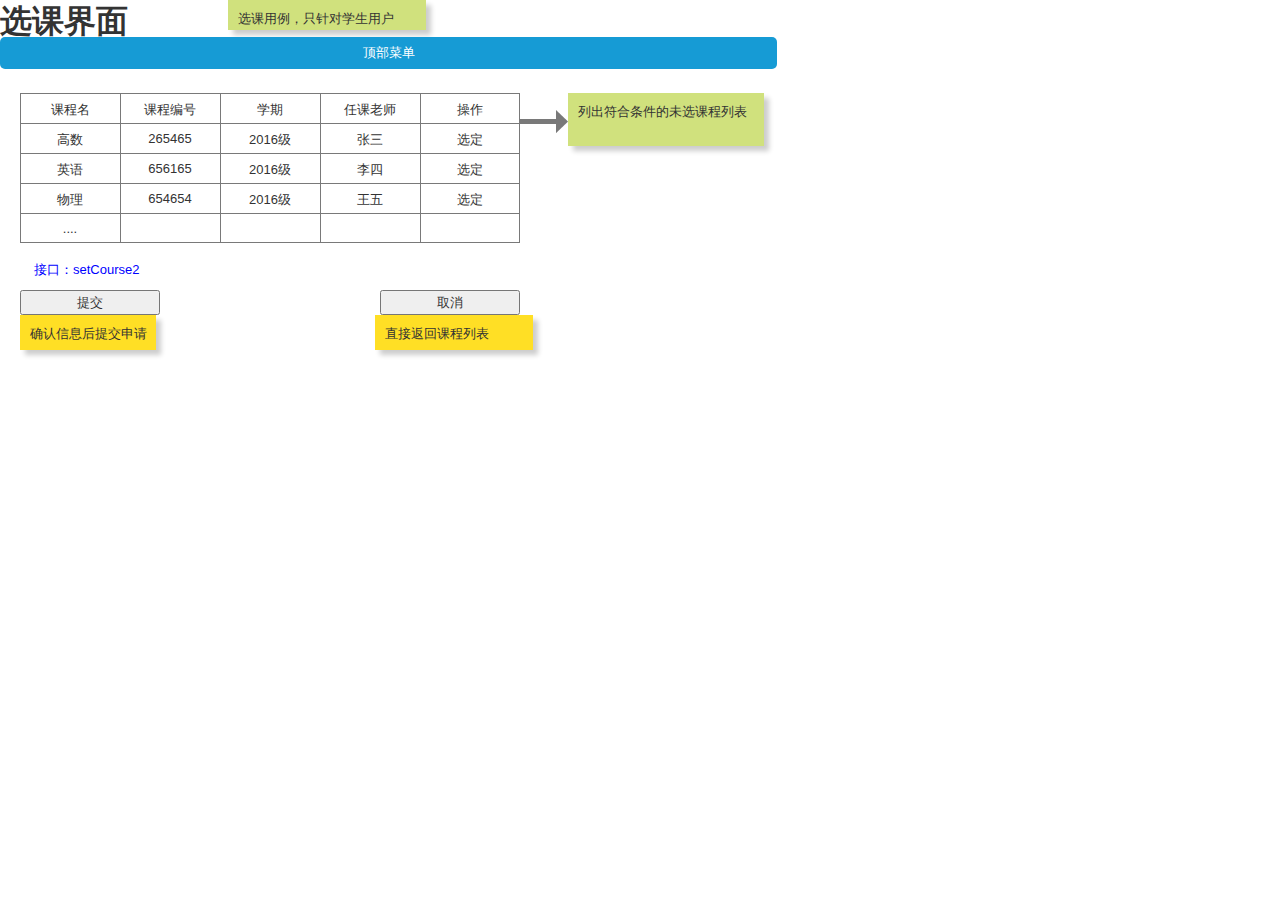
<file: ui/选课.html>
﻿<!DOCTYPE html>
<html>
  <head>
    <title>选课</title>
    <meta http-equiv="X-UA-Compatible" content="IE=edge"/>
    <meta http-equiv="content-type" content="text/html; charset=utf-8"/>
    <meta name="apple-mobile-web-app-capable" content="yes"/>
    <link href="resources/css/jquery-ui-themes.css" type="text/css" rel="stylesheet"/>
    <link href="resources/css/axure_rp_page.css" type="text/css" rel="stylesheet"/>
    <link href="data/styles.css" type="text/css" rel="stylesheet"/>
    <link href="files/选课/styles.css" type="text/css" rel="stylesheet"/>
    <script src="resources/scripts/jquery-1.7.1.min.js"></script>
    <script src="resources/scripts/jquery-ui-1.8.10.custom.min.js"></script>
    <script src="resources/scripts/axure/axQuery.js"></script>
    <script src="resources/scripts/axure/globals.js"></script>
    <script src="resources/scripts/axutils.js"></script>
    <script src="resources/scripts/axure/annotation.js"></script>
    <script src="resources/scripts/axure/axQuery.std.js"></script>
    <script src="resources/scripts/axure/doc.js"></script>
    <script src="data/document.js"></script>
    <script src="resources/scripts/messagecenter.js"></script>
    <script src="resources/scripts/axure/events.js"></script>
    <script src="resources/scripts/axure/recording.js"></script>
    <script src="resources/scripts/axure/action.js"></script>
    <script src="resources/scripts/axure/expr.js"></script>
    <script src="resources/scripts/axure/geometry.js"></script>
    <script src="resources/scripts/axure/flyout.js"></script>
    <script src="resources/scripts/axure/ie.js"></script>
    <script src="resources/scripts/axure/model.js"></script>
    <script src="resources/scripts/axure/repeater.js"></script>
    <script src="resources/scripts/axure/sto.js"></script>
    <script src="resources/scripts/axure/utils.temp.js"></script>
    <script src="resources/scripts/axure/variables.js"></script>
    <script src="resources/scripts/axure/drag.js"></script>
    <script src="resources/scripts/axure/move.js"></script>
    <script src="resources/scripts/axure/visibility.js"></script>
    <script src="resources/scripts/axure/style.js"></script>
    <script src="resources/scripts/axure/adaptive.js"></script>
    <script src="resources/scripts/axure/tree.js"></script>
    <script src="resources/scripts/axure/init.temp.js"></script>
    <script src="files/选课/data.js"></script>
    <script src="resources/scripts/axure/legacy.js"></script>
    <script src="resources/scripts/axure/viewer.js"></script>
    <script src="resources/scripts/axure/math.js"></script>
    <script type="text/javascript">
      $axure.utils.getTransparentGifPath = function() { return 'resources/images/transparent.gif'; };
      $axure.utils.getOtherPath = function() { return 'resources/Other.html'; };
      $axure.utils.getReloadPath = function() { return 'resources/reload.html'; };
    </script>
  </head>
  <body>
    <div id="base" class="">

      <!-- Unnamed (矩形) -->
      <div id="u932" class="ax_default sticky_3">
        <div id="u932_div" class=""></div>
        <!-- Unnamed () -->
        <div id="u933" class="text" style="visibility: visible;">
          <p><span>选课用例，只针对学生用户</span></p>
        </div>
      </div>

      <!-- Unnamed (矩形) -->
      <div id="u934" class="ax_default _一级标题">
        <div id="u934_div" class=""></div>
        <!-- Unnamed () -->
        <div id="u935" class="text" style="visibility: visible;">
          <p><span>选课界面</span></p>
        </div>
      </div>

      <!-- Unnamed (矩形) -->
      <div id="u936" class="ax_default primary_button">
        <div id="u936_div" class=""></div>
        <!-- Unnamed () -->
        <div id="u937" class="text" style="visibility: visible;">
          <p><span>顶部菜单</span></p>
        </div>
      </div>

      <!-- Unnamed (表格) -->
      <div id="u938" class="ax_default">

        <!-- Unnamed (单元格) -->
        <div id="u939" class="ax_default table_cell">
          <img id="u939_img" class="img " src="images/index/u10.png"/>
          <!-- Unnamed () -->
          <div id="u940" class="text" style="visibility: visible;">
            <p><span>课程名</span></p>
          </div>
        </div>

        <!-- Unnamed (单元格) -->
        <div id="u941" class="ax_default table_cell">
          <img id="u941_img" class="img " src="images/index/u10.png"/>
          <!-- Unnamed () -->
          <div id="u942" class="text" style="visibility: visible;">
            <p><span>课程编号</span></p>
          </div>
        </div>

        <!-- Unnamed (单元格) -->
        <div id="u943" class="ax_default table_cell">
          <img id="u943_img" class="img " src="images/index/u10.png"/>
          <!-- Unnamed () -->
          <div id="u944" class="text" style="visibility: visible;">
            <p><span>学期</span></p>
          </div>
        </div>

        <!-- Unnamed (单元格) -->
        <div id="u945" class="ax_default table_cell">
          <img id="u945_img" class="img " src="images/index/u10.png"/>
          <!-- Unnamed () -->
          <div id="u946" class="text" style="visibility: visible;">
            <p><span>任课老师</span></p>
          </div>
        </div>

        <!-- Unnamed (单元格) -->
        <div id="u947" class="ax_default table_cell">
          <img id="u947_img" class="img " src="images/index/u16.png"/>
          <!-- Unnamed () -->
          <div id="u948" class="text" style="visibility: visible;">
            <p><span>操作</span></p>
          </div>
        </div>

        <!-- Unnamed (单元格) -->
        <div id="u949" class="ax_default table_cell">
          <img id="u949_img" class="img " src="images/index/u10.png"/>
          <!-- Unnamed () -->
          <div id="u950" class="text" style="visibility: visible;">
            <p><span>高数</span></p>
          </div>
        </div>

        <!-- Unnamed (单元格) -->
        <div id="u951" class="ax_default table_cell">
          <img id="u951_img" class="img " src="images/index/u10.png"/>
          <!-- Unnamed () -->
          <div id="u952" class="text" style="visibility: visible;">
            <p><span>265465</span></p>
          </div>
        </div>

        <!-- Unnamed (单元格) -->
        <div id="u953" class="ax_default table_cell">
          <img id="u953_img" class="img " src="images/index/u10.png"/>
          <!-- Unnamed () -->
          <div id="u954" class="text" style="visibility: visible;">
            <p><span>2016级</span></p>
          </div>
        </div>

        <!-- Unnamed (单元格) -->
        <div id="u955" class="ax_default table_cell">
          <img id="u955_img" class="img " src="images/index/u10.png"/>
          <!-- Unnamed () -->
          <div id="u956" class="text" style="visibility: visible;">
            <p><span>张三</span></p>
          </div>
        </div>

        <!-- Unnamed (单元格) -->
        <div id="u957" class="ax_default table_cell">
          <img id="u957_img" class="img " src="images/index/u16.png"/>
          <!-- Unnamed () -->
          <div id="u958" class="text" style="visibility: visible;">
            <p><span>选定</span></p>
          </div>
        </div>

        <!-- Unnamed (单元格) -->
        <div id="u959" class="ax_default table_cell">
          <img id="u959_img" class="img " src="images/index/u10.png"/>
          <!-- Unnamed () -->
          <div id="u960" class="text" style="visibility: visible;">
            <p><span>英语</span></p>
          </div>
        </div>

        <!-- Unnamed (单元格) -->
        <div id="u961" class="ax_default table_cell">
          <img id="u961_img" class="img " src="images/index/u10.png"/>
          <!-- Unnamed () -->
          <div id="u962" class="text" style="visibility: visible;">
            <p><span>656165</span></p>
          </div>
        </div>

        <!-- Unnamed (单元格) -->
        <div id="u963" class="ax_default table_cell">
          <img id="u963_img" class="img " src="images/index/u10.png"/>
          <!-- Unnamed () -->
          <div id="u964" class="text" style="visibility: visible;">
            <p><span>2016级</span></p>
          </div>
        </div>

        <!-- Unnamed (单元格) -->
        <div id="u965" class="ax_default table_cell">
          <img id="u965_img" class="img " src="images/index/u10.png"/>
          <!-- Unnamed () -->
          <div id="u966" class="text" style="visibility: visible;">
            <p><span>李四</span></p>
          </div>
        </div>

        <!-- Unnamed (单元格) -->
        <div id="u967" class="ax_default table_cell">
          <img id="u967_img" class="img " src="images/index/u16.png"/>
          <!-- Unnamed () -->
          <div id="u968" class="text" style="visibility: visible;">
            <p><span>选定</span></p>
          </div>
        </div>

        <!-- Unnamed (单元格) -->
        <div id="u969" class="ax_default table_cell">
          <img id="u969_img" class="img " src="images/index/u10.png"/>
          <!-- Unnamed () -->
          <div id="u970" class="text" style="visibility: visible;">
            <p><span>物理</span></p>
          </div>
        </div>

        <!-- Unnamed (单元格) -->
        <div id="u971" class="ax_default table_cell">
          <img id="u971_img" class="img " src="images/index/u10.png"/>
          <!-- Unnamed () -->
          <div id="u972" class="text" style="visibility: visible;">
            <p><span>654654</span></p>
          </div>
        </div>

        <!-- Unnamed (单元格) -->
        <div id="u973" class="ax_default table_cell">
          <img id="u973_img" class="img " src="images/index/u10.png"/>
          <!-- Unnamed () -->
          <div id="u974" class="text" style="visibility: visible;">
            <p><span>2016级</span></p>
          </div>
        </div>

        <!-- Unnamed (单元格) -->
        <div id="u975" class="ax_default table_cell">
          <img id="u975_img" class="img " src="images/index/u10.png"/>
          <!-- Unnamed () -->
          <div id="u976" class="text" style="visibility: visible;">
            <p><span>王五</span></p>
          </div>
        </div>

        <!-- Unnamed (单元格) -->
        <div id="u977" class="ax_default table_cell">
          <img id="u977_img" class="img " src="images/index/u16.png"/>
          <!-- Unnamed () -->
          <div id="u978" class="text" style="visibility: visible;">
            <p><span>选定</span></p>
          </div>
        </div>

        <!-- Unnamed (单元格) -->
        <div id="u979" class="ax_default table_cell">
          <img id="u979_img" class="img " src="images/index/u42.png"/>
          <!-- Unnamed () -->
          <div id="u980" class="text" style="visibility: visible;">
            <p><span>....</span></p>
          </div>
        </div>

        <!-- Unnamed (单元格) -->
        <div id="u981" class="ax_default table_cell">
          <img id="u981_img" class="img " src="images/index/u42.png"/>
          <!-- Unnamed () -->
          <div id="u982" class="text" style="display: none; visibility: hidden">
            <p><span></span></p>
          </div>
        </div>

        <!-- Unnamed (单元格) -->
        <div id="u983" class="ax_default table_cell">
          <img id="u983_img" class="img " src="images/index/u42.png"/>
          <!-- Unnamed () -->
          <div id="u984" class="text" style="display: none; visibility: hidden">
            <p><span></span></p>
          </div>
        </div>

        <!-- Unnamed (单元格) -->
        <div id="u985" class="ax_default table_cell">
          <img id="u985_img" class="img " src="images/index/u42.png"/>
          <!-- Unnamed () -->
          <div id="u986" class="text" style="display: none; visibility: hidden">
            <p><span></span></p>
          </div>
        </div>

        <!-- Unnamed (单元格) -->
        <div id="u987" class="ax_default table_cell">
          <img id="u987_img" class="img " src="images/index/u48.png"/>
          <!-- Unnamed () -->
          <div id="u988" class="text" style="display: none; visibility: hidden">
            <p><span></span></p>
          </div>
        </div>
      </div>

      <!-- Unnamed (提交按钮) -->
      <div id="u989" class="ax_default html_button">
        <input id="u989_input" type="submit" value="提交"/>
      </div>

      <!-- Unnamed (提交按钮) -->
      <div id="u990" class="ax_default html_button">
        <input id="u990_input" type="submit" value="取消"/>
      </div>

      <!-- Unnamed (水平线) -->
      <div id="u991" class="ax_default arrow">
        <img id="u991_img" class="img " src="images/选课/u991.png"/>
        <!-- Unnamed () -->
        <div id="u992" class="text" style="display: none; visibility: hidden">
          <p><span></span></p>
        </div>
      </div>

      <!-- Unnamed (矩形) -->
      <div id="u993" class="ax_default sticky_3">
        <div id="u993_div" class=""></div>
        <!-- Unnamed () -->
        <div id="u994" class="text" style="visibility: visible;">
          <p><span>列出符合条件的未选课程列表</span></p>
        </div>
      </div>

      <!-- Unnamed (矩形) -->
      <div id="u995" class="ax_default sticky_1">
        <div id="u995_div" class=""></div>
        <!-- Unnamed () -->
        <div id="u996" class="text" style="visibility: visible;">
          <p><span>确认信息后提交申请</span></p>
        </div>
      </div>

      <!-- Unnamed (矩形) -->
      <div id="u997" class="ax_default sticky_1">
        <div id="u997_div" class=""></div>
        <!-- Unnamed () -->
        <div id="u998" class="text" style="visibility: visible;">
          <p><span>直接返回课程列表</span></p>
        </div>
      </div>

      <!-- Unnamed (矩形) -->
      <div id="u999" class="ax_default link_button">
        <div id="u999_div" class=""></div>
        <!-- Unnamed () -->
        <div id="u1000" class="text" style="visibility: visible;">
          <p><a id="u1001" class="link"><span>接口：setCourse2</span></a></p>
        </div>
      </div>
    </div>
  </body>
</html>
</file>
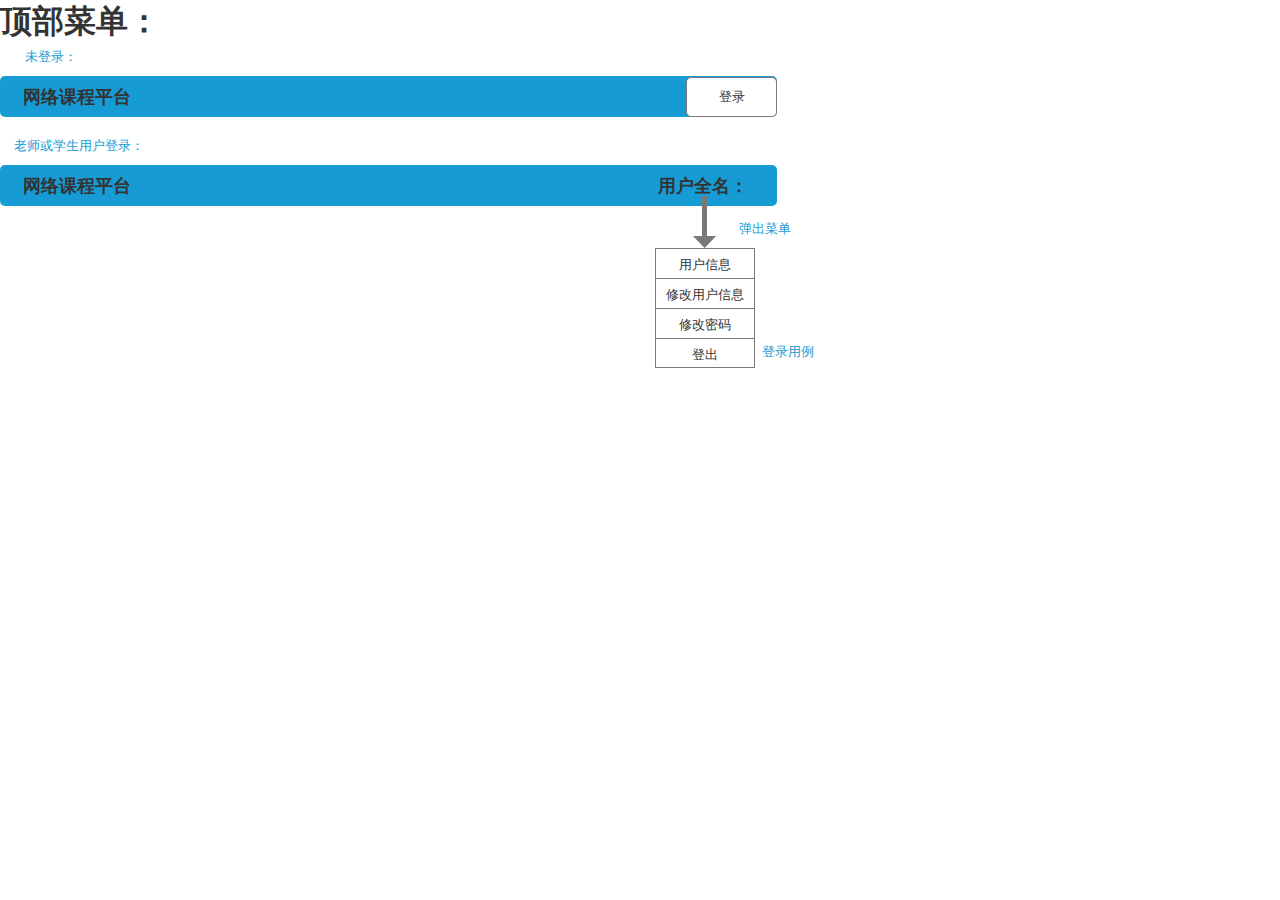
<file: ui/顶部菜单.html>
﻿<!DOCTYPE html>
<html>
  <head>
    <title>顶部菜单</title>
    <meta http-equiv="X-UA-Compatible" content="IE=edge"/>
    <meta http-equiv="content-type" content="text/html; charset=utf-8"/>
    <meta name="apple-mobile-web-app-capable" content="yes"/>
    <link href="resources/css/jquery-ui-themes.css" type="text/css" rel="stylesheet"/>
    <link href="resources/css/axure_rp_page.css" type="text/css" rel="stylesheet"/>
    <link href="data/styles.css" type="text/css" rel="stylesheet"/>
    <link href="files/顶部菜单/styles.css" type="text/css" rel="stylesheet"/>
    <script src="resources/scripts/jquery-1.7.1.min.js"></script>
    <script src="resources/scripts/jquery-ui-1.8.10.custom.min.js"></script>
    <script src="resources/scripts/axure/axQuery.js"></script>
    <script src="resources/scripts/axure/globals.js"></script>
    <script src="resources/scripts/axutils.js"></script>
    <script src="resources/scripts/axure/annotation.js"></script>
    <script src="resources/scripts/axure/axQuery.std.js"></script>
    <script src="resources/scripts/axure/doc.js"></script>
    <script src="data/document.js"></script>
    <script src="resources/scripts/messagecenter.js"></script>
    <script src="resources/scripts/axure/events.js"></script>
    <script src="resources/scripts/axure/recording.js"></script>
    <script src="resources/scripts/axure/action.js"></script>
    <script src="resources/scripts/axure/expr.js"></script>
    <script src="resources/scripts/axure/geometry.js"></script>
    <script src="resources/scripts/axure/flyout.js"></script>
    <script src="resources/scripts/axure/ie.js"></script>
    <script src="resources/scripts/axure/model.js"></script>
    <script src="resources/scripts/axure/repeater.js"></script>
    <script src="resources/scripts/axure/sto.js"></script>
    <script src="resources/scripts/axure/utils.temp.js"></script>
    <script src="resources/scripts/axure/variables.js"></script>
    <script src="resources/scripts/axure/drag.js"></script>
    <script src="resources/scripts/axure/move.js"></script>
    <script src="resources/scripts/axure/visibility.js"></script>
    <script src="resources/scripts/axure/style.js"></script>
    <script src="resources/scripts/axure/adaptive.js"></script>
    <script src="resources/scripts/axure/tree.js"></script>
    <script src="resources/scripts/axure/init.temp.js"></script>
    <script src="files/顶部菜单/data.js"></script>
    <script src="resources/scripts/axure/legacy.js"></script>
    <script src="resources/scripts/axure/viewer.js"></script>
    <script src="resources/scripts/axure/math.js"></script>
    <script type="text/javascript">
      $axure.utils.getTransparentGifPath = function() { return 'resources/images/transparent.gif'; };
      $axure.utils.getOtherPath = function() { return 'resources/Other.html'; };
      $axure.utils.getReloadPath = function() { return 'resources/reload.html'; };
    </script>
  </head>
  <body>
    <div id="base" class="">

      <!-- Unnamed (矩形) -->
      <div id="u182" class="ax_default _一级标题">
        <div id="u182_div" class=""></div>
        <!-- Unnamed () -->
        <div id="u183" class="text" style="visibility: visible;">
          <p><span>顶部菜单：</span></p>
        </div>
      </div>

      <!-- Unnamed (组合) -->
      <div id="u184" class="ax_default">

        <!-- Unnamed (矩形) -->
        <div id="u185" class="ax_default primary_button">
          <div id="u185_div" class=""></div>
          <!-- Unnamed () -->
          <div id="u186" class="text" style="display: none; visibility: hidden">
            <p><span></span></p>
          </div>
        </div>

        <!-- Unnamed (矩形) -->
        <div id="u187" class="ax_default _三级标题">
          <div id="u187_div" class=""></div>
          <!-- Unnamed () -->
          <div id="u188" class="text" style="visibility: visible;">
            <p><span>网络课程平台</span></p>
          </div>
        </div>

        <!-- Unnamed (矩形) -->
        <div id="u189" class="ax_default link_button">
          <div id="u189_div" class=""></div>
          <!-- Unnamed () -->
          <div id="u190" class="text" style="visibility: visible;">
            <p><span>未登录：</span></p>
          </div>
        </div>

        <!-- Unnamed (矩形) -->
        <div id="u191" class="ax_default button">
          <div id="u191_div" class=""></div>
          <!-- Unnamed () -->
          <div id="u192" class="text" style="visibility: visible;">
            <p><span>登录</span></p>
          </div>
        </div>
      </div>

      <!-- Unnamed (组合) -->
      <div id="u193" class="ax_default">

        <!-- Unnamed (矩形) -->
        <div id="u194" class="ax_default primary_button">
          <div id="u194_div" class=""></div>
          <!-- Unnamed () -->
          <div id="u195" class="text" style="display: none; visibility: hidden">
            <p><span></span></p>
          </div>
        </div>

        <!-- Unnamed (矩形) -->
        <div id="u196" class="ax_default _三级标题">
          <div id="u196_div" class=""></div>
          <!-- Unnamed () -->
          <div id="u197" class="text" style="visibility: visible;">
            <p><span>网络课程平台</span></p>
          </div>
        </div>

        <!-- Unnamed (矩形) -->
        <div id="u198" class="ax_default link_button">
          <div id="u198_div" class=""></div>
          <!-- Unnamed () -->
          <div id="u199" class="text" style="visibility: visible;">
            <p><span>老师或学生用户登录：</span></p>
          </div>
        </div>
      </div>

      <!-- Unnamed (矩形) -->
      <div id="u200" class="ax_default _三级标题">
        <div id="u200_div" class=""></div>
        <!-- Unnamed () -->
        <div id="u201" class="text" style="display: none; visibility: hidden">
          <p><span></span></p>
        </div>
      </div>

      <!-- Unnamed (矩形) -->
      <div id="u202" class="ax_default _三级标题">
        <div id="u202_div" class=""></div>
        <!-- Unnamed () -->
        <div id="u203" class="text" style="visibility: visible;">
          <p><span>用户全名：</span></p>
        </div>
      </div>

      <!-- Unnamed (垂直线) -->
      <div id="u204" class="ax_default arrow">
        <img id="u204_img" class="img " src="images/顶部菜单/u204.png"/>
        <!-- Unnamed () -->
        <div id="u205" class="text" style="display: none; visibility: hidden">
          <p><span></span></p>
        </div>
      </div>

      <!-- Unnamed (表格) -->
      <div id="u206" class="ax_default">

        <!-- Unnamed (单元格) -->
        <div id="u207" class="ax_default table_cell">
          <img id="u207_img" class="img " src="images/index/u16.png"/>
          <!-- Unnamed () -->
          <div id="u208" class="text" style="visibility: visible;">
            <p><span>用户信息</span></p>
          </div>
        </div>

        <!-- Unnamed (单元格) -->
        <div id="u209" class="ax_default table_cell">
          <img id="u209_img" class="img " src="images/index/u16.png"/>
          <!-- Unnamed () -->
          <div id="u210" class="text" style="visibility: visible;">
            <p><span>修改用户信息</span></p>
          </div>
        </div>

        <!-- Unnamed (单元格) -->
        <div id="u211" class="ax_default table_cell">
          <img id="u211_img" class="img " src="images/index/u16.png"/>
          <!-- Unnamed () -->
          <div id="u212" class="text" style="visibility: visible;">
            <p><span>修改密码</span></p>
          </div>
        </div>

        <!-- Unnamed (单元格) -->
        <div id="u213" class="ax_default table_cell">
          <img id="u213_img" class="img " src="images/index/u48.png"/>
          <!-- Unnamed () -->
          <div id="u214" class="text" style="visibility: visible;">
            <p><span>登出</span></p>
          </div>
        </div>
      </div>

      <!-- Unnamed (矩形) -->
      <div id="u215" class="ax_default link_button">
        <div id="u215_div" class=""></div>
        <!-- Unnamed () -->
        <div id="u216" class="text" style="visibility: visible;">
          <p><span>弹出菜单</span></p>
        </div>
      </div>

      <!-- Unnamed (矩形) -->
      <div id="u217" class="ax_default link_button">
        <div id="u217_div" class=""></div>
        <!-- Unnamed () -->
        <div id="u218" class="text" style="visibility: visible;">
          <p><span>登录用例</span></p>
        </div>
      </div>
    </div>
  </body>
</html>
</file>
<file: ui/resources/css/axure_rp_page.css>
﻿/* so the window resize fires within a frame in IE7 */
html, body {
    height: 100%;
}

a {
    color: inherit;
}

p {
    margin: 0px;
    text-rendering: optimizeLegibility;
    font-feature-settings: "kern" 1;
    -webkit-font-feature-settings: "kern";
    -moz-font-feature-settings: "kern";
    -moz-font-feature-settings: "kern=1";
    font-kerning: normal;
}

iframe {
    background: #FFFFFF;
}

/* to match IE with C, FF */
input {
    padding: 1px 0px 1px 0px;
    box-sizing: border-box;
    -moz-box-sizing: border-box;
}

textarea {
    margin: 0px;
    box-sizing: border-box;
    -moz-box-sizing: border-box;
}

div.intcases {
    font-family: arial; 
    font-size: 12px;
    text-align:left; 
    border:1px solid #AAA; 
    background:#FFF none repeat scroll 0% 0%; 
    z-index:9999; 
    visibility:hidden; 
    position:absolute;
    padding: 0px;
    border-radius: 3px;
    white-space: nowrap;
}

div.intcaselink {
    cursor: pointer;
    padding: 3px 8px 3px 8px;
    margin: 5px;
    background:#EEE none repeat scroll 0% 0%; 
    border:1px solid #AAA;
    border-radius: 3px;
}

div.refpageimage {
    position: absolute;
    left: 0px;
    top: 0px;
    font-size: 0px;
    width: 16px;
    height: 16px;
    cursor: pointer;
    background-image: url(images/newwindow.gif);
    background-repeat: no-repeat;
}

div.annnoteimage {
    position: absolute;
    left: 0px;
    top: 0px;
    font-size: 0px;
    /*width: 16px;
    height: 12px;*/
    cursor: help;
    /*background-image: url(images/note.gif);*/
    /*background-repeat: no-repeat;*/
    width: 13px;
    height: 12px;
    padding-top: 1px;
    text-align: center;
    background-color: #138CDD;
    -moz-box-shadow: 1px 1px 3px #aaa;
    -webkit-box-shadow: 1px 1px 3px #aaa;
    box-shadow: 1px 1px 3px #aaa;
}

div.annnoteline {
    display: inline-block;
    width: 9px;
    height: 1px;
    border-bottom: 1px solid white;
    margin-top: 1px;
}

div.annnotelabel {
    position: absolute;
    left: 0px;
    top: 0px;
    font-family: Helvetica,Arial;
    font-size: 10px;
    /*border: 1px solid rgb(166,221,242);*/
    cursor: help;
    /*background:rgb(0,157,217) none repeat scroll 0% 0%;*/ 
    padding: 1px 3px 1px 3px;
    white-space: nowrap;
    color: white;
    
    background-color: #138CDD;
    -moz-box-shadow: 1px 1px 3px #aaa;
    -webkit-box-shadow: 1px 1px 3px #aaa;
    box-shadow: 1px 1px 3px #aaa;
}

.annotation {
    font-size: 12px;
    padding-left: 2px;
    margin-bottom: 5px;
}

.annotationName {
    /*font-size: 13px;
    font-weight: bold;
    margin-bottom: 3px;
    white-space: nowrap;*/

    font-family: 'Trebuchet MS';
    font-size: 14px;
    font-weight: bold;
    margin-bottom: 5px;
    white-space: nowrap;
}

.annotationValue {
    font-family: Arial, Helvetica, Sans-Serif;
    font-size: 12px;
    color: #4a4a4a;
    line-height: 21px;
    margin-bottom: 20px;
}

.noteLink {
    text-decoration: inherit;
    color: inherit;
}

.noteLink:hover {
    background-color: white;
}

/* this is a fix for the issue where dialogs jump around and takes the text-align from the body */
.dialogFix {
    position:absolute;
    text-align:left;
    border: 1px solid #8f949a;
}


@keyframes pulsate {
  from {
    box-shadow: 0 0 10px #15d6ba;
  }
  to {
    box-shadow: 0 0 20px #15d6ba;
  }
}

@-webkit-keyframes pulsate {
  from {
    -webkit-box-shadow: 0 0 10px #15d6ba;
    box-shadow: 0 0 10px #15d6ba;
  }
  to {
    -webkit-box-shadow: 0 0 20px #15d6ba;
    box-shadow: 0 0 20px #15d6ba;
  }
}
 
@-moz-keyframes pulsate {
  from {
    -moz-box-shadow: 0 0 10px #15d6ba;
    box-shadow: 0 0 10px #15d6ba;
  }
  to {
    -moz-box-shadow: 0 0 20px #15d6ba;
    box-shadow: 0 0 20px #15d6ba;
  }
}

.legacyPulsateBorder {
    /*border: 5px solid #15d6ba;
    margin: -5px;*/
    -moz-box-shadow: 0 0 10px 3px #15d6ba;
    box-shadow: 0 0 10px 3px #15d6ba;
}

.pulsateBorder {
  animation-name: pulsate;
  animation-timing-function: ease-in-out;
  animation-duration: 0.9s;
  animation-iteration-count: infinite;
  animation-direction: alternate;
  
  -webkit-animation-name: pulsate;
  -webkit-animation-timing-function: ease-in-out;
  -webkit-animation-duration: 0.9s;
  -webkit-animation-iteration-count: infinite;
  -webkit-animation-direction: alternate;

  -moz-animation-name: pulsate;
  -moz-animation-timing-function: ease-in-out;
  -moz-animation-duration: 0.9s;
  -moz-animation-iteration-count: infinite;
  -moz-animation-direction: alternate;
}

.ax_default_hidden, .ax_default_unplaced{
    display: none;
    visibility: hidden;
}

.widgetNoteSelected {
    -moz-box-shadow: 0 0 10px 3px #138CDD;
    box-shadow: 0 0 10px 3px #138CDD;
    /*-moz-box-shadow: 0 0 20px #3915d6;
    box-shadow: 0 0 20px #3915d6;*/
    /*border: 3px solid #3915d6;*/
    /*margin: -3px;*/
}


.singleImg {
    display: none;
    visibility: hidden;
}
</file>
<file: ui/data/styles.css>
﻿.ax_default {
  font-family:'Arial Normal', 'Arial';
  font-weight:400;
  font-style:normal;
  font-size:13px;
  color:#333333;
  text-align:center;
  line-height:normal;
}
.box_1 {
}
.box_2 {
}
.image {
}
.button {
}
.primary_button {
  color:#FFFFFF;
}
.link_button {
  color:#169BD5;
}
._一级标题 {
  font-family:'Arial Normal', 'Arial';
  font-weight:bold;
  font-style:normal;
  font-size:32px;
  text-align:left;
}
._二级标题 {
  font-family:'Arial Normal', 'Arial';
  font-weight:bold;
  font-style:normal;
  font-size:24px;
  text-align:left;
}
._三级标题 {
  font-family:'Arial Normal', 'Arial';
  font-weight:bold;
  font-style:normal;
  font-size:18px;
  text-align:left;
}
._四级标题 {
  font-family:'Arial Normal', 'Arial';
  font-weight:bold;
  font-style:normal;
  font-size:14px;
  text-align:left;
}
._五级标题 {
  font-family:'Arial Normal', 'Arial';
  font-weight:bold;
  font-style:normal;
  text-align:left;
}
._六级标题 {
  font-family:'Arial Normal', 'Arial';
  font-weight:bold;
  font-style:normal;
  font-size:10px;
  text-align:left;
}
._文本段落 {
  text-align:left;
}
._文本链接 {
  color:#0000FF;
}
._鼠标悬停文本链接时 {
}
._鼠标按下文本链接时 {
}
.arrow {
}
.text_field {
  color:#000000;
  text-align:left;
}
.text_area {
  color:#000000;
  text-align:left;
}
.droplist {
  color:#000000;
  text-align:left;
}
.checkbox {
  text-align:left;
}
.radio_button {
  text-align:left;
}
._流程形状 {
}
.html_button {
  text-align:center;
}
.tree_node {
  text-align:left;
}
.table_cell {
}
.sticky_1 {
  text-align:left;
}
.sticky_2 {
  text-align:left;
}
.sticky_3 {
  text-align:left;
}
.sticky_4 {
  text-align:left;
}
</file>
<file: ui/files/index/styles.css>
﻿body {
  margin:0px;
  background-image:none;
  position:static;
  left:auto;
  width:929px;
  margin-left:0;
  margin-right:0;
  text-align:left;
}
#base {
  position:absolute;
  z-index:0;
}
#u0_div {
  position:absolute;
  left:0px;
  top:0px;
  width:129px;
  height:37px;
  background:inherit;
  background-color:rgba(255, 255, 255, 0);
  border:none;
  border-radius:0px;
  -moz-box-shadow:none;
  -webkit-box-shadow:none;
  box-shadow:none;
  font-family:'Arial Negreta', 'Arial Normal', 'Arial';
  font-weight:700;
  font-style:normal;
}
#u0 {
  position:absolute;
  left:0px;
  top:0px;
  width:129px;
  height:37px;
  font-family:'Arial Negreta', 'Arial Normal', 'Arial';
  font-weight:700;
  font-style:normal;
}
#u1 {
  position:absolute;
  left:0px;
  top:0px;
  width:129px;
  white-space:nowrap;
}
#u2_div {
  position:absolute;
  left:0px;
  top:0px;
  width:777px;
  height:32px;
  background:inherit;
  background-color:rgba(22, 155, 213, 1);
  border:none;
  border-radius:5px;
  -moz-box-shadow:none;
  -webkit-box-shadow:none;
  box-shadow:none;
}
#u2 {
  position:absolute;
  left:0px;
  top:37px;
  width:777px;
  height:32px;
}
#u3 {
  position:absolute;
  left:2px;
  top:8px;
  width:773px;
  word-wrap:break-word;
}
#u4 {
  position:absolute;
  left:0px;
  top:0px;
  width:0px;
  height:0px;
}
#u5_div {
  position:absolute;
  left:0px;
  top:0px;
  width:777px;
  height:204px;
  background:inherit;
  background-color:rgba(255, 255, 255, 1);
  box-sizing:border-box;
  border-width:1px;
  border-style:solid;
  border-color:rgba(121, 121, 121, 1);
  border-radius:0px;
  -moz-box-shadow:none;
  -webkit-box-shadow:none;
  box-shadow:none;
}
#u5 {
  position:absolute;
  left:0px;
  top:90px;
  width:777px;
  height:204px;
}
#u6 {
  position:absolute;
  left:2px;
  top:94px;
  width:773px;
  visibility:hidden;
  word-wrap:break-word;
}
#u7_div {
  position:absolute;
  left:0px;
  top:0px;
  width:150px;
  height:85px;
  background:inherit;
  background-color:rgba(208, 225, 125, 1);
  border:none;
  border-radius:0px;
  -moz-box-shadow:5px 5px 5px rgba(0, 0, 0, 0.2);
  -webkit-box-shadow:5px 5px 5px rgba(0, 0, 0, 0.2);
  box-shadow:5px 5px 5px rgba(0, 0, 0, 0.2);
}
#u7 {
  position:absolute;
  left:627px;
  top:90px;
  width:150px;
  height:85px;
}
#u8 {
  position:absolute;
  left:10px;
  top:10px;
  width:130px;
  word-wrap:break-word;
}
#u9 {
  position:absolute;
  left:18px;
  top:108px;
  width:405px;
  height:155px;
}
#u10_img {
  position:absolute;
  left:0px;
  top:0px;
  width:100px;
  height:30px;
}
#u10 {
  position:absolute;
  left:0px;
  top:0px;
  width:100px;
  height:30px;
}
#u11 {
  position:absolute;
  left:2px;
  top:8px;
  width:96px;
  word-wrap:break-word;
}
#u12_img {
  position:absolute;
  left:0px;
  top:0px;
  width:100px;
  height:30px;
}
#u12 {
  position:absolute;
  left:100px;
  top:0px;
  width:100px;
  height:30px;
}
#u13 {
  position:absolute;
  left:2px;
  top:8px;
  width:96px;
  word-wrap:break-word;
}
#u14_img {
  position:absolute;
  left:0px;
  top:0px;
  width:100px;
  height:30px;
}
#u14 {
  position:absolute;
  left:200px;
  top:0px;
  width:100px;
  height:30px;
}
#u15 {
  position:absolute;
  left:2px;
  top:8px;
  width:96px;
  word-wrap:break-word;
}
#u16_img {
  position:absolute;
  left:0px;
  top:0px;
  width:100px;
  height:30px;
}
#u16 {
  position:absolute;
  left:300px;
  top:0px;
  width:100px;
  height:30px;
}
#u17 {
  position:absolute;
  left:2px;
  top:8px;
  width:96px;
  word-wrap:break-word;
}
#u18_img {
  position:absolute;
  left:0px;
  top:0px;
  width:100px;
  height:30px;
}
#u18 {
  position:absolute;
  left:0px;
  top:30px;
  width:100px;
  height:30px;
}
#u19 {
  position:absolute;
  left:2px;
  top:8px;
  width:96px;
  word-wrap:break-word;
}
#u20_img {
  position:absolute;
  left:0px;
  top:0px;
  width:100px;
  height:30px;
}
#u20 {
  position:absolute;
  left:100px;
  top:30px;
  width:100px;
  height:30px;
}
#u21 {
  position:absolute;
  left:2px;
  top:8px;
  width:96px;
  word-wrap:break-word;
}
#u22_img {
  position:absolute;
  left:0px;
  top:0px;
  width:100px;
  height:30px;
}
#u22 {
  position:absolute;
  left:200px;
  top:30px;
  width:100px;
  height:30px;
}
#u23 {
  position:absolute;
  left:2px;
  top:8px;
  width:96px;
  word-wrap:break-word;
}
#u24_img {
  position:absolute;
  left:0px;
  top:0px;
  width:100px;
  height:30px;
}
#u24 {
  position:absolute;
  left:300px;
  top:30px;
  width:100px;
  height:30px;
}
#u25 {
  position:absolute;
  left:2px;
  top:8px;
  width:96px;
  word-wrap:break-word;
}
#u26_img {
  position:absolute;
  left:0px;
  top:0px;
  width:100px;
  height:30px;
}
#u26 {
  position:absolute;
  left:0px;
  top:60px;
  width:100px;
  height:30px;
}
#u27 {
  position:absolute;
  left:2px;
  top:8px;
  width:96px;
  word-wrap:break-word;
}
#u28_img {
  position:absolute;
  left:0px;
  top:0px;
  width:100px;
  height:30px;
}
#u28 {
  position:absolute;
  left:100px;
  top:60px;
  width:100px;
  height:30px;
}
#u29 {
  position:absolute;
  left:2px;
  top:8px;
  width:96px;
  word-wrap:break-word;
}
#u30_img {
  position:absolute;
  left:0px;
  top:0px;
  width:100px;
  height:30px;
}
#u30 {
  position:absolute;
  left:200px;
  top:60px;
  width:100px;
  height:30px;
}
#u31 {
  position:absolute;
  left:2px;
  top:8px;
  width:96px;
  word-wrap:break-word;
}
#u32_img {
  position:absolute;
  left:0px;
  top:0px;
  width:100px;
  height:30px;
}
#u32 {
  position:absolute;
  left:300px;
  top:60px;
  width:100px;
  height:30px;
}
#u33 {
  position:absolute;
  left:2px;
  top:8px;
  width:96px;
  word-wrap:break-word;
}
#u34_img {
  position:absolute;
  left:0px;
  top:0px;
  width:100px;
  height:30px;
}
#u34 {
  position:absolute;
  left:0px;
  top:90px;
  width:100px;
  height:30px;
}
#u35 {
  position:absolute;
  left:2px;
  top:8px;
  width:96px;
  word-wrap:break-word;
}
#u36_img {
  position:absolute;
  left:0px;
  top:0px;
  width:100px;
  height:30px;
}
#u36 {
  position:absolute;
  left:100px;
  top:90px;
  width:100px;
  height:30px;
}
#u37 {
  position:absolute;
  left:2px;
  top:8px;
  width:96px;
  word-wrap:break-word;
}
#u38_img {
  position:absolute;
  left:0px;
  top:0px;
  width:100px;
  height:30px;
}
#u38 {
  position:absolute;
  left:200px;
  top:90px;
  width:100px;
  height:30px;
}
#u39 {
  position:absolute;
  left:2px;
  top:8px;
  width:96px;
  word-wrap:break-word;
}
#u40_img {
  position:absolute;
  left:0px;
  top:0px;
  width:100px;
  height:30px;
}
#u40 {
  position:absolute;
  left:300px;
  top:90px;
  width:100px;
  height:30px;
}
#u41 {
  position:absolute;
  left:2px;
  top:8px;
  width:96px;
  word-wrap:break-word;
}
#u42_img {
  position:absolute;
  left:0px;
  top:0px;
  width:100px;
  height:30px;
}
#u42 {
  position:absolute;
  left:0px;
  top:120px;
  width:100px;
  height:30px;
}
#u43 {
  position:absolute;
  left:2px;
  top:8px;
  width:96px;
  word-wrap:break-word;
}
#u44_img {
  position:absolute;
  left:0px;
  top:0px;
  width:100px;
  height:30px;
}
#u44 {
  position:absolute;
  left:100px;
  top:120px;
  width:100px;
  height:30px;
}
#u45 {
  position:absolute;
  left:2px;
  top:7px;
  width:96px;
  visibility:hidden;
  word-wrap:break-word;
}
#u46_img {
  position:absolute;
  left:0px;
  top:0px;
  width:100px;
  height:30px;
}
#u46 {
  position:absolute;
  left:200px;
  top:120px;
  width:100px;
  height:30px;
}
#u47 {
  position:absolute;
  left:2px;
  top:7px;
  width:96px;
  visibility:hidden;
  word-wrap:break-word;
}
#u48_img {
  position:absolute;
  left:0px;
  top:0px;
  width:100px;
  height:30px;
}
#u48 {
  position:absolute;
  left:300px;
  top:120px;
  width:100px;
  height:30px;
}
#u49 {
  position:absolute;
  left:2px;
  top:7px;
  width:96px;
  visibility:hidden;
  word-wrap:break-word;
}
#u50_div {
  position:absolute;
  left:0px;
  top:0px;
  width:108px;
  height:19px;
  background:inherit;
  background-color:rgba(255, 255, 255, 0);
  border:none;
  border-radius:0px;
  -moz-box-shadow:none;
  -webkit-box-shadow:none;
  box-shadow:none;
  color:#0000FF;
}
#u50 {
  position:absolute;
  left:821px;
  top:197px;
  width:108px;
  height:19px;
  color:#0000FF;
}
#u51 {
  position:absolute;
  left:2px;
  top:2px;
  width:104px;
  white-space:nowrap;
}
#u53_img {
  position:absolute;
  left:-2px;
  top:-10px;
  width:48px;
  height:25px;
}
#u53 {
  position:absolute;
  left:775px;
  top:204px;
  width:36px;
  height:5px;
}
#u54 {
  position:absolute;
  left:2px;
  top:-6px;
  width:32px;
  visibility:hidden;
  word-wrap:break-word;
}
#u55_img {
  position:absolute;
  left:-10px;
  top:-2px;
  width:25px;
  height:100px;
}
#u55 {
  position:absolute;
  left:857px;
  top:216px;
  width:5px;
  height:88px;
  -webkit-transform:rotate(180deg);
  -moz-transform:rotate(180deg);
  -ms-transform:rotate(180deg);
  transform:rotate(180deg);
}
#u56 {
  position:absolute;
  left:2px;
  top:36px;
  width:1px;
  visibility:hidden;
  word-wrap:break-word;
}
#u57 {
  position:absolute;
  left:0px;
  top:0px;
  width:0px;
  height:0px;
}
#u58_div {
  position:absolute;
  left:0px;
  top:0px;
  width:777px;
  height:204px;
  background:inherit;
  background-color:rgba(255, 255, 255, 1);
  box-sizing:border-box;
  border-width:1px;
  border-style:solid;
  border-color:rgba(121, 121, 121, 1);
  border-radius:0px;
  -moz-box-shadow:none;
  -webkit-box-shadow:none;
  box-shadow:none;
}
#u58 {
  position:absolute;
  left:0px;
  top:518px;
  width:777px;
  height:204px;
}
#u59 {
  position:absolute;
  left:2px;
  top:94px;
  width:773px;
  visibility:hidden;
  word-wrap:break-word;
}
#u60_div {
  position:absolute;
  left:0px;
  top:0px;
  width:150px;
  height:88px;
  background:inherit;
  background-color:rgba(208, 225, 125, 1);
  border:none;
  border-radius:0px;
  -moz-box-shadow:5px 5px 5px rgba(0, 0, 0, 0.2);
  -webkit-box-shadow:5px 5px 5px rgba(0, 0, 0, 0.2);
  box-shadow:5px 5px 5px rgba(0, 0, 0, 0.2);
}
#u60 {
  position:absolute;
  left:627px;
  top:518px;
  width:150px;
  height:88px;
}
#u61 {
  position:absolute;
  left:10px;
  top:10px;
  width:130px;
  word-wrap:break-word;
}
#u62 {
  position:absolute;
  left:18px;
  top:536px;
  width:405px;
  height:155px;
}
#u63_img {
  position:absolute;
  left:0px;
  top:0px;
  width:100px;
  height:30px;
}
#u63 {
  position:absolute;
  left:0px;
  top:0px;
  width:100px;
  height:30px;
}
#u64 {
  position:absolute;
  left:2px;
  top:8px;
  width:96px;
  word-wrap:break-word;
}
#u65_img {
  position:absolute;
  left:0px;
  top:0px;
  width:100px;
  height:30px;
}
#u65 {
  position:absolute;
  left:100px;
  top:0px;
  width:100px;
  height:30px;
}
#u66 {
  position:absolute;
  left:2px;
  top:8px;
  width:96px;
  word-wrap:break-word;
}
#u67_img {
  position:absolute;
  left:0px;
  top:0px;
  width:100px;
  height:30px;
}
#u67 {
  position:absolute;
  left:200px;
  top:0px;
  width:100px;
  height:30px;
}
#u68 {
  position:absolute;
  left:2px;
  top:8px;
  width:96px;
  word-wrap:break-word;
}
#u69_img {
  position:absolute;
  left:0px;
  top:0px;
  width:100px;
  height:30px;
}
#u69 {
  position:absolute;
  left:300px;
  top:0px;
  width:100px;
  height:30px;
}
#u70 {
  position:absolute;
  left:2px;
  top:8px;
  width:96px;
  word-wrap:break-word;
}
#u71_img {
  position:absolute;
  left:0px;
  top:0px;
  width:100px;
  height:30px;
}
#u71 {
  position:absolute;
  left:0px;
  top:30px;
  width:100px;
  height:30px;
}
#u72 {
  position:absolute;
  left:2px;
  top:8px;
  width:96px;
  word-wrap:break-word;
}
#u73_img {
  position:absolute;
  left:0px;
  top:0px;
  width:100px;
  height:30px;
}
#u73 {
  position:absolute;
  left:100px;
  top:30px;
  width:100px;
  height:30px;
}
#u74 {
  position:absolute;
  left:2px;
  top:8px;
  width:96px;
  word-wrap:break-word;
}
#u75_img {
  position:absolute;
  left:0px;
  top:0px;
  width:100px;
  height:30px;
}
#u75 {
  position:absolute;
  left:200px;
  top:30px;
  width:100px;
  height:30px;
}
#u76 {
  position:absolute;
  left:2px;
  top:8px;
  width:96px;
  word-wrap:break-word;
}
#u77_img {
  position:absolute;
  left:0px;
  top:0px;
  width:100px;
  height:30px;
}
#u77 {
  position:absolute;
  left:300px;
  top:30px;
  width:100px;
  height:30px;
}
#u78 {
  position:absolute;
  left:2px;
  top:8px;
  width:96px;
  word-wrap:break-word;
}
#u79_img {
  position:absolute;
  left:0px;
  top:0px;
  width:100px;
  height:30px;
}
#u79 {
  position:absolute;
  left:0px;
  top:60px;
  width:100px;
  height:30px;
}
#u80 {
  position:absolute;
  left:2px;
  top:8px;
  width:96px;
  word-wrap:break-word;
}
#u81_img {
  position:absolute;
  left:0px;
  top:0px;
  width:100px;
  height:30px;
}
#u81 {
  position:absolute;
  left:100px;
  top:60px;
  width:100px;
  height:30px;
}
#u82 {
  position:absolute;
  left:2px;
  top:8px;
  width:96px;
  word-wrap:break-word;
}
#u83_img {
  position:absolute;
  left:0px;
  top:0px;
  width:100px;
  height:30px;
}
#u83 {
  position:absolute;
  left:200px;
  top:60px;
  width:100px;
  height:30px;
}
#u84 {
  position:absolute;
  left:2px;
  top:8px;
  width:96px;
  word-wrap:break-word;
}
#u85_img {
  position:absolute;
  left:0px;
  top:0px;
  width:100px;
  height:30px;
}
#u85 {
  position:absolute;
  left:300px;
  top:60px;
  width:100px;
  height:30px;
}
#u86 {
  position:absolute;
  left:2px;
  top:8px;
  width:96px;
  word-wrap:break-word;
}
#u87_img {
  position:absolute;
  left:0px;
  top:0px;
  width:100px;
  height:30px;
}
#u87 {
  position:absolute;
  left:0px;
  top:90px;
  width:100px;
  height:30px;
}
#u88 {
  position:absolute;
  left:2px;
  top:8px;
  width:96px;
  word-wrap:break-word;
}
#u89_img {
  position:absolute;
  left:0px;
  top:0px;
  width:100px;
  height:30px;
}
#u89 {
  position:absolute;
  left:100px;
  top:90px;
  width:100px;
  height:30px;
}
#u90 {
  position:absolute;
  left:2px;
  top:8px;
  width:96px;
  word-wrap:break-word;
}
#u91_img {
  position:absolute;
  left:0px;
  top:0px;
  width:100px;
  height:30px;
}
#u91 {
  position:absolute;
  left:200px;
  top:90px;
  width:100px;
  height:30px;
}
#u92 {
  position:absolute;
  left:2px;
  top:8px;
  width:96px;
  word-wrap:break-word;
}
#u93_img {
  position:absolute;
  left:0px;
  top:0px;
  width:100px;
  height:30px;
}
#u93 {
  position:absolute;
  left:300px;
  top:90px;
  width:100px;
  height:30px;
}
#u94 {
  position:absolute;
  left:2px;
  top:8px;
  width:96px;
  word-wrap:break-word;
}
#u95_img {
  position:absolute;
  left:0px;
  top:0px;
  width:100px;
  height:30px;
}
#u95 {
  position:absolute;
  left:0px;
  top:120px;
  width:100px;
  height:30px;
}
#u96 {
  position:absolute;
  left:2px;
  top:8px;
  width:96px;
  word-wrap:break-word;
}
#u97_img {
  position:absolute;
  left:0px;
  top:0px;
  width:100px;
  height:30px;
}
#u97 {
  position:absolute;
  left:100px;
  top:120px;
  width:100px;
  height:30px;
}
#u98 {
  position:absolute;
  left:2px;
  top:7px;
  width:96px;
  visibility:hidden;
  word-wrap:break-word;
}
#u99_img {
  position:absolute;
  left:0px;
  top:0px;
  width:100px;
  height:30px;
}
#u99 {
  position:absolute;
  left:200px;
  top:120px;
  width:100px;
  height:30px;
}
#u100 {
  position:absolute;
  left:2px;
  top:7px;
  width:96px;
  visibility:hidden;
  word-wrap:break-word;
}
#u101_img {
  position:absolute;
  left:0px;
  top:0px;
  width:100px;
  height:30px;
}
#u101 {
  position:absolute;
  left:300px;
  top:120px;
  width:100px;
  height:30px;
}
#u102 {
  position:absolute;
  left:2px;
  top:7px;
  width:96px;
  visibility:hidden;
  word-wrap:break-word;
}
#u103_div {
  position:absolute;
  left:0px;
  top:0px;
  width:107px;
  height:19px;
  background:inherit;
  background-color:rgba(255, 255, 255, 0);
  border:none;
  border-radius:0px;
  -moz-box-shadow:none;
  -webkit-box-shadow:none;
  box-shadow:none;
  color:#0000FF;
}
#u103 {
  position:absolute;
  left:481px;
  top:542px;
  width:107px;
  height:19px;
  color:#0000FF;
}
#u104 {
  position:absolute;
  left:2px;
  top:2px;
  width:103px;
  white-space:nowrap;
}
#u106_img {
  position:absolute;
  left:-2px;
  top:-10px;
  width:48px;
  height:25px;
}
#u106 {
  position:absolute;
  left:418px;
  top:579px;
  width:36px;
  height:5px;
}
#u107 {
  position:absolute;
  left:2px;
  top:-6px;
  width:32px;
  visibility:hidden;
  word-wrap:break-word;
}
#u108_div {
  position:absolute;
  left:0px;
  top:0px;
  width:173px;
  height:45px;
  background:inherit;
  background-color:rgba(54, 169, 206, 1);
  border:none;
  border-radius:0px;
  -moz-box-shadow:5px 5px 5px rgba(0, 0, 0, 0.2);
  -webkit-box-shadow:5px 5px 5px rgba(0, 0, 0, 0.2);
  box-shadow:5px 5px 5px rgba(0, 0, 0, 0.2);
}
#u108 {
  position:absolute;
  left:454px;
  top:561px;
  width:173px;
  height:45px;
}
#u109 {
  position:absolute;
  left:10px;
  top:10px;
  width:153px;
  word-wrap:break-word;
}
#u110_img {
  position:absolute;
  left:-2px;
  top:-10px;
  width:53px;
  height:25px;
}
#u110 {
  position:absolute;
  left:116px;
  top:680px;
  width:41px;
  height:5px;
  -webkit-transform:rotate(30deg);
  -moz-transform:rotate(30deg);
  -ms-transform:rotate(30deg);
  transform:rotate(30deg);
}
#u111 {
  position:absolute;
  left:2px;
  top:-6px;
  width:37px;
  visibility:hidden;
  word-wrap:break-word;
}
#u112_div {
  position:absolute;
  left:0px;
  top:0px;
  width:72px;
  height:31px;
  background:inherit;
  background-color:rgba(255, 223, 37, 1);
  border:none;
  border-radius:0px;
  -moz-box-shadow:5px 5px 5px rgba(0, 0, 0, 0.2);
  -webkit-box-shadow:5px 5px 5px rgba(0, 0, 0, 0.2);
  box-shadow:5px 5px 5px rgba(0, 0, 0, 0.2);
}
#u112 {
  position:absolute;
  left:156px;
  top:681px;
  width:72px;
  height:31px;
}
#u113 {
  position:absolute;
  left:10px;
  top:10px;
  width:52px;
  word-wrap:break-word;
}
#u114 {
  position:absolute;
  left:0px;
  top:0px;
  width:0px;
  height:0px;
}
#u115_div {
  position:absolute;
  left:0px;
  top:0px;
  width:929px;
  height:204px;
  background:inherit;
  background-color:rgba(255, 255, 255, 1);
  box-sizing:border-box;
  border-width:1px;
  border-style:solid;
  border-color:rgba(121, 121, 121, 1);
  border-radius:0px;
  -moz-box-shadow:none;
  -webkit-box-shadow:none;
  box-shadow:none;
}
#u115 {
  position:absolute;
  left:0px;
  top:304px;
  width:929px;
  height:204px;
}
#u116 {
  position:absolute;
  left:2px;
  top:94px;
  width:925px;
  visibility:hidden;
  word-wrap:break-word;
}
#u117_div {
  position:absolute;
  left:0px;
  top:0px;
  width:150px;
  height:92px;
  background:inherit;
  background-color:rgba(208, 225, 125, 1);
  border:none;
  border-radius:0px;
  -moz-box-shadow:5px 5px 5px rgba(0, 0, 0, 0.2);
  -webkit-box-shadow:5px 5px 5px rgba(0, 0, 0, 0.2);
  box-shadow:5px 5px 5px rgba(0, 0, 0, 0.2);
}
#u117 {
  position:absolute;
  left:761px;
  top:304px;
  width:150px;
  height:92px;
}
#u118 {
  position:absolute;
  left:10px;
  top:10px;
  width:130px;
  word-wrap:break-word;
}
#u119 {
  position:absolute;
  left:18px;
  top:322px;
  width:505px;
  height:155px;
}
#u120_img {
  position:absolute;
  left:0px;
  top:0px;
  width:100px;
  height:30px;
}
#u120 {
  position:absolute;
  left:0px;
  top:0px;
  width:100px;
  height:30px;
}
#u121 {
  position:absolute;
  left:2px;
  top:8px;
  width:96px;
  word-wrap:break-word;
}
#u122_img {
  position:absolute;
  left:0px;
  top:0px;
  width:100px;
  height:30px;
}
#u122 {
  position:absolute;
  left:100px;
  top:0px;
  width:100px;
  height:30px;
}
#u123 {
  position:absolute;
  left:2px;
  top:8px;
  width:96px;
  word-wrap:break-word;
}
#u124_img {
  position:absolute;
  left:0px;
  top:0px;
  width:100px;
  height:30px;
}
#u124 {
  position:absolute;
  left:200px;
  top:0px;
  width:100px;
  height:30px;
}
#u125 {
  position:absolute;
  left:2px;
  top:8px;
  width:96px;
  word-wrap:break-word;
}
#u126_img {
  position:absolute;
  left:0px;
  top:0px;
  width:100px;
  height:30px;
}
#u126 {
  position:absolute;
  left:300px;
  top:0px;
  width:100px;
  height:30px;
}
#u127 {
  position:absolute;
  left:2px;
  top:8px;
  width:96px;
  word-wrap:break-word;
}
#u128_img {
  position:absolute;
  left:0px;
  top:0px;
  width:100px;
  height:30px;
}
#u128 {
  position:absolute;
  left:400px;
  top:0px;
  width:100px;
  height:30px;
}
#u129 {
  position:absolute;
  left:2px;
  top:8px;
  width:96px;
  word-wrap:break-word;
}
#u130_img {
  position:absolute;
  left:0px;
  top:0px;
  width:100px;
  height:30px;
}
#u130 {
  position:absolute;
  left:0px;
  top:30px;
  width:100px;
  height:30px;
}
#u131 {
  position:absolute;
  left:2px;
  top:8px;
  width:96px;
  word-wrap:break-word;
}
#u132_img {
  position:absolute;
  left:0px;
  top:0px;
  width:100px;
  height:30px;
}
#u132 {
  position:absolute;
  left:100px;
  top:30px;
  width:100px;
  height:30px;
}
#u133 {
  position:absolute;
  left:2px;
  top:8px;
  width:96px;
  word-wrap:break-word;
}
#u134_img {
  position:absolute;
  left:0px;
  top:0px;
  width:100px;
  height:30px;
}
#u134 {
  position:absolute;
  left:200px;
  top:30px;
  width:100px;
  height:30px;
}
#u135 {
  position:absolute;
  left:2px;
  top:8px;
  width:96px;
  word-wrap:break-word;
}
#u136_img {
  position:absolute;
  left:0px;
  top:0px;
  width:100px;
  height:30px;
}
#u136 {
  position:absolute;
  left:300px;
  top:30px;
  width:100px;
  height:30px;
}
#u137 {
  position:absolute;
  left:2px;
  top:8px;
  width:96px;
  word-wrap:break-word;
}
#u138_img {
  position:absolute;
  left:0px;
  top:0px;
  width:100px;
  height:30px;
}
#u138 {
  position:absolute;
  left:400px;
  top:30px;
  width:100px;
  height:30px;
}
#u139 {
  position:absolute;
  left:2px;
  top:8px;
  width:96px;
  word-wrap:break-word;
}
#u140_img {
  position:absolute;
  left:0px;
  top:0px;
  width:100px;
  height:30px;
}
#u140 {
  position:absolute;
  left:0px;
  top:60px;
  width:100px;
  height:30px;
}
#u141 {
  position:absolute;
  left:2px;
  top:8px;
  width:96px;
  word-wrap:break-word;
}
#u142_img {
  position:absolute;
  left:0px;
  top:0px;
  width:100px;
  height:30px;
}
#u142 {
  position:absolute;
  left:100px;
  top:60px;
  width:100px;
  height:30px;
}
#u143 {
  position:absolute;
  left:2px;
  top:8px;
  width:96px;
  word-wrap:break-word;
}
#u144_img {
  position:absolute;
  left:0px;
  top:0px;
  width:100px;
  height:30px;
}
#u144 {
  position:absolute;
  left:200px;
  top:60px;
  width:100px;
  height:30px;
}
#u145 {
  position:absolute;
  left:2px;
  top:8px;
  width:96px;
  word-wrap:break-word;
}
#u146_img {
  position:absolute;
  left:0px;
  top:0px;
  width:100px;
  height:30px;
}
#u146 {
  position:absolute;
  left:300px;
  top:60px;
  width:100px;
  height:30px;
}
#u147 {
  position:absolute;
  left:2px;
  top:8px;
  width:96px;
  word-wrap:break-word;
}
#u148_img {
  position:absolute;
  left:0px;
  top:0px;
  width:100px;
  height:30px;
}
#u148 {
  position:absolute;
  left:400px;
  top:60px;
  width:100px;
  height:30px;
}
#u149 {
  position:absolute;
  left:2px;
  top:8px;
  width:96px;
  word-wrap:break-word;
}
#u150_img {
  position:absolute;
  left:0px;
  top:0px;
  width:100px;
  height:30px;
}
#u150 {
  position:absolute;
  left:0px;
  top:90px;
  width:100px;
  height:30px;
}
#u151 {
  position:absolute;
  left:2px;
  top:8px;
  width:96px;
  word-wrap:break-word;
}
#u152_img {
  position:absolute;
  left:0px;
  top:0px;
  width:100px;
  height:30px;
}
#u152 {
  position:absolute;
  left:100px;
  top:90px;
  width:100px;
  height:30px;
}
#u153 {
  position:absolute;
  left:2px;
  top:8px;
  width:96px;
  word-wrap:break-word;
}
#u154_img {
  position:absolute;
  left:0px;
  top:0px;
  width:100px;
  height:30px;
}
#u154 {
  position:absolute;
  left:200px;
  top:90px;
  width:100px;
  height:30px;
}
#u155 {
  position:absolute;
  left:2px;
  top:8px;
  width:96px;
  word-wrap:break-word;
}
#u156_img {
  position:absolute;
  left:0px;
  top:0px;
  width:100px;
  height:30px;
}
#u156 {
  position:absolute;
  left:300px;
  top:90px;
  width:100px;
  height:30px;
}
#u157 {
  position:absolute;
  left:2px;
  top:8px;
  width:96px;
  word-wrap:break-word;
}
#u158_img {
  position:absolute;
  left:0px;
  top:0px;
  width:100px;
  height:30px;
}
#u158 {
  position:absolute;
  left:400px;
  top:90px;
  width:100px;
  height:30px;
}
#u159 {
  position:absolute;
  left:2px;
  top:8px;
  width:96px;
  word-wrap:break-word;
}
#u160_img {
  position:absolute;
  left:0px;
  top:0px;
  width:100px;
  height:30px;
}
#u160 {
  position:absolute;
  left:0px;
  top:120px;
  width:100px;
  height:30px;
}
#u161 {
  position:absolute;
  left:2px;
  top:8px;
  width:96px;
  word-wrap:break-word;
}
#u162_img {
  position:absolute;
  left:0px;
  top:0px;
  width:100px;
  height:30px;
}
#u162 {
  position:absolute;
  left:100px;
  top:120px;
  width:100px;
  height:30px;
}
#u163 {
  position:absolute;
  left:2px;
  top:7px;
  width:96px;
  visibility:hidden;
  word-wrap:break-word;
}
#u164_img {
  position:absolute;
  left:0px;
  top:0px;
  width:100px;
  height:30px;
}
#u164 {
  position:absolute;
  left:200px;
  top:120px;
  width:100px;
  height:30px;
}
#u165 {
  position:absolute;
  left:2px;
  top:7px;
  width:96px;
  visibility:hidden;
  word-wrap:break-word;
}
#u166_img {
  position:absolute;
  left:0px;
  top:0px;
  width:100px;
  height:30px;
}
#u166 {
  position:absolute;
  left:300px;
  top:120px;
  width:100px;
  height:30px;
}
#u167 {
  position:absolute;
  left:2px;
  top:7px;
  width:96px;
  visibility:hidden;
  word-wrap:break-word;
}
#u168_img {
  position:absolute;
  left:0px;
  top:0px;
  width:100px;
  height:30px;
}
#u168 {
  position:absolute;
  left:400px;
  top:120px;
  width:100px;
  height:30px;
}
#u169 {
  position:absolute;
  left:2px;
  top:7px;
  width:96px;
  visibility:hidden;
  word-wrap:break-word;
}
#u170_img {
  position:absolute;
  left:-2px;
  top:-10px;
  width:464px;
  height:25px;
}
#u170 {
  position:absolute;
  left:118px;
  top:371px;
  width:452px;
  height:5px;
}
#u171 {
  position:absolute;
  left:2px;
  top:-6px;
  width:448px;
  visibility:hidden;
  word-wrap:break-word;
}
#u172_div {
  position:absolute;
  left:0px;
  top:0px;
  width:173px;
  height:45px;
  background:inherit;
  background-color:rgba(54, 169, 206, 1);
  border:none;
  border-radius:0px;
  -moz-box-shadow:5px 5px 5px rgba(0, 0, 0, 0.2);
  -webkit-box-shadow:5px 5px 5px rgba(0, 0, 0, 0.2);
  box-shadow:5px 5px 5px rgba(0, 0, 0, 0.2);
}
#u172 {
  position:absolute;
  left:570px;
  top:351px;
  width:173px;
  height:45px;
}
#u173 {
  position:absolute;
  left:10px;
  top:10px;
  width:153px;
  word-wrap:break-word;
}
#u174_img {
  position:absolute;
  left:-2px;
  top:-10px;
  width:57px;
  height:25px;
}
#u174 {
  position:absolute;
  left:116px;
  top:470px;
  width:45px;
  height:5px;
  -webkit-transform:rotate(30deg);
  -moz-transform:rotate(30deg);
  -ms-transform:rotate(30deg);
  transform:rotate(30deg);
}
#u175 {
  position:absolute;
  left:2px;
  top:-6px;
  width:41px;
  visibility:hidden;
  word-wrap:break-word;
}
#u176_div {
  position:absolute;
  left:0px;
  top:0px;
  width:154px;
  height:36px;
  background:inherit;
  background-color:rgba(255, 223, 37, 1);
  border:none;
  border-radius:0px;
  -moz-box-shadow:5px 5px 5px rgba(0, 0, 0, 0.2);
  -webkit-box-shadow:5px 5px 5px rgba(0, 0, 0, 0.2);
  box-shadow:5px 5px 5px rgba(0, 0, 0, 0.2);
}
#u176 {
  position:absolute;
  left:159px;
  top:472px;
  width:154px;
  height:36px;
}
#u177 {
  position:absolute;
  left:10px;
  top:10px;
  width:134px;
  word-wrap:break-word;
}
#u178_img {
  position:absolute;
  left:-10px;
  top:-2px;
  width:25px;
  height:158px;
}
#u178 {
  position:absolute;
  left:564px;
  top:395px;
  width:5px;
  height:146px;
  -webkit-transform:rotate(30deg);
  -moz-transform:rotate(30deg);
  -ms-transform:rotate(30deg);
  transform:rotate(30deg);
}
#u179 {
  position:absolute;
  left:2px;
  top:65px;
  width:1px;
  visibility:hidden;
  word-wrap:break-word;
}
#u180_img {
  position:absolute;
  left:-10px;
  top:-2px;
  width:25px;
  height:321px;
}
#u180 {
  position:absolute;
  left:772px;
  top:209px;
  width:5px;
  height:309px;
  -webkit-transform:rotate(180deg);
  -moz-transform:rotate(180deg);
  -ms-transform:rotate(180deg);
  transform:rotate(180deg);
}
#u181 {
  position:absolute;
  left:2px;
  top:146px;
  width:1px;
  visibility:hidden;
  word-wrap:break-word;
}
</file>
<file: ui/resources/css/default.css>
﻿body {
  font-family : Arial, Helvetica, Sans-Serif;
  background-color: #8f949a;
  overflow:hidden;
}
a {
  cursor: pointer;
}

input[type="radio"], input[type="checkbox"] {
    margin: 0px 9px 0px 0px;
    vertical-align: bottom;
}

input {
    -webkit-box-sizing: border-box;
    -moz-box-sizing: border-box;
    box-sizing: border-box;
}

#maximizePanelContainer {
  font-size: 4px;
  position:absolute;
  left: 0px;
  top: 0px;
  width: 55px;
  height: 20px;
  overflow: visible;
  z-index: 1000;
}
#maximizePanelOver {
    position: absolute;
    left: 0px;
    top: 0px;
    width: 55px;
    height: 20px;
}
.maximizePanel {
    position: absolute;
    left: 0px;
    top: 0px;
    width: 55px;
    height: 20px;
    background: #a2a2a2 url('../images/expand.png') no-repeat center center;
    background: url('../images/expand.svg') no-repeat center center, linear-gradient(rgba(200,200,200,.5),rgba(200,200,200,.5));
    cursor: pointer;
}

#interfaceControlFrameMinimizeContainer {
  position:absolute;
    top: 0px;
    left: 0px;
  font-size: 2px; /*for IE*/
  text-align: right;
  z-index: 100;
    height: 20px;
    width: 55px;
    background-color: #62666b;
}
#interfaceControlFrameMinimizeContainer a {
    display: inline-block;
    width: 55px;
    height: 20px;
    font-size: 2px;
    background: url('../images/close.png') no-repeat center center;
    background: url('../images/close.svg') no-repeat center center, linear-gradient(transparent,transparent);
    text-decoration: none;
}

.hashover #interfaceControlFrameMinimizeContainer a:hover {
    background: url('../images/close_hover.png') no-repeat center center;
    background: url('../images/close_hover.svg') no-repeat center center, linear-gradient(transparent,transparent);
}

#interfaceControlFrame {
    margin: 0px 0px 0px 55px;
}

#interfaceControlFrameCloseContainer {
    /*display: none;*/
    position:absolute;
    bottom: 0px;
    left: 0px;
    font-size: 9px;
    font-family: 'Trebuchet MS';
    font-weight: bold;
    letter-spacing: 1px;
    z-index: 100;
    width: 55px;
    background-color: #62666b;
    text-align: center;  
}
#interfaceControlFrameCloseContainer a {
    display: inline-block;
    width: 55px;
    color: #ffffff;
    padding: 5px 0px;
}

#interfaceControlFrameHeader li a {
    display: block;
    width: 54px;
    height: 78px;
    text-align: center;
    padding-top: 50px;
    outline: none;
    margin-right: 1px;
    text-decoration: none;
    color: #ffffff;
    white-space: nowrap;
    background-color: transparent;
    background-repeat: no-repeat;
    background-position: 50% 17px;
    box-sizing: border-box;
    -moz-box-sizing: border-box;
    -webkit-box-sizing: border-box;
    border-left: 4px solid transparent;
    border-right: 4px solid transparent;
}

.hashover #interfaceControlFrameHeader li a:hover {
    background-color: transparent;
    background-repeat: no-repeat;
    background-position: 50% 17px;
    color: #c2c2c2;
}

#interfaceControlFrameHeader li a.selected, #interfaceControlFrameHeader li a.selected:hover {
    background-color: #f5f5f5;
    background-repeat: no-repeat;
    background-position: 50% 17px;
    color: #62666b;
    border-left: 5px solid #138CDD;
}

#interfaceControlFrameHeaderContainer {
    float: left;
    overflow: visible;
    width: 55px;
    margin-left: -55px;
    margin-top: 20px;
}

#interfaceControlFrameHeader {
    position: relative;
    list-style: none;
    font-size: 8px;
    z-index: 50;
    font-family: 'Trebuchet MS';
    font-weight: bold;
    letter-spacing: 1px;
}

#interfaceControlFrameContainer {
    float: right;
    background-color: #f5f5f5;
    overflow: hidden;
    width: 100%;
}

#interfaceControlFrameLogoContainer {
  background-color: White;
  padding: 20px 10px 10px 10px;
  overflow: hidden;
}

#interfaceControlFrameLogoImageContainer {
  text-align: center;
}

#interfaceControlFrameLogoCaptionContainer {
  text-align: center;
  margin: 5px 10px 0px 10px;
  font-size: 12px;
  color: #4a4a4a;
}

#logoImage {
    width: 100%;
}

.emptyStateContainer {
    text-align: center;
    padding: 0px 10px;
    margin-top: 32px
}

.emptyStateTitle {
    margin: 0px 0px 9px 0px;
    font-weight: bold;
}

.emptyStateContent {
    line-height: 16px;
}

.dottedDivider {
    height: 2px;
    margin: 15px 0px 15px 0px;
    background: url('../images/divider.png') no-repeat center center;
    background: url('../images/divider.svg') no-repeat center center, linear-gradient(transparent,transparent);
}

.nondottedDivider {
    height: 2px;
    margin: 9px 0px 9px 0px;
}
</file>
<file: ui/plugins/sitemap/styles/sitemap.css>
﻿
#sitemapHost {
    font-size: 12px;
    color:#4a4a4a;
    height: 100%;
}

#sitemapHostBtn a {
    background: url('images/sitemap_on.png');
    background: url('images/sitemap_on.svg'),linear-gradient(transparent, transparent);
}

.hashover #sitemapHostBtn a:hover {
    background: url('images/sitemap_hover.png');
    background: url('images/sitemap_hover.svg'),linear-gradient(transparent, transparent);
}

#sitemapHostBtn a.selected, #sitemapHostBtn a.selected:hover {
    background: url('images/sitemap_off.png');
    background: url('images/sitemap_off.svg'),linear-gradient(transparent, transparent);
}

#sitemapHost .pageButtonHeader {
    top: -27px;
}

#sitemapTreeContainer {
    overflow: auto;
    width: 100%;
    height: 100%;
    -webkit-overflow-scrolling: touch;
}

.sitemapTree {
    margin: 0px 0px 10px 0px;
    overflow:visible;
}

.sitemapTree ul {
    list-style-type: none;
    margin: 0px 0px 0px 0px;
    padding-left: 0px;
}

.sitemapPlusMinusLink 
{
}

.sitemapMinus 
{
	vertical-align:middle;
    background: url('images/minus.gif');
    background-repeat: no-repeat;
	margin-right: 3px;	
	margin-bottom: 1px;
    height:9px;
    width:9px;
    display:inline-block;
}

.sitemapPlus 
{
	vertical-align:middle;
    background: url('images/plus.gif');
    background-repeat: no-repeat;
	margin-right: 3px;	
	margin-bottom: 1px;
	height:9px;
    width:9px;
    display:inline-block;
}

.sitemapPageLink 
{
    margin-left: 0px;
}

.sitemapPageIcon 
{
	margin: 0px 0px -3px 4px;
    width: 16px;
    height: 16px;
    display: inline-block;
    background: url('images/page.png') no-repeat center center;
    background: url('images/page.svg') no-repeat center center, linear-gradient(transparent,transparent);
}

.sitemapFlowIcon
{
    background: url('images/flow.png') no-repeat center center;
    background: url('images/flow.svg') no-repeat center center, linear-gradient(transparent,transparent);
}

.sitemapFolderIcon
{
    background: url('images/folder_closed.png') no-repeat center center;
    background: url('images/folder_closed.svg') no-repeat center center, linear-gradient(transparent,transparent);
}

.sitemapFolderOpenIcon
{
    background: url('images/folder_open.png') no-repeat center center;
    background: url('images/folder_open.svg') no-repeat center center, linear-gradient(transparent,transparent);
}

.sitemapPageName 
{
    margin-left: 7px;
}

.sitemapNode 
{
    /*margin:4px 0px 4px 0px;*/
    white-space:nowrap;
}

.sitemapPageLinkContainer {
    /*display: inline-block;*/
    margin-left: 0px;
    padding: 4px 0px 4px 0px;
}
/*
.sitemapNode div
{
	padding-top: 1px; 
	padding-bottom: 3px;
    padding-left: 20px;
	height: 14px;
}
*/

.sitemapExpandableNode 
{
	margin-left: 0px;
}

.sitemapHighlight 
{
    /*display: inline-block;*/
	background-color : #C8E0F0;
    font-weight: bold;
}

.sitemapGreyedName
{
	color: #AAA;
}


.pluginNameHeader
{
    font-family: 'Trebuchet MS';
	font-size: 12px;
    letter-spacing: 1px;
	/*font-weight: bold;*/
	white-space: nowrap;
    margin-bottom: 5px;
}

.pageNameHeader
{
    font-family: 'Trebuchet MS';
    /*display: inline-block;*/
    /*float: left;*/
	font-size: 15px;
	font-weight: bold;
	/*height: 23px;*/
    padding-right: 77px;
	white-space: nowrap;
    overflow: hidden;
    text-overflow: ellipsis;
}

.pageButtonHeader
{
    float: right;
    position: relative;
    /*width: 72px;*/
	height: 24px;
    top: -22px;
    margin-bottom: -24px;
}

.sitemapHeader
{
    padding-top: 27px;
    border-bottom: 1px solid #d9d9d9;
    min-width: 110px;
}

.sitemapToolbar {
    margin: 0px 5px 14px 12px;
}

.sitemapToolbarButton
{
    float: left;
    width: 22px;
    height: 22px;
    border: 1px solid transparent;
}

#linksButton {
    background: url('images/share.png') no-repeat center center;
    background: url('images/share.svg') no-repeat center center, linear-gradient(transparent,transparent);
}

#linksButton:hover {
    background: url('images/share_hover.png') no-repeat center center;
    background: url('images/share_hover.svg') no-repeat center center, linear-gradient(transparent,transparent);
}

#linksButton.sitemapToolbarButtonSelected, .hashover #linksButton.sitemapToolbarButtonSelected:hover {
    background: url('images/share_on.png') no-repeat center center;
    background: url('images/share_on.svg') no-repeat center center, linear-gradient(transparent,transparent);
}

#adaptiveButton {
    background: url('images/views.png') no-repeat center center;
    background: url('images/views.svg') no-repeat center center, linear-gradient(transparent,transparent);
}

#adaptiveButton:hover {
    background: url('images/views_hover.png') no-repeat center center;
    background: url('images/views_hover.svg') no-repeat center center, linear-gradient(transparent,transparent);
}

#adaptiveButton.sitemapToolbarButtonSelected, #adaptiveButton.sitemapToolbarButtonSelected:hover {
    background: url('images/views_on.png') no-repeat center center;
    background: url('images/views_on.svg') no-repeat center center, linear-gradient(transparent,transparent);
}

#highlightInteractiveButton {
    background: url('images/hotspots.png') no-repeat center center;
    background: url('images/hotspots.svg') no-repeat center center, linear-gradient(transparent,transparent);
    margin-top: 1px;
}

#highlightInteractiveButton:hover {
    background: url('images/hotspots_hover.png') no-repeat center center;
    background: url('images/hotspots_hover.svg') no-repeat center center, linear-gradient(transparent,transparent);
}

#highlightInteractiveButton.sitemapToolbarButtonSelected, #highlightInteractiveButton.sitemapToolbarButtonSelected:hover {
    background: url('images/hotspots_on.png') no-repeat center center;
    background: url('images/hotspots_on.svg') no-repeat center center, linear-gradient(transparent,transparent);
}

/*#variablesButton {
    background: url('images/229_variables_16.png') no-repeat center center;
}*/

#searchButton {
    background: url('images/232_search_16.png') no-repeat center center;
}

.sitemapLinkContainer
{
	margin-top: 8px;
	padding-right: 5px;
	/*font-size: 12px;*/
}

.sitemapLinkField 
{
	width: 100%;
	font-size: 12px;
	margin-top: 3px;
    padding: 5px;
}

.sitemapRadioSelected {
    font-weight: bold;
}

.sitemapOptionContainer
{
	margin-top: 8px;
	padding-right: 5px;
	/*font-size: 12px;*/
}

#sitemapOptionsDiv
{
	margin-top: 10px;
	/*margin-left: 16px;*/
}

#viewSelectDiv
{
    padding: 2px 0px 0px 0px;
	/*margin-left: 5px;*/
}

#viewSelect
{
	width: 70%;
}

.sitemapUrlOption
{
	padding-bottom: 8px;
}

.optionLabel
{
	font-size: 12px;
}

.sitemapPopupContainer
{
    display: none;
    position: absolute;
	background-color: #F4F4F4;
	border: 1px solid #B9B9B9;
	padding: 5px 5px 5px 5px;
	margin: 5px 0px 0px 5px;
    z-index: 1;
}

#sitemapLinksContainer {
    border-top: 1px solid #d9d9d9;
    padding: 10px;
    margin-left: 0px;
    /*line-height: 18px;*/
}

#adaptiveViewsContainer {
    border-top: 1px solid #d9d9d9;
    padding: 10px;
    margin-left: 0px;
    line-height: 18px;
}

.adaptiveViewOption
{
	padding: 2px;
}

.adaptiveViewOption:hover
{ 
	background-color: rgb(204,235,248);
	cursor: pointer;
}

.currentAdaptiveView {
    font-weight: bold;
}

.adaptiveCheckboxDiv {
	height: 15px;
	width: 15px;
	float: left;
}

.checkedAdaptive {
	background: url('images/adaptivecheck.png') no-repeat center center;
}

/*#variablesContainer 
{
	max-height: 350px;
	overflow: auto;
}*/

/*#variablesClearLink 
{
	color: #069;
	left: 5px;
}*/

#searchDiv {
    padding: 8px 12px 11px 12px;
}

#searchBox {
    width: 100%;
    border: none;
    border-top: 1px solid #d9d9d9;
    /*border-bottom: 1px solid #d9d9d9;*/
    padding: 5px;
    font-size: 12px;
}

.searchBoxHint 
{
	color: #8f949a;
	/*font-style: italic;*/
}

#sitemapLinksPageName
{
	font-weight: bold;
}

#sitemapOptionsHeader
{
	font-weight: bold;
}
</file>
<file: ui/plugins/page_notes/styles/page_notes.css>
﻿#pageNotesHost {
    font-size: 12px;
    color:#4a4a4a;
    height: 100%;
}

#pageNotesHostBtn a {
    background: url('images/notes_on.png');
    background: url('images/notes_on.svg'),linear-gradient(transparent, transparent);
}

.hashover #pageNotesHostBtn a:hover {
    background: url('images/notes_hover.png');
    background: url('images/notes_hover.svg'),linear-gradient(transparent, transparent);
}

#pageNotesHostBtn a.selected, #pageNotesHostBtn a.selected:hover {
    background: url('images/notes_off.png');
    background: url('images/notes_off.svg'),linear-gradient(transparent, transparent);
}

#footnotesButton {
    background: url('images/footnotes.png') no-repeat center center;
    background: url('images/footnotes.svg') no-repeat center center,linear-gradient(transparent, transparent);
}

#footnotesButton:hover {
    background: url('images/footnotes_hover.png') no-repeat center center;
    background: url('images/footnotes_hover.svg') no-repeat center center,linear-gradient(transparent, transparent);
}

#footnotesButton.sitemapToolbarButtonSelected, #footnotesButton.sitemapToolbarButtonSelected:hover {
    background: url('images/footnotes_on.png') no-repeat center center;
    background: url('images/footnotes_on.svg') no-repeat center center,linear-gradient(transparent, transparent);
}

.nextPageButton {
    background: url('images/forward.png') no-repeat center center;
    background: url('images/forward.svg') no-repeat center center,linear-gradient(transparent, transparent);    
}

.nextPageButton:hover {
    background: url('images/forward_hover.png') no-repeat center center;
    background: url('images/forward_hover.svg') no-repeat center center,linear-gradient(transparent, transparent);    
}

.prevPageButton {
    background: url('images/back.png') no-repeat center center;
    background: url('images/back.svg') no-repeat center center,linear-gradient(transparent, transparent);    
}

.prevPageButton:hover {
    background: url('images/back_hover.png') no-repeat center center;
    background: url('images/back_hover.svg') no-repeat center center,linear-gradient(transparent, transparent);    
}

#pageNotesScrollContainer 
{
    overflow: auto;
    width: 100%;
    /*height: 100%;*/
    -webkit-overflow-scrolling: touch;
}    

#pageNotesContainer 
{
    /*padding: 10px 10px 10px 12px;*/
}

#pageNotesContent 
{
	overflow: visible;
}

.pageNoteContainer 
{
    padding: 10px;
}

.pageNoteName 
{
    font-family: 'Trebuchet MS';
	font-size: 14px;
    font-weight: bold;
	margin-bottom: 5px;
	/*text-decoration: underline;*/
	white-space: nowrap;
}

.pageNote 
{
    line-height: 21px;
	/*margin-bottom: 20px;*/
}

.widgetNoteContainer {
    padding: 10px;
    border-bottom: 1px solid transparent;
    border-top: 1px solid transparent;
    cursor: pointer;
}

.widgetNoteContainerSelected {
    background-color: white;
    border-bottom: 1px solid #c2c2c2;
    border-top: 1px solid #c2c2c2;
}

/*.widgetNoteContainer:hover {
    background-color: white;
    //border-bottom: 1px solid #c2c2c2;
    //border-top: 1px solid #c2c2c2;
}*/

.widgetNoteFootnote {
    display: inline-block;
    /*vertical-align: top;
    margin: 2px 5px 10px 0px;
    padding: 1px 6px;
    font-size: 10px;
    color: #ffffff;
    background-color: #0a6cd6;*/
    width: 13px;
    height: 12px;
    padding-top: 1px;
    text-align: center;
    background-color: #138CDD;
    /*-moz-box-shadow: 1px 1px 3px #aaa;
    -webkit-box-shadow: 1px 1px 3px #aaa;
    box-shadow: 1px 1px 3px #aaa;*/
    font-size: 0px;
    margin-right: 8px;
}

div.annnoteline {
    display: inline-block;
    width: 9px;
    height: 1px;
    border-bottom: 1px solid white;
    margin-top: 1px;
}

.widgetNoteLabel {
    display: inline-block;
    vertical-align: top;
    font-family: 'Trebuchet MS';
	font-size: 14px;
    font-weight: bold;
	margin-bottom: 5px;    
}

.noteLink {
    text-decoration: inherit;
    color: inherit;
}

.noteLink:hover {
    background-color: white;
}
</file>
<file: ui/plugins/recordplay/styles/recordplay.css>
﻿#recordPlayHost {
    font-size: 12px;
    color:#333;
    height: 100%;
}


#recordPlayContainer 
{
    overflow: auto;
    width: 100%;
    height: 100%;
    padding: 10px 10px 10px 10px;
}

#recordPlayToolbar 
{
	margin: 5px 5px 5px 5px;
    height: 22px;
}

#recordPlayToolbar .recordPlayButton
{
    float: left;
    width: 22px;
    height: 22px;
    border: 1px solid transparent;
}

#recordPlayToolbar .recordPlayButton:hover
{
    border: 1px solid rgb(0,157,217);
    background-color : rgb(166,221,242);
}

#recordPlayToolbar .recordPlayButton:active
{
    border: 1px solid rgb(0,157,217);
    background-color : rgb(204,235,248);
}

#recordPlayToolbar .recordPlayButtonSelected {
    border: 1px solid rgb(0,157,217);
    background-color : rgb(204,235,248);    
}

#recordButton {
    background: url('../../sitemap/styles/images/233_hyperlink_16.png') no-repeat center center;
}

#playButton {
    background: url('../../sitemap/styles/images/225_responsive_16.png') no-repeat center center;
}

#stopButton {
    background: url('../../sitemap/styles/images/228_togglenotes_16.png') no-repeat center center;
}

#deleteButton {
    background: url('../../sitemap/styles/images/231_event_16.png') no-repeat center center;
}

#recordNameHeader
{
    /* yeah??*/
	font-size: 13px;
	font-weight: bold;
	height: 23px;
	white-space: nowrap;
}

#recordPlayContent 
{
    /* yeah??*/
	overflow: visible;
}

.recordPlayName 
{
	font-size: 12px;
	margin-bottom: 5px;
	text-decoration: underline;
	white-space: nowrap;
}

.recordPlay 
{
	margin-bottom: 10px;
}
</file>
<file: ui/plugins/debug/styles/debug.css>
﻿#debugHost {
    font-size: 12px;
    color:#4a4a4a;
    height: 100%;
}

#debugHostBtn a {
    background: url('images/variables_on.png');
    background: url('images/variables_on.svg'),linear-gradient(transparent, transparent);
}

.hashover #debugHostBtn a:hover {
    background: url('images/variables_hover.png');
    background: url('images/variables_hover.svg'),linear-gradient(transparent, transparent);
}

#debugHostBtn a.selected, #debugHostBtn a.selected:hover {
    background: url('images/variables_off.png');
    background: url('images/variables_off.svg'),linear-gradient(transparent, transparent);
}

#debugHeader .pageNameHeader {
    padding-right: 0px;
}

#variablesClearLink {
    display: inline-block;
    margin-bottom: 15px;
}

#variablesClearLink:hover {
    color: #0a6cd6;
}

#traceClearLink {
    display: inline-block;
    margin-bottom: 15px;
}

#traceClearLink:hover {
    color: #0a6cd6;
}

#debugScrollContainer 
{
    overflow: auto;
    width: 100%;
    height: 100%;
    -webkit-overflow-scrolling: touch;
}

#debugContainer {
        padding: 10px 10px 10px 10px;
}

.variableName
{
	font-weight: bold;
}

.variableDiv
{
    margin-bottom: 20px;
    line-height: 16px;

}

#variablesContainer {
    padding-bottom: 5px;
    /*overflow: auto;*/
}

#traceContainer {
    padding-top: 15px;
    /*padding: 0px 10px 10px 10px;*/
}

.debugToolbarButton 
{
	font-size: 1em;
	color: #069;
}

.axEventBlock {
    display: inline-block;
    width: 100%;
    margin: 5px 0px 5px 0px;
    line-height: 21px;
}

/*a.axEventBlock:hover {
    background-color: #069;
    color: white;
}*/

.axTime {
    margin: 0px 0px 0px 0px;
    font-size: 11px;
    color: #b1b3b5;
}

.axLabel {
    margin: 0px 0px 5px 0px;
    font-family: 'Trebuchet MS';
    font-size: 14px;
    font-weight: bold;
}

.lastAxEvent {
    margin-bottom: 10px;
    border-bottom: 1px solid #c2c2c2;
    padding-bottom: 10px;
}

.axEvent {
    margin: 0px 0px 5px 0px;
    font-weight: bold;
}

.axCase {
    margin: 0px 0px 5px 8px;
    font-style: italic;
}

.axAction {
    margin: 0px 0px 5px 13px;
}

#traceEmptyState.emptyStateContainer {
    margin-top: 0px;
}

.debugLinksContainer {
    text-align: right;
}
</file>
<file: ui/files/修改密码/styles.css>
﻿body {
  margin:0px;
  background-image:none;
  position:static;
  left:auto;
  width:372px;
  margin-left:0;
  margin-right:0;
  text-align:left;
}
#base {
  position:absolute;
  z-index:0;
}
#u485_div {
  position:absolute;
  left:0px;
  top:0px;
  width:238px;
  height:34px;
  background:inherit;
  background-color:rgba(54, 169, 206, 1);
  border:none;
  border-radius:0px;
  -moz-box-shadow:5px 5px 5px rgba(0, 0, 0, 0.2);
  -webkit-box-shadow:5px 5px 5px rgba(0, 0, 0, 0.2);
  box-shadow:5px 5px 5px rgba(0, 0, 0, 0.2);
}
#u485 {
  position:absolute;
  left:7px;
  top:8px;
  width:238px;
  height:34px;
}
#u486 {
  position:absolute;
  left:10px;
  top:10px;
  width:218px;
  word-wrap:break-word;
}
#u487_div {
  position:absolute;
  left:0px;
  top:0px;
  width:129px;
  height:37px;
  background:inherit;
  background-color:rgba(255, 255, 255, 0);
  border:none;
  border-radius:0px;
  -moz-box-shadow:none;
  -webkit-box-shadow:none;
  box-shadow:none;
  font-family:'Arial Negreta', 'Arial Normal', 'Arial';
  font-weight:700;
  font-style:normal;
}
#u487 {
  position:absolute;
  left:13px;
  top:62px;
  width:129px;
  height:37px;
  font-family:'Arial Negreta', 'Arial Normal', 'Arial';
  font-weight:700;
  font-style:normal;
}
#u488 {
  position:absolute;
  left:0px;
  top:0px;
  width:129px;
  white-space:nowrap;
}
#u489_div {
  position:absolute;
  left:0px;
  top:0px;
  width:203px;
  height:19px;
  background:inherit;
  background-color:rgba(255, 255, 255, 0);
  border:none;
  border-radius:0px;
  -moz-box-shadow:none;
  -webkit-box-shadow:none;
  box-shadow:none;
}
#u489 {
  position:absolute;
  left:13px;
  top:109px;
  width:203px;
  height:19px;
}
#u490 {
  position:absolute;
  left:2px;
  top:2px;
  width:199px;
  white-space:nowrap;
}
#u491 {
  position:absolute;
  left:13px;
  top:151px;
  width:300px;
  height:25px;
}
#u491_input {
  position:absolute;
  left:0px;
  top:0px;
  width:300px;
  height:25px;
  font-family:'Arial Normal', 'Arial';
  font-weight:400;
  font-style:normal;
  font-size:13px;
  text-decoration:none;
  color:#000000;
  text-align:left;
}
#u492 {
  position:absolute;
  left:13px;
  top:202px;
  width:300px;
  height:25px;
}
#u492_input {
  position:absolute;
  left:0px;
  top:0px;
  width:300px;
  height:25px;
  font-family:'Arial Normal', 'Arial';
  font-weight:400;
  font-style:normal;
  font-size:13px;
  text-decoration:none;
  color:#000000;
  text-align:left;
}
#u493 {
  position:absolute;
  left:13px;
  top:256px;
  width:140px;
  height:25px;
}
#u493_input {
  position:absolute;
  left:0px;
  top:0px;
  width:140px;
  height:25px;
  font-family:'Arial Normal', 'Arial';
  font-weight:400;
  font-style:normal;
  font-size:13px;
  text-decoration:none;
  color:#333333;
  text-align:center;
}
#u494 {
  position:absolute;
  left:173px;
  top:256px;
  width:140px;
  height:25px;
}
#u494_input {
  position:absolute;
  left:0px;
  top:0px;
  width:140px;
  height:25px;
  font-family:'Arial Normal', 'Arial';
  font-weight:400;
  font-style:normal;
  font-size:13px;
  text-decoration:none;
  color:#333333;
  text-align:center;
}
#u495_img {
  position:absolute;
  left:-10px;
  top:-2px;
  width:25px;
  height:65px;
}
#u495 {
  position:absolute;
  left:81px;
  top:281px;
  width:5px;
  height:53px;
}
#u496 {
  position:absolute;
  left:2px;
  top:18px;
  width:1px;
  visibility:hidden;
  word-wrap:break-word;
}
#u497_img {
  position:absolute;
  left:-10px;
  top:-2px;
  width:25px;
  height:65px;
}
#u497 {
  position:absolute;
  left:241px;
  top:281px;
  width:5px;
  height:53px;
}
#u498 {
  position:absolute;
  left:2px;
  top:18px;
  width:1px;
  visibility:hidden;
  word-wrap:break-word;
}
#u499_div {
  position:absolute;
  left:0px;
  top:0px;
  width:100px;
  height:32px;
  background:inherit;
  background-color:rgba(208, 225, 125, 1);
  border:none;
  border-radius:0px;
  -moz-box-shadow:5px 5px 5px rgba(0, 0, 0, 0.2);
  -webkit-box-shadow:5px 5px 5px rgba(0, 0, 0, 0.2);
  box-shadow:5px 5px 5px rgba(0, 0, 0, 0.2);
}
#u499 {
  position:absolute;
  left:34px;
  top:334px;
  width:100px;
  height:32px;
}
#u500 {
  position:absolute;
  left:10px;
  top:10px;
  width:80px;
  word-wrap:break-word;
}
#u501_div {
  position:absolute;
  left:0px;
  top:0px;
  width:156px;
  height:32px;
  background:inherit;
  background-color:rgba(208, 225, 125, 1);
  border:none;
  border-radius:0px;
  -moz-box-shadow:5px 5px 5px rgba(0, 0, 0, 0.2);
  -webkit-box-shadow:5px 5px 5px rgba(0, 0, 0, 0.2);
  box-shadow:5px 5px 5px rgba(0, 0, 0, 0.2);
}
#u501 {
  position:absolute;
  left:173px;
  top:334px;
  width:156px;
  height:32px;
}
#u502 {
  position:absolute;
  left:10px;
  top:10px;
  width:136px;
  word-wrap:break-word;
}
#u503_div {
  position:absolute;
  left:0px;
  top:0px;
  width:116px;
  height:19px;
  background:inherit;
  background-color:rgba(255, 255, 255, 0);
  border:none;
  border-radius:0px;
  -moz-box-shadow:none;
  -webkit-box-shadow:none;
  box-shadow:none;
  color:#0000FF;
}
#u503 {
  position:absolute;
  left:256px;
  top:291px;
  width:116px;
  height:19px;
  color:#0000FF;
}
#u504 {
  position:absolute;
  left:2px;
  top:2px;
  width:112px;
  white-space:nowrap;
}
</file>
<file: ui/files/修改用户信息/styles.css>
﻿body {
  margin:0px;
  background-image:none;
  position:static;
  left:auto;
  width:467px;
  margin-left:0;
  margin-right:0;
  text-align:left;
}
#base {
  position:absolute;
  z-index:0;
}
#u506_div {
  position:absolute;
  left:0px;
  top:0px;
  width:266px;
  height:47px;
  background:inherit;
  background-color:rgba(54, 169, 206, 1);
  border:none;
  border-radius:0px;
  -moz-box-shadow:5px 5px 5px rgba(0, 0, 0, 0.2);
  -webkit-box-shadow:5px 5px 5px rgba(0, 0, 0, 0.2);
  box-shadow:5px 5px 5px rgba(0, 0, 0, 0.2);
}
#u506 {
  position:absolute;
  left:9px;
  top:7px;
  width:266px;
  height:47px;
}
#u507 {
  position:absolute;
  left:10px;
  top:10px;
  width:246px;
  word-wrap:break-word;
}
#u508_div {
  position:absolute;
  left:0px;
  top:0px;
  width:193px;
  height:37px;
  background:inherit;
  background-color:rgba(255, 255, 255, 0);
  border:none;
  border-radius:0px;
  -moz-box-shadow:none;
  -webkit-box-shadow:none;
  box-shadow:none;
  font-family:'Arial Negreta', 'Arial Normal', 'Arial';
  font-weight:700;
  font-style:normal;
}
#u508 {
  position:absolute;
  left:9px;
  top:74px;
  width:193px;
  height:37px;
  font-family:'Arial Negreta', 'Arial Normal', 'Arial';
  font-weight:700;
  font-style:normal;
}
#u509 {
  position:absolute;
  left:0px;
  top:0px;
  width:193px;
  white-space:nowrap;
}
#u510_div {
  position:absolute;
  left:0px;
  top:0px;
  width:203px;
  height:19px;
  background:inherit;
  background-color:rgba(255, 255, 255, 0);
  border:none;
  border-radius:0px;
  -moz-box-shadow:none;
  -webkit-box-shadow:none;
  box-shadow:none;
}
#u510 {
  position:absolute;
  left:9px;
  top:121px;
  width:203px;
  height:19px;
}
#u511 {
  position:absolute;
  left:2px;
  top:2px;
  width:199px;
  white-space:nowrap;
}
#u512_div {
  position:absolute;
  left:0px;
  top:0px;
  width:136px;
  height:22px;
  background:inherit;
  background-color:rgba(255, 255, 255, 0);
  border:none;
  border-radius:0px;
  -moz-box-shadow:none;
  -webkit-box-shadow:none;
  box-shadow:none;
  font-family:'Arial Negreta', 'Arial Normal', 'Arial';
  font-weight:700;
  font-style:normal;
}
#u512 {
  position:absolute;
  left:9px;
  top:160px;
  width:136px;
  height:22px;
  font-family:'Arial Negreta', 'Arial Normal', 'Arial';
  font-weight:700;
  font-style:normal;
}
#u513 {
  position:absolute;
  left:0px;
  top:0px;
  width:136px;
  white-space:nowrap;
}
#u514 {
  position:absolute;
  left:167px;
  top:160px;
  width:300px;
  height:25px;
}
#u514_input {
  position:absolute;
  left:0px;
  top:0px;
  width:300px;
  height:25px;
  font-family:'Arial Normal', 'Arial';
  font-weight:400;
  font-style:normal;
  font-size:13px;
  text-decoration:none;
  color:#000000;
  text-align:left;
}
#u515 {
  position:absolute;
  left:9px;
  top:210px;
  width:140px;
  height:25px;
}
#u515_input {
  position:absolute;
  left:0px;
  top:0px;
  width:140px;
  height:25px;
  font-family:'Arial Normal', 'Arial';
  font-weight:400;
  font-style:normal;
  font-size:13px;
  text-decoration:none;
  color:#333333;
  text-align:center;
}
#u516 {
  position:absolute;
  left:214px;
  top:210px;
  width:140px;
  height:25px;
}
#u516_input {
  position:absolute;
  left:0px;
  top:0px;
  width:140px;
  height:25px;
  font-family:'Arial Normal', 'Arial';
  font-weight:400;
  font-style:normal;
  font-size:13px;
  text-decoration:none;
  color:#333333;
  text-align:center;
}
#u517_img {
  position:absolute;
  left:-10px;
  top:-2px;
  width:25px;
  height:59px;
}
#u517 {
  position:absolute;
  left:75px;
  top:235px;
  width:5px;
  height:47px;
}
#u518 {
  position:absolute;
  left:2px;
  top:16px;
  width:1px;
  visibility:hidden;
  word-wrap:break-word;
}
#u519_img {
  position:absolute;
  left:-10px;
  top:-2px;
  width:25px;
  height:59px;
}
#u519 {
  position:absolute;
  left:282px;
  top:235px;
  width:5px;
  height:47px;
}
#u520 {
  position:absolute;
  left:2px;
  top:16px;
  width:1px;
  visibility:hidden;
  word-wrap:break-word;
}
#u521_div {
  position:absolute;
  left:0px;
  top:0px;
  width:105px;
  height:36px;
  background:inherit;
  background-color:rgba(208, 225, 125, 1);
  border:none;
  border-radius:0px;
  -moz-box-shadow:5px 5px 5px rgba(0, 0, 0, 0.2);
  -webkit-box-shadow:5px 5px 5px rgba(0, 0, 0, 0.2);
  box-shadow:5px 5px 5px rgba(0, 0, 0, 0.2);
}
#u521 {
  position:absolute;
  left:27px;
  top:282px;
  width:105px;
  height:36px;
}
#u522 {
  position:absolute;
  left:10px;
  top:10px;
  width:85px;
  word-wrap:break-word;
}
#u523_div {
  position:absolute;
  left:0px;
  top:0px;
  width:153px;
  height:26px;
  background:inherit;
  background-color:rgba(208, 225, 125, 1);
  border:none;
  border-radius:0px;
  -moz-box-shadow:5px 5px 5px rgba(0, 0, 0, 0.2);
  -webkit-box-shadow:5px 5px 5px rgba(0, 0, 0, 0.2);
  box-shadow:5px 5px 5px rgba(0, 0, 0, 0.2);
}
#u523 {
  position:absolute;
  left:208px;
  top:282px;
  width:153px;
  height:26px;
}
#u524 {
  position:absolute;
  left:10px;
  top:10px;
  width:133px;
  word-wrap:break-word;
}
#u525_img {
  position:absolute;
  left:-2px;
  top:-10px;
  width:63px;
  height:25px;
}
#u525 {
  position:absolute;
  left:326px;
  top:132px;
  width:51px;
  height:5px;
  -webkit-transform:rotate(270deg);
  -moz-transform:rotate(270deg);
  -ms-transform:rotate(270deg);
  transform:rotate(270deg);
}
#u526 {
  position:absolute;
  left:2px;
  top:-6px;
  width:47px;
  visibility:hidden;
  word-wrap:break-word;
}
#u527_div {
  position:absolute;
  left:0px;
  top:0px;
  width:107px;
  height:19px;
  background:inherit;
  background-color:rgba(255, 255, 255, 0);
  border:none;
  border-radius:0px;
  -moz-box-shadow:none;
  -webkit-box-shadow:none;
  box-shadow:none;
  color:#0000FF;
}
#u527 {
  position:absolute;
  left:298px;
  top:92px;
  width:107px;
  height:19px;
  color:#0000FF;
}
#u528 {
  position:absolute;
  left:2px;
  top:2px;
  width:103px;
  white-space:nowrap;
}
#u530_div {
  position:absolute;
  left:0px;
  top:0px;
  width:106px;
  height:19px;
  background:inherit;
  background-color:rgba(255, 255, 255, 0);
  border:none;
  border-radius:0px;
  -moz-box-shadow:none;
  -webkit-box-shadow:none;
  box-shadow:none;
  color:#0000FF;
}
#u530 {
  position:absolute;
  left:205px;
  top:319px;
  width:106px;
  height:19px;
  color:#0000FF;
}
#u531 {
  position:absolute;
  left:2px;
  top:2px;
  width:102px;
  white-space:nowrap;
}
</file>
<file: ui/files/创建课程/styles.css>
﻿body {
  margin:0px;
  background-image:none;
  position:static;
  left:auto;
  width:517px;
  margin-left:0;
  margin-right:0;
  text-align:left;
}
#base {
  position:absolute;
  z-index:0;
}
#u896_div {
  position:absolute;
  left:0px;
  top:0px;
  width:288px;
  height:47px;
  background:inherit;
  background-color:rgba(208, 225, 125, 1);
  border:none;
  border-radius:0px;
  -moz-box-shadow:5px 5px 5px rgba(0, 0, 0, 0.2);
  -webkit-box-shadow:5px 5px 5px rgba(0, 0, 0, 0.2);
  box-shadow:5px 5px 5px rgba(0, 0, 0, 0.2);
}
#u896 {
  position:absolute;
  left:229px;
  top:0px;
  width:288px;
  height:47px;
}
#u897 {
  position:absolute;
  left:10px;
  top:10px;
  width:268px;
  word-wrap:break-word;
}
#u898_div {
  position:absolute;
  left:0px;
  top:0px;
  width:129px;
  height:37px;
  background:inherit;
  background-color:rgba(255, 255, 255, 0);
  border:none;
  border-radius:0px;
  -moz-box-shadow:none;
  -webkit-box-shadow:none;
  box-shadow:none;
  font-family:'Arial Negreta', 'Arial Normal', 'Arial';
  font-weight:700;
  font-style:normal;
}
#u898 {
  position:absolute;
  left:0px;
  top:0px;
  width:129px;
  height:37px;
  font-family:'Arial Negreta', 'Arial Normal', 'Arial';
  font-weight:700;
  font-style:normal;
}
#u899 {
  position:absolute;
  left:0px;
  top:0px;
  width:129px;
  white-space:nowrap;
}
#u900 {
  position:absolute;
  left:0px;
  top:0px;
  width:0px;
  height:0px;
}
#u901_div {
  position:absolute;
  left:0px;
  top:0px;
  width:474px;
  height:267px;
  background:inherit;
  background-color:rgba(255, 255, 255, 1);
  box-sizing:border-box;
  border-width:1px;
  border-style:solid;
  border-color:rgba(121, 121, 121, 1);
  border-radius:0px;
  -moz-box-shadow:none;
  -webkit-box-shadow:none;
  box-shadow:none;
}
#u901 {
  position:absolute;
  left:18px;
  top:103px;
  width:474px;
  height:267px;
}
#u902 {
  position:absolute;
  left:2px;
  top:126px;
  width:470px;
  visibility:hidden;
  word-wrap:break-word;
}
#u903 {
  position:absolute;
  left:0px;
  top:0px;
  width:0px;
  height:0px;
}
#u904_div {
  position:absolute;
  left:0px;
  top:0px;
  width:420px;
  height:22px;
  background:inherit;
  background-color:rgba(255, 255, 255, 0);
  border:none;
  border-radius:0px;
  -moz-box-shadow:none;
  -webkit-box-shadow:none;
  box-shadow:none;
  font-family:'Arial Negreta', 'Arial Normal', 'Arial';
  font-weight:700;
  font-style:normal;
}
#u904 {
  position:absolute;
  left:28px;
  top:133px;
  width:420px;
  height:22px;
  font-family:'Arial Negreta', 'Arial Normal', 'Arial';
  font-weight:700;
  font-style:normal;
}
#u905 {
  position:absolute;
  left:0px;
  top:0px;
  width:420px;
  word-wrap:break-word;
}
#u906 {
  position:absolute;
  left:148px;
  top:130px;
  width:300px;
  height:25px;
}
#u906_input {
  position:absolute;
  left:0px;
  top:0px;
  width:300px;
  height:25px;
  font-family:'Arial Normal', 'Arial';
  font-weight:400;
  font-style:normal;
  font-size:13px;
  text-decoration:none;
  color:#000000;
  text-align:left;
}
#u907 {
  position:absolute;
  left:0px;
  top:0px;
  width:0px;
  height:0px;
}
#u908_div {
  position:absolute;
  left:0px;
  top:0px;
  width:420px;
  height:22px;
  background:inherit;
  background-color:rgba(255, 255, 255, 0);
  border:none;
  border-radius:0px;
  -moz-box-shadow:none;
  -webkit-box-shadow:none;
  box-shadow:none;
  font-family:'Arial Negreta', 'Arial Normal', 'Arial';
  font-weight:700;
  font-style:normal;
}
#u908 {
  position:absolute;
  left:28px;
  top:178px;
  width:420px;
  height:22px;
  font-family:'Arial Negreta', 'Arial Normal', 'Arial';
  font-weight:700;
  font-style:normal;
}
#u909 {
  position:absolute;
  left:0px;
  top:0px;
  width:420px;
  word-wrap:break-word;
}
#u910 {
  position:absolute;
  left:148px;
  top:175px;
  width:300px;
  height:25px;
}
#u910_input {
  position:absolute;
  left:0px;
  top:0px;
  width:300px;
  height:25px;
  font-family:'Arial Normal', 'Arial';
  font-weight:400;
  font-style:normal;
  font-size:13px;
  text-decoration:none;
  color:#000000;
  text-align:left;
}
#u911 {
  position:absolute;
  left:0px;
  top:0px;
  width:0px;
  height:0px;
}
#u912_div {
  position:absolute;
  left:0px;
  top:0px;
  width:420px;
  height:22px;
  background:inherit;
  background-color:rgba(255, 255, 255, 0);
  border:none;
  border-radius:0px;
  -moz-box-shadow:none;
  -webkit-box-shadow:none;
  box-shadow:none;
  font-family:'Arial Negreta', 'Arial Normal', 'Arial';
  font-weight:700;
  font-style:normal;
}
#u912 {
  position:absolute;
  left:28px;
  top:221px;
  width:420px;
  height:22px;
  font-family:'Arial Negreta', 'Arial Normal', 'Arial';
  font-weight:700;
  font-style:normal;
}
#u913 {
  position:absolute;
  left:0px;
  top:0px;
  width:420px;
  word-wrap:break-word;
}
#u914 {
  position:absolute;
  left:148px;
  top:218px;
  width:300px;
  height:25px;
}
#u914_input {
  position:absolute;
  left:0px;
  top:0px;
  width:300px;
  height:25px;
  font-family:'Arial Normal', 'Arial';
  font-weight:400;
  font-style:normal;
  font-size:13px;
  text-decoration:none;
  color:#000000;
  text-align:left;
}
#u915 {
  position:absolute;
  left:0px;
  top:0px;
  width:0px;
  height:0px;
}
#u916_div {
  position:absolute;
  left:0px;
  top:0px;
  width:420px;
  height:22px;
  background:inherit;
  background-color:rgba(255, 255, 255, 0);
  border:none;
  border-radius:0px;
  -moz-box-shadow:none;
  -webkit-box-shadow:none;
  box-shadow:none;
  font-family:'Arial Negreta', 'Arial Normal', 'Arial';
  font-weight:700;
  font-style:normal;
}
#u916 {
  position:absolute;
  left:28px;
  top:272px;
  width:420px;
  height:22px;
  font-family:'Arial Negreta', 'Arial Normal', 'Arial';
  font-weight:700;
  font-style:normal;
}
#u917 {
  position:absolute;
  left:0px;
  top:0px;
  width:420px;
  word-wrap:break-word;
}
#u918 {
  position:absolute;
  left:148px;
  top:269px;
  width:300px;
  height:25px;
}
#u918_input {
  position:absolute;
  left:0px;
  top:0px;
  width:300px;
  height:25px;
  font-family:'Arial Normal', 'Arial';
  font-weight:400;
  font-style:normal;
  font-size:13px;
  text-decoration:none;
  color:#000000;
  text-align:left;
}
#u919 {
  position:absolute;
  left:148px;
  top:323px;
  width:140px;
  height:25px;
}
#u919_input {
  position:absolute;
  left:0px;
  top:0px;
  width:140px;
  height:25px;
  font-family:'Arial Normal', 'Arial';
  font-weight:400;
  font-style:normal;
  font-size:13px;
  text-decoration:none;
  color:#333333;
  text-align:center;
}
#u920 {
  position:absolute;
  left:308px;
  top:323px;
  width:140px;
  height:25px;
}
#u920_input {
  position:absolute;
  left:0px;
  top:0px;
  width:140px;
  height:25px;
  font-family:'Arial Normal', 'Arial';
  font-weight:400;
  font-style:normal;
  font-size:13px;
  text-decoration:none;
  color:#333333;
  text-align:center;
}
#u921_img {
  position:absolute;
  left:-10px;
  top:-2px;
  width:25px;
  height:54px;
}
#u921 {
  position:absolute;
  left:216px;
  top:348px;
  width:5px;
  height:42px;
}
#u922 {
  position:absolute;
  left:2px;
  top:13px;
  width:1px;
  visibility:hidden;
  word-wrap:break-word;
}
#u923_img {
  position:absolute;
  left:-10px;
  top:-2px;
  width:25px;
  height:54px;
}
#u923 {
  position:absolute;
  left:376px;
  top:348px;
  width:5px;
  height:42px;
}
#u924 {
  position:absolute;
  left:2px;
  top:13px;
  width:1px;
  visibility:hidden;
  word-wrap:break-word;
}
#u925_div {
  position:absolute;
  left:0px;
  top:0px;
  width:134px;
  height:54px;
  background:inherit;
  background-color:rgba(54, 169, 206, 1);
  border:none;
  border-radius:0px;
  -moz-box-shadow:5px 5px 5px rgba(0, 0, 0, 0.2);
  -webkit-box-shadow:5px 5px 5px rgba(0, 0, 0, 0.2);
  box-shadow:5px 5px 5px rgba(0, 0, 0, 0.2);
}
#u925 {
  position:absolute;
  left:148px;
  top:390px;
  width:134px;
  height:54px;
}
#u926 {
  position:absolute;
  left:10px;
  top:10px;
  width:114px;
  word-wrap:break-word;
}
#u927_div {
  position:absolute;
  left:0px;
  top:0px;
  width:106px;
  height:39px;
  background:inherit;
  background-color:rgba(54, 169, 206, 1);
  border:none;
  border-radius:0px;
  -moz-box-shadow:5px 5px 5px rgba(0, 0, 0, 0.2);
  -webkit-box-shadow:5px 5px 5px rgba(0, 0, 0, 0.2);
  box-shadow:5px 5px 5px rgba(0, 0, 0, 0.2);
}
#u927 {
  position:absolute;
  left:326px;
  top:390px;
  width:106px;
  height:39px;
}
#u928 {
  position:absolute;
  left:10px;
  top:10px;
  width:86px;
  word-wrap:break-word;
}
#u929_div {
  position:absolute;
  left:0px;
  top:0px;
  width:108px;
  height:19px;
  background:inherit;
  background-color:rgba(255, 255, 255, 0);
  border:none;
  border-radius:0px;
  -moz-box-shadow:none;
  -webkit-box-shadow:none;
  box-shadow:none;
  color:#0000FF;
}
#u929 {
  position:absolute;
  left:25px;
  top:400px;
  width:108px;
  height:19px;
  color:#0000FF;
}
#u930 {
  position:absolute;
  left:2px;
  top:2px;
  width:104px;
  white-space:nowrap;
}
</file>
<file: ui/files/学生列表/styles.css>
﻿body {
  margin:0px;
  background-image:none;
  position:static;
  left:auto;
  width:1031px;
  margin-left:0;
  margin-right:0;
  text-align:left;
}
#base {
  position:absolute;
  z-index:0;
}
#u219_div {
  position:absolute;
  left:0px;
  top:0px;
  width:129px;
  height:37px;
  background:inherit;
  background-color:rgba(255, 255, 255, 0);
  border:none;
  border-radius:0px;
  -moz-box-shadow:none;
  -webkit-box-shadow:none;
  box-shadow:none;
  font-family:'Arial Negreta', 'Arial Normal', 'Arial';
  font-weight:700;
  font-style:normal;
}
#u219 {
  position:absolute;
  left:10px;
  top:10px;
  width:129px;
  height:37px;
  font-family:'Arial Negreta', 'Arial Normal', 'Arial';
  font-weight:700;
  font-style:normal;
}
#u220 {
  position:absolute;
  left:0px;
  top:0px;
  width:129px;
  white-space:nowrap;
}
#u221_div {
  position:absolute;
  left:0px;
  top:0px;
  width:777px;
  height:32px;
  background:inherit;
  background-color:rgba(22, 155, 213, 1);
  border:none;
  border-radius:5px;
  -moz-box-shadow:none;
  -webkit-box-shadow:none;
  box-shadow:none;
}
#u221 {
  position:absolute;
  left:10px;
  top:47px;
  width:777px;
  height:32px;
}
#u222 {
  position:absolute;
  left:2px;
  top:8px;
  width:773px;
  word-wrap:break-word;
}
#u223 {
  position:absolute;
  left:0px;
  top:0px;
  width:0px;
  height:0px;
}
#u224_div {
  position:absolute;
  left:0px;
  top:0px;
  width:777px;
  height:204px;
  background:inherit;
  background-color:rgba(255, 255, 255, 1);
  box-sizing:border-box;
  border-width:1px;
  border-style:solid;
  border-color:rgba(121, 121, 121, 1);
  border-radius:0px;
  -moz-box-shadow:none;
  -webkit-box-shadow:none;
  box-shadow:none;
}
#u224 {
  position:absolute;
  left:10px;
  top:100px;
  width:777px;
  height:204px;
}
#u225 {
  position:absolute;
  left:2px;
  top:94px;
  width:773px;
  visibility:hidden;
  word-wrap:break-word;
}
#u226_div {
  position:absolute;
  left:0px;
  top:0px;
  width:150px;
  height:74px;
  background:inherit;
  background-color:rgba(208, 225, 125, 1);
  border:none;
  border-radius:0px;
  -moz-box-shadow:5px 5px 5px rgba(0, 0, 0, 0.2);
  -webkit-box-shadow:5px 5px 5px rgba(0, 0, 0, 0.2);
  box-shadow:5px 5px 5px rgba(0, 0, 0, 0.2);
}
#u226 {
  position:absolute;
  left:637px;
  top:100px;
  width:150px;
  height:74px;
}
#u227 {
  position:absolute;
  left:10px;
  top:10px;
  width:130px;
  word-wrap:break-word;
}
#u228 {
  position:absolute;
  left:28px;
  top:118px;
  width:505px;
  height:167px;
}
#u229_img {
  position:absolute;
  left:0px;
  top:0px;
  width:100px;
  height:30px;
}
#u229 {
  position:absolute;
  left:0px;
  top:0px;
  width:100px;
  height:30px;
}
#u230 {
  position:absolute;
  left:2px;
  top:8px;
  width:96px;
  word-wrap:break-word;
}
#u231_img {
  position:absolute;
  left:0px;
  top:0px;
  width:100px;
  height:30px;
}
#u231 {
  position:absolute;
  left:100px;
  top:0px;
  width:100px;
  height:30px;
}
#u232 {
  position:absolute;
  left:2px;
  top:8px;
  width:96px;
  word-wrap:break-word;
}
#u233_img {
  position:absolute;
  left:0px;
  top:0px;
  width:100px;
  height:30px;
}
#u233 {
  position:absolute;
  left:200px;
  top:0px;
  width:100px;
  height:30px;
}
#u234 {
  position:absolute;
  left:2px;
  top:8px;
  width:96px;
  word-wrap:break-word;
}
#u235_img {
  position:absolute;
  left:0px;
  top:0px;
  width:100px;
  height:30px;
}
#u235 {
  position:absolute;
  left:300px;
  top:0px;
  width:100px;
  height:30px;
}
#u236 {
  position:absolute;
  left:2px;
  top:8px;
  width:96px;
  word-wrap:break-word;
}
#u237_img {
  position:absolute;
  left:0px;
  top:0px;
  width:100px;
  height:30px;
}
#u237 {
  position:absolute;
  left:400px;
  top:0px;
  width:100px;
  height:30px;
}
#u238 {
  position:absolute;
  left:2px;
  top:8px;
  width:96px;
  word-wrap:break-word;
}
#u239_img {
  position:absolute;
  left:0px;
  top:0px;
  width:100px;
  height:34px;
}
#u239 {
  position:absolute;
  left:0px;
  top:30px;
  width:100px;
  height:34px;
}
#u240 {
  position:absolute;
  left:2px;
  top:10px;
  width:96px;
  word-wrap:break-word;
}
#u241_img {
  position:absolute;
  left:0px;
  top:0px;
  width:100px;
  height:34px;
}
#u241 {
  position:absolute;
  left:100px;
  top:30px;
  width:100px;
  height:34px;
}
#u242 {
  position:absolute;
  left:2px;
  top:10px;
  width:96px;
  word-wrap:break-word;
}
#u243_img {
  position:absolute;
  left:0px;
  top:0px;
  width:100px;
  height:34px;
}
#u243 {
  position:absolute;
  left:200px;
  top:30px;
  width:100px;
  height:34px;
}
#u244 {
  position:absolute;
  left:2px;
  top:10px;
  width:96px;
  word-wrap:break-word;
}
#u245_img {
  position:absolute;
  left:0px;
  top:0px;
  width:100px;
  height:34px;
}
#u245 {
  position:absolute;
  left:300px;
  top:30px;
  width:100px;
  height:34px;
}
#u246 {
  position:absolute;
  left:2px;
  top:10px;
  width:96px;
  word-wrap:break-word;
}
#u247_img {
  position:absolute;
  left:0px;
  top:0px;
  width:100px;
  height:34px;
}
#u247 {
  position:absolute;
  left:400px;
  top:30px;
  width:100px;
  height:34px;
}
#u248 {
  position:absolute;
  left:2px;
  top:2px;
  width:96px;
  word-wrap:break-word;
}
#u249_img {
  position:absolute;
  left:0px;
  top:0px;
  width:100px;
  height:34px;
}
#u249 {
  position:absolute;
  left:0px;
  top:64px;
  width:100px;
  height:34px;
}
#u250 {
  position:absolute;
  left:2px;
  top:10px;
  width:96px;
  word-wrap:break-word;
}
#u251_img {
  position:absolute;
  left:0px;
  top:0px;
  width:100px;
  height:34px;
}
#u251 {
  position:absolute;
  left:100px;
  top:64px;
  width:100px;
  height:34px;
}
#u252 {
  position:absolute;
  left:2px;
  top:10px;
  width:96px;
  word-wrap:break-word;
}
#u253_img {
  position:absolute;
  left:0px;
  top:0px;
  width:100px;
  height:34px;
}
#u253 {
  position:absolute;
  left:200px;
  top:64px;
  width:100px;
  height:34px;
}
#u254 {
  position:absolute;
  left:2px;
  top:10px;
  width:96px;
  word-wrap:break-word;
}
#u255_img {
  position:absolute;
  left:0px;
  top:0px;
  width:100px;
  height:34px;
}
#u255 {
  position:absolute;
  left:300px;
  top:64px;
  width:100px;
  height:34px;
}
#u256 {
  position:absolute;
  left:2px;
  top:10px;
  width:96px;
  word-wrap:break-word;
}
#u257_img {
  position:absolute;
  left:0px;
  top:0px;
  width:100px;
  height:34px;
}
#u257 {
  position:absolute;
  left:400px;
  top:64px;
  width:100px;
  height:34px;
}
#u258 {
  position:absolute;
  left:2px;
  top:2px;
  width:96px;
  word-wrap:break-word;
}
#u259_img {
  position:absolute;
  left:0px;
  top:0px;
  width:100px;
  height:34px;
}
#u259 {
  position:absolute;
  left:0px;
  top:98px;
  width:100px;
  height:34px;
}
#u260 {
  position:absolute;
  left:2px;
  top:10px;
  width:96px;
  word-wrap:break-word;
}
#u261_img {
  position:absolute;
  left:0px;
  top:0px;
  width:100px;
  height:34px;
}
#u261 {
  position:absolute;
  left:100px;
  top:98px;
  width:100px;
  height:34px;
}
#u262 {
  position:absolute;
  left:2px;
  top:10px;
  width:96px;
  word-wrap:break-word;
}
#u263_img {
  position:absolute;
  left:0px;
  top:0px;
  width:100px;
  height:34px;
}
#u263 {
  position:absolute;
  left:200px;
  top:98px;
  width:100px;
  height:34px;
}
#u264 {
  position:absolute;
  left:2px;
  top:10px;
  width:96px;
  word-wrap:break-word;
}
#u265_img {
  position:absolute;
  left:0px;
  top:0px;
  width:100px;
  height:34px;
}
#u265 {
  position:absolute;
  left:300px;
  top:98px;
  width:100px;
  height:34px;
}
#u266 {
  position:absolute;
  left:2px;
  top:10px;
  width:96px;
  word-wrap:break-word;
}
#u267_img {
  position:absolute;
  left:0px;
  top:0px;
  width:100px;
  height:34px;
}
#u267 {
  position:absolute;
  left:400px;
  top:98px;
  width:100px;
  height:34px;
}
#u268 {
  position:absolute;
  left:2px;
  top:2px;
  width:96px;
  word-wrap:break-word;
}
#u269_img {
  position:absolute;
  left:0px;
  top:0px;
  width:100px;
  height:30px;
}
#u269 {
  position:absolute;
  left:0px;
  top:132px;
  width:100px;
  height:30px;
}
#u270 {
  position:absolute;
  left:2px;
  top:8px;
  width:96px;
  word-wrap:break-word;
}
#u271_img {
  position:absolute;
  left:0px;
  top:0px;
  width:100px;
  height:30px;
}
#u271 {
  position:absolute;
  left:100px;
  top:132px;
  width:100px;
  height:30px;
}
#u272 {
  position:absolute;
  left:2px;
  top:7px;
  width:96px;
  visibility:hidden;
  word-wrap:break-word;
}
#u273_img {
  position:absolute;
  left:0px;
  top:0px;
  width:100px;
  height:30px;
}
#u273 {
  position:absolute;
  left:200px;
  top:132px;
  width:100px;
  height:30px;
}
#u274 {
  position:absolute;
  left:2px;
  top:7px;
  width:96px;
  visibility:hidden;
  word-wrap:break-word;
}
#u275_img {
  position:absolute;
  left:0px;
  top:0px;
  width:100px;
  height:30px;
}
#u275 {
  position:absolute;
  left:300px;
  top:132px;
  width:100px;
  height:30px;
}
#u276 {
  position:absolute;
  left:2px;
  top:7px;
  width:96px;
  visibility:hidden;
  word-wrap:break-word;
}
#u277_img {
  position:absolute;
  left:0px;
  top:0px;
  width:100px;
  height:30px;
}
#u277 {
  position:absolute;
  left:400px;
  top:132px;
  width:100px;
  height:30px;
}
#u278 {
  position:absolute;
  left:2px;
  top:7px;
  width:96px;
  visibility:hidden;
  word-wrap:break-word;
}
#u279_div {
  position:absolute;
  left:0px;
  top:0px;
  width:107px;
  height:19px;
  background:inherit;
  background-color:rgba(255, 255, 255, 0);
  border:none;
  border-radius:0px;
  -moz-box-shadow:none;
  -webkit-box-shadow:none;
  box-shadow:none;
  color:#0000FF;
}
#u279 {
  position:absolute;
  left:534px;
  top:141px;
  width:107px;
  height:19px;
  color:#0000FF;
}
#u280 {
  position:absolute;
  left:2px;
  top:2px;
  width:103px;
  white-space:nowrap;
}
#u282 {
  position:absolute;
  left:0px;
  top:0px;
  width:0px;
  height:0px;
}
#u283_div {
  position:absolute;
  left:0px;
  top:0px;
  width:1021px;
  height:217px;
  background:inherit;
  background-color:rgba(255, 255, 255, 1);
  box-sizing:border-box;
  border-width:1px;
  border-style:solid;
  border-color:rgba(121, 121, 121, 1);
  border-radius:0px;
  -moz-box-shadow:none;
  -webkit-box-shadow:none;
  box-shadow:none;
}
#u283 {
  position:absolute;
  left:10px;
  top:528px;
  width:1021px;
  height:217px;
}
#u284 {
  position:absolute;
  left:2px;
  top:100px;
  width:1017px;
  visibility:hidden;
  word-wrap:break-word;
}
#u285_div {
  position:absolute;
  left:0px;
  top:0px;
  width:197px;
  height:85px;
  background:inherit;
  background-color:rgba(208, 225, 125, 1);
  border:none;
  border-radius:0px;
  -moz-box-shadow:5px 5px 5px rgba(0, 0, 0, 0.2);
  -webkit-box-shadow:5px 5px 5px rgba(0, 0, 0, 0.2);
  box-shadow:5px 5px 5px rgba(0, 0, 0, 0.2);
}
#u285 {
  position:absolute;
  left:834px;
  top:528px;
  width:197px;
  height:85px;
}
#u286 {
  position:absolute;
  left:10px;
  top:10px;
  width:177px;
  word-wrap:break-word;
}
#u287 {
  position:absolute;
  left:28px;
  top:549px;
  width:805px;
  height:166px;
}
#u288_img {
  position:absolute;
  left:0px;
  top:0px;
  width:100px;
  height:29px;
}
#u288 {
  position:absolute;
  left:0px;
  top:0px;
  width:100px;
  height:29px;
}
#u289 {
  position:absolute;
  left:2px;
  top:7px;
  width:96px;
  word-wrap:break-word;
}
#u290_img {
  position:absolute;
  left:0px;
  top:0px;
  width:100px;
  height:29px;
}
#u290 {
  position:absolute;
  left:100px;
  top:0px;
  width:100px;
  height:29px;
}
#u291 {
  position:absolute;
  left:2px;
  top:7px;
  width:96px;
  word-wrap:break-word;
}
#u292_img {
  position:absolute;
  left:0px;
  top:0px;
  width:100px;
  height:29px;
}
#u292 {
  position:absolute;
  left:200px;
  top:0px;
  width:100px;
  height:29px;
}
#u293 {
  position:absolute;
  left:2px;
  top:7px;
  width:96px;
  word-wrap:break-word;
}
#u294_img {
  position:absolute;
  left:0px;
  top:0px;
  width:100px;
  height:29px;
}
#u294 {
  position:absolute;
  left:300px;
  top:0px;
  width:100px;
  height:29px;
}
#u295 {
  position:absolute;
  left:2px;
  top:7px;
  width:96px;
  word-wrap:break-word;
}
#u296_img {
  position:absolute;
  left:0px;
  top:0px;
  width:100px;
  height:29px;
}
#u296 {
  position:absolute;
  left:400px;
  top:0px;
  width:100px;
  height:29px;
}
#u297 {
  position:absolute;
  left:2px;
  top:7px;
  width:96px;
  word-wrap:break-word;
}
#u298_img {
  position:absolute;
  left:0px;
  top:0px;
  width:100px;
  height:29px;
}
#u298 {
  position:absolute;
  left:500px;
  top:0px;
  width:100px;
  height:29px;
}
#u299 {
  position:absolute;
  left:2px;
  top:7px;
  width:96px;
  word-wrap:break-word;
}
#u300_img {
  position:absolute;
  left:0px;
  top:0px;
  width:100px;
  height:29px;
}
#u300 {
  position:absolute;
  left:600px;
  top:0px;
  width:100px;
  height:29px;
}
#u301 {
  position:absolute;
  left:2px;
  top:7px;
  width:96px;
  word-wrap:break-word;
}
#u302_img {
  position:absolute;
  left:0px;
  top:0px;
  width:100px;
  height:29px;
}
#u302 {
  position:absolute;
  left:700px;
  top:0px;
  width:100px;
  height:29px;
}
#u303 {
  position:absolute;
  left:2px;
  top:7px;
  width:96px;
  word-wrap:break-word;
}
#u304_img {
  position:absolute;
  left:0px;
  top:0px;
  width:100px;
  height:34px;
}
#u304 {
  position:absolute;
  left:0px;
  top:29px;
  width:100px;
  height:34px;
}
#u305 {
  position:absolute;
  left:2px;
  top:10px;
  width:96px;
  word-wrap:break-word;
}
#u306_img {
  position:absolute;
  left:0px;
  top:0px;
  width:100px;
  height:34px;
}
#u306 {
  position:absolute;
  left:100px;
  top:29px;
  width:100px;
  height:34px;
}
#u307 {
  position:absolute;
  left:2px;
  top:10px;
  width:96px;
  word-wrap:break-word;
}
#u308_img {
  position:absolute;
  left:0px;
  top:0px;
  width:100px;
  height:34px;
}
#u308 {
  position:absolute;
  left:200px;
  top:29px;
  width:100px;
  height:34px;
}
#u309 {
  position:absolute;
  left:2px;
  top:10px;
  width:96px;
  word-wrap:break-word;
}
#u310_img {
  position:absolute;
  left:0px;
  top:0px;
  width:100px;
  height:34px;
}
#u310 {
  position:absolute;
  left:300px;
  top:29px;
  width:100px;
  height:34px;
}
#u311 {
  position:absolute;
  left:2px;
  top:10px;
  width:96px;
  word-wrap:break-word;
}
#u312_img {
  position:absolute;
  left:0px;
  top:0px;
  width:100px;
  height:34px;
}
#u312 {
  position:absolute;
  left:400px;
  top:29px;
  width:100px;
  height:34px;
}
#u313 {
  position:absolute;
  left:2px;
  top:2px;
  width:96px;
  word-wrap:break-word;
}
#u314_img {
  position:absolute;
  left:0px;
  top:0px;
  width:100px;
  height:34px;
}
#u314 {
  position:absolute;
  left:500px;
  top:29px;
  width:100px;
  height:34px;
}
#u315 {
  position:absolute;
  left:2px;
  top:10px;
  width:96px;
  word-wrap:break-word;
}
#u316_img {
  position:absolute;
  left:0px;
  top:0px;
  width:100px;
  height:34px;
}
#u316 {
  position:absolute;
  left:600px;
  top:29px;
  width:100px;
  height:34px;
}
#u317 {
  position:absolute;
  left:2px;
  top:10px;
  width:96px;
  word-wrap:break-word;
}
#u318_img {
  position:absolute;
  left:0px;
  top:0px;
  width:100px;
  height:34px;
}
#u318 {
  position:absolute;
  left:700px;
  top:29px;
  width:100px;
  height:34px;
  color:#0000FF;
}
#u319 {
  position:absolute;
  left:2px;
  top:10px;
  width:96px;
  word-wrap:break-word;
}
#u321_img {
  position:absolute;
  left:0px;
  top:0px;
  width:100px;
  height:34px;
}
#u321 {
  position:absolute;
  left:0px;
  top:63px;
  width:100px;
  height:34px;
}
#u322 {
  position:absolute;
  left:2px;
  top:10px;
  width:96px;
  word-wrap:break-word;
}
#u323_img {
  position:absolute;
  left:0px;
  top:0px;
  width:100px;
  height:34px;
}
#u323 {
  position:absolute;
  left:100px;
  top:63px;
  width:100px;
  height:34px;
}
#u324 {
  position:absolute;
  left:2px;
  top:10px;
  width:96px;
  word-wrap:break-word;
}
#u325_img {
  position:absolute;
  left:0px;
  top:0px;
  width:100px;
  height:34px;
}
#u325 {
  position:absolute;
  left:200px;
  top:63px;
  width:100px;
  height:34px;
}
#u326 {
  position:absolute;
  left:2px;
  top:10px;
  width:96px;
  word-wrap:break-word;
}
#u327_img {
  position:absolute;
  left:0px;
  top:0px;
  width:100px;
  height:34px;
}
#u327 {
  position:absolute;
  left:300px;
  top:63px;
  width:100px;
  height:34px;
}
#u328 {
  position:absolute;
  left:2px;
  top:10px;
  width:96px;
  word-wrap:break-word;
}
#u329_img {
  position:absolute;
  left:0px;
  top:0px;
  width:100px;
  height:34px;
}
#u329 {
  position:absolute;
  left:400px;
  top:63px;
  width:100px;
  height:34px;
}
#u330 {
  position:absolute;
  left:2px;
  top:2px;
  width:96px;
  word-wrap:break-word;
}
#u331_img {
  position:absolute;
  left:0px;
  top:0px;
  width:100px;
  height:34px;
}
#u331 {
  position:absolute;
  left:500px;
  top:63px;
  width:100px;
  height:34px;
}
#u332 {
  position:absolute;
  left:2px;
  top:10px;
  width:96px;
  word-wrap:break-word;
}
#u333_img {
  position:absolute;
  left:0px;
  top:0px;
  width:100px;
  height:34px;
}
#u333 {
  position:absolute;
  left:600px;
  top:63px;
  width:100px;
  height:34px;
}
#u334 {
  position:absolute;
  left:2px;
  top:10px;
  width:96px;
  word-wrap:break-word;
}
#u335_img {
  position:absolute;
  left:0px;
  top:0px;
  width:100px;
  height:34px;
}
#u335 {
  position:absolute;
  left:700px;
  top:63px;
  width:100px;
  height:34px;
  color:#0000FF;
}
#u336 {
  position:absolute;
  left:2px;
  top:10px;
  width:96px;
  word-wrap:break-word;
}
#u338_img {
  position:absolute;
  left:0px;
  top:0px;
  width:100px;
  height:34px;
}
#u338 {
  position:absolute;
  left:0px;
  top:97px;
  width:100px;
  height:34px;
}
#u339 {
  position:absolute;
  left:2px;
  top:10px;
  width:96px;
  word-wrap:break-word;
}
#u340_img {
  position:absolute;
  left:0px;
  top:0px;
  width:100px;
  height:34px;
}
#u340 {
  position:absolute;
  left:100px;
  top:97px;
  width:100px;
  height:34px;
}
#u341 {
  position:absolute;
  left:2px;
  top:10px;
  width:96px;
  word-wrap:break-word;
}
#u342_img {
  position:absolute;
  left:0px;
  top:0px;
  width:100px;
  height:34px;
}
#u342 {
  position:absolute;
  left:200px;
  top:97px;
  width:100px;
  height:34px;
}
#u343 {
  position:absolute;
  left:2px;
  top:10px;
  width:96px;
  word-wrap:break-word;
}
#u344_img {
  position:absolute;
  left:0px;
  top:0px;
  width:100px;
  height:34px;
}
#u344 {
  position:absolute;
  left:300px;
  top:97px;
  width:100px;
  height:34px;
}
#u345 {
  position:absolute;
  left:2px;
  top:10px;
  width:96px;
  word-wrap:break-word;
}
#u346_img {
  position:absolute;
  left:0px;
  top:0px;
  width:100px;
  height:34px;
}
#u346 {
  position:absolute;
  left:400px;
  top:97px;
  width:100px;
  height:34px;
}
#u347 {
  position:absolute;
  left:2px;
  top:2px;
  width:96px;
  word-wrap:break-word;
}
#u348_img {
  position:absolute;
  left:0px;
  top:0px;
  width:100px;
  height:34px;
}
#u348 {
  position:absolute;
  left:500px;
  top:97px;
  width:100px;
  height:34px;
}
#u349 {
  position:absolute;
  left:2px;
  top:10px;
  width:96px;
  word-wrap:break-word;
}
#u350_img {
  position:absolute;
  left:0px;
  top:0px;
  width:100px;
  height:34px;
}
#u350 {
  position:absolute;
  left:600px;
  top:97px;
  width:100px;
  height:34px;
}
#u351 {
  position:absolute;
  left:2px;
  top:10px;
  width:96px;
  word-wrap:break-word;
}
#u352_img {
  position:absolute;
  left:0px;
  top:0px;
  width:100px;
  height:34px;
}
#u352 {
  position:absolute;
  left:700px;
  top:97px;
  width:100px;
  height:34px;
  color:#0000FF;
}
#u353 {
  position:absolute;
  left:2px;
  top:10px;
  width:96px;
  word-wrap:break-word;
}
#u355_img {
  position:absolute;
  left:0px;
  top:0px;
  width:100px;
  height:30px;
}
#u355 {
  position:absolute;
  left:0px;
  top:131px;
  width:100px;
  height:30px;
}
#u356 {
  position:absolute;
  left:2px;
  top:8px;
  width:96px;
  word-wrap:break-word;
}
#u357_img {
  position:absolute;
  left:0px;
  top:0px;
  width:100px;
  height:30px;
}
#u357 {
  position:absolute;
  left:100px;
  top:131px;
  width:100px;
  height:30px;
}
#u358 {
  position:absolute;
  left:2px;
  top:7px;
  width:96px;
  visibility:hidden;
  word-wrap:break-word;
}
#u359_img {
  position:absolute;
  left:0px;
  top:0px;
  width:100px;
  height:30px;
}
#u359 {
  position:absolute;
  left:200px;
  top:131px;
  width:100px;
  height:30px;
}
#u360 {
  position:absolute;
  left:2px;
  top:7px;
  width:96px;
  visibility:hidden;
  word-wrap:break-word;
}
#u361_img {
  position:absolute;
  left:0px;
  top:0px;
  width:100px;
  height:30px;
}
#u361 {
  position:absolute;
  left:300px;
  top:131px;
  width:100px;
  height:30px;
}
#u362 {
  position:absolute;
  left:2px;
  top:7px;
  width:96px;
  visibility:hidden;
  word-wrap:break-word;
}
#u363_img {
  position:absolute;
  left:0px;
  top:0px;
  width:100px;
  height:30px;
}
#u363 {
  position:absolute;
  left:400px;
  top:131px;
  width:100px;
  height:30px;
}
#u364 {
  position:absolute;
  left:2px;
  top:7px;
  width:96px;
  visibility:hidden;
  word-wrap:break-word;
}
#u365_img {
  position:absolute;
  left:0px;
  top:0px;
  width:100px;
  height:30px;
}
#u365 {
  position:absolute;
  left:500px;
  top:131px;
  width:100px;
  height:30px;
}
#u366 {
  position:absolute;
  left:2px;
  top:7px;
  width:96px;
  visibility:hidden;
  word-wrap:break-word;
}
#u367_img {
  position:absolute;
  left:0px;
  top:0px;
  width:100px;
  height:30px;
}
#u367 {
  position:absolute;
  left:600px;
  top:131px;
  width:100px;
  height:30px;
}
#u368 {
  position:absolute;
  left:2px;
  top:7px;
  width:96px;
  visibility:hidden;
  word-wrap:break-word;
}
#u369_img {
  position:absolute;
  left:0px;
  top:0px;
  width:100px;
  height:30px;
}
#u369 {
  position:absolute;
  left:700px;
  top:131px;
  width:100px;
  height:30px;
}
#u370 {
  position:absolute;
  left:2px;
  top:7px;
  width:96px;
  visibility:hidden;
  word-wrap:break-word;
}
#u371 {
  position:absolute;
  left:0px;
  top:0px;
  width:0px;
  height:0px;
}
#u372_div {
  position:absolute;
  left:0px;
  top:0px;
  width:1021px;
  height:204px;
  background:inherit;
  background-color:rgba(255, 255, 255, 1);
  box-sizing:border-box;
  border-width:1px;
  border-style:solid;
  border-color:rgba(121, 121, 121, 1);
  border-radius:0px;
  -moz-box-shadow:none;
  -webkit-box-shadow:none;
  box-shadow:none;
}
#u372 {
  position:absolute;
  left:10px;
  top:314px;
  width:1021px;
  height:204px;
}
#u373 {
  position:absolute;
  left:2px;
  top:94px;
  width:1017px;
  visibility:hidden;
  word-wrap:break-word;
}
#u374_div {
  position:absolute;
  left:0px;
  top:0px;
  width:150px;
  height:78px;
  background:inherit;
  background-color:rgba(208, 225, 125, 1);
  border:none;
  border-radius:0px;
  -moz-box-shadow:5px 5px 5px rgba(0, 0, 0, 0.2);
  -webkit-box-shadow:5px 5px 5px rgba(0, 0, 0, 0.2);
  box-shadow:5px 5px 5px rgba(0, 0, 0, 0.2);
}
#u374 {
  position:absolute;
  left:873px;
  top:314px;
  width:150px;
  height:78px;
}
#u375 {
  position:absolute;
  left:10px;
  top:10px;
  width:130px;
  word-wrap:break-word;
}
#u376 {
  position:absolute;
  left:28px;
  top:332px;
  width:805px;
  height:167px;
}
#u377_img {
  position:absolute;
  left:0px;
  top:0px;
  width:100px;
  height:30px;
}
#u377 {
  position:absolute;
  left:0px;
  top:0px;
  width:100px;
  height:30px;
}
#u378 {
  position:absolute;
  left:2px;
  top:8px;
  width:96px;
  word-wrap:break-word;
}
#u379_img {
  position:absolute;
  left:0px;
  top:0px;
  width:100px;
  height:30px;
}
#u379 {
  position:absolute;
  left:100px;
  top:0px;
  width:100px;
  height:30px;
}
#u380 {
  position:absolute;
  left:2px;
  top:8px;
  width:96px;
  word-wrap:break-word;
}
#u381_img {
  position:absolute;
  left:0px;
  top:0px;
  width:100px;
  height:30px;
}
#u381 {
  position:absolute;
  left:200px;
  top:0px;
  width:100px;
  height:30px;
}
#u382 {
  position:absolute;
  left:2px;
  top:8px;
  width:96px;
  word-wrap:break-word;
}
#u383_img {
  position:absolute;
  left:0px;
  top:0px;
  width:100px;
  height:30px;
}
#u383 {
  position:absolute;
  left:300px;
  top:0px;
  width:100px;
  height:30px;
}
#u384 {
  position:absolute;
  left:2px;
  top:8px;
  width:96px;
  word-wrap:break-word;
}
#u385_img {
  position:absolute;
  left:0px;
  top:0px;
  width:100px;
  height:30px;
}
#u385 {
  position:absolute;
  left:400px;
  top:0px;
  width:100px;
  height:30px;
}
#u386 {
  position:absolute;
  left:2px;
  top:8px;
  width:96px;
  word-wrap:break-word;
}
#u387_img {
  position:absolute;
  left:0px;
  top:0px;
  width:100px;
  height:30px;
}
#u387 {
  position:absolute;
  left:500px;
  top:0px;
  width:100px;
  height:30px;
}
#u388 {
  position:absolute;
  left:2px;
  top:8px;
  width:96px;
  word-wrap:break-word;
}
#u389_img {
  position:absolute;
  left:0px;
  top:0px;
  width:100px;
  height:30px;
}
#u389 {
  position:absolute;
  left:600px;
  top:0px;
  width:100px;
  height:30px;
}
#u390 {
  position:absolute;
  left:2px;
  top:8px;
  width:96px;
  word-wrap:break-word;
}
#u391_img {
  position:absolute;
  left:0px;
  top:0px;
  width:100px;
  height:30px;
}
#u391 {
  position:absolute;
  left:700px;
  top:0px;
  width:100px;
  height:30px;
}
#u392 {
  position:absolute;
  left:2px;
  top:8px;
  width:96px;
  word-wrap:break-word;
}
#u393_img {
  position:absolute;
  left:0px;
  top:0px;
  width:100px;
  height:34px;
}
#u393 {
  position:absolute;
  left:0px;
  top:30px;
  width:100px;
  height:34px;
}
#u394 {
  position:absolute;
  left:2px;
  top:10px;
  width:96px;
  word-wrap:break-word;
}
#u395_img {
  position:absolute;
  left:0px;
  top:0px;
  width:100px;
  height:34px;
}
#u395 {
  position:absolute;
  left:100px;
  top:30px;
  width:100px;
  height:34px;
}
#u396 {
  position:absolute;
  left:2px;
  top:10px;
  width:96px;
  word-wrap:break-word;
}
#u397_img {
  position:absolute;
  left:0px;
  top:0px;
  width:100px;
  height:34px;
}
#u397 {
  position:absolute;
  left:200px;
  top:30px;
  width:100px;
  height:34px;
}
#u398 {
  position:absolute;
  left:2px;
  top:10px;
  width:96px;
  word-wrap:break-word;
}
#u399_img {
  position:absolute;
  left:0px;
  top:0px;
  width:100px;
  height:34px;
}
#u399 {
  position:absolute;
  left:300px;
  top:30px;
  width:100px;
  height:34px;
}
#u400 {
  position:absolute;
  left:2px;
  top:10px;
  width:96px;
  word-wrap:break-word;
}
#u401_img {
  position:absolute;
  left:0px;
  top:0px;
  width:100px;
  height:34px;
}
#u401 {
  position:absolute;
  left:400px;
  top:30px;
  width:100px;
  height:34px;
}
#u402 {
  position:absolute;
  left:2px;
  top:2px;
  width:96px;
  word-wrap:break-word;
}
#u403_img {
  position:absolute;
  left:0px;
  top:0px;
  width:100px;
  height:34px;
}
#u403 {
  position:absolute;
  left:500px;
  top:30px;
  width:100px;
  height:34px;
}
#u404 {
  position:absolute;
  left:2px;
  top:10px;
  width:96px;
  word-wrap:break-word;
}
#u405_img {
  position:absolute;
  left:0px;
  top:0px;
  width:100px;
  height:34px;
}
#u405 {
  position:absolute;
  left:600px;
  top:30px;
  width:100px;
  height:34px;
}
#u406 {
  position:absolute;
  left:2px;
  top:10px;
  width:96px;
  word-wrap:break-word;
}
#u407_img {
  position:absolute;
  left:0px;
  top:0px;
  width:100px;
  height:34px;
}
#u407 {
  position:absolute;
  left:700px;
  top:30px;
  width:100px;
  height:34px;
  color:#0000FF;
}
#u408 {
  position:absolute;
  left:2px;
  top:10px;
  width:96px;
  word-wrap:break-word;
}
#u410_img {
  position:absolute;
  left:0px;
  top:0px;
  width:100px;
  height:34px;
}
#u410 {
  position:absolute;
  left:0px;
  top:64px;
  width:100px;
  height:34px;
}
#u411 {
  position:absolute;
  left:2px;
  top:10px;
  width:96px;
  word-wrap:break-word;
}
#u412_img {
  position:absolute;
  left:0px;
  top:0px;
  width:100px;
  height:34px;
}
#u412 {
  position:absolute;
  left:100px;
  top:64px;
  width:100px;
  height:34px;
}
#u413 {
  position:absolute;
  left:2px;
  top:10px;
  width:96px;
  word-wrap:break-word;
}
#u414_img {
  position:absolute;
  left:0px;
  top:0px;
  width:100px;
  height:34px;
}
#u414 {
  position:absolute;
  left:200px;
  top:64px;
  width:100px;
  height:34px;
}
#u415 {
  position:absolute;
  left:2px;
  top:10px;
  width:96px;
  word-wrap:break-word;
}
#u416_img {
  position:absolute;
  left:0px;
  top:0px;
  width:100px;
  height:34px;
}
#u416 {
  position:absolute;
  left:300px;
  top:64px;
  width:100px;
  height:34px;
}
#u417 {
  position:absolute;
  left:2px;
  top:10px;
  width:96px;
  word-wrap:break-word;
}
#u418_img {
  position:absolute;
  left:0px;
  top:0px;
  width:100px;
  height:34px;
}
#u418 {
  position:absolute;
  left:400px;
  top:64px;
  width:100px;
  height:34px;
}
#u419 {
  position:absolute;
  left:2px;
  top:2px;
  width:96px;
  word-wrap:break-word;
}
#u420_img {
  position:absolute;
  left:0px;
  top:0px;
  width:100px;
  height:34px;
}
#u420 {
  position:absolute;
  left:500px;
  top:64px;
  width:100px;
  height:34px;
}
#u421 {
  position:absolute;
  left:2px;
  top:10px;
  width:96px;
  word-wrap:break-word;
}
#u422_img {
  position:absolute;
  left:0px;
  top:0px;
  width:100px;
  height:34px;
}
#u422 {
  position:absolute;
  left:600px;
  top:64px;
  width:100px;
  height:34px;
}
#u423 {
  position:absolute;
  left:2px;
  top:10px;
  width:96px;
  word-wrap:break-word;
}
#u424_img {
  position:absolute;
  left:0px;
  top:0px;
  width:100px;
  height:34px;
}
#u424 {
  position:absolute;
  left:700px;
  top:64px;
  width:100px;
  height:34px;
  color:#0000FF;
}
#u425 {
  position:absolute;
  left:2px;
  top:10px;
  width:96px;
  word-wrap:break-word;
}
#u427_img {
  position:absolute;
  left:0px;
  top:0px;
  width:100px;
  height:34px;
}
#u427 {
  position:absolute;
  left:0px;
  top:98px;
  width:100px;
  height:34px;
}
#u428 {
  position:absolute;
  left:2px;
  top:10px;
  width:96px;
  word-wrap:break-word;
}
#u429_img {
  position:absolute;
  left:0px;
  top:0px;
  width:100px;
  height:34px;
}
#u429 {
  position:absolute;
  left:100px;
  top:98px;
  width:100px;
  height:34px;
}
#u430 {
  position:absolute;
  left:2px;
  top:10px;
  width:96px;
  word-wrap:break-word;
}
#u431_img {
  position:absolute;
  left:0px;
  top:0px;
  width:100px;
  height:34px;
}
#u431 {
  position:absolute;
  left:200px;
  top:98px;
  width:100px;
  height:34px;
}
#u432 {
  position:absolute;
  left:2px;
  top:10px;
  width:96px;
  word-wrap:break-word;
}
#u433_img {
  position:absolute;
  left:0px;
  top:0px;
  width:100px;
  height:34px;
}
#u433 {
  position:absolute;
  left:300px;
  top:98px;
  width:100px;
  height:34px;
}
#u434 {
  position:absolute;
  left:2px;
  top:10px;
  width:96px;
  word-wrap:break-word;
}
#u435_img {
  position:absolute;
  left:0px;
  top:0px;
  width:100px;
  height:34px;
}
#u435 {
  position:absolute;
  left:400px;
  top:98px;
  width:100px;
  height:34px;
}
#u436 {
  position:absolute;
  left:2px;
  top:2px;
  width:96px;
  word-wrap:break-word;
}
#u437_img {
  position:absolute;
  left:0px;
  top:0px;
  width:100px;
  height:34px;
}
#u437 {
  position:absolute;
  left:500px;
  top:98px;
  width:100px;
  height:34px;
}
#u438 {
  position:absolute;
  left:2px;
  top:10px;
  width:96px;
  word-wrap:break-word;
}
#u439_img {
  position:absolute;
  left:0px;
  top:0px;
  width:100px;
  height:34px;
}
#u439 {
  position:absolute;
  left:600px;
  top:98px;
  width:100px;
  height:34px;
}
#u440 {
  position:absolute;
  left:2px;
  top:10px;
  width:96px;
  word-wrap:break-word;
}
#u441_img {
  position:absolute;
  left:0px;
  top:0px;
  width:100px;
  height:34px;
}
#u441 {
  position:absolute;
  left:700px;
  top:98px;
  width:100px;
  height:34px;
  color:#0000FF;
}
#u442 {
  position:absolute;
  left:2px;
  top:10px;
  width:96px;
  word-wrap:break-word;
}
#u444_img {
  position:absolute;
  left:0px;
  top:0px;
  width:100px;
  height:30px;
}
#u444 {
  position:absolute;
  left:0px;
  top:132px;
  width:100px;
  height:30px;
}
#u445 {
  position:absolute;
  left:2px;
  top:8px;
  width:96px;
  word-wrap:break-word;
}
#u446_img {
  position:absolute;
  left:0px;
  top:0px;
  width:100px;
  height:30px;
}
#u446 {
  position:absolute;
  left:100px;
  top:132px;
  width:100px;
  height:30px;
}
#u447 {
  position:absolute;
  left:2px;
  top:7px;
  width:96px;
  visibility:hidden;
  word-wrap:break-word;
}
#u448_img {
  position:absolute;
  left:0px;
  top:0px;
  width:100px;
  height:30px;
}
#u448 {
  position:absolute;
  left:200px;
  top:132px;
  width:100px;
  height:30px;
}
#u449 {
  position:absolute;
  left:2px;
  top:7px;
  width:96px;
  visibility:hidden;
  word-wrap:break-word;
}
#u450_img {
  position:absolute;
  left:0px;
  top:0px;
  width:100px;
  height:30px;
}
#u450 {
  position:absolute;
  left:300px;
  top:132px;
  width:100px;
  height:30px;
}
#u451 {
  position:absolute;
  left:2px;
  top:7px;
  width:96px;
  visibility:hidden;
  word-wrap:break-word;
}
#u452_img {
  position:absolute;
  left:0px;
  top:0px;
  width:100px;
  height:30px;
}
#u452 {
  position:absolute;
  left:400px;
  top:132px;
  width:100px;
  height:30px;
}
#u453 {
  position:absolute;
  left:2px;
  top:7px;
  width:96px;
  visibility:hidden;
  word-wrap:break-word;
}
#u454_img {
  position:absolute;
  left:0px;
  top:0px;
  width:100px;
  height:30px;
}
#u454 {
  position:absolute;
  left:500px;
  top:132px;
  width:100px;
  height:30px;
}
#u455 {
  position:absolute;
  left:2px;
  top:7px;
  width:96px;
  visibility:hidden;
  word-wrap:break-word;
}
#u456_img {
  position:absolute;
  left:0px;
  top:0px;
  width:100px;
  height:30px;
}
#u456 {
  position:absolute;
  left:600px;
  top:132px;
  width:100px;
  height:30px;
}
#u457 {
  position:absolute;
  left:2px;
  top:7px;
  width:96px;
  visibility:hidden;
  word-wrap:break-word;
}
#u458_img {
  position:absolute;
  left:0px;
  top:0px;
  width:100px;
  height:30px;
}
#u458 {
  position:absolute;
  left:700px;
  top:132px;
  width:100px;
  height:30px;
}
#u459 {
  position:absolute;
  left:2px;
  top:7px;
  width:96px;
  visibility:hidden;
  word-wrap:break-word;
}
#u460 {
  position:absolute;
  left:0px;
  top:0px;
  width:0px;
  height:0px;
}
#u461_div {
  position:absolute;
  left:0px;
  top:0px;
  width:385px;
  height:26px;
  background:inherit;
  background-color:rgba(255, 255, 255, 0);
  border:none;
  border-radius:0px;
  -moz-box-shadow:none;
  -webkit-box-shadow:none;
  box-shadow:none;
  font-family:'Arial Negreta', 'Arial Normal', 'Arial';
  font-weight:700;
  font-style:normal;
}
#u461 {
  position:absolute;
  left:363px;
  top:8px;
  width:385px;
  height:26px;
  font-family:'Arial Negreta', 'Arial Normal', 'Arial';
  font-weight:700;
  font-style:normal;
}
#u462 {
  position:absolute;
  left:0px;
  top:0px;
  width:385px;
  word-wrap:break-word;
}
#u463 {
  position:absolute;
  left:433px;
  top:12px;
  width:300px;
  height:22px;
}
#u463_input {
  position:absolute;
  left:0px;
  top:0px;
  width:300px;
  height:22px;
  font-family:'Arial Normal', 'Arial';
  font-weight:400;
  font-style:normal;
  font-size:13px;
  text-decoration:none;
  color:#000000;
}
#u463_input:disabled {
  color:grayText;
}
</file>
<file: ui/files/查看成绩/styles.css>
﻿body {
  margin:0px;
  background-image:none;
  position:static;
  left:auto;
  width:1263px;
  margin-left:0;
  margin-right:0;
  text-align:left;
}
#base {
  position:absolute;
  z-index:0;
}
#u752 {
  position:absolute;
  left:0px;
  top:159px;
  width:891px;
  height:701px;
}
#u753_img {
  position:absolute;
  left:0px;
  top:0px;
  width:436px;
  height:372px;
}
#u753 {
  position:absolute;
  left:0px;
  top:0px;
  width:436px;
  height:372px;
}
#u754 {
  position:absolute;
  left:2px;
  top:178px;
  width:432px;
  visibility:hidden;
  word-wrap:break-word;
}
#u755_img {
  position:absolute;
  left:0px;
  top:0px;
  width:450px;
  height:372px;
}
#u755 {
  position:absolute;
  left:436px;
  top:0px;
  width:450px;
  height:372px;
}
#u756 {
  position:absolute;
  left:2px;
  top:178px;
  width:446px;
  visibility:hidden;
  word-wrap:break-word;
}
#u757_img {
  position:absolute;
  left:0px;
  top:0px;
  width:436px;
  height:324px;
}
#u757 {
  position:absolute;
  left:0px;
  top:372px;
  width:436px;
  height:324px;
}
#u758 {
  position:absolute;
  left:2px;
  top:154px;
  width:432px;
  word-wrap:break-word;
}
#u759_img {
  position:absolute;
  left:0px;
  top:0px;
  width:450px;
  height:324px;
}
#u759 {
  position:absolute;
  left:436px;
  top:372px;
  width:450px;
  height:324px;
}
#u760 {
  position:absolute;
  left:2px;
  top:154px;
  width:446px;
  word-wrap:break-word;
}
#u761_div {
  position:absolute;
  left:0px;
  top:0px;
  width:777px;
  height:32px;
  background:inherit;
  background-color:rgba(22, 155, 213, 1);
  border:none;
  border-radius:5px;
  -moz-box-shadow:none;
  -webkit-box-shadow:none;
  box-shadow:none;
}
#u761 {
  position:absolute;
  left:0px;
  top:37px;
  width:777px;
  height:32px;
}
#u762 {
  position:absolute;
  left:2px;
  top:8px;
  width:773px;
  word-wrap:break-word;
}
#u763_div {
  position:absolute;
  left:0px;
  top:0px;
  width:129px;
  height:37px;
  background:inherit;
  background-color:rgba(255, 255, 255, 0);
  border:none;
  border-radius:0px;
  -moz-box-shadow:none;
  -webkit-box-shadow:none;
  box-shadow:none;
  font-family:'Arial Negreta', 'Arial Normal', 'Arial';
  font-weight:700;
  font-style:normal;
}
#u763 {
  position:absolute;
  left:0px;
  top:0px;
  width:129px;
  height:37px;
  font-family:'Arial Negreta', 'Arial Normal', 'Arial';
  font-weight:700;
  font-style:normal;
}
#u764 {
  position:absolute;
  left:0px;
  top:0px;
  width:129px;
  white-space:nowrap;
}
#u765_div {
  position:absolute;
  left:0px;
  top:0px;
  width:207px;
  height:30px;
  background:inherit;
  background-color:rgba(208, 225, 125, 1);
  border:none;
  border-radius:0px;
  -moz-box-shadow:5px 5px 5px rgba(0, 0, 0, 0.2);
  -webkit-box-shadow:5px 5px 5px rgba(0, 0, 0, 0.2);
  box-shadow:5px 5px 5px rgba(0, 0, 0, 0.2);
}
#u765 {
  position:absolute;
  left:161px;
  top:0px;
  width:207px;
  height:30px;
}
#u766 {
  position:absolute;
  left:10px;
  top:10px;
  width:187px;
  word-wrap:break-word;
}
#u767_div {
  position:absolute;
  left:0px;
  top:0px;
  width:287px;
  height:24px;
  background:inherit;
  background-color:rgba(255, 255, 255, 0);
  border:none;
  border-radius:0px;
  -moz-box-shadow:none;
  -webkit-box-shadow:none;
  box-shadow:none;
}
#u767 {
  position:absolute;
  left:32px;
  top:84px;
  width:287px;
  height:24px;
}
#u768 {
  position:absolute;
  left:2px;
  top:4px;
  width:283px;
  word-wrap:break-word;
}
#u769_div {
  position:absolute;
  left:0px;
  top:0px;
  width:83px;
  height:19px;
  background:inherit;
  background-color:rgba(255, 255, 255, 0);
  border:none;
  border-radius:0px;
  -moz-box-shadow:none;
  -webkit-box-shadow:none;
  box-shadow:none;
}
#u769 {
  position:absolute;
  left:337px;
  top:86px;
  width:83px;
  height:19px;
}
#u770 {
  position:absolute;
  left:2px;
  top:2px;
  width:79px;
  white-space:nowrap;
}
#u771 {
  position:absolute;
  left:0px;
  top:0px;
  width:0px;
  height:0px;
}
#u772_div {
  position:absolute;
  left:0px;
  top:0px;
  width:420px;
  height:345px;
  background:inherit;
  background-color:rgba(255, 255, 255, 1);
  box-sizing:border-box;
  border-width:1px;
  border-style:solid;
  border-color:rgba(121, 121, 121, 1);
  border-radius:0px;
  -moz-box-shadow:none;
  -webkit-box-shadow:none;
  box-shadow:none;
}
#u772 {
  position:absolute;
  left:8px;
  top:169px;
  width:420px;
  height:345px;
}
#u773 {
  position:absolute;
  left:2px;
  top:164px;
  width:416px;
  visibility:hidden;
  word-wrap:break-word;
}
#u774_div {
  position:absolute;
  left:0px;
  top:0px;
  width:186px;
  height:22px;
  background:inherit;
  background-color:rgba(255, 255, 255, 0);
  border:none;
  border-radius:0px;
  -moz-box-shadow:none;
  -webkit-box-shadow:none;
  box-shadow:none;
  font-family:'Arial Negreta', 'Arial Normal', 'Arial';
  font-weight:700;
  font-style:normal;
}
#u774 {
  position:absolute;
  left:92px;
  top:476px;
  width:186px;
  height:22px;
  font-family:'Arial Negreta', 'Arial Normal', 'Arial';
  font-weight:700;
  font-style:normal;
}
#u775 {
  position:absolute;
  left:0px;
  top:0px;
  width:186px;
  white-space:nowrap;
}
#u776 {
  position:absolute;
  left:0px;
  top:0px;
  width:0px;
  height:0px;
}
#u777 {
  position:absolute;
  left:21px;
  top:186px;
  width:374px;
  height:280px;
}
#u778_img {
  position:absolute;
  left:0px;
  top:0px;
  width:185px;
  height:30px;
}
#u778 {
  position:absolute;
  left:0px;
  top:0px;
  width:185px;
  height:30px;
}
#u779 {
  position:absolute;
  left:2px;
  top:8px;
  width:181px;
  word-wrap:break-word;
}
#u780_img {
  position:absolute;
  left:0px;
  top:0px;
  width:184px;
  height:30px;
}
#u780 {
  position:absolute;
  left:185px;
  top:0px;
  width:184px;
  height:30px;
}
#u781 {
  position:absolute;
  left:2px;
  top:8px;
  width:180px;
  word-wrap:break-word;
}
#u782_img {
  position:absolute;
  left:0px;
  top:0px;
  width:185px;
  height:30px;
}
#u782 {
  position:absolute;
  left:0px;
  top:30px;
  width:185px;
  height:30px;
}
#u783 {
  position:absolute;
  left:2px;
  top:8px;
  width:181px;
  word-wrap:break-word;
}
#u784_img {
  position:absolute;
  left:0px;
  top:0px;
  width:184px;
  height:30px;
}
#u784 {
  position:absolute;
  left:185px;
  top:30px;
  width:184px;
  height:30px;
}
#u785 {
  position:absolute;
  left:2px;
  top:7px;
  width:180px;
  visibility:hidden;
  word-wrap:break-word;
}
#u786_img {
  position:absolute;
  left:0px;
  top:0px;
  width:185px;
  height:66px;
}
#u786 {
  position:absolute;
  left:0px;
  top:60px;
  width:185px;
  height:66px;
}
#u787 {
  position:absolute;
  left:2px;
  top:26px;
  width:181px;
  word-wrap:break-word;
}
#u788_img {
  position:absolute;
  left:0px;
  top:0px;
  width:184px;
  height:66px;
}
#u788 {
  position:absolute;
  left:185px;
  top:60px;
  width:184px;
  height:66px;
}
#u789 {
  position:absolute;
  left:2px;
  top:25px;
  width:180px;
  visibility:hidden;
  word-wrap:break-word;
}
#u790_img {
  position:absolute;
  left:0px;
  top:0px;
  width:185px;
  height:149px;
}
#u790 {
  position:absolute;
  left:0px;
  top:126px;
  width:185px;
  height:149px;
}
#u791 {
  position:absolute;
  left:2px;
  top:67px;
  width:181px;
  word-wrap:break-word;
}
#u792_img {
  position:absolute;
  left:0px;
  top:0px;
  width:184px;
  height:149px;
}
#u792 {
  position:absolute;
  left:185px;
  top:126px;
  width:184px;
  height:149px;
}
#u793 {
  position:absolute;
  left:2px;
  top:66px;
  width:180px;
  visibility:hidden;
  word-wrap:break-word;
}
#u794 {
  position:absolute;
  left:207px;
  top:253px;
  width:171px;
  height:52px;
}
#u794_input {
  position:absolute;
  left:0px;
  top:0px;
  width:171px;
  height:52px;
  font-family:'Arial Normal', 'Arial';
  font-weight:400;
  font-style:normal;
  font-size:13px;
  text-decoration:none;
  color:#000000;
  text-align:left;
}
#u795 {
  position:absolute;
  left:207px;
  top:218px;
  width:171px;
  height:25px;
}
#u795_input {
  position:absolute;
  left:0px;
  top:0px;
  width:171px;
  height:25px;
  font-family:'Arial Normal', 'Arial';
  font-weight:400;
  font-style:normal;
  font-size:13px;
  text-decoration:none;
  color:#000000;
  text-align:left;
}
#u796 {
  position:absolute;
  left:207px;
  top:322px;
  width:183px;
  height:137px;
}
#u797_img {
  position:absolute;
  left:0px;
  top:0px;
  width:59px;
  height:30px;
}
#u797 {
  position:absolute;
  left:0px;
  top:0px;
  width:59px;
  height:30px;
}
#u798 {
  position:absolute;
  left:2px;
  top:8px;
  width:55px;
  word-wrap:break-word;
}
#u799_img {
  position:absolute;
  left:0px;
  top:0px;
  width:59px;
  height:30px;
}
#u799 {
  position:absolute;
  left:59px;
  top:0px;
  width:59px;
  height:30px;
}
#u800 {
  position:absolute;
  left:2px;
  top:8px;
  width:55px;
  word-wrap:break-word;
}
#u801_img {
  position:absolute;
  left:0px;
  top:0px;
  width:60px;
  height:30px;
}
#u801 {
  position:absolute;
  left:118px;
  top:0px;
  width:60px;
  height:30px;
}
#u802 {
  position:absolute;
  left:2px;
  top:8px;
  width:56px;
  word-wrap:break-word;
}
#u803_img {
  position:absolute;
  left:0px;
  top:0px;
  width:59px;
  height:30px;
}
#u803 {
  position:absolute;
  left:0px;
  top:30px;
  width:59px;
  height:30px;
}
#u804 {
  position:absolute;
  left:2px;
  top:7px;
  width:55px;
  visibility:hidden;
  word-wrap:break-word;
}
#u805_img {
  position:absolute;
  left:0px;
  top:0px;
  width:59px;
  height:30px;
}
#u805 {
  position:absolute;
  left:59px;
  top:30px;
  width:59px;
  height:30px;
}
#u806 {
  position:absolute;
  left:2px;
  top:7px;
  width:55px;
  visibility:hidden;
  word-wrap:break-word;
}
#u807_img {
  position:absolute;
  left:0px;
  top:0px;
  width:60px;
  height:30px;
}
#u807 {
  position:absolute;
  left:118px;
  top:30px;
  width:60px;
  height:30px;
}
#u808 {
  position:absolute;
  left:2px;
  top:7px;
  width:56px;
  visibility:hidden;
  word-wrap:break-word;
}
#u809_img {
  position:absolute;
  left:0px;
  top:0px;
  width:59px;
  height:72px;
}
#u809 {
  position:absolute;
  left:0px;
  top:60px;
  width:59px;
  height:72px;
}
#u810 {
  position:absolute;
  left:2px;
  top:28px;
  width:55px;
  visibility:hidden;
  word-wrap:break-word;
}
#u811_img {
  position:absolute;
  left:0px;
  top:0px;
  width:59px;
  height:72px;
}
#u811 {
  position:absolute;
  left:59px;
  top:60px;
  width:59px;
  height:72px;
}
#u812 {
  position:absolute;
  left:2px;
  top:28px;
  width:55px;
  visibility:hidden;
  word-wrap:break-word;
}
#u813_img {
  position:absolute;
  left:0px;
  top:0px;
  width:60px;
  height:72px;
}
#u813 {
  position:absolute;
  left:118px;
  top:60px;
  width:60px;
  height:72px;
}
#u814 {
  position:absolute;
  left:2px;
  top:28px;
  width:56px;
  visibility:hidden;
  word-wrap:break-word;
}
#u815 {
  position:absolute;
  left:213px;
  top:353px;
  width:50px;
  height:25px;
}
#u815_input {
  position:absolute;
  left:0px;
  top:0px;
  width:50px;
  height:25px;
  font-family:'Arial Normal', 'Arial';
  font-weight:400;
  font-style:normal;
  font-size:13px;
  text-decoration:none;
  color:#000000;
  text-align:left;
}
#u816 {
  position:absolute;
  left:273px;
  top:353px;
  width:47px;
  height:25px;
}
#u816_input {
  position:absolute;
  left:0px;
  top:0px;
  width:47px;
  height:25px;
  font-family:'Arial Normal', 'Arial';
  font-weight:400;
  font-style:normal;
  font-size:13px;
  text-decoration:none;
  color:#000000;
  text-align:left;
}
#u817 {
  position:absolute;
  left:330px;
  top:353px;
  width:50px;
  height:25px;
}
#u817_input {
  position:absolute;
  left:0px;
  top:0px;
  width:50px;
  height:25px;
  font-family:'Arial Normal', 'Arial';
  font-weight:400;
  font-style:normal;
  font-size:13px;
  text-decoration:none;
  color:#000000;
  text-align:left;
}
#u818 {
  position:absolute;
  left:213px;
  top:388px;
  width:50px;
  height:58px;
}
#u818_input {
  position:absolute;
  left:0px;
  top:0px;
  width:50px;
  height:58px;
  font-family:'Arial Normal', 'Arial';
  font-weight:400;
  font-style:normal;
  font-size:13px;
  text-decoration:none;
  color:#000000;
  text-align:left;
}
#u819 {
  position:absolute;
  left:273px;
  top:388px;
  width:50px;
  height:58px;
}
#u819_input {
  position:absolute;
  left:0px;
  top:0px;
  width:50px;
  height:58px;
  font-family:'Arial Normal', 'Arial';
  font-weight:400;
  font-style:normal;
  font-size:13px;
  text-decoration:none;
  color:#000000;
  text-align:left;
}
#u820 {
  position:absolute;
  left:333px;
  top:388px;
  width:50px;
  height:58px;
}
#u820_input {
  position:absolute;
  left:0px;
  top:0px;
  width:50px;
  height:58px;
  font-family:'Arial Normal', 'Arial';
  font-weight:400;
  font-style:normal;
  font-size:13px;
  text-decoration:none;
  color:#000000;
  text-align:left;
}
#u821 {
  position:absolute;
  left:0px;
  top:0px;
  width:0px;
  height:0px;
}
#u822_div {
  position:absolute;
  left:0px;
  top:0px;
  width:420px;
  height:345px;
  background:inherit;
  background-color:rgba(255, 255, 255, 1);
  box-sizing:border-box;
  border-width:1px;
  border-style:solid;
  border-color:rgba(121, 121, 121, 1);
  border-radius:0px;
  -moz-box-shadow:none;
  -webkit-box-shadow:none;
  box-shadow:none;
}
#u822 {
  position:absolute;
  left:448px;
  top:169px;
  width:420px;
  height:345px;
}
#u823 {
  position:absolute;
  left:2px;
  top:164px;
  width:416px;
  visibility:hidden;
  word-wrap:break-word;
}
#u824_div {
  position:absolute;
  left:0px;
  top:0px;
  width:186px;
  height:22px;
  background:inherit;
  background-color:rgba(255, 255, 255, 0);
  border:none;
  border-radius:0px;
  -moz-box-shadow:none;
  -webkit-box-shadow:none;
  box-shadow:none;
  font-family:'Arial Negreta', 'Arial Normal', 'Arial';
  font-weight:700;
  font-style:normal;
}
#u824 {
  position:absolute;
  left:532px;
  top:476px;
  width:186px;
  height:22px;
  font-family:'Arial Negreta', 'Arial Normal', 'Arial';
  font-weight:700;
  font-style:normal;
}
#u825 {
  position:absolute;
  left:0px;
  top:0px;
  width:186px;
  white-space:nowrap;
}
#u826 {
  position:absolute;
  left:0px;
  top:0px;
  width:0px;
  height:0px;
}
#u827 {
  position:absolute;
  left:461px;
  top:186px;
  width:374px;
  height:280px;
}
#u828_img {
  position:absolute;
  left:0px;
  top:0px;
  width:185px;
  height:30px;
}
#u828 {
  position:absolute;
  left:0px;
  top:0px;
  width:185px;
  height:30px;
}
#u829 {
  position:absolute;
  left:2px;
  top:8px;
  width:181px;
  word-wrap:break-word;
}
#u830_img {
  position:absolute;
  left:0px;
  top:0px;
  width:184px;
  height:30px;
}
#u830 {
  position:absolute;
  left:185px;
  top:0px;
  width:184px;
  height:30px;
}
#u831 {
  position:absolute;
  left:2px;
  top:8px;
  width:180px;
  word-wrap:break-word;
}
#u832_img {
  position:absolute;
  left:0px;
  top:0px;
  width:185px;
  height:30px;
}
#u832 {
  position:absolute;
  left:0px;
  top:30px;
  width:185px;
  height:30px;
}
#u833 {
  position:absolute;
  left:2px;
  top:8px;
  width:181px;
  word-wrap:break-word;
}
#u834_img {
  position:absolute;
  left:0px;
  top:0px;
  width:184px;
  height:30px;
}
#u834 {
  position:absolute;
  left:185px;
  top:30px;
  width:184px;
  height:30px;
}
#u835 {
  position:absolute;
  left:2px;
  top:7px;
  width:180px;
  visibility:hidden;
  word-wrap:break-word;
}
#u836_img {
  position:absolute;
  left:0px;
  top:0px;
  width:185px;
  height:66px;
}
#u836 {
  position:absolute;
  left:0px;
  top:60px;
  width:185px;
  height:66px;
}
#u837 {
  position:absolute;
  left:2px;
  top:26px;
  width:181px;
  word-wrap:break-word;
}
#u838_img {
  position:absolute;
  left:0px;
  top:0px;
  width:184px;
  height:66px;
}
#u838 {
  position:absolute;
  left:185px;
  top:60px;
  width:184px;
  height:66px;
}
#u839 {
  position:absolute;
  left:2px;
  top:25px;
  width:180px;
  visibility:hidden;
  word-wrap:break-word;
}
#u840_img {
  position:absolute;
  left:0px;
  top:0px;
  width:185px;
  height:149px;
}
#u840 {
  position:absolute;
  left:0px;
  top:126px;
  width:185px;
  height:149px;
}
#u841 {
  position:absolute;
  left:2px;
  top:67px;
  width:181px;
  word-wrap:break-word;
}
#u842_img {
  position:absolute;
  left:0px;
  top:0px;
  width:184px;
  height:149px;
}
#u842 {
  position:absolute;
  left:185px;
  top:126px;
  width:184px;
  height:149px;
}
#u843 {
  position:absolute;
  left:2px;
  top:66px;
  width:180px;
  visibility:hidden;
  word-wrap:break-word;
}
#u844 {
  position:absolute;
  left:647px;
  top:253px;
  width:171px;
  height:52px;
}
#u844_input {
  position:absolute;
  left:0px;
  top:0px;
  width:171px;
  height:52px;
  font-family:'Arial Normal', 'Arial';
  font-weight:400;
  font-style:normal;
  font-size:13px;
  text-decoration:none;
  color:#000000;
  text-align:left;
}
#u845 {
  position:absolute;
  left:647px;
  top:218px;
  width:171px;
  height:25px;
}
#u845_input {
  position:absolute;
  left:0px;
  top:0px;
  width:171px;
  height:25px;
  font-family:'Arial Normal', 'Arial';
  font-weight:400;
  font-style:normal;
  font-size:13px;
  text-decoration:none;
  color:#000000;
  text-align:left;
}
#u846 {
  position:absolute;
  left:647px;
  top:322px;
  width:183px;
  height:137px;
}
#u847_img {
  position:absolute;
  left:0px;
  top:0px;
  width:59px;
  height:30px;
}
#u847 {
  position:absolute;
  left:0px;
  top:0px;
  width:59px;
  height:30px;
}
#u848 {
  position:absolute;
  left:2px;
  top:8px;
  width:55px;
  word-wrap:break-word;
}
#u849_img {
  position:absolute;
  left:0px;
  top:0px;
  width:59px;
  height:30px;
}
#u849 {
  position:absolute;
  left:59px;
  top:0px;
  width:59px;
  height:30px;
}
#u850 {
  position:absolute;
  left:2px;
  top:8px;
  width:55px;
  word-wrap:break-word;
}
#u851_img {
  position:absolute;
  left:0px;
  top:0px;
  width:60px;
  height:30px;
}
#u851 {
  position:absolute;
  left:118px;
  top:0px;
  width:60px;
  height:30px;
}
#u852 {
  position:absolute;
  left:2px;
  top:8px;
  width:56px;
  word-wrap:break-word;
}
#u853_img {
  position:absolute;
  left:0px;
  top:0px;
  width:59px;
  height:30px;
}
#u853 {
  position:absolute;
  left:0px;
  top:30px;
  width:59px;
  height:30px;
}
#u854 {
  position:absolute;
  left:2px;
  top:7px;
  width:55px;
  visibility:hidden;
  word-wrap:break-word;
}
#u855_img {
  position:absolute;
  left:0px;
  top:0px;
  width:59px;
  height:30px;
}
#u855 {
  position:absolute;
  left:59px;
  top:30px;
  width:59px;
  height:30px;
}
#u856 {
  position:absolute;
  left:2px;
  top:7px;
  width:55px;
  visibility:hidden;
  word-wrap:break-word;
}
#u857_img {
  position:absolute;
  left:0px;
  top:0px;
  width:60px;
  height:30px;
}
#u857 {
  position:absolute;
  left:118px;
  top:30px;
  width:60px;
  height:30px;
}
#u858 {
  position:absolute;
  left:2px;
  top:7px;
  width:56px;
  visibility:hidden;
  word-wrap:break-word;
}
#u859_img {
  position:absolute;
  left:0px;
  top:0px;
  width:59px;
  height:72px;
}
#u859 {
  position:absolute;
  left:0px;
  top:60px;
  width:59px;
  height:72px;
}
#u860 {
  position:absolute;
  left:2px;
  top:28px;
  width:55px;
  visibility:hidden;
  word-wrap:break-word;
}
#u861_img {
  position:absolute;
  left:0px;
  top:0px;
  width:59px;
  height:72px;
}
#u861 {
  position:absolute;
  left:59px;
  top:60px;
  width:59px;
  height:72px;
}
#u862 {
  position:absolute;
  left:2px;
  top:28px;
  width:55px;
  visibility:hidden;
  word-wrap:break-word;
}
#u863_img {
  position:absolute;
  left:0px;
  top:0px;
  width:60px;
  height:72px;
}
#u863 {
  position:absolute;
  left:118px;
  top:60px;
  width:60px;
  height:72px;
}
#u864 {
  position:absolute;
  left:2px;
  top:28px;
  width:56px;
  visibility:hidden;
  word-wrap:break-word;
}
#u865 {
  position:absolute;
  left:653px;
  top:353px;
  width:50px;
  height:25px;
}
#u865_input {
  position:absolute;
  left:0px;
  top:0px;
  width:50px;
  height:25px;
  font-family:'Arial Normal', 'Arial';
  font-weight:400;
  font-style:normal;
  font-size:13px;
  text-decoration:none;
  color:#000000;
  text-align:left;
}
#u866 {
  position:absolute;
  left:713px;
  top:353px;
  width:47px;
  height:25px;
}
#u866_input {
  position:absolute;
  left:0px;
  top:0px;
  width:47px;
  height:25px;
  font-family:'Arial Normal', 'Arial';
  font-weight:400;
  font-style:normal;
  font-size:13px;
  text-decoration:none;
  color:#000000;
  text-align:left;
}
#u867 {
  position:absolute;
  left:770px;
  top:353px;
  width:50px;
  height:25px;
}
#u867_input {
  position:absolute;
  left:0px;
  top:0px;
  width:50px;
  height:25px;
  font-family:'Arial Normal', 'Arial';
  font-weight:400;
  font-style:normal;
  font-size:13px;
  text-decoration:none;
  color:#000000;
  text-align:left;
}
#u868 {
  position:absolute;
  left:653px;
  top:388px;
  width:50px;
  height:58px;
}
#u868_input {
  position:absolute;
  left:0px;
  top:0px;
  width:50px;
  height:58px;
  font-family:'Arial Normal', 'Arial';
  font-weight:400;
  font-style:normal;
  font-size:13px;
  text-decoration:none;
  color:#000000;
  text-align:left;
}
#u869 {
  position:absolute;
  left:713px;
  top:388px;
  width:50px;
  height:58px;
}
#u869_input {
  position:absolute;
  left:0px;
  top:0px;
  width:50px;
  height:58px;
  font-family:'Arial Normal', 'Arial';
  font-weight:400;
  font-style:normal;
  font-size:13px;
  text-decoration:none;
  color:#000000;
  text-align:left;
}
#u870 {
  position:absolute;
  left:773px;
  top:388px;
  width:50px;
  height:58px;
}
#u870_input {
  position:absolute;
  left:0px;
  top:0px;
  width:50px;
  height:58px;
  font-family:'Arial Normal', 'Arial';
  font-weight:400;
  font-style:normal;
  font-size:13px;
  text-decoration:none;
  color:#000000;
  text-align:left;
}
#u871_img {
  position:absolute;
  left:-2px;
  top:-10px;
  width:77px;
  height:25px;
}
#u871 {
  position:absolute;
  left:830px;
  top:198px;
  width:65px;
  height:5px;
}
#u872 {
  position:absolute;
  left:2px;
  top:-6px;
  width:61px;
  visibility:hidden;
  word-wrap:break-word;
}
#u873_div {
  position:absolute;
  left:0px;
  top:0px;
  width:367px;
  height:42px;
  background:inherit;
  background-color:rgba(255, 223, 37, 1);
  border:none;
  border-radius:0px;
  -moz-box-shadow:5px 5px 5px rgba(0, 0, 0, 0.2);
  -webkit-box-shadow:5px 5px 5px rgba(0, 0, 0, 0.2);
  box-shadow:5px 5px 5px rgba(0, 0, 0, 0.2);
}
#u873 {
  position:absolute;
  left:896px;
  top:169px;
  width:367px;
  height:42px;
}
#u874 {
  position:absolute;
  left:10px;
  top:10px;
  width:347px;
  word-wrap:break-word;
}
#u875_img {
  position:absolute;
  left:-2px;
  top:-10px;
  width:105px;
  height:25px;
}
#u875 {
  position:absolute;
  left:818px;
  top:228px;
  width:93px;
  height:5px;
}
#u876 {
  position:absolute;
  left:2px;
  top:-6px;
  width:89px;
  visibility:hidden;
  word-wrap:break-word;
}
#u877_div {
  position:absolute;
  left:0px;
  top:0px;
  width:219px;
  height:42px;
  background:inherit;
  background-color:rgba(54, 169, 206, 1);
  border:none;
  border-radius:0px;
  -moz-box-shadow:5px 5px 5px rgba(0, 0, 0, 0.2);
  -webkit-box-shadow:5px 5px 5px rgba(0, 0, 0, 0.2);
  box-shadow:5px 5px 5px rgba(0, 0, 0, 0.2);
}
#u877 {
  position:absolute;
  left:911px;
  top:218px;
  width:219px;
  height:42px;
}
#u878 {
  position:absolute;
  left:10px;
  top:10px;
  width:199px;
  word-wrap:break-word;
}
#u879_img {
  position:absolute;
  left:-2px;
  top:-10px;
  width:103px;
  height:25px;
}
#u879 {
  position:absolute;
  left:820px;
  top:363px;
  width:91px;
  height:5px;
}
#u880 {
  position:absolute;
  left:2px;
  top:-6px;
  width:87px;
  visibility:hidden;
  word-wrap:break-word;
}
#u881_div {
  position:absolute;
  left:0px;
  top:0px;
  width:130px;
  height:46px;
  background:inherit;
  background-color:rgba(208, 225, 125, 1);
  border:none;
  border-radius:0px;
  -moz-box-shadow:5px 5px 5px rgba(0, 0, 0, 0.2);
  -webkit-box-shadow:5px 5px 5px rgba(0, 0, 0, 0.2);
  box-shadow:5px 5px 5px rgba(0, 0, 0, 0.2);
}
#u881 {
  position:absolute;
  left:911px;
  top:338px;
  width:130px;
  height:46px;
}
#u882 {
  position:absolute;
  left:10px;
  top:10px;
  width:110px;
  word-wrap:break-word;
}
#u883_img {
  position:absolute;
  left:-10px;
  top:-2px;
  width:25px;
  height:89px;
}
#u883 {
  position:absolute;
  left:968px;
  top:261px;
  width:5px;
  height:77px;
  -webkit-transform:rotate(180deg);
  -moz-transform:rotate(180deg);
  -ms-transform:rotate(180deg);
  transform:rotate(180deg);
}
#u884 {
  position:absolute;
  left:2px;
  top:30px;
  width:1px;
  visibility:hidden;
  word-wrap:break-word;
}
#u885_img {
  position:absolute;
  left:-2px;
  top:-10px;
  width:50px;
  height:25px;
}
#u885 {
  position:absolute;
  left:886px;
  top:700px;
  width:38px;
  height:5px;
}
#u886 {
  position:absolute;
  left:2px;
  top:-6px;
  width:34px;
  visibility:hidden;
  word-wrap:break-word;
}
#u887_div {
  position:absolute;
  left:0px;
  top:0px;
  width:167px;
  height:19px;
  background:inherit;
  background-color:rgba(255, 255, 255, 0);
  border:none;
  border-radius:0px;
  -moz-box-shadow:none;
  -webkit-box-shadow:none;
  box-shadow:none;
  color:#0000FF;
}
#u887 {
  position:absolute;
  left:924px;
  top:686px;
  width:167px;
  height:19px;
  color:#0000FF;
}
#u888 {
  position:absolute;
  left:2px;
  top:2px;
  width:163px;
  white-space:nowrap;
}
#u890_div {
  position:absolute;
  left:0px;
  top:0px;
  width:210px;
  height:32px;
  background:inherit;
  background-color:rgba(255, 223, 37, 1);
  border:none;
  border-radius:0px;
  -moz-box-shadow:5px 5px 5px rgba(0, 0, 0, 0.2);
  -webkit-box-shadow:5px 5px 5px rgba(0, 0, 0, 0.2);
  box-shadow:5px 5px 5px rgba(0, 0, 0, 0.2);
}
#u890 {
  position:absolute;
  left:933px;
  top:715px;
  width:210px;
  height:32px;
}
#u891 {
  position:absolute;
  left:10px;
  top:10px;
  width:190px;
  word-wrap:break-word;
}
#u892 {
  position:absolute;
  left:0px;
  top:0px;
  width:0px;
  height:0px;
}
#u893_div {
  position:absolute;
  left:0px;
  top:0px;
  width:382px;
  height:26px;
  background:inherit;
  background-color:rgba(255, 255, 255, 0);
  border:none;
  border-radius:0px;
  -moz-box-shadow:none;
  -webkit-box-shadow:none;
  box-shadow:none;
  font-family:'Arial Negreta', 'Arial Normal', 'Arial';
  font-weight:700;
  font-style:normal;
}
#u893 {
  position:absolute;
  left:378px;
  top:4px;
  width:382px;
  height:26px;
  font-family:'Arial Negreta', 'Arial Normal', 'Arial';
  font-weight:700;
  font-style:normal;
}
#u894 {
  position:absolute;
  left:0px;
  top:0px;
  width:382px;
  word-wrap:break-word;
}
#u895 {
  position:absolute;
  left:448px;
  top:8px;
  width:300px;
  height:22px;
}
#u895_input {
  position:absolute;
  left:0px;
  top:0px;
  width:300px;
  height:22px;
  font-family:'Arial Normal', 'Arial';
  font-weight:400;
  font-style:normal;
  font-size:13px;
  text-decoration:none;
  color:#000000;
}
#u895_input:disabled {
  color:grayText;
}
</file>
<file: ui/files/查看用户信息/styles.css>
﻿body {
  margin:0px;
  background-image:none;
  position:static;
  left:auto;
  width:364px;
  margin-left:0;
  margin-right:0;
  text-align:left;
}
#base {
  position:absolute;
  z-index:0;
}
#u533_div {
  position:absolute;
  left:0px;
  top:0px;
  width:250px;
  height:37px;
  background:inherit;
  background-color:rgba(54, 169, 206, 1);
  border:none;
  border-radius:0px;
  -moz-box-shadow:5px 5px 5px rgba(0, 0, 0, 0.2);
  -webkit-box-shadow:5px 5px 5px rgba(0, 0, 0, 0.2);
  box-shadow:5px 5px 5px rgba(0, 0, 0, 0.2);
}
#u533 {
  position:absolute;
  left:6px;
  top:7px;
  width:250px;
  height:37px;
}
#u534 {
  position:absolute;
  left:10px;
  top:10px;
  width:230px;
  word-wrap:break-word;
}
#u535_div {
  position:absolute;
  left:0px;
  top:0px;
  width:129px;
  height:37px;
  background:inherit;
  background-color:rgba(255, 255, 255, 0);
  border:none;
  border-radius:0px;
  -moz-box-shadow:none;
  -webkit-box-shadow:none;
  box-shadow:none;
  font-family:'Arial Negreta', 'Arial Normal', 'Arial';
  font-weight:700;
  font-style:normal;
}
#u535 {
  position:absolute;
  left:6px;
  top:66px;
  width:129px;
  height:37px;
  font-family:'Arial Negreta', 'Arial Normal', 'Arial';
  font-weight:700;
  font-style:normal;
}
#u536 {
  position:absolute;
  left:0px;
  top:0px;
  width:129px;
  white-space:nowrap;
}
#u537 {
  position:absolute;
  left:6px;
  top:113px;
  width:205px;
  height:155px;
}
#u538_img {
  position:absolute;
  left:0px;
  top:0px;
  width:100px;
  height:30px;
}
#u538 {
  position:absolute;
  left:0px;
  top:0px;
  width:100px;
  height:30px;
}
#u539 {
  position:absolute;
  left:2px;
  top:8px;
  width:96px;
  word-wrap:break-word;
}
#u540_img {
  position:absolute;
  left:0px;
  top:0px;
  width:100px;
  height:30px;
}
#u540 {
  position:absolute;
  left:100px;
  top:0px;
  width:100px;
  height:30px;
}
#u541 {
  position:absolute;
  left:2px;
  top:8px;
  width:96px;
  word-wrap:break-word;
}
#u542_img {
  position:absolute;
  left:0px;
  top:0px;
  width:100px;
  height:30px;
}
#u542 {
  position:absolute;
  left:0px;
  top:30px;
  width:100px;
  height:30px;
}
#u543 {
  position:absolute;
  left:2px;
  top:8px;
  width:96px;
  word-wrap:break-word;
}
#u544_img {
  position:absolute;
  left:0px;
  top:0px;
  width:100px;
  height:30px;
}
#u544 {
  position:absolute;
  left:100px;
  top:30px;
  width:100px;
  height:30px;
}
#u545 {
  position:absolute;
  left:2px;
  top:8px;
  width:96px;
  word-wrap:break-word;
}
#u546_img {
  position:absolute;
  left:0px;
  top:0px;
  width:100px;
  height:30px;
}
#u546 {
  position:absolute;
  left:0px;
  top:60px;
  width:100px;
  height:30px;
}
#u547 {
  position:absolute;
  left:2px;
  top:8px;
  width:96px;
  word-wrap:break-word;
}
#u548_img {
  position:absolute;
  left:0px;
  top:0px;
  width:100px;
  height:30px;
}
#u548 {
  position:absolute;
  left:100px;
  top:60px;
  width:100px;
  height:30px;
}
#u549 {
  position:absolute;
  left:2px;
  top:8px;
  width:96px;
  word-wrap:break-word;
}
#u550_img {
  position:absolute;
  left:0px;
  top:0px;
  width:100px;
  height:30px;
}
#u550 {
  position:absolute;
  left:0px;
  top:90px;
  width:100px;
  height:30px;
}
#u551 {
  position:absolute;
  left:2px;
  top:8px;
  width:96px;
  word-wrap:break-word;
}
#u552_img {
  position:absolute;
  left:0px;
  top:0px;
  width:100px;
  height:30px;
}
#u552 {
  position:absolute;
  left:100px;
  top:90px;
  width:100px;
  height:30px;
}
#u553 {
  position:absolute;
  left:2px;
  top:8px;
  width:96px;
  word-wrap:break-word;
}
#u554_img {
  position:absolute;
  left:0px;
  top:0px;
  width:100px;
  height:30px;
}
#u554 {
  position:absolute;
  left:0px;
  top:120px;
  width:100px;
  height:30px;
}
#u555 {
  position:absolute;
  left:2px;
  top:8px;
  width:96px;
  word-wrap:break-word;
}
#u556_img {
  position:absolute;
  left:0px;
  top:0px;
  width:100px;
  height:30px;
}
#u556 {
  position:absolute;
  left:100px;
  top:120px;
  width:100px;
  height:30px;
}
#u557 {
  position:absolute;
  left:2px;
  top:8px;
  width:96px;
  word-wrap:break-word;
}
#u558 {
  position:absolute;
  left:75px;
  top:393px;
  width:140px;
  height:25px;
}
#u558_input {
  position:absolute;
  left:0px;
  top:0px;
  width:140px;
  height:25px;
  font-family:'Arial Normal', 'Arial';
  font-weight:400;
  font-style:normal;
  font-size:13px;
  text-decoration:none;
  color:#333333;
  text-align:center;
}
#u559 {
  position:absolute;
  left:0px;
  top:0px;
  width:0px;
  height:0px;
}
#u560_img {
  position:absolute;
  left:0px;
  top:0px;
  width:215px;
  height:110px;
}
#u560 {
  position:absolute;
  left:0px;
  top:273px;
  width:215px;
  height:110px;
}
#u561 {
  position:absolute;
  left:2px;
  top:47px;
  width:211px;
  visibility:hidden;
  word-wrap:break-word;
}
#u562 {
  position:absolute;
  left:6px;
  top:279px;
  width:205px;
  height:65px;
}
#u563_img {
  position:absolute;
  left:0px;
  top:0px;
  width:100px;
  height:30px;
}
#u563 {
  position:absolute;
  left:0px;
  top:0px;
  width:100px;
  height:30px;
}
#u564 {
  position:absolute;
  left:2px;
  top:8px;
  width:96px;
  word-wrap:break-word;
}
#u565_img {
  position:absolute;
  left:0px;
  top:0px;
  width:100px;
  height:30px;
}
#u565 {
  position:absolute;
  left:100px;
  top:0px;
  width:100px;
  height:30px;
}
#u566 {
  position:absolute;
  left:2px;
  top:8px;
  width:96px;
  word-wrap:break-word;
}
#u567_img {
  position:absolute;
  left:0px;
  top:0px;
  width:100px;
  height:28px;
}
#u567 {
  position:absolute;
  left:0px;
  top:30px;
  width:100px;
  height:28px;
}
#u568 {
  position:absolute;
  left:2px;
  top:6px;
  width:96px;
  word-wrap:break-word;
}
#u569_img {
  position:absolute;
  left:0px;
  top:0px;
  width:100px;
  height:28px;
}
#u569 {
  position:absolute;
  left:100px;
  top:30px;
  width:100px;
  height:28px;
}
#u570 {
  position:absolute;
  left:2px;
  top:6px;
  width:96px;
  word-wrap:break-word;
}
#u571_div {
  position:absolute;
  left:0px;
  top:0px;
  width:181px;
  height:34px;
  background:inherit;
  background-color:rgba(208, 225, 125, 1);
  border:none;
  border-radius:0px;
  -moz-box-shadow:5px 5px 5px rgba(0, 0, 0, 0.2);
  -webkit-box-shadow:5px 5px 5px rgba(0, 0, 0, 0.2);
  box-shadow:5px 5px 5px rgba(0, 0, 0, 0.2);
}
#u571 {
  position:absolute;
  left:17px;
  top:339px;
  width:181px;
  height:34px;
}
#u572 {
  position:absolute;
  left:10px;
  top:10px;
  width:161px;
  word-wrap:break-word;
}
#u573_img {
  position:absolute;
  left:-2px;
  top:-10px;
  width:53px;
  height:25px;
}
#u573 {
  position:absolute;
  left:215px;
  top:403px;
  width:41px;
  height:5px;
}
#u574 {
  position:absolute;
  left:2px;
  top:-6px;
  width:37px;
  visibility:hidden;
  word-wrap:break-word;
}
#u575_img {
  position:absolute;
  left:-2px;
  top:-10px;
  width:53px;
  height:25px;
}
#u575 {
  position:absolute;
  left:206px;
  top:195px;
  width:41px;
  height:5px;
}
#u576 {
  position:absolute;
  left:2px;
  top:-6px;
  width:37px;
  visibility:hidden;
  word-wrap:break-word;
}
#u577_div {
  position:absolute;
  left:0px;
  top:0px;
  width:90px;
  height:34px;
  background:inherit;
  background-color:rgba(208, 225, 125, 1);
  border:none;
  border-radius:0px;
  -moz-box-shadow:5px 5px 5px rgba(0, 0, 0, 0.2);
  -webkit-box-shadow:5px 5px 5px rgba(0, 0, 0, 0.2);
  box-shadow:5px 5px 5px rgba(0, 0, 0, 0.2);
}
#u577 {
  position:absolute;
  left:256px;
  top:384px;
  width:90px;
  height:34px;
}
#u578 {
  position:absolute;
  left:10px;
  top:10px;
  width:70px;
  word-wrap:break-word;
}
#u579_div {
  position:absolute;
  left:0px;
  top:0px;
  width:107px;
  height:19px;
  background:inherit;
  background-color:rgba(255, 255, 255, 0);
  border:none;
  border-radius:0px;
  -moz-box-shadow:none;
  -webkit-box-shadow:none;
  box-shadow:none;
  color:#0000FF;
}
#u579 {
  position:absolute;
  left:257px;
  top:188px;
  width:107px;
  height:19px;
  color:#0000FF;
}
#u580 {
  position:absolute;
  left:2px;
  top:2px;
  width:103px;
  white-space:nowrap;
}
</file>
<file: ui/files/登出/styles.css>
﻿body {
  margin:0px;
  background-image:none;
  position:static;
  left:auto;
  width:328px;
  margin-left:0;
  margin-right:0;
  text-align:left;
}
#base {
  position:absolute;
  z-index:0;
}
#u480_div {
  position:absolute;
  left:0px;
  top:0px;
  width:309px;
  height:59px;
  background:inherit;
  background-color:rgba(54, 169, 206, 1);
  border:none;
  border-radius:0px;
  -moz-box-shadow:5px 5px 5px rgba(0, 0, 0, 0.2);
  -webkit-box-shadow:5px 5px 5px rgba(0, 0, 0, 0.2);
  box-shadow:5px 5px 5px rgba(0, 0, 0, 0.2);
}
#u480 {
  position:absolute;
  left:19px;
  top:17px;
  width:309px;
  height:59px;
}
#u481 {
  position:absolute;
  left:10px;
  top:10px;
  width:289px;
  word-wrap:break-word;
}
#u482_div {
  position:absolute;
  left:0px;
  top:0px;
  width:77px;
  height:19px;
  background:inherit;
  background-color:rgba(255, 255, 255, 0);
  border:none;
  border-radius:0px;
  -moz-box-shadow:none;
  -webkit-box-shadow:none;
  box-shadow:none;
  color:#0000FF;
}
#u482 {
  position:absolute;
  left:25px;
  top:127px;
  width:77px;
  height:19px;
  color:#0000FF;
}
#u483 {
  position:absolute;
  left:2px;
  top:2px;
  width:73px;
  white-space:nowrap;
}
</file>
<file: ui/files/登录/styles.css>
﻿body {
  margin:0px;
  background-image:none;
  position:static;
  left:auto;
  width:321px;
  margin-left:0;
  margin-right:0;
  text-align:left;
}
#base {
  position:absolute;
  z-index:0;
}
#u464 {
  position:absolute;
  left:0px;
  top:0px;
  width:0px;
  height:0px;
}
#u465 {
  position:absolute;
  left:21px;
  top:94px;
  width:300px;
  height:25px;
}
#u465_input {
  position:absolute;
  left:0px;
  top:0px;
  width:300px;
  height:25px;
  font-family:'Arial Normal', 'Arial';
  font-weight:400;
  font-style:normal;
  font-size:13px;
  text-decoration:none;
  color:#000000;
  text-align:left;
}
#u466 {
  position:absolute;
  left:21px;
  top:272px;
  width:140px;
  height:25px;
}
#u466_input {
  position:absolute;
  left:0px;
  top:0px;
  width:140px;
  height:25px;
  font-family:'Arial Normal', 'Arial';
  font-weight:400;
  font-style:normal;
  font-size:13px;
  text-decoration:none;
  color:#333333;
  text-align:center;
}
#u467 {
  position:absolute;
  left:189px;
  top:272px;
  width:100px;
  height:16px;
}
#u468 {
  position:absolute;
  left:16px;
  top:0px;
  width:82px;
  word-wrap:break-word;
}
#u467_input {
  position:absolute;
  left:-3px;
  top:-2px;
}
#u469 {
  position:absolute;
  left:0px;
  top:0px;
  width:0px;
  height:0px;
}
#u470 {
  position:absolute;
  left:121px;
  top:220px;
  width:100px;
  height:16px;
}
#u471 {
  position:absolute;
  left:16px;
  top:0px;
  width:82px;
  word-wrap:break-word;
}
#u470_input {
  position:absolute;
  left:-3px;
  top:-2px;
}
#u472 {
  position:absolute;
  left:21px;
  top:220px;
  width:100px;
  height:16px;
}
#u473 {
  position:absolute;
  left:16px;
  top:0px;
  width:82px;
  word-wrap:break-word;
}
#u472_input {
  position:absolute;
  left:-3px;
  top:-2px;
}
#u474 {
  position:absolute;
  left:21px;
  top:148px;
  width:300px;
  height:25px;
}
#u474_input {
  position:absolute;
  left:0px;
  top:0px;
  width:300px;
  height:25px;
  font-family:'Arial Normal', 'Arial';
  font-weight:400;
  font-style:normal;
  font-size:13px;
  text-decoration:none;
  color:#000000;
  text-align:left;
}
#u475_div {
  position:absolute;
  left:0px;
  top:0px;
  width:65px;
  height:37px;
  background:inherit;
  background-color:rgba(255, 255, 255, 0);
  border:none;
  border-radius:0px;
  -moz-box-shadow:none;
  -webkit-box-shadow:none;
  box-shadow:none;
  font-family:'Arial Negreta', 'Arial Normal', 'Arial';
  font-weight:700;
  font-style:normal;
}
#u475 {
  position:absolute;
  left:21px;
  top:20px;
  width:65px;
  height:37px;
  font-family:'Arial Negreta', 'Arial Normal', 'Arial';
  font-weight:700;
  font-style:normal;
}
#u476 {
  position:absolute;
  left:0px;
  top:0px;
  width:65px;
  white-space:nowrap;
}
#u477_div {
  position:absolute;
  left:0px;
  top:0px;
  width:70px;
  height:19px;
  background:inherit;
  background-color:rgba(255, 255, 255, 0);
  border:none;
  border-radius:0px;
  -moz-box-shadow:none;
  -webkit-box-shadow:none;
  box-shadow:none;
  color:#0000FF;
}
#u477 {
  position:absolute;
  left:18px;
  top:331px;
  width:70px;
  height:19px;
  color:#0000FF;
}
#u478 {
  position:absolute;
  left:2px;
  top:2px;
  width:66px;
  white-space:nowrap;
}
</file>
<file: ui/files/评定成绩/styles.css>
﻿body {
  margin:0px;
  background-image:none;
  position:static;
  left:auto;
  width:1143px;
  margin-left:0;
  margin-right:0;
  text-align:left;
}
#base {
  position:absolute;
  z-index:0;
}
#u582 {
  position:absolute;
  left:0px;
  top:159px;
  width:891px;
  height:701px;
}
#u583_img {
  position:absolute;
  left:0px;
  top:0px;
  width:436px;
  height:372px;
}
#u583 {
  position:absolute;
  left:0px;
  top:0px;
  width:436px;
  height:372px;
}
#u584 {
  position:absolute;
  left:2px;
  top:178px;
  width:432px;
  visibility:hidden;
  word-wrap:break-word;
}
#u585_img {
  position:absolute;
  left:0px;
  top:0px;
  width:450px;
  height:372px;
}
#u585 {
  position:absolute;
  left:436px;
  top:0px;
  width:450px;
  height:372px;
}
#u586 {
  position:absolute;
  left:2px;
  top:178px;
  width:446px;
  visibility:hidden;
  word-wrap:break-word;
}
#u587_img {
  position:absolute;
  left:0px;
  top:0px;
  width:436px;
  height:324px;
}
#u587 {
  position:absolute;
  left:0px;
  top:372px;
  width:436px;
  height:324px;
}
#u588 {
  position:absolute;
  left:2px;
  top:154px;
  width:432px;
  word-wrap:break-word;
}
#u589_img {
  position:absolute;
  left:0px;
  top:0px;
  width:450px;
  height:324px;
}
#u589 {
  position:absolute;
  left:436px;
  top:372px;
  width:450px;
  height:324px;
}
#u590 {
  position:absolute;
  left:2px;
  top:154px;
  width:446px;
  word-wrap:break-word;
}
#u591_div {
  position:absolute;
  left:0px;
  top:0px;
  width:777px;
  height:32px;
  background:inherit;
  background-color:rgba(22, 155, 213, 1);
  border:none;
  border-radius:5px;
  -moz-box-shadow:none;
  -webkit-box-shadow:none;
  box-shadow:none;
}
#u591 {
  position:absolute;
  left:0px;
  top:37px;
  width:777px;
  height:32px;
}
#u592 {
  position:absolute;
  left:2px;
  top:8px;
  width:773px;
  word-wrap:break-word;
}
#u593_div {
  position:absolute;
  left:0px;
  top:0px;
  width:129px;
  height:37px;
  background:inherit;
  background-color:rgba(255, 255, 255, 0);
  border:none;
  border-radius:0px;
  -moz-box-shadow:none;
  -webkit-box-shadow:none;
  box-shadow:none;
  font-family:'Arial Negreta', 'Arial Normal', 'Arial';
  font-weight:700;
  font-style:normal;
}
#u593 {
  position:absolute;
  left:0px;
  top:0px;
  width:129px;
  height:37px;
  font-family:'Arial Negreta', 'Arial Normal', 'Arial';
  font-weight:700;
  font-style:normal;
}
#u594 {
  position:absolute;
  left:0px;
  top:0px;
  width:129px;
  white-space:nowrap;
}
#u595_div {
  position:absolute;
  left:0px;
  top:0px;
  width:207px;
  height:27px;
  background:inherit;
  background-color:rgba(208, 225, 125, 1);
  border:none;
  border-radius:0px;
  -moz-box-shadow:5px 5px 5px rgba(0, 0, 0, 0.2);
  -webkit-box-shadow:5px 5px 5px rgba(0, 0, 0, 0.2);
  box-shadow:5px 5px 5px rgba(0, 0, 0, 0.2);
}
#u595 {
  position:absolute;
  left:161px;
  top:0px;
  width:207px;
  height:27px;
}
#u596 {
  position:absolute;
  left:10px;
  top:10px;
  width:187px;
  word-wrap:break-word;
}
#u597_div {
  position:absolute;
  left:0px;
  top:0px;
  width:287px;
  height:24px;
  background:inherit;
  background-color:rgba(255, 255, 255, 0);
  border:none;
  border-radius:0px;
  -moz-box-shadow:none;
  -webkit-box-shadow:none;
  box-shadow:none;
}
#u597 {
  position:absolute;
  left:32px;
  top:84px;
  width:287px;
  height:24px;
}
#u598 {
  position:absolute;
  left:2px;
  top:4px;
  width:283px;
  word-wrap:break-word;
}
#u599_div {
  position:absolute;
  left:0px;
  top:0px;
  width:83px;
  height:19px;
  background:inherit;
  background-color:rgba(255, 255, 255, 0);
  border:none;
  border-radius:0px;
  -moz-box-shadow:none;
  -webkit-box-shadow:none;
  box-shadow:none;
}
#u599 {
  position:absolute;
  left:337px;
  top:86px;
  width:83px;
  height:19px;
}
#u600 {
  position:absolute;
  left:2px;
  top:2px;
  width:79px;
  white-space:nowrap;
}
#u601_div {
  position:absolute;
  left:0px;
  top:0px;
  width:85px;
  height:24px;
  background:inherit;
  background-color:rgba(255, 255, 255, 1);
  box-sizing:border-box;
  border-width:1px;
  border-style:solid;
  border-color:rgba(121, 121, 121, 1);
  border-radius:5px;
  -moz-box-shadow:none;
  -webkit-box-shadow:none;
  box-shadow:none;
}
#u601 {
  position:absolute;
  left:32px;
  top:118px;
  width:85px;
  height:24px;
}
#u602 {
  position:absolute;
  left:2px;
  top:4px;
  width:81px;
  word-wrap:break-word;
}
#u603_div {
  position:absolute;
  left:0px;
  top:0px;
  width:85px;
  height:24px;
  background:inherit;
  background-color:rgba(255, 255, 255, 1);
  box-sizing:border-box;
  border-width:1px;
  border-style:solid;
  border-color:rgba(121, 121, 121, 1);
  border-radius:5px;
  -moz-box-shadow:none;
  -webkit-box-shadow:none;
  box-shadow:none;
}
#u603 {
  position:absolute;
  left:133px;
  top:118px;
  width:85px;
  height:24px;
}
#u604 {
  position:absolute;
  left:2px;
  top:4px;
  width:81px;
  word-wrap:break-word;
}
#u605_div {
  position:absolute;
  left:0px;
  top:0px;
  width:85px;
  height:24px;
  background:inherit;
  background-color:rgba(255, 255, 255, 1);
  box-sizing:border-box;
  border-width:1px;
  border-style:solid;
  border-color:rgba(121, 121, 121, 1);
  border-radius:5px;
  -moz-box-shadow:none;
  -webkit-box-shadow:none;
  box-shadow:none;
}
#u605 {
  position:absolute;
  left:228px;
  top:118px;
  width:85px;
  height:24px;
}
#u606 {
  position:absolute;
  left:2px;
  top:4px;
  width:81px;
  word-wrap:break-word;
}
#u607 {
  position:absolute;
  left:0px;
  top:0px;
  width:0px;
  height:0px;
}
#u608_div {
  position:absolute;
  left:0px;
  top:0px;
  width:420px;
  height:345px;
  background:inherit;
  background-color:rgba(255, 255, 255, 1);
  box-sizing:border-box;
  border-width:1px;
  border-style:solid;
  border-color:rgba(121, 121, 121, 1);
  border-radius:0px;
  -moz-box-shadow:none;
  -webkit-box-shadow:none;
  box-shadow:none;
}
#u608 {
  position:absolute;
  left:8px;
  top:169px;
  width:420px;
  height:345px;
}
#u609 {
  position:absolute;
  left:2px;
  top:164px;
  width:416px;
  visibility:hidden;
  word-wrap:break-word;
}
#u610_div {
  position:absolute;
  left:0px;
  top:0px;
  width:186px;
  height:22px;
  background:inherit;
  background-color:rgba(255, 255, 255, 0);
  border:none;
  border-radius:0px;
  -moz-box-shadow:none;
  -webkit-box-shadow:none;
  box-shadow:none;
  font-family:'Arial Negreta', 'Arial Normal', 'Arial';
  font-weight:700;
  font-style:normal;
}
#u610 {
  position:absolute;
  left:92px;
  top:476px;
  width:186px;
  height:22px;
  font-family:'Arial Negreta', 'Arial Normal', 'Arial';
  font-weight:700;
  font-style:normal;
}
#u611 {
  position:absolute;
  left:0px;
  top:0px;
  width:186px;
  white-space:nowrap;
}
#u612 {
  position:absolute;
  left:13px;
  top:473px;
  width:56px;
  height:33px;
}
#u612_input {
  position:absolute;
  left:0px;
  top:0px;
  width:56px;
  height:33px;
  font-family:'Arial Normal', 'Arial';
  font-weight:400;
  font-style:normal;
  font-size:13px;
  text-decoration:none;
  color:#333333;
  text-align:center;
}
#u613 {
  position:absolute;
  left:0px;
  top:0px;
  width:0px;
  height:0px;
}
#u614 {
  position:absolute;
  left:21px;
  top:186px;
  width:374px;
  height:280px;
}
#u615_img {
  position:absolute;
  left:0px;
  top:0px;
  width:185px;
  height:30px;
}
#u615 {
  position:absolute;
  left:0px;
  top:0px;
  width:185px;
  height:30px;
}
#u616 {
  position:absolute;
  left:2px;
  top:8px;
  width:181px;
  word-wrap:break-word;
}
#u617_img {
  position:absolute;
  left:0px;
  top:0px;
  width:184px;
  height:30px;
}
#u617 {
  position:absolute;
  left:185px;
  top:0px;
  width:184px;
  height:30px;
}
#u618 {
  position:absolute;
  left:2px;
  top:8px;
  width:180px;
  word-wrap:break-word;
}
#u619_img {
  position:absolute;
  left:0px;
  top:0px;
  width:185px;
  height:30px;
}
#u619 {
  position:absolute;
  left:0px;
  top:30px;
  width:185px;
  height:30px;
}
#u620 {
  position:absolute;
  left:2px;
  top:8px;
  width:181px;
  word-wrap:break-word;
}
#u621_img {
  position:absolute;
  left:0px;
  top:0px;
  width:184px;
  height:30px;
}
#u621 {
  position:absolute;
  left:185px;
  top:30px;
  width:184px;
  height:30px;
}
#u622 {
  position:absolute;
  left:2px;
  top:7px;
  width:180px;
  visibility:hidden;
  word-wrap:break-word;
}
#u623_img {
  position:absolute;
  left:0px;
  top:0px;
  width:185px;
  height:66px;
}
#u623 {
  position:absolute;
  left:0px;
  top:60px;
  width:185px;
  height:66px;
}
#u624 {
  position:absolute;
  left:2px;
  top:26px;
  width:181px;
  word-wrap:break-word;
}
#u625_img {
  position:absolute;
  left:0px;
  top:0px;
  width:184px;
  height:66px;
}
#u625 {
  position:absolute;
  left:185px;
  top:60px;
  width:184px;
  height:66px;
}
#u626 {
  position:absolute;
  left:2px;
  top:25px;
  width:180px;
  visibility:hidden;
  word-wrap:break-word;
}
#u627_img {
  position:absolute;
  left:0px;
  top:0px;
  width:185px;
  height:149px;
}
#u627 {
  position:absolute;
  left:0px;
  top:126px;
  width:185px;
  height:149px;
}
#u628 {
  position:absolute;
  left:2px;
  top:67px;
  width:181px;
  word-wrap:break-word;
}
#u629_img {
  position:absolute;
  left:0px;
  top:0px;
  width:184px;
  height:149px;
}
#u629 {
  position:absolute;
  left:185px;
  top:126px;
  width:184px;
  height:149px;
}
#u630 {
  position:absolute;
  left:2px;
  top:66px;
  width:180px;
  visibility:hidden;
  word-wrap:break-word;
}
#u631 {
  position:absolute;
  left:207px;
  top:253px;
  width:171px;
  height:52px;
}
#u631_input {
  position:absolute;
  left:0px;
  top:0px;
  width:171px;
  height:52px;
  font-family:'Arial Normal', 'Arial';
  font-weight:400;
  font-style:normal;
  font-size:13px;
  text-decoration:none;
  color:#000000;
  text-align:left;
}
#u632 {
  position:absolute;
  left:207px;
  top:218px;
  width:171px;
  height:25px;
}
#u632_input {
  position:absolute;
  left:0px;
  top:0px;
  width:171px;
  height:25px;
  font-family:'Arial Normal', 'Arial';
  font-weight:400;
  font-style:normal;
  font-size:13px;
  text-decoration:none;
  color:#000000;
  text-align:left;
}
#u633 {
  position:absolute;
  left:207px;
  top:322px;
  width:183px;
  height:137px;
}
#u634_img {
  position:absolute;
  left:0px;
  top:0px;
  width:59px;
  height:30px;
}
#u634 {
  position:absolute;
  left:0px;
  top:0px;
  width:59px;
  height:30px;
}
#u635 {
  position:absolute;
  left:2px;
  top:8px;
  width:55px;
  word-wrap:break-word;
}
#u636_img {
  position:absolute;
  left:0px;
  top:0px;
  width:59px;
  height:30px;
}
#u636 {
  position:absolute;
  left:59px;
  top:0px;
  width:59px;
  height:30px;
}
#u637 {
  position:absolute;
  left:2px;
  top:8px;
  width:55px;
  word-wrap:break-word;
}
#u638_img {
  position:absolute;
  left:0px;
  top:0px;
  width:60px;
  height:30px;
}
#u638 {
  position:absolute;
  left:118px;
  top:0px;
  width:60px;
  height:30px;
}
#u639 {
  position:absolute;
  left:2px;
  top:8px;
  width:56px;
  word-wrap:break-word;
}
#u640_img {
  position:absolute;
  left:0px;
  top:0px;
  width:59px;
  height:30px;
}
#u640 {
  position:absolute;
  left:0px;
  top:30px;
  width:59px;
  height:30px;
}
#u641 {
  position:absolute;
  left:2px;
  top:7px;
  width:55px;
  visibility:hidden;
  word-wrap:break-word;
}
#u642_img {
  position:absolute;
  left:0px;
  top:0px;
  width:59px;
  height:30px;
}
#u642 {
  position:absolute;
  left:59px;
  top:30px;
  width:59px;
  height:30px;
}
#u643 {
  position:absolute;
  left:2px;
  top:7px;
  width:55px;
  visibility:hidden;
  word-wrap:break-word;
}
#u644_img {
  position:absolute;
  left:0px;
  top:0px;
  width:60px;
  height:30px;
}
#u644 {
  position:absolute;
  left:118px;
  top:30px;
  width:60px;
  height:30px;
}
#u645 {
  position:absolute;
  left:2px;
  top:7px;
  width:56px;
  visibility:hidden;
  word-wrap:break-word;
}
#u646_img {
  position:absolute;
  left:0px;
  top:0px;
  width:59px;
  height:72px;
}
#u646 {
  position:absolute;
  left:0px;
  top:60px;
  width:59px;
  height:72px;
}
#u647 {
  position:absolute;
  left:2px;
  top:28px;
  width:55px;
  visibility:hidden;
  word-wrap:break-word;
}
#u648_img {
  position:absolute;
  left:0px;
  top:0px;
  width:59px;
  height:72px;
}
#u648 {
  position:absolute;
  left:59px;
  top:60px;
  width:59px;
  height:72px;
}
#u649 {
  position:absolute;
  left:2px;
  top:28px;
  width:55px;
  visibility:hidden;
  word-wrap:break-word;
}
#u650_img {
  position:absolute;
  left:0px;
  top:0px;
  width:60px;
  height:72px;
}
#u650 {
  position:absolute;
  left:118px;
  top:60px;
  width:60px;
  height:72px;
}
#u651 {
  position:absolute;
  left:2px;
  top:28px;
  width:56px;
  visibility:hidden;
  word-wrap:break-word;
}
#u652 {
  position:absolute;
  left:213px;
  top:353px;
  width:50px;
  height:25px;
}
#u652_input {
  position:absolute;
  left:0px;
  top:0px;
  width:50px;
  height:25px;
  font-family:'Arial Normal', 'Arial';
  font-weight:400;
  font-style:normal;
  font-size:13px;
  text-decoration:none;
  color:#000000;
  text-align:left;
}
#u653 {
  position:absolute;
  left:273px;
  top:353px;
  width:47px;
  height:25px;
}
#u653_input {
  position:absolute;
  left:0px;
  top:0px;
  width:47px;
  height:25px;
  font-family:'Arial Normal', 'Arial';
  font-weight:400;
  font-style:normal;
  font-size:13px;
  text-decoration:none;
  color:#000000;
  text-align:left;
}
#u654 {
  position:absolute;
  left:330px;
  top:353px;
  width:50px;
  height:25px;
}
#u654_input {
  position:absolute;
  left:0px;
  top:0px;
  width:50px;
  height:25px;
  font-family:'Arial Normal', 'Arial';
  font-weight:400;
  font-style:normal;
  font-size:13px;
  text-decoration:none;
  color:#000000;
  text-align:left;
}
#u655 {
  position:absolute;
  left:213px;
  top:388px;
  width:50px;
  height:58px;
}
#u655_input {
  position:absolute;
  left:0px;
  top:0px;
  width:50px;
  height:58px;
  font-family:'Arial Normal', 'Arial';
  font-weight:400;
  font-style:normal;
  font-size:13px;
  text-decoration:none;
  color:#000000;
  text-align:left;
}
#u656 {
  position:absolute;
  left:273px;
  top:388px;
  width:50px;
  height:58px;
}
#u656_input {
  position:absolute;
  left:0px;
  top:0px;
  width:50px;
  height:58px;
  font-family:'Arial Normal', 'Arial';
  font-weight:400;
  font-style:normal;
  font-size:13px;
  text-decoration:none;
  color:#000000;
  text-align:left;
}
#u657 {
  position:absolute;
  left:333px;
  top:388px;
  width:50px;
  height:58px;
}
#u657_input {
  position:absolute;
  left:0px;
  top:0px;
  width:50px;
  height:58px;
  font-family:'Arial Normal', 'Arial';
  font-weight:400;
  font-style:normal;
  font-size:13px;
  text-decoration:none;
  color:#000000;
  text-align:left;
}
#u658 {
  position:absolute;
  left:0px;
  top:0px;
  width:0px;
  height:0px;
}
#u659_div {
  position:absolute;
  left:0px;
  top:0px;
  width:420px;
  height:345px;
  background:inherit;
  background-color:rgba(255, 255, 255, 1);
  box-sizing:border-box;
  border-width:1px;
  border-style:solid;
  border-color:rgba(121, 121, 121, 1);
  border-radius:0px;
  -moz-box-shadow:none;
  -webkit-box-shadow:none;
  box-shadow:none;
}
#u659 {
  position:absolute;
  left:448px;
  top:169px;
  width:420px;
  height:345px;
}
#u660 {
  position:absolute;
  left:2px;
  top:164px;
  width:416px;
  visibility:hidden;
  word-wrap:break-word;
}
#u661_div {
  position:absolute;
  left:0px;
  top:0px;
  width:186px;
  height:22px;
  background:inherit;
  background-color:rgba(255, 255, 255, 0);
  border:none;
  border-radius:0px;
  -moz-box-shadow:none;
  -webkit-box-shadow:none;
  box-shadow:none;
  font-family:'Arial Negreta', 'Arial Normal', 'Arial';
  font-weight:700;
  font-style:normal;
}
#u661 {
  position:absolute;
  left:532px;
  top:476px;
  width:186px;
  height:22px;
  font-family:'Arial Negreta', 'Arial Normal', 'Arial';
  font-weight:700;
  font-style:normal;
}
#u662 {
  position:absolute;
  left:0px;
  top:0px;
  width:186px;
  white-space:nowrap;
}
#u663 {
  position:absolute;
  left:453px;
  top:473px;
  width:56px;
  height:33px;
}
#u663_input {
  position:absolute;
  left:0px;
  top:0px;
  width:56px;
  height:33px;
  font-family:'Arial Normal', 'Arial';
  font-weight:400;
  font-style:normal;
  font-size:13px;
  text-decoration:none;
  color:#333333;
  text-align:center;
}
#u664 {
  position:absolute;
  left:0px;
  top:0px;
  width:0px;
  height:0px;
}
#u665 {
  position:absolute;
  left:461px;
  top:186px;
  width:374px;
  height:280px;
}
#u666_img {
  position:absolute;
  left:0px;
  top:0px;
  width:185px;
  height:30px;
}
#u666 {
  position:absolute;
  left:0px;
  top:0px;
  width:185px;
  height:30px;
}
#u667 {
  position:absolute;
  left:2px;
  top:8px;
  width:181px;
  word-wrap:break-word;
}
#u668_img {
  position:absolute;
  left:0px;
  top:0px;
  width:184px;
  height:30px;
}
#u668 {
  position:absolute;
  left:185px;
  top:0px;
  width:184px;
  height:30px;
}
#u669 {
  position:absolute;
  left:2px;
  top:8px;
  width:180px;
  word-wrap:break-word;
}
#u670_img {
  position:absolute;
  left:0px;
  top:0px;
  width:185px;
  height:30px;
}
#u670 {
  position:absolute;
  left:0px;
  top:30px;
  width:185px;
  height:30px;
}
#u671 {
  position:absolute;
  left:2px;
  top:8px;
  width:181px;
  word-wrap:break-word;
}
#u672_img {
  position:absolute;
  left:0px;
  top:0px;
  width:184px;
  height:30px;
}
#u672 {
  position:absolute;
  left:185px;
  top:30px;
  width:184px;
  height:30px;
}
#u673 {
  position:absolute;
  left:2px;
  top:7px;
  width:180px;
  visibility:hidden;
  word-wrap:break-word;
}
#u674_img {
  position:absolute;
  left:0px;
  top:0px;
  width:185px;
  height:66px;
}
#u674 {
  position:absolute;
  left:0px;
  top:60px;
  width:185px;
  height:66px;
}
#u675 {
  position:absolute;
  left:2px;
  top:26px;
  width:181px;
  word-wrap:break-word;
}
#u676_img {
  position:absolute;
  left:0px;
  top:0px;
  width:184px;
  height:66px;
}
#u676 {
  position:absolute;
  left:185px;
  top:60px;
  width:184px;
  height:66px;
}
#u677 {
  position:absolute;
  left:2px;
  top:25px;
  width:180px;
  visibility:hidden;
  word-wrap:break-word;
}
#u678_img {
  position:absolute;
  left:0px;
  top:0px;
  width:185px;
  height:149px;
}
#u678 {
  position:absolute;
  left:0px;
  top:126px;
  width:185px;
  height:149px;
}
#u679 {
  position:absolute;
  left:2px;
  top:67px;
  width:181px;
  word-wrap:break-word;
}
#u680_img {
  position:absolute;
  left:0px;
  top:0px;
  width:184px;
  height:149px;
}
#u680 {
  position:absolute;
  left:185px;
  top:126px;
  width:184px;
  height:149px;
}
#u681 {
  position:absolute;
  left:2px;
  top:66px;
  width:180px;
  visibility:hidden;
  word-wrap:break-word;
}
#u682 {
  position:absolute;
  left:647px;
  top:253px;
  width:171px;
  height:52px;
}
#u682_input {
  position:absolute;
  left:0px;
  top:0px;
  width:171px;
  height:52px;
  font-family:'Arial Normal', 'Arial';
  font-weight:400;
  font-style:normal;
  font-size:13px;
  text-decoration:none;
  color:#000000;
  text-align:left;
}
#u683 {
  position:absolute;
  left:647px;
  top:218px;
  width:171px;
  height:25px;
}
#u683_input {
  position:absolute;
  left:0px;
  top:0px;
  width:171px;
  height:25px;
  font-family:'Arial Normal', 'Arial';
  font-weight:400;
  font-style:normal;
  font-size:13px;
  text-decoration:none;
  color:#000000;
  text-align:left;
}
#u684 {
  position:absolute;
  left:647px;
  top:322px;
  width:183px;
  height:137px;
}
#u685_img {
  position:absolute;
  left:0px;
  top:0px;
  width:59px;
  height:30px;
}
#u685 {
  position:absolute;
  left:0px;
  top:0px;
  width:59px;
  height:30px;
}
#u686 {
  position:absolute;
  left:2px;
  top:8px;
  width:55px;
  word-wrap:break-word;
}
#u687_img {
  position:absolute;
  left:0px;
  top:0px;
  width:59px;
  height:30px;
}
#u687 {
  position:absolute;
  left:59px;
  top:0px;
  width:59px;
  height:30px;
}
#u688 {
  position:absolute;
  left:2px;
  top:8px;
  width:55px;
  word-wrap:break-word;
}
#u689_img {
  position:absolute;
  left:0px;
  top:0px;
  width:60px;
  height:30px;
}
#u689 {
  position:absolute;
  left:118px;
  top:0px;
  width:60px;
  height:30px;
}
#u690 {
  position:absolute;
  left:2px;
  top:8px;
  width:56px;
  word-wrap:break-word;
}
#u691_img {
  position:absolute;
  left:0px;
  top:0px;
  width:59px;
  height:30px;
}
#u691 {
  position:absolute;
  left:0px;
  top:30px;
  width:59px;
  height:30px;
}
#u692 {
  position:absolute;
  left:2px;
  top:7px;
  width:55px;
  visibility:hidden;
  word-wrap:break-word;
}
#u693_img {
  position:absolute;
  left:0px;
  top:0px;
  width:59px;
  height:30px;
}
#u693 {
  position:absolute;
  left:59px;
  top:30px;
  width:59px;
  height:30px;
}
#u694 {
  position:absolute;
  left:2px;
  top:7px;
  width:55px;
  visibility:hidden;
  word-wrap:break-word;
}
#u695_img {
  position:absolute;
  left:0px;
  top:0px;
  width:60px;
  height:30px;
}
#u695 {
  position:absolute;
  left:118px;
  top:30px;
  width:60px;
  height:30px;
}
#u696 {
  position:absolute;
  left:2px;
  top:7px;
  width:56px;
  visibility:hidden;
  word-wrap:break-word;
}
#u697_img {
  position:absolute;
  left:0px;
  top:0px;
  width:59px;
  height:72px;
}
#u697 {
  position:absolute;
  left:0px;
  top:60px;
  width:59px;
  height:72px;
}
#u698 {
  position:absolute;
  left:2px;
  top:28px;
  width:55px;
  visibility:hidden;
  word-wrap:break-word;
}
#u699_img {
  position:absolute;
  left:0px;
  top:0px;
  width:59px;
  height:72px;
}
#u699 {
  position:absolute;
  left:59px;
  top:60px;
  width:59px;
  height:72px;
}
#u700 {
  position:absolute;
  left:2px;
  top:28px;
  width:55px;
  visibility:hidden;
  word-wrap:break-word;
}
#u701_img {
  position:absolute;
  left:0px;
  top:0px;
  width:60px;
  height:72px;
}
#u701 {
  position:absolute;
  left:118px;
  top:60px;
  width:60px;
  height:72px;
}
#u702 {
  position:absolute;
  left:2px;
  top:28px;
  width:56px;
  visibility:hidden;
  word-wrap:break-word;
}
#u703 {
  position:absolute;
  left:653px;
  top:353px;
  width:50px;
  height:25px;
}
#u703_input {
  position:absolute;
  left:0px;
  top:0px;
  width:50px;
  height:25px;
  font-family:'Arial Normal', 'Arial';
  font-weight:400;
  font-style:normal;
  font-size:13px;
  text-decoration:none;
  color:#000000;
  text-align:left;
}
#u704 {
  position:absolute;
  left:713px;
  top:353px;
  width:47px;
  height:25px;
}
#u704_input {
  position:absolute;
  left:0px;
  top:0px;
  width:47px;
  height:25px;
  font-family:'Arial Normal', 'Arial';
  font-weight:400;
  font-style:normal;
  font-size:13px;
  text-decoration:none;
  color:#000000;
  text-align:left;
}
#u705 {
  position:absolute;
  left:770px;
  top:353px;
  width:50px;
  height:25px;
}
#u705_input {
  position:absolute;
  left:0px;
  top:0px;
  width:50px;
  height:25px;
  font-family:'Arial Normal', 'Arial';
  font-weight:400;
  font-style:normal;
  font-size:13px;
  text-decoration:none;
  color:#000000;
  text-align:left;
}
#u706 {
  position:absolute;
  left:653px;
  top:388px;
  width:50px;
  height:58px;
}
#u706_input {
  position:absolute;
  left:0px;
  top:0px;
  width:50px;
  height:58px;
  font-family:'Arial Normal', 'Arial';
  font-weight:400;
  font-style:normal;
  font-size:13px;
  text-decoration:none;
  color:#000000;
  text-align:left;
}
#u707 {
  position:absolute;
  left:713px;
  top:388px;
  width:50px;
  height:58px;
}
#u707_input {
  position:absolute;
  left:0px;
  top:0px;
  width:50px;
  height:58px;
  font-family:'Arial Normal', 'Arial';
  font-weight:400;
  font-style:normal;
  font-size:13px;
  text-decoration:none;
  color:#000000;
  text-align:left;
}
#u708 {
  position:absolute;
  left:773px;
  top:388px;
  width:50px;
  height:58px;
}
#u708_input {
  position:absolute;
  left:0px;
  top:0px;
  width:50px;
  height:58px;
  font-family:'Arial Normal', 'Arial';
  font-weight:400;
  font-style:normal;
  font-size:13px;
  text-decoration:none;
  color:#000000;
  text-align:left;
}
#u709_img {
  position:absolute;
  left:-10px;
  top:-2px;
  width:25px;
  height:411px;
}
#u709 {
  position:absolute;
  left:72px;
  top:142px;
  width:5px;
  height:399px;
}
#u710 {
  position:absolute;
  left:2px;
  top:192px;
  width:1px;
  visibility:hidden;
  word-wrap:break-word;
}
#u711_img {
  position:absolute;
  left:-10px;
  top:-2px;
  width:25px;
  height:47px;
}
#u711 {
  position:absolute;
  left:39px;
  top:506px;
  width:5px;
  height:35px;
}
#u712 {
  position:absolute;
  left:2px;
  top:10px;
  width:1px;
  visibility:hidden;
  word-wrap:break-word;
}
#u713_div {
  position:absolute;
  left:0px;
  top:0px;
  width:167px;
  height:19px;
  background:inherit;
  background-color:rgba(255, 255, 255, 0);
  border:none;
  border-radius:0px;
  -moz-box-shadow:none;
  -webkit-box-shadow:none;
  box-shadow:none;
  color:#0000FF;
}
#u713 {
  position:absolute;
  left:21px;
  top:541px;
  width:167px;
  height:19px;
  color:#0000FF;
}
#u714 {
  position:absolute;
  left:2px;
  top:2px;
  width:163px;
  white-space:nowrap;
}
#u716_img {
  position:absolute;
  left:-2px;
  top:-10px;
  width:65px;
  height:25px;
}
#u716 {
  position:absolute;
  left:313px;
  top:128px;
  width:53px;
  height:5px;
}
#u717 {
  position:absolute;
  left:2px;
  top:-6px;
  width:49px;
  visibility:hidden;
  word-wrap:break-word;
}
#u718_div {
  position:absolute;
  left:0px;
  top:0px;
  width:154px;
  height:19px;
  background:inherit;
  background-color:rgba(255, 255, 255, 0);
  border:none;
  border-radius:0px;
  -moz-box-shadow:none;
  -webkit-box-shadow:none;
  box-shadow:none;
  color:#0000FF;
}
#u718 {
  position:absolute;
  left:385px;
  top:114px;
  width:154px;
  height:19px;
  color:#0000FF;
}
#u719 {
  position:absolute;
  left:2px;
  top:2px;
  width:150px;
  white-space:nowrap;
}
#u721_div {
  position:absolute;
  left:0px;
  top:0px;
  width:508px;
  height:43px;
  background:inherit;
  background-color:rgba(208, 225, 125, 1);
  border:none;
  border-radius:0px;
  -moz-box-shadow:5px 5px 5px rgba(0, 0, 0, 0.2);
  -webkit-box-shadow:5px 5px 5px rgba(0, 0, 0, 0.2);
  box-shadow:5px 5px 5px rgba(0, 0, 0, 0.2);
}
#u721 {
  position:absolute;
  left:378px;
  top:133px;
  width:508px;
  height:43px;
}
#u722 {
  position:absolute;
  left:10px;
  top:10px;
  width:488px;
  word-wrap:break-word;
}
#u723_img {
  position:absolute;
  left:-2px;
  top:-10px;
  width:77px;
  height:25px;
}
#u723 {
  position:absolute;
  left:830px;
  top:198px;
  width:65px;
  height:5px;
}
#u724 {
  position:absolute;
  left:2px;
  top:-6px;
  width:61px;
  visibility:hidden;
  word-wrap:break-word;
}
#u725_div {
  position:absolute;
  left:0px;
  top:0px;
  width:224px;
  height:42px;
  background:inherit;
  background-color:rgba(255, 223, 37, 1);
  border:none;
  border-radius:0px;
  -moz-box-shadow:5px 5px 5px rgba(0, 0, 0, 0.2);
  -webkit-box-shadow:5px 5px 5px rgba(0, 0, 0, 0.2);
  box-shadow:5px 5px 5px rgba(0, 0, 0, 0.2);
}
#u725 {
  position:absolute;
  left:896px;
  top:169px;
  width:224px;
  height:42px;
}
#u726 {
  position:absolute;
  left:10px;
  top:10px;
  width:204px;
  word-wrap:break-word;
}
#u727_img {
  position:absolute;
  left:-2px;
  top:-10px;
  width:105px;
  height:25px;
}
#u727 {
  position:absolute;
  left:818px;
  top:228px;
  width:93px;
  height:5px;
}
#u728 {
  position:absolute;
  left:2px;
  top:-6px;
  width:89px;
  visibility:hidden;
  word-wrap:break-word;
}
#u729_div {
  position:absolute;
  left:0px;
  top:0px;
  width:219px;
  height:42px;
  background:inherit;
  background-color:rgba(54, 169, 206, 1);
  border:none;
  border-radius:0px;
  -moz-box-shadow:5px 5px 5px rgba(0, 0, 0, 0.2);
  -webkit-box-shadow:5px 5px 5px rgba(0, 0, 0, 0.2);
  box-shadow:5px 5px 5px rgba(0, 0, 0, 0.2);
}
#u729 {
  position:absolute;
  left:911px;
  top:218px;
  width:219px;
  height:42px;
}
#u730 {
  position:absolute;
  left:10px;
  top:10px;
  width:199px;
  word-wrap:break-word;
}
#u731_img {
  position:absolute;
  left:-2px;
  top:-10px;
  width:103px;
  height:25px;
}
#u731 {
  position:absolute;
  left:820px;
  top:363px;
  width:91px;
  height:5px;
}
#u732 {
  position:absolute;
  left:2px;
  top:-6px;
  width:87px;
  visibility:hidden;
  word-wrap:break-word;
}
#u733_div {
  position:absolute;
  left:0px;
  top:0px;
  width:130px;
  height:46px;
  background:inherit;
  background-color:rgba(208, 225, 125, 1);
  border:none;
  border-radius:0px;
  -moz-box-shadow:5px 5px 5px rgba(0, 0, 0, 0.2);
  -webkit-box-shadow:5px 5px 5px rgba(0, 0, 0, 0.2);
  box-shadow:5px 5px 5px rgba(0, 0, 0, 0.2);
}
#u733 {
  position:absolute;
  left:911px;
  top:338px;
  width:130px;
  height:46px;
}
#u734 {
  position:absolute;
  left:10px;
  top:10px;
  width:110px;
  word-wrap:break-word;
}
#u735_img {
  position:absolute;
  left:-10px;
  top:-2px;
  width:25px;
  height:89px;
}
#u735 {
  position:absolute;
  left:968px;
  top:261px;
  width:5px;
  height:77px;
  -webkit-transform:rotate(180deg);
  -moz-transform:rotate(180deg);
  -ms-transform:rotate(180deg);
  transform:rotate(180deg);
}
#u736 {
  position:absolute;
  left:2px;
  top:30px;
  width:1px;
  visibility:hidden;
  word-wrap:break-word;
}
#u737_img {
  position:absolute;
  left:-2px;
  top:-10px;
  width:50px;
  height:25px;
}
#u737 {
  position:absolute;
  left:886px;
  top:700px;
  width:38px;
  height:5px;
}
#u738 {
  position:absolute;
  left:2px;
  top:-6px;
  width:34px;
  visibility:hidden;
  word-wrap:break-word;
}
#u739_img {
  position:absolute;
  left:-10px;
  top:-2px;
  width:25px;
  height:278px;
}
#u739 {
  position:absolute;
  left:320px;
  top:380px;
  width:5px;
  height:266px;
  -webkit-transform:rotate(80deg);
  -moz-transform:rotate(80deg);
  -ms-transform:rotate(80deg);
  transform:rotate(80deg);
}
#u740 {
  position:absolute;
  left:2px;
  top:125px;
  width:1px;
  visibility:hidden;
  word-wrap:break-word;
}
#u741_div {
  position:absolute;
  left:0px;
  top:0px;
  width:357px;
  height:93px;
  background:inherit;
  background-color:rgba(239, 90, 161, 1);
  border:none;
  border-radius:0px;
  -moz-box-shadow:5px 5px 5px rgba(0, 0, 0, 0.2);
  -webkit-box-shadow:5px 5px 5px rgba(0, 0, 0, 0.2);
  box-shadow:5px 5px 5px rgba(0, 0, 0, 0.2);
}
#u741 {
  position:absolute;
  left:21px;
  top:570px;
  width:357px;
  height:93px;
}
#u742 {
  position:absolute;
  left:10px;
  top:10px;
  width:337px;
  word-wrap:break-word;
}
#u743_div {
  position:absolute;
  left:0px;
  top:0px;
  width:167px;
  height:19px;
  background:inherit;
  background-color:rgba(255, 255, 255, 0);
  border:none;
  border-radius:0px;
  -moz-box-shadow:none;
  -webkit-box-shadow:none;
  box-shadow:none;
  color:#0000FF;
}
#u743 {
  position:absolute;
  left:924px;
  top:686px;
  width:167px;
  height:19px;
  color:#0000FF;
}
#u744 {
  position:absolute;
  left:2px;
  top:2px;
  width:163px;
  white-space:nowrap;
}
#u746_div {
  position:absolute;
  left:0px;
  top:0px;
  width:210px;
  height:32px;
  background:inherit;
  background-color:rgba(255, 223, 37, 1);
  border:none;
  border-radius:0px;
  -moz-box-shadow:5px 5px 5px rgba(0, 0, 0, 0.2);
  -webkit-box-shadow:5px 5px 5px rgba(0, 0, 0, 0.2);
  box-shadow:5px 5px 5px rgba(0, 0, 0, 0.2);
}
#u746 {
  position:absolute;
  left:933px;
  top:715px;
  width:210px;
  height:32px;
}
#u747 {
  position:absolute;
  left:10px;
  top:10px;
  width:190px;
  word-wrap:break-word;
}
#u748 {
  position:absolute;
  left:0px;
  top:0px;
  width:0px;
  height:0px;
}
#u749_div {
  position:absolute;
  left:0px;
  top:0px;
  width:385px;
  height:26px;
  background:inherit;
  background-color:rgba(255, 255, 255, 0);
  border:none;
  border-radius:0px;
  -moz-box-shadow:none;
  -webkit-box-shadow:none;
  box-shadow:none;
  font-family:'Arial Negreta', 'Arial Normal', 'Arial';
  font-weight:700;
  font-style:normal;
}
#u749 {
  position:absolute;
  left:378px;
  top:4px;
  width:385px;
  height:26px;
  font-family:'Arial Negreta', 'Arial Normal', 'Arial';
  font-weight:700;
  font-style:normal;
}
#u750 {
  position:absolute;
  left:0px;
  top:0px;
  width:385px;
  word-wrap:break-word;
}
#u751 {
  position:absolute;
  left:448px;
  top:8px;
  width:300px;
  height:22px;
}
#u751_input {
  position:absolute;
  left:0px;
  top:0px;
  width:300px;
  height:22px;
  font-family:'Arial Normal', 'Arial';
  font-weight:400;
  font-style:normal;
  font-size:13px;
  text-decoration:none;
  color:#000000;
}
#u751_input:disabled {
  color:grayText;
}
</file>
<file: ui/files/选课/styles.css>
﻿body {
  margin:0px;
  background-image:none;
  position:static;
  left:auto;
  width:777px;
  margin-left:0;
  margin-right:0;
  text-align:left;
}
#base {
  position:absolute;
  z-index:0;
}
#u932_div {
  position:absolute;
  left:0px;
  top:0px;
  width:198px;
  height:30px;
  background:inherit;
  background-color:rgba(208, 225, 125, 1);
  border:none;
  border-radius:0px;
  -moz-box-shadow:5px 5px 5px rgba(0, 0, 0, 0.2);
  -webkit-box-shadow:5px 5px 5px rgba(0, 0, 0, 0.2);
  box-shadow:5px 5px 5px rgba(0, 0, 0, 0.2);
}
#u932 {
  position:absolute;
  left:228px;
  top:0px;
  width:198px;
  height:30px;
}
#u933 {
  position:absolute;
  left:10px;
  top:10px;
  width:178px;
  word-wrap:break-word;
}
#u934_div {
  position:absolute;
  left:0px;
  top:0px;
  width:129px;
  height:37px;
  background:inherit;
  background-color:rgba(255, 255, 255, 0);
  border:none;
  border-radius:0px;
  -moz-box-shadow:none;
  -webkit-box-shadow:none;
  box-shadow:none;
  font-family:'Arial Negreta', 'Arial Normal', 'Arial';
  font-weight:700;
  font-style:normal;
}
#u934 {
  position:absolute;
  left:0px;
  top:0px;
  width:129px;
  height:37px;
  font-family:'Arial Negreta', 'Arial Normal', 'Arial';
  font-weight:700;
  font-style:normal;
}
#u935 {
  position:absolute;
  left:0px;
  top:0px;
  width:129px;
  white-space:nowrap;
}
#u936_div {
  position:absolute;
  left:0px;
  top:0px;
  width:777px;
  height:32px;
  background:inherit;
  background-color:rgba(22, 155, 213, 1);
  border:none;
  border-radius:5px;
  -moz-box-shadow:none;
  -webkit-box-shadow:none;
  box-shadow:none;
}
#u936 {
  position:absolute;
  left:0px;
  top:37px;
  width:777px;
  height:32px;
}
#u937 {
  position:absolute;
  left:2px;
  top:8px;
  width:773px;
  word-wrap:break-word;
}
#u938 {
  position:absolute;
  left:20px;
  top:93px;
  width:505px;
  height:155px;
}
#u939_img {
  position:absolute;
  left:0px;
  top:0px;
  width:100px;
  height:30px;
}
#u939 {
  position:absolute;
  left:0px;
  top:0px;
  width:100px;
  height:30px;
}
#u940 {
  position:absolute;
  left:2px;
  top:8px;
  width:96px;
  word-wrap:break-word;
}
#u941_img {
  position:absolute;
  left:0px;
  top:0px;
  width:100px;
  height:30px;
}
#u941 {
  position:absolute;
  left:100px;
  top:0px;
  width:100px;
  height:30px;
}
#u942 {
  position:absolute;
  left:2px;
  top:8px;
  width:96px;
  word-wrap:break-word;
}
#u943_img {
  position:absolute;
  left:0px;
  top:0px;
  width:100px;
  height:30px;
}
#u943 {
  position:absolute;
  left:200px;
  top:0px;
  width:100px;
  height:30px;
}
#u944 {
  position:absolute;
  left:2px;
  top:8px;
  width:96px;
  word-wrap:break-word;
}
#u945_img {
  position:absolute;
  left:0px;
  top:0px;
  width:100px;
  height:30px;
}
#u945 {
  position:absolute;
  left:300px;
  top:0px;
  width:100px;
  height:30px;
}
#u946 {
  position:absolute;
  left:2px;
  top:8px;
  width:96px;
  word-wrap:break-word;
}
#u947_img {
  position:absolute;
  left:0px;
  top:0px;
  width:100px;
  height:30px;
}
#u947 {
  position:absolute;
  left:400px;
  top:0px;
  width:100px;
  height:30px;
}
#u948 {
  position:absolute;
  left:2px;
  top:8px;
  width:96px;
  word-wrap:break-word;
}
#u949_img {
  position:absolute;
  left:0px;
  top:0px;
  width:100px;
  height:30px;
}
#u949 {
  position:absolute;
  left:0px;
  top:30px;
  width:100px;
  height:30px;
}
#u950 {
  position:absolute;
  left:2px;
  top:8px;
  width:96px;
  word-wrap:break-word;
}
#u951_img {
  position:absolute;
  left:0px;
  top:0px;
  width:100px;
  height:30px;
}
#u951 {
  position:absolute;
  left:100px;
  top:30px;
  width:100px;
  height:30px;
}
#u952 {
  position:absolute;
  left:2px;
  top:8px;
  width:96px;
  word-wrap:break-word;
}
#u953_img {
  position:absolute;
  left:0px;
  top:0px;
  width:100px;
  height:30px;
}
#u953 {
  position:absolute;
  left:200px;
  top:30px;
  width:100px;
  height:30px;
}
#u954 {
  position:absolute;
  left:2px;
  top:8px;
  width:96px;
  word-wrap:break-word;
}
#u955_img {
  position:absolute;
  left:0px;
  top:0px;
  width:100px;
  height:30px;
}
#u955 {
  position:absolute;
  left:300px;
  top:30px;
  width:100px;
  height:30px;
}
#u956 {
  position:absolute;
  left:2px;
  top:8px;
  width:96px;
  word-wrap:break-word;
}
#u957_img {
  position:absolute;
  left:0px;
  top:0px;
  width:100px;
  height:30px;
}
#u957 {
  position:absolute;
  left:400px;
  top:30px;
  width:100px;
  height:30px;
}
#u958 {
  position:absolute;
  left:2px;
  top:8px;
  width:96px;
  word-wrap:break-word;
}
#u959_img {
  position:absolute;
  left:0px;
  top:0px;
  width:100px;
  height:30px;
}
#u959 {
  position:absolute;
  left:0px;
  top:60px;
  width:100px;
  height:30px;
}
#u960 {
  position:absolute;
  left:2px;
  top:8px;
  width:96px;
  word-wrap:break-word;
}
#u961_img {
  position:absolute;
  left:0px;
  top:0px;
  width:100px;
  height:30px;
}
#u961 {
  position:absolute;
  left:100px;
  top:60px;
  width:100px;
  height:30px;
}
#u962 {
  position:absolute;
  left:2px;
  top:8px;
  width:96px;
  word-wrap:break-word;
}
#u963_img {
  position:absolute;
  left:0px;
  top:0px;
  width:100px;
  height:30px;
}
#u963 {
  position:absolute;
  left:200px;
  top:60px;
  width:100px;
  height:30px;
}
#u964 {
  position:absolute;
  left:2px;
  top:8px;
  width:96px;
  word-wrap:break-word;
}
#u965_img {
  position:absolute;
  left:0px;
  top:0px;
  width:100px;
  height:30px;
}
#u965 {
  position:absolute;
  left:300px;
  top:60px;
  width:100px;
  height:30px;
}
#u966 {
  position:absolute;
  left:2px;
  top:8px;
  width:96px;
  word-wrap:break-word;
}
#u967_img {
  position:absolute;
  left:0px;
  top:0px;
  width:100px;
  height:30px;
}
#u967 {
  position:absolute;
  left:400px;
  top:60px;
  width:100px;
  height:30px;
}
#u968 {
  position:absolute;
  left:2px;
  top:8px;
  width:96px;
  word-wrap:break-word;
}
#u969_img {
  position:absolute;
  left:0px;
  top:0px;
  width:100px;
  height:30px;
}
#u969 {
  position:absolute;
  left:0px;
  top:90px;
  width:100px;
  height:30px;
}
#u970 {
  position:absolute;
  left:2px;
  top:8px;
  width:96px;
  word-wrap:break-word;
}
#u971_img {
  position:absolute;
  left:0px;
  top:0px;
  width:100px;
  height:30px;
}
#u971 {
  position:absolute;
  left:100px;
  top:90px;
  width:100px;
  height:30px;
}
#u972 {
  position:absolute;
  left:2px;
  top:8px;
  width:96px;
  word-wrap:break-word;
}
#u973_img {
  position:absolute;
  left:0px;
  top:0px;
  width:100px;
  height:30px;
}
#u973 {
  position:absolute;
  left:200px;
  top:90px;
  width:100px;
  height:30px;
}
#u974 {
  position:absolute;
  left:2px;
  top:8px;
  width:96px;
  word-wrap:break-word;
}
#u975_img {
  position:absolute;
  left:0px;
  top:0px;
  width:100px;
  height:30px;
}
#u975 {
  position:absolute;
  left:300px;
  top:90px;
  width:100px;
  height:30px;
}
#u976 {
  position:absolute;
  left:2px;
  top:8px;
  width:96px;
  word-wrap:break-word;
}
#u977_img {
  position:absolute;
  left:0px;
  top:0px;
  width:100px;
  height:30px;
}
#u977 {
  position:absolute;
  left:400px;
  top:90px;
  width:100px;
  height:30px;
}
#u978 {
  position:absolute;
  left:2px;
  top:8px;
  width:96px;
  word-wrap:break-word;
}
#u979_img {
  position:absolute;
  left:0px;
  top:0px;
  width:100px;
  height:30px;
}
#u979 {
  position:absolute;
  left:0px;
  top:120px;
  width:100px;
  height:30px;
}
#u980 {
  position:absolute;
  left:2px;
  top:8px;
  width:96px;
  word-wrap:break-word;
}
#u981_img {
  position:absolute;
  left:0px;
  top:0px;
  width:100px;
  height:30px;
}
#u981 {
  position:absolute;
  left:100px;
  top:120px;
  width:100px;
  height:30px;
}
#u982 {
  position:absolute;
  left:2px;
  top:7px;
  width:96px;
  visibility:hidden;
  word-wrap:break-word;
}
#u983_img {
  position:absolute;
  left:0px;
  top:0px;
  width:100px;
  height:30px;
}
#u983 {
  position:absolute;
  left:200px;
  top:120px;
  width:100px;
  height:30px;
}
#u984 {
  position:absolute;
  left:2px;
  top:7px;
  width:96px;
  visibility:hidden;
  word-wrap:break-word;
}
#u985_img {
  position:absolute;
  left:0px;
  top:0px;
  width:100px;
  height:30px;
}
#u985 {
  position:absolute;
  left:300px;
  top:120px;
  width:100px;
  height:30px;
}
#u986 {
  position:absolute;
  left:2px;
  top:7px;
  width:96px;
  visibility:hidden;
  word-wrap:break-word;
}
#u987_img {
  position:absolute;
  left:0px;
  top:0px;
  width:100px;
  height:30px;
}
#u987 {
  position:absolute;
  left:400px;
  top:120px;
  width:100px;
  height:30px;
}
#u988 {
  position:absolute;
  left:2px;
  top:7px;
  width:96px;
  visibility:hidden;
  word-wrap:break-word;
}
#u989 {
  position:absolute;
  left:20px;
  top:290px;
  width:140px;
  height:25px;
}
#u989_input {
  position:absolute;
  left:0px;
  top:0px;
  width:140px;
  height:25px;
  font-family:'Arial Normal', 'Arial';
  font-weight:400;
  font-style:normal;
  font-size:13px;
  text-decoration:none;
  color:#333333;
  text-align:center;
}
#u990 {
  position:absolute;
  left:380px;
  top:290px;
  width:140px;
  height:25px;
}
#u990_input {
  position:absolute;
  left:0px;
  top:0px;
  width:140px;
  height:25px;
  font-family:'Arial Normal', 'Arial';
  font-weight:400;
  font-style:normal;
  font-size:13px;
  text-decoration:none;
  color:#333333;
  text-align:center;
}
#u991_img {
  position:absolute;
  left:-2px;
  top:-10px;
  width:60px;
  height:25px;
}
#u991 {
  position:absolute;
  left:520px;
  top:119px;
  width:48px;
  height:5px;
}
#u992 {
  position:absolute;
  left:2px;
  top:-6px;
  width:44px;
  visibility:hidden;
  word-wrap:break-word;
}
#u993_div {
  position:absolute;
  left:0px;
  top:0px;
  width:196px;
  height:53px;
  background:inherit;
  background-color:rgba(208, 225, 125, 1);
  border:none;
  border-radius:0px;
  -moz-box-shadow:5px 5px 5px rgba(0, 0, 0, 0.2);
  -webkit-box-shadow:5px 5px 5px rgba(0, 0, 0, 0.2);
  box-shadow:5px 5px 5px rgba(0, 0, 0, 0.2);
}
#u993 {
  position:absolute;
  left:568px;
  top:93px;
  width:196px;
  height:53px;
}
#u994 {
  position:absolute;
  left:10px;
  top:10px;
  width:176px;
  word-wrap:break-word;
}
#u995_div {
  position:absolute;
  left:0px;
  top:0px;
  width:136px;
  height:35px;
  background:inherit;
  background-color:rgba(255, 223, 37, 1);
  border:none;
  border-radius:0px;
  -moz-box-shadow:5px 5px 5px rgba(0, 0, 0, 0.2);
  -webkit-box-shadow:5px 5px 5px rgba(0, 0, 0, 0.2);
  box-shadow:5px 5px 5px rgba(0, 0, 0, 0.2);
}
#u995 {
  position:absolute;
  left:20px;
  top:315px;
  width:136px;
  height:35px;
}
#u996 {
  position:absolute;
  left:10px;
  top:10px;
  width:116px;
  white-space:nowrap;
}
#u997_div {
  position:absolute;
  left:0px;
  top:0px;
  width:158px;
  height:35px;
  background:inherit;
  background-color:rgba(255, 223, 37, 1);
  border:none;
  border-radius:0px;
  -moz-box-shadow:5px 5px 5px rgba(0, 0, 0, 0.2);
  -webkit-box-shadow:5px 5px 5px rgba(0, 0, 0, 0.2);
  box-shadow:5px 5px 5px rgba(0, 0, 0, 0.2);
}
#u997 {
  position:absolute;
  left:375px;
  top:315px;
  width:158px;
  height:35px;
}
#u998 {
  position:absolute;
  left:10px;
  top:10px;
  width:138px;
  word-wrap:break-word;
}
#u999_div {
  position:absolute;
  left:0px;
  top:0px;
  width:108px;
  height:19px;
  background:inherit;
  background-color:rgba(255, 255, 255, 0);
  border:none;
  border-radius:0px;
  -moz-box-shadow:none;
  -webkit-box-shadow:none;
  box-shadow:none;
  color:#0000FF;
}
#u999 {
  position:absolute;
  left:32px;
  top:261px;
  width:108px;
  height:19px;
  color:#0000FF;
}
#u1000 {
  position:absolute;
  left:2px;
  top:2px;
  width:104px;
  white-space:nowrap;
}
</file>
<file: ui/files/顶部菜单/styles.css>
﻿body {
  margin:0px;
  background-image:none;
  position:static;
  left:auto;
  width:816px;
  margin-left:0;
  margin-right:0;
  text-align:left;
}
#base {
  position:absolute;
  z-index:0;
}
#u182_div {
  position:absolute;
  left:0px;
  top:0px;
  width:161px;
  height:37px;
  background:inherit;
  background-color:rgba(255, 255, 255, 0);
  border:none;
  border-radius:0px;
  -moz-box-shadow:none;
  -webkit-box-shadow:none;
  box-shadow:none;
  font-family:'Arial Negreta', 'Arial Normal', 'Arial';
  font-weight:700;
  font-style:normal;
}
#u182 {
  position:absolute;
  left:0px;
  top:0px;
  width:161px;
  height:37px;
  font-family:'Arial Negreta', 'Arial Normal', 'Arial';
  font-weight:700;
  font-style:normal;
}
#u183 {
  position:absolute;
  left:0px;
  top:0px;
  width:161px;
  white-space:nowrap;
}
#u184 {
  position:absolute;
  left:0px;
  top:0px;
  width:0px;
  height:0px;
}
#u185_div {
  position:absolute;
  left:0px;
  top:0px;
  width:777px;
  height:41px;
  background:inherit;
  background-color:rgba(22, 155, 213, 1);
  border:none;
  border-radius:5px;
  -moz-box-shadow:none;
  -webkit-box-shadow:none;
  box-shadow:none;
}
#u185 {
  position:absolute;
  left:0px;
  top:76px;
  width:777px;
  height:41px;
}
#u186 {
  position:absolute;
  left:2px;
  top:12px;
  width:773px;
  visibility:hidden;
  word-wrap:break-word;
}
#u187_div {
  position:absolute;
  left:0px;
  top:0px;
  width:111px;
  height:22px;
  background:inherit;
  background-color:rgba(255, 255, 255, 0);
  border:none;
  border-radius:0px;
  -moz-box-shadow:none;
  -webkit-box-shadow:none;
  box-shadow:none;
  font-family:'Arial Negreta', 'Arial Normal', 'Arial';
  font-weight:700;
  font-style:normal;
}
#u187 {
  position:absolute;
  left:23px;
  top:85px;
  width:111px;
  height:22px;
  font-family:'Arial Negreta', 'Arial Normal', 'Arial';
  font-weight:700;
  font-style:normal;
}
#u188 {
  position:absolute;
  left:0px;
  top:0px;
  width:111px;
  white-space:nowrap;
}
#u189_div {
  position:absolute;
  left:0px;
  top:0px;
  width:56px;
  height:19px;
  background:inherit;
  background-color:rgba(255, 255, 255, 0);
  border:none;
  border-radius:0px;
  -moz-box-shadow:none;
  -webkit-box-shadow:none;
  box-shadow:none;
}
#u189 {
  position:absolute;
  left:23px;
  top:48px;
  width:56px;
  height:19px;
}
#u190 {
  position:absolute;
  left:2px;
  top:2px;
  width:52px;
  white-space:nowrap;
}
#u191_div {
  position:absolute;
  left:0px;
  top:0px;
  width:91px;
  height:40px;
  background:inherit;
  background-color:rgba(255, 255, 255, 1);
  box-sizing:border-box;
  border-width:1px;
  border-style:solid;
  border-color:rgba(121, 121, 121, 1);
  border-radius:5px;
  -moz-box-shadow:none;
  -webkit-box-shadow:none;
  box-shadow:none;
}
#u191 {
  position:absolute;
  left:686px;
  top:77px;
  width:91px;
  height:40px;
}
#u192 {
  position:absolute;
  left:2px;
  top:12px;
  width:87px;
  word-wrap:break-word;
}
#u193 {
  position:absolute;
  left:0px;
  top:0px;
  width:0px;
  height:0px;
}
#u194_div {
  position:absolute;
  left:0px;
  top:0px;
  width:777px;
  height:41px;
  background:inherit;
  background-color:rgba(22, 155, 213, 1);
  border:none;
  border-radius:5px;
  -moz-box-shadow:none;
  -webkit-box-shadow:none;
  box-shadow:none;
}
#u194 {
  position:absolute;
  left:0px;
  top:165px;
  width:777px;
  height:41px;
}
#u195 {
  position:absolute;
  left:2px;
  top:12px;
  width:773px;
  visibility:hidden;
  word-wrap:break-word;
}
#u196_div {
  position:absolute;
  left:0px;
  top:0px;
  width:111px;
  height:22px;
  background:inherit;
  background-color:rgba(255, 255, 255, 0);
  border:none;
  border-radius:0px;
  -moz-box-shadow:none;
  -webkit-box-shadow:none;
  box-shadow:none;
  font-family:'Arial Negreta', 'Arial Normal', 'Arial';
  font-weight:700;
  font-style:normal;
}
#u196 {
  position:absolute;
  left:23px;
  top:174px;
  width:111px;
  height:22px;
  font-family:'Arial Negreta', 'Arial Normal', 'Arial';
  font-weight:700;
  font-style:normal;
}
#u197 {
  position:absolute;
  left:0px;
  top:0px;
  width:111px;
  white-space:nowrap;
}
#u198_div {
  position:absolute;
  left:0px;
  top:0px;
  width:133px;
  height:19px;
  background:inherit;
  background-color:rgba(255, 255, 255, 0);
  border:none;
  border-radius:0px;
  -moz-box-shadow:none;
  -webkit-box-shadow:none;
  box-shadow:none;
}
#u198 {
  position:absolute;
  left:12px;
  top:137px;
  width:133px;
  height:19px;
}
#u199 {
  position:absolute;
  left:2px;
  top:2px;
  width:129px;
  white-space:nowrap;
}
#u200_div {
  position:absolute;
  left:0px;
  top:0px;
  width:114px;
  height:16px;
  background:inherit;
  background-color:rgba(255, 255, 255, 0);
  border:none;
  border-radius:0px;
  -moz-box-shadow:none;
  -webkit-box-shadow:none;
  box-shadow:none;
  font-family:'Arial Negreta', 'Arial Normal', 'Arial';
  font-weight:700;
  font-style:normal;
}
#u200 {
  position:absolute;
  left:506px;
  top:254px;
  width:114px;
  height:16px;
  font-family:'Arial Negreta', 'Arial Normal', 'Arial';
  font-weight:700;
  font-style:normal;
}
#u201 {
  position:absolute;
  left:0px;
  top:0px;
  width:114px;
  visibility:hidden;
  white-space:nowrap;
}
#u202_div {
  position:absolute;
  left:0px;
  top:0px;
  width:93px;
  height:22px;
  background:inherit;
  background-color:rgba(255, 255, 255, 0);
  border:none;
  border-radius:0px;
  -moz-box-shadow:none;
  -webkit-box-shadow:none;
  box-shadow:none;
  font-family:'Arial Negreta', 'Arial Normal', 'Arial';
  font-weight:700;
  font-style:normal;
}
#u202 {
  position:absolute;
  left:658px;
  top:174px;
  width:93px;
  height:22px;
  font-family:'Arial Negreta', 'Arial Normal', 'Arial';
  font-weight:700;
  font-style:normal;
}
#u203 {
  position:absolute;
  left:0px;
  top:0px;
  width:93px;
  white-space:nowrap;
}
#u204_img {
  position:absolute;
  left:-10px;
  top:-2px;
  width:25px;
  height:64px;
}
#u204 {
  position:absolute;
  left:702px;
  top:196px;
  width:5px;
  height:52px;
}
#u205 {
  position:absolute;
  left:2px;
  top:18px;
  width:1px;
  visibility:hidden;
  word-wrap:break-word;
}
#u206 {
  position:absolute;
  left:655px;
  top:248px;
  width:105px;
  height:125px;
}
#u207_img {
  position:absolute;
  left:0px;
  top:0px;
  width:100px;
  height:30px;
}
#u207 {
  position:absolute;
  left:0px;
  top:0px;
  width:100px;
  height:30px;
}
#u208 {
  position:absolute;
  left:2px;
  top:8px;
  width:96px;
  word-wrap:break-word;
}
#u209_img {
  position:absolute;
  left:0px;
  top:0px;
  width:100px;
  height:30px;
}
#u209 {
  position:absolute;
  left:0px;
  top:30px;
  width:100px;
  height:30px;
}
#u210 {
  position:absolute;
  left:2px;
  top:8px;
  width:96px;
  word-wrap:break-word;
}
#u211_img {
  position:absolute;
  left:0px;
  top:0px;
  width:100px;
  height:30px;
}
#u211 {
  position:absolute;
  left:0px;
  top:60px;
  width:100px;
  height:30px;
}
#u212 {
  position:absolute;
  left:2px;
  top:8px;
  width:96px;
  word-wrap:break-word;
}
#u213_img {
  position:absolute;
  left:0px;
  top:0px;
  width:100px;
  height:30px;
}
#u213 {
  position:absolute;
  left:0px;
  top:90px;
  width:100px;
  height:30px;
}
#u214 {
  position:absolute;
  left:2px;
  top:8px;
  width:96px;
  word-wrap:break-word;
}
#u215_div {
  position:absolute;
  left:0px;
  top:0px;
  width:56px;
  height:19px;
  background:inherit;
  background-color:rgba(255, 255, 255, 0);
  border:none;
  border-radius:0px;
  -moz-box-shadow:none;
  -webkit-box-shadow:none;
  box-shadow:none;
}
#u215 {
  position:absolute;
  left:737px;
  top:220px;
  width:56px;
  height:19px;
}
#u216 {
  position:absolute;
  left:2px;
  top:2px;
  width:52px;
  white-space:nowrap;
}
#u217_div {
  position:absolute;
  left:0px;
  top:0px;
  width:56px;
  height:19px;
  background:inherit;
  background-color:rgba(255, 255, 255, 0);
  border:none;
  border-radius:0px;
  -moz-box-shadow:none;
  -webkit-box-shadow:none;
  box-shadow:none;
}
#u217 {
  position:absolute;
  left:760px;
  top:343px;
  width:56px;
  height:19px;
}
#u218 {
  position:absolute;
  left:2px;
  top:2px;
  width:52px;
  white-space:nowrap;
}
</file>
